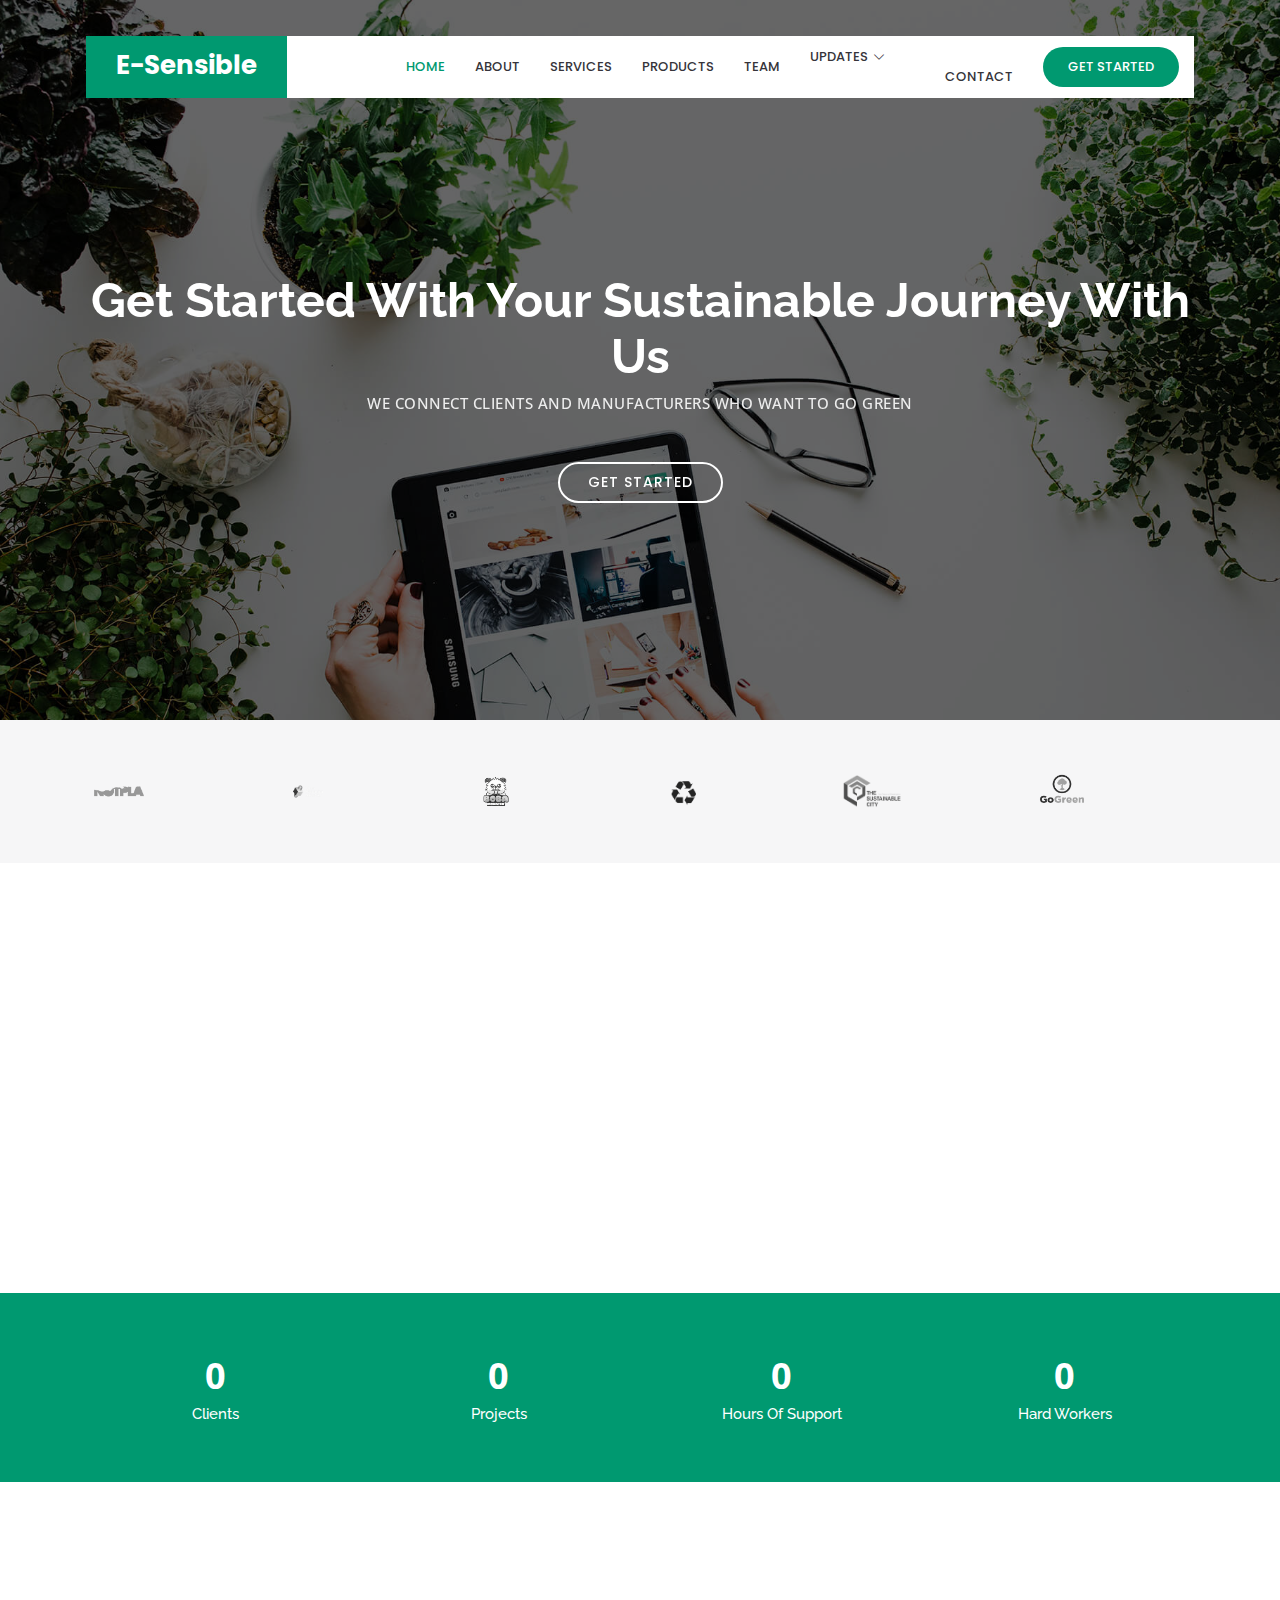
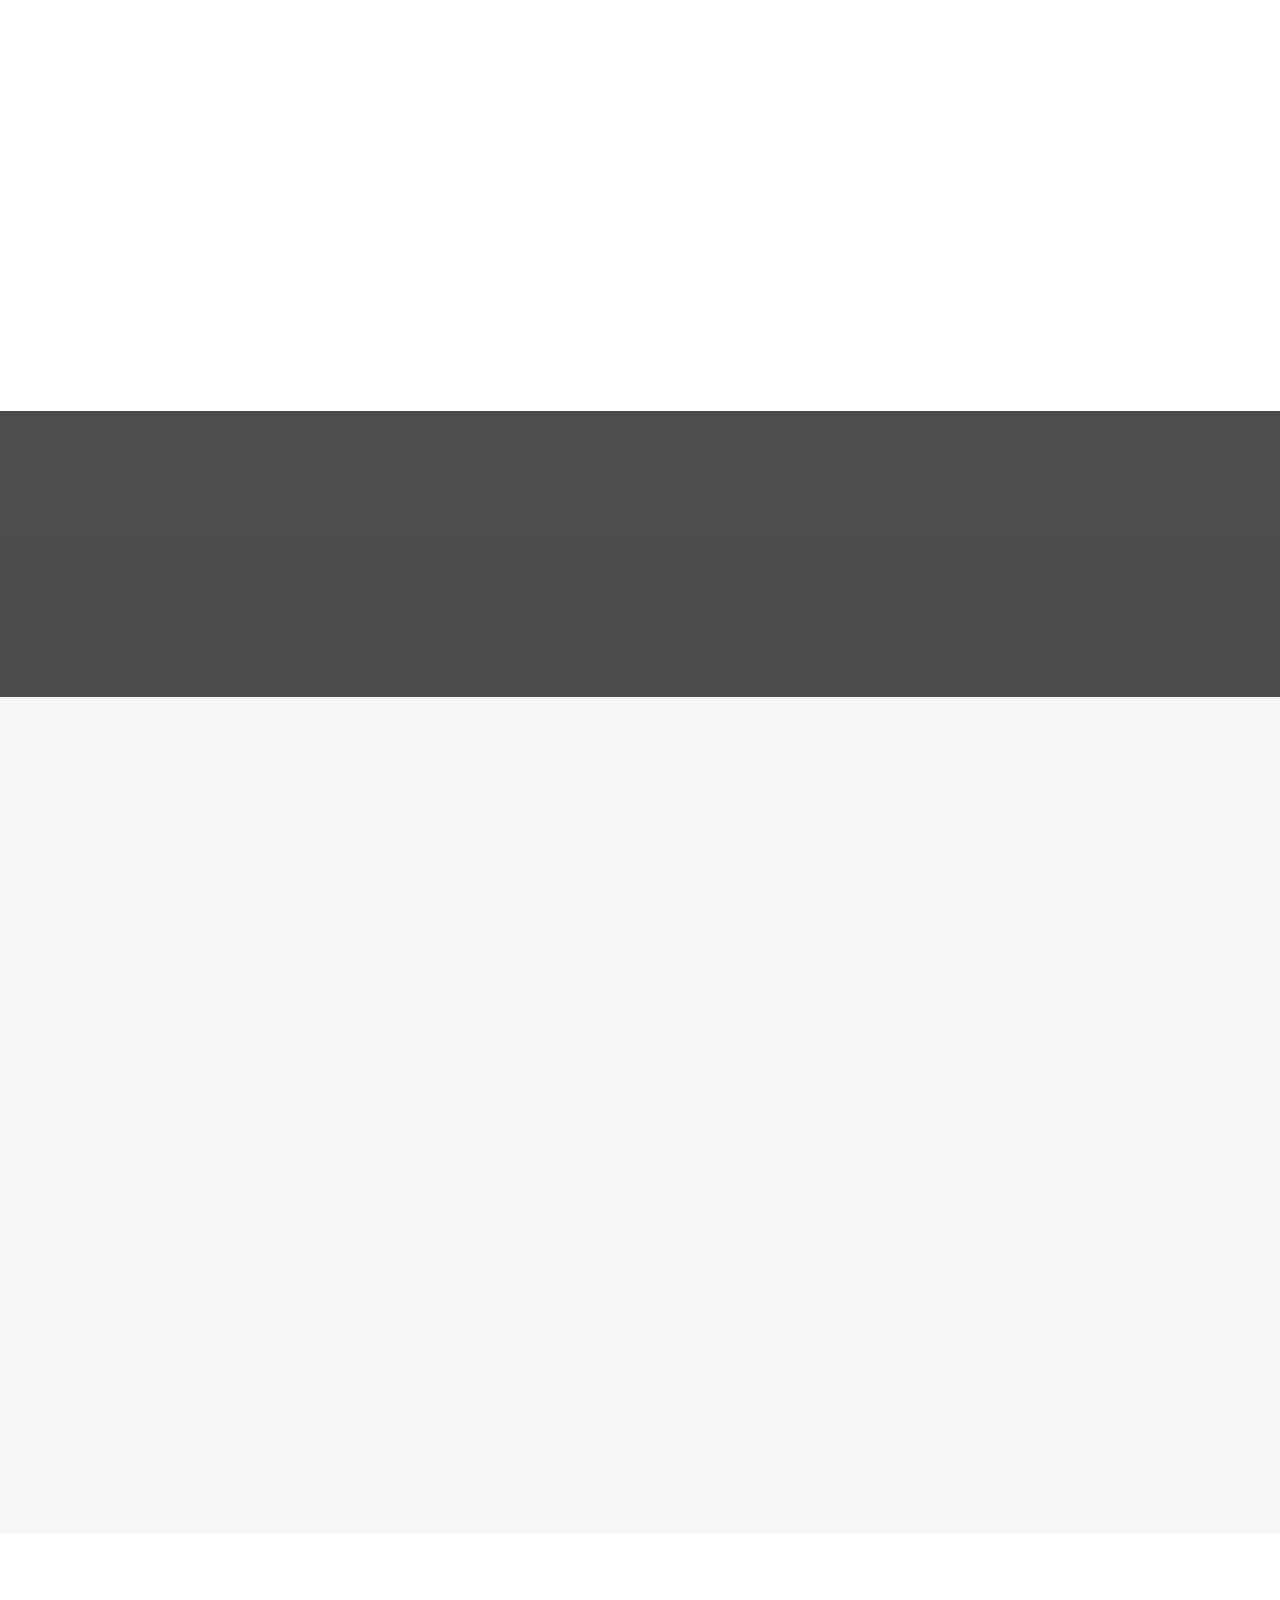
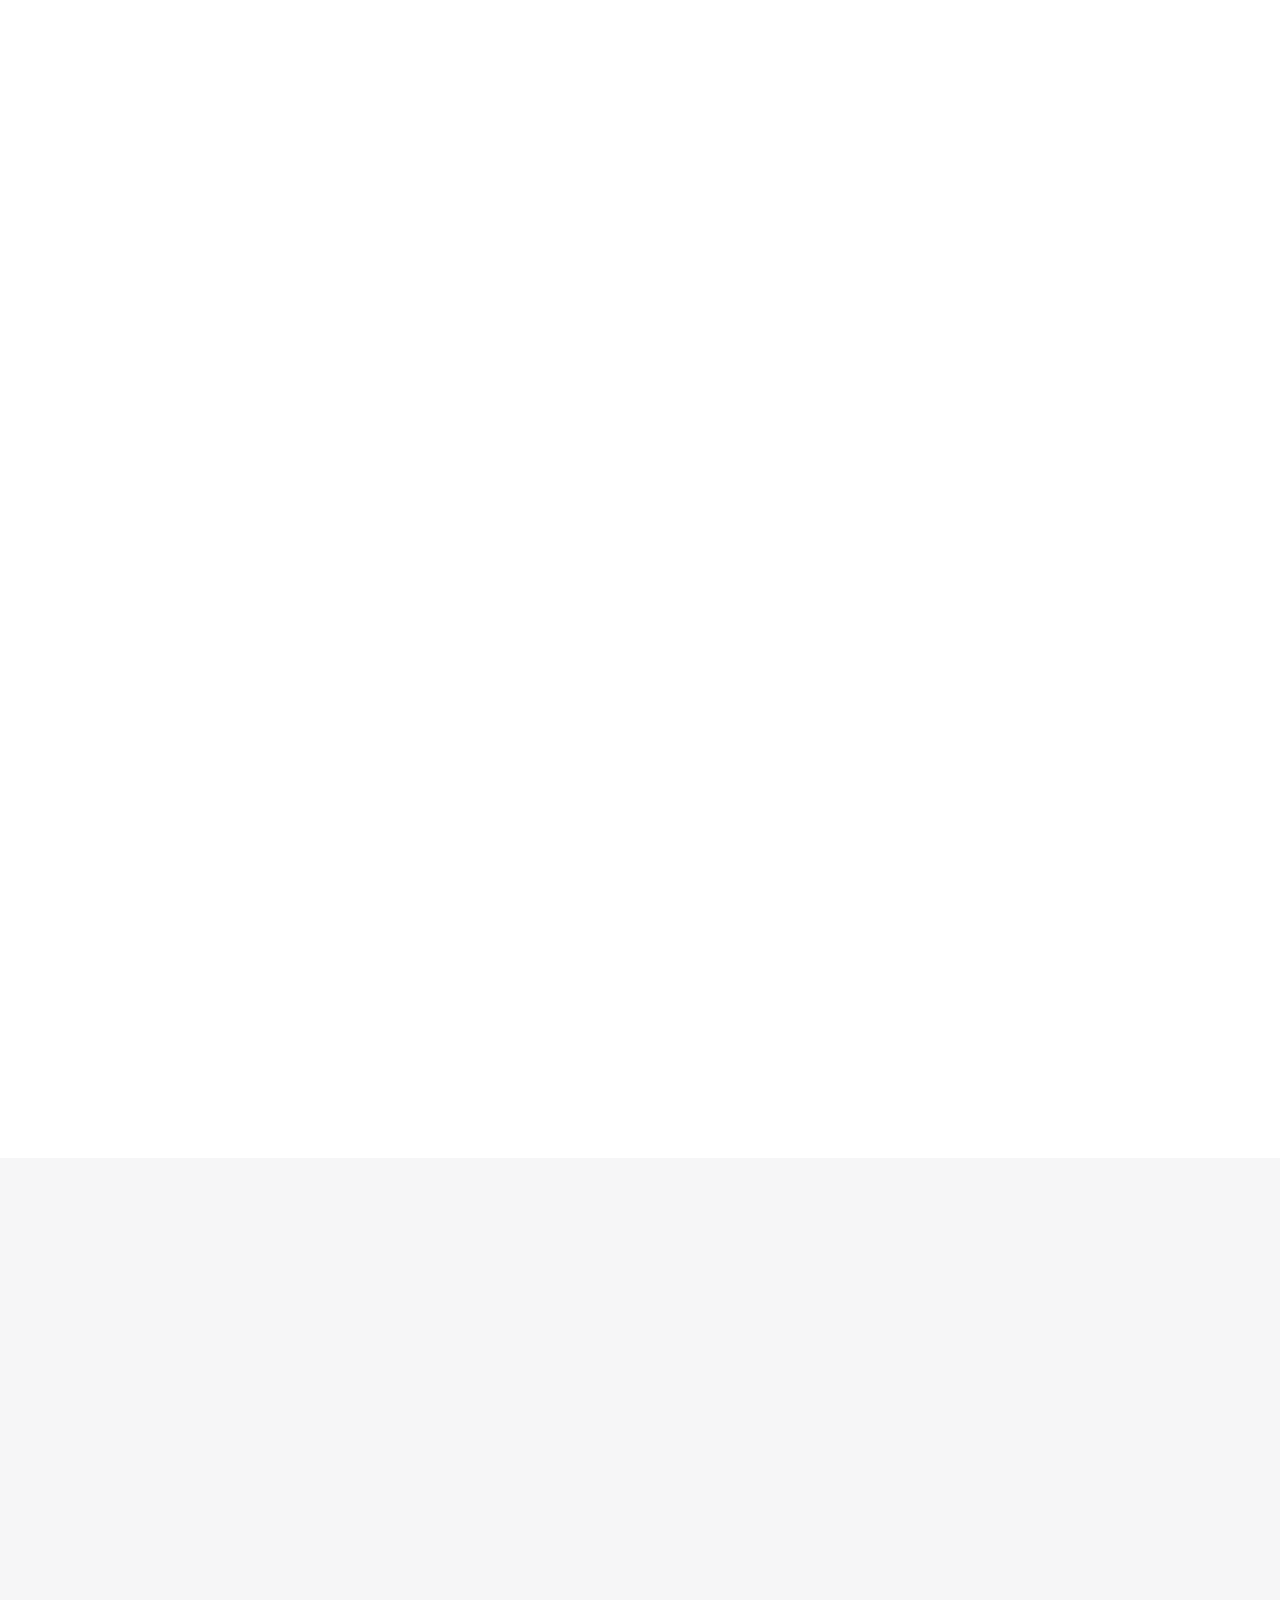
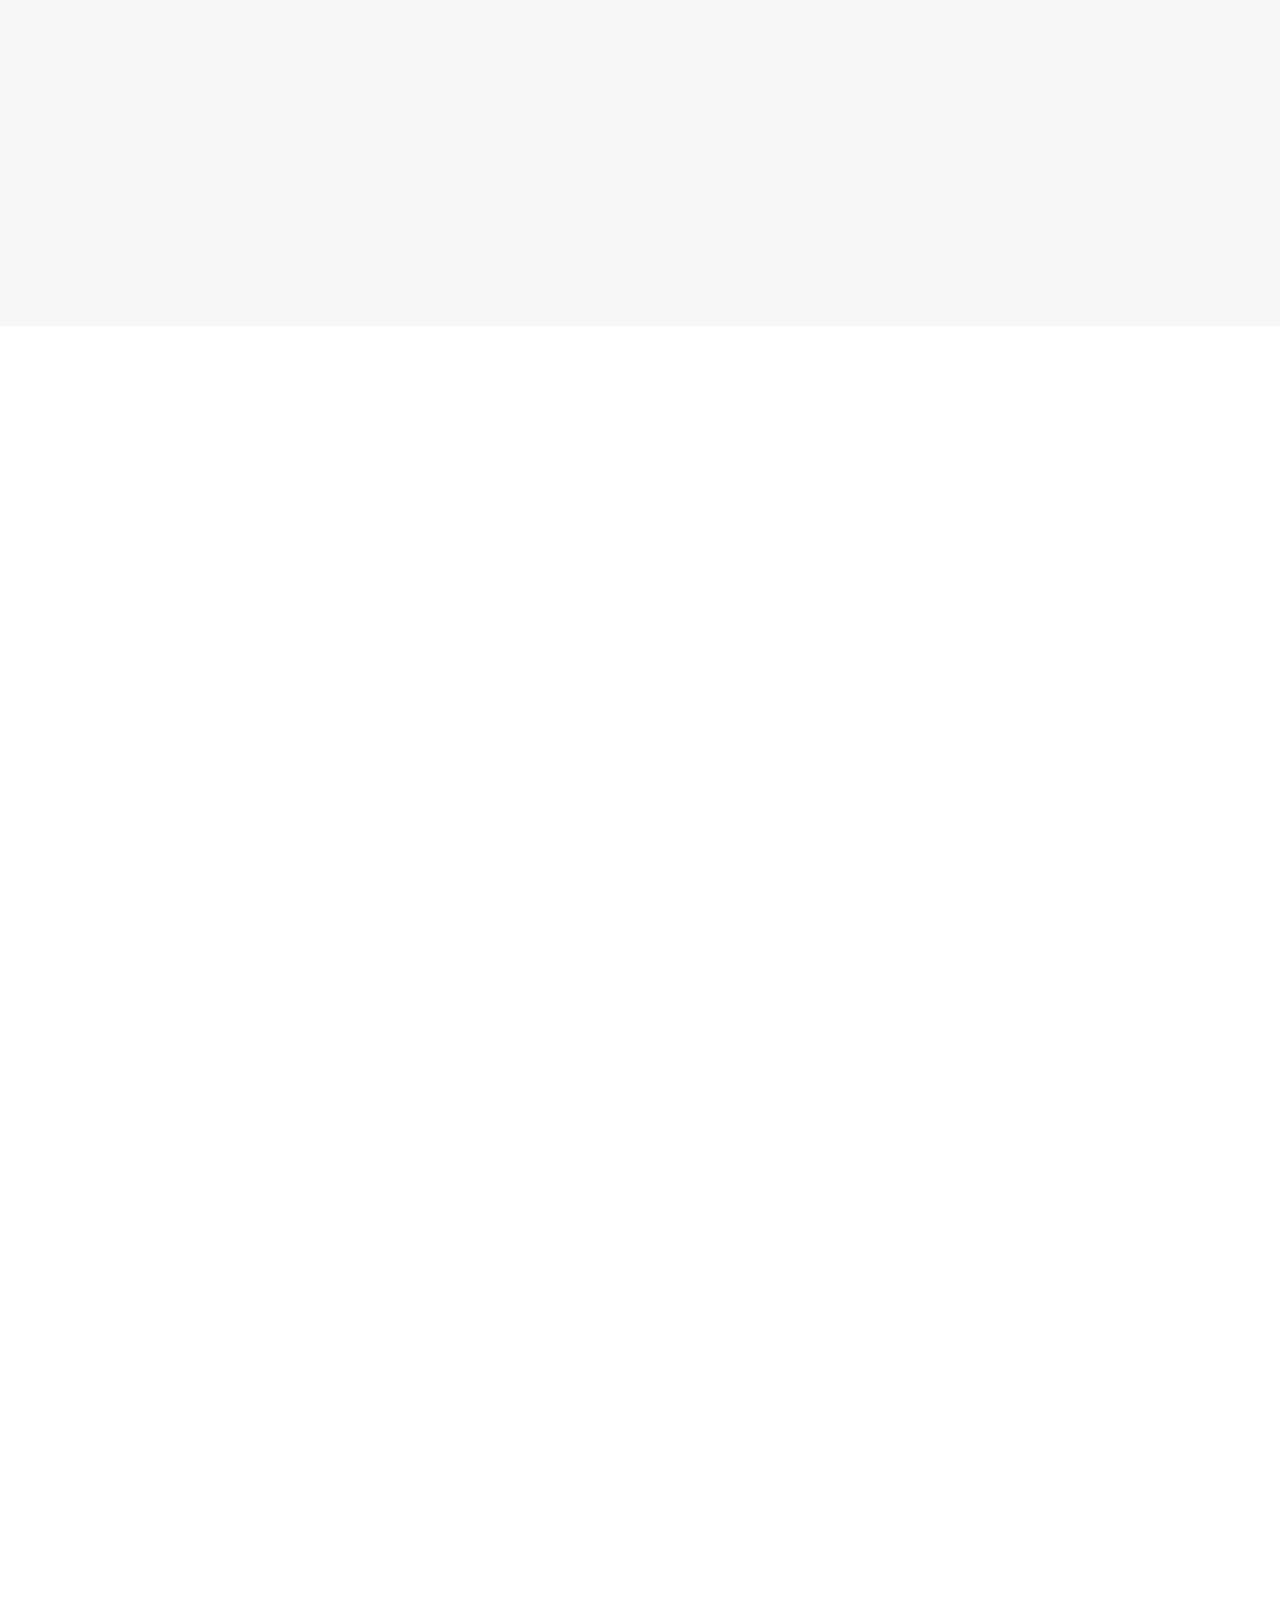
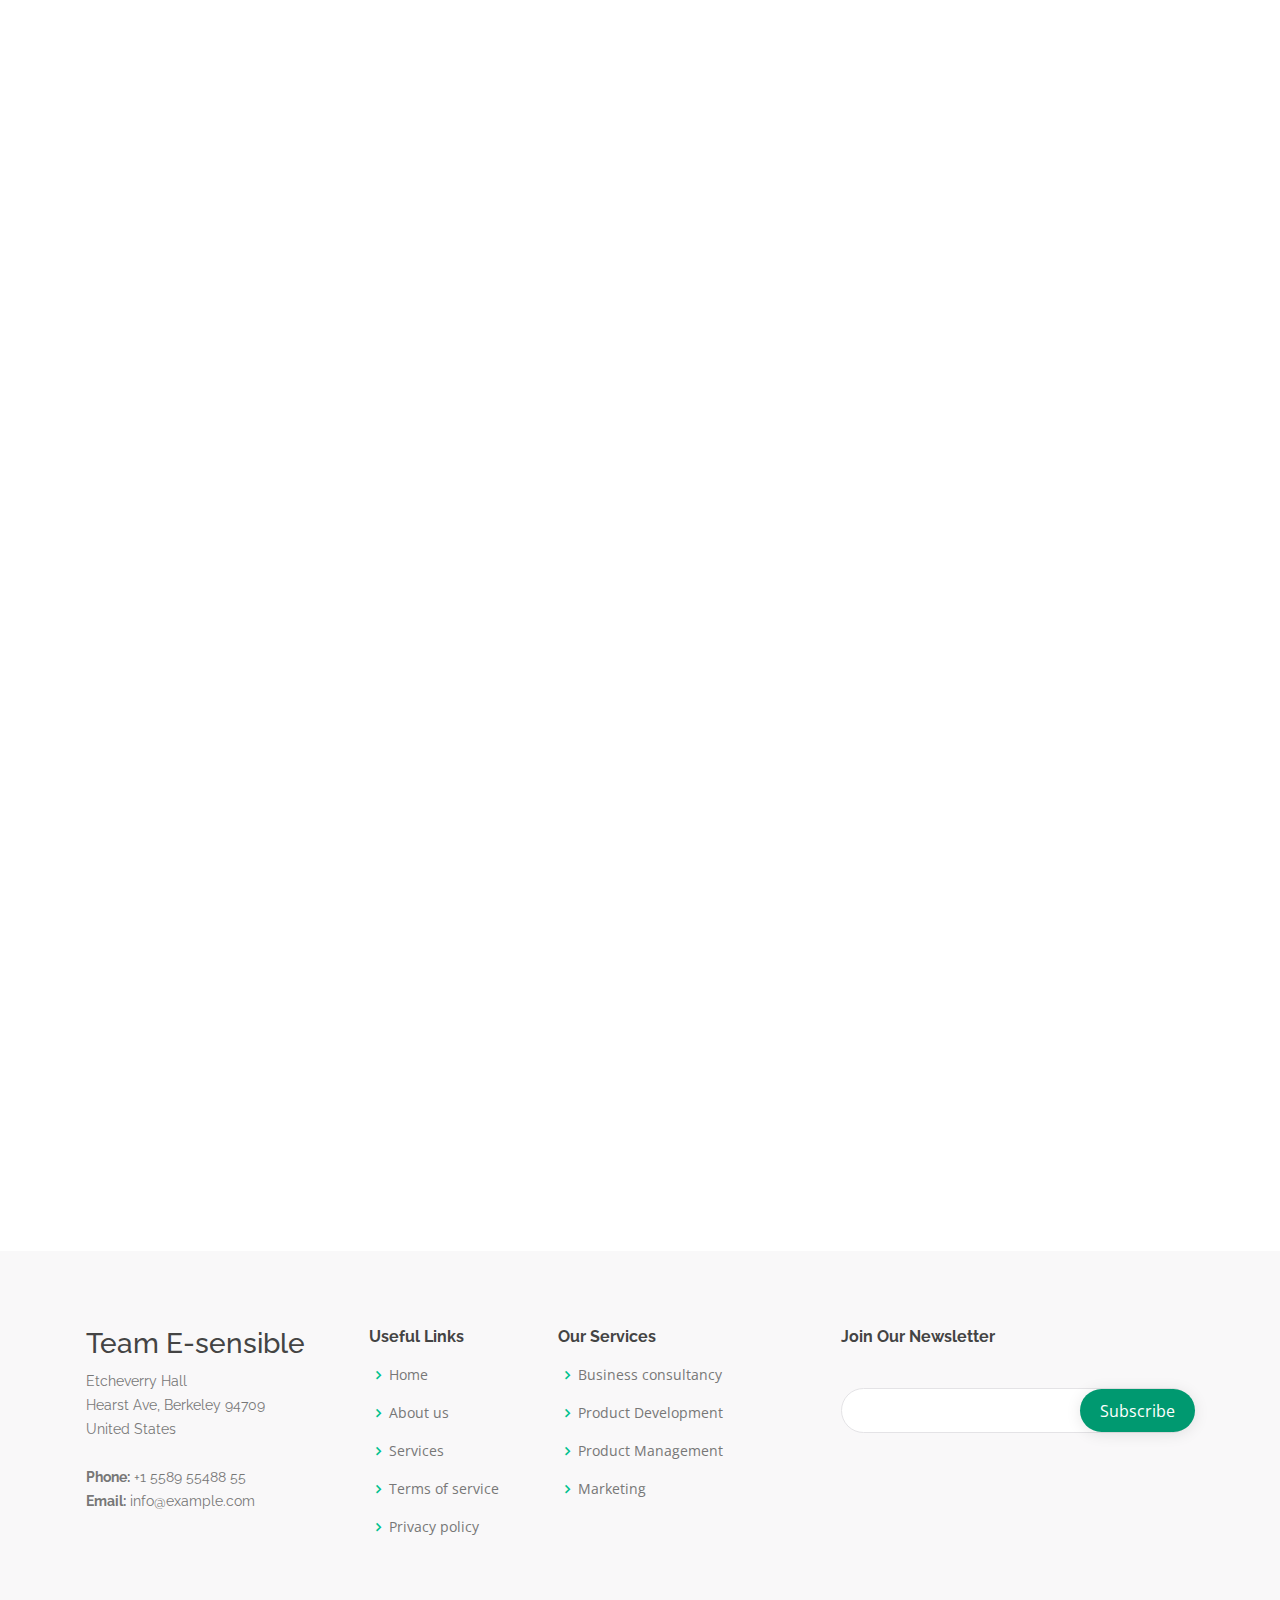
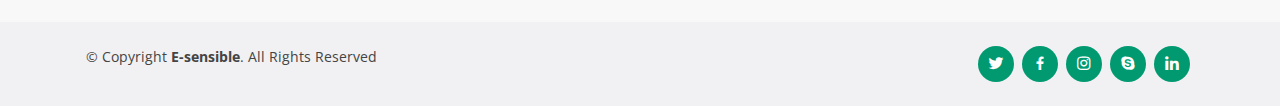
<file: index.html>
<!DOCTYPE html>
<html lang="en">

<head>
  <meta charset="utf-8">
  <meta content="width=device-width, initial-scale=1.0" name="viewport">

  <title>E-Sensible Bootstrap Template - Index</title>
  <meta content="" name="description">
  <meta content="" name="keywords">

  <!-- Favicons -->
  <link href="assets/img/favicon.png" rel="icon">
  <link href="assets/img/apple-touch-icon.png" rel="apple-touch-icon">

  <!-- Google Fonts -->
  <link href="https://fonts.googleapis.com/css?family=Open+Sans:300,300i,400,400i,600,600i,700,700i|Raleway:300,300i,400,400i,500,500i,600,600i,700,700i|Poppins:300,300i,400,400i,500,500i,600,600i,700,700i" rel="stylesheet">

  <!-- Vendor CSS Files -->
  <link href="assets/vendor/aos/aos.css" rel="stylesheet">
  <link href="assets/vendor/bootstrap/css/bootstrap.min.css" rel="stylesheet">
  <link href="assets/vendor/bootstrap-icons/bootstrap-icons.css" rel="stylesheet">
  <link href="assets/vendor/boxicons/css/boxicons.min.css" rel="stylesheet">
  <link href="assets/vendor/glightbox/css/glightbox.min.css" rel="stylesheet">
  <link href="assets/vendor/remixicon/remixicon.css" rel="stylesheet">
  <link href="assets/vendor/swiper/swiper-bundle.min.css" rel="stylesheet">

  <!-- Template Main CSS File -->
  <link href="assets/css/style.css" rel="stylesheet">

  
</head>

<body>

  <!-- ======= Header ======= -->
  <header id="header" class="fixed-top d-flex align-items-center">
    <div class="container">
      <div class="header-container d-flex align-items-center justify-content-between">
        <div class="logo">
          <h1 class="text-light"><a href="index.html"><span>E-Sensible</span></a></h1>
          <!-- Uncomment below if you prefer to use an image logo -->
          <!-- <a href="index.html"><img src="assets/img/logo.png" alt="" class="img-fluid"></a>-->
        </div>

        <nav id="navbar" class="navbar">
          <ul>
            <li><a class="nav-link scrollto active" href="#hero">Home</a></li>
            <li><a class="nav-link scrollto" href="#about">About</a></li>
            <li><a class="nav-link scrollto" href="#services">Services</a></li>
            <li><a class="nav-link scrollto " href="#portfolio">Products</a></li>
            <li><a class="nav-link scrollto" href="#team">Team</a></li>
            <li class="dropdown"><a href="#"><span>Updates</span> <i class="bi bi-chevron-down"></i></a>
              <ul>
                <li><a href="#">Latest</a></li>
                <li class="dropdown"><a href="#"><span>This Year</span> <i class="bi bi-chevron-right"></i></a>
                  <ul>
                    <li><a href="#">Jan - Apr</a></li>
                    <li><a href="#">May - Aug</a></li>
                    <li><a href="#">Sep - Dec</a></li>
                    
                  </ul>
                </li>
                <li><a href="#">2021</a></li>
                <li><a href="#">2020</a></li>
                <li><a href="#">2019</li>
              </ul>
            </li>
            <li><a class="nav-link scrollto" href="#contact">Contact</a></li>
            <li><a class="getstarted scrollto" href="get_started.html">Get Started</a></li>
          </ul>
          <i class="bi bi-list mobile-nav-toggle"></i>
        </nav><!-- .navbar -->

      </div><!-- End Header Container -->
    </div>
  </header><!-- End Header -->

  <!-- ======= Hero Section ======= -->
  <section id="hero" class="d-flex align-items-center">
    <div class="container text-center position-relative" data-aos="fade-in" data-aos-delay="200">
      <h1>Get Started With Your Sustainable Journey With Us</h1>
      <h2>We connect clients and manufacturers who want to go green</h2>
      <a href="#about" class="btn-get-started scrollto">Get Started</a>
    </div>
  </section><!-- End Hero -->

  <main id="main">

    <!-- ======= Clients Section ======= -->
    <section id="clients" class="clients">
      <div class="container">

        <div class="row">

          <div class="col-lg-2 col-md-4 col-6 d-flex align-items-center" data-aos="zoom-in" data-aos-delay="100">
            <img src="assets/img/clients/client-1.png" class="img-fluid" alt="">
          </div>

          <div class="col-lg-2 col-md-4 col-6 d-flex align-items-center" data-aos="zoom-in" data-aos-delay="200">
            <img src="assets/img/clients/client-2.png" class="img-fluid" alt="">
          </div>

          <div class="col-lg-2 col-md-4 col-6 d-flex align-items-center" data-aos="zoom-in" data-aos-delay="300">
            <img src="assets/img/clients/client-3.png" class="img-fluid" alt="">
          </div>

          <div class="col-lg-2 col-md-4 col-6 d-flex align-items-center" data-aos="zoom-in" data-aos-delay="400">
            <img src="assets/img/clients/client-4.png" class="img-fluid" alt="">
          </div>

          <div class="col-lg-2 col-md-4 col-6 d-flex align-items-center" data-aos="zoom-in" data-aos-delay="500">
            <img src="assets/img/clients/client-5.png" class="img-fluid" alt="">
          </div>

          <div class="col-lg-2 col-md-4 col-6 d-flex align-items-center" data-aos="zoom-in" data-aos-delay="600">
            <img src="assets/img/clients/client-6.png" class="img-fluid" alt="">
          </div>

        </div>

      </div>
    </section><!-- End Clients Section -->

    <!-- ======= About Section ======= -->
    <section id="about" class="about">
      <div class="container">

        <div class="row content">
          <div class="col-lg-6" data-aos="fade-right" data-aos-delay="100">
            <h2>Our Vision</h2>
            <h3></h3>
          </div>
          <div class="col-lg-6 pt-4 pt-lg-0" data-aos="fade-left" data-aos-delay="200">
            <p>
              For restaurant operators who want to make environmentally sustainable packaging decisions , 
              our service connects sellers of sustainable packaging products with restaurants and food delivery 
              apps that provide greener alternatives to plastics. Unlike current solutions, we offer comparisons
              based on cost and sustainability for packaging unique to the restaurants and their food.

            </p>
            <ul>
              <li><i class="ri-check-double-line"></i> Sustainable packaging for healthier consumption.</li>
              <li><i class="ri-check-double-line"></i> Target audience on a single platform.</li>
              <li><i class="ri-check-double-line"></i> Our vision takes us in a journey where our lifes are plastic free.</li>
            </ul>
            
          </div>
        </div>

      </div>
    </section><!-- End About Section -->

    <!-- ======= Counts Section ======= -->
    <section id="counts" class="counts">
      <div class="container">

        <div class="row counters">

          <div class="col-lg-3 col-6 text-center">
            <span data-purecounter-start="0" data-purecounter-end="232" data-purecounter-duration="1" class="purecounter"></span>
            <p>Clients</p>
          </div>

          <div class="col-lg-3 col-6 text-center">
            <span data-purecounter-start="0" data-purecounter-end="521" data-purecounter-duration="1" class="purecounter"></span>
            <p>Projects</p>
          </div>

          <div class="col-lg-3 col-6 text-center">
            <span data-purecounter-start="0" data-purecounter-end="1463" data-purecounter-duration="1" class="purecounter"></span>
            <p>Hours Of Support</p>
          </div>

          <div class="col-lg-3 col-6 text-center">
            <span data-purecounter-start="0" data-purecounter-end="15" data-purecounter-duration="1" class="purecounter"></span>
            <p>Hard Workers</p>
          </div>

        </div>

      </div>
    </section><!-- End Counts Section -->

    <!-- ======= Why Us Section ======= -->
    <section id="why-us" class="why-us">
      <div class="container">

        <div class="row">
          <div class="col-lg-4 d-flex align-items-stretch" data-aos="fade-right">
            <div class="content">
              <h3>Why Choose E-Sensible</h3>
              <p>
                E-Sensible is the best all in one market place for sustainable products and packaging options. 
              </p>
              <div class="text-center">
                <a href="#" class="more-btn">Learn More <i class="bx bx-chevron-right"></i></a>
              </div>
            </div>
          </div>
          <div class="col-lg-8 d-flex align-items-stretch">
            <div class="icon-boxes d-flex flex-column justify-content-center">
              <div class="row">
                <div class="col-xl-4 d-flex align-items-stretch" data-aos="zoom-in" data-aos-delay="100">
                  <div class="icon-box mt-4 mt-xl-0">
                    <i class="bx bx-receipt"></i>
                    <h4>Subscription based plans</h4>
                    <p>Personalised and affordable plans for everyone </p>
                  </div>
                </div>
                <div class="col-xl-4 d-flex align-items-stretch" data-aos="zoom-in" data-aos-delay="200">
                  <div class="icon-box mt-4 mt-xl-0">
                    <i class="bx bx-cube-alt"></i>
                    <h4>Our Products</h4>
                    <p>All products in E-sensible are verified sustainable according to regulations</p>
                  </div>
                </div>
                <div class="col-xl-4 d-flex align-items-stretch" data-aos="zoom-in" data-aos-delay="300">
                  <div class="icon-box mt-4 mt-xl-0">
                    <i class="bx bx-images"></i>
                    <h4>Collaboratives</h4>
                    <p>By generating ideas, participating in working groups, and lending expertise, E-sensible members play an integral role in our collaboratives.</p>
                  </div>
                </div>
              </div>
            </div><!-- End .content-->
          </div>
        </div>

      </div>
    </section><!-- End Why Us Section -->

    <!-- ======= Cta Section ======= -->
    <section id="cta" class="cta">
      <div class="container">

        <div class="text-center" data-aos="zoom-in">
          <h3>Business Consultancy</h3>
          <p>We help small businesses communicate the value of their products so that they have more time to develop their profits.</p>
          <a class="cta-btn" href="#">Call To Action</a>
        </div>

      </div>
    </section><!-- End Cta Section -->

    <!-- ======= Services Section ======= -->
    <section id="services" class="services section-bg">
      <div class="container">

        <div class="row">
          <div class="col-lg-4">
            <div class="section-title" data-aos="fade-right">
              <h2>Services</h2>
              <p>E-Sensible is a leading market place for sustaible packaging products. 
                We help your business grow without compromise, because "Good for business"  
                should also mean "Good for customer".</p>
            </div>
          </div>
          <div class="col-lg-8">
            <div class="row">
              <div class="col-md-6 d-flex align-items-stretch">
                <div class="icon-box" data-aos="zoom-in" data-aos-delay="100">
                  <div class="icon"><i class="bx bxl-dribbble"></i></div>
                  <h4><a href="">Restaurants/Beverage shops</a></h4>
                  <p>- Filtered packaging options customized to the restaurant's needs.
                     -Cost comparison between the products.
                     -Featured packaging from suppliers that shows the most sustainable options.
                  </p>
                </div>
              </div>

              <div class="col-md-6 d-flex align-items-stretch mt-4 mt-lg-0">
                <div class="icon-box" data-aos="zoom-in" data-aos-delay="200">
                  <div class="icon"><i class="bx bx-file"></i></div>
                  <h4><a href="">Packing manufacturers</a></h4>
                  <p>-We deliver the right target customer.
                     -Demand of their products.
                     -Top buyers of the packaging.

                  </p>
                </div>
              </div>

              <div class="col-md-6 d-flex align-items-stretch mt-4">
                <div class="icon-box" data-aos="zoom-in" data-aos-delay="300">
                  <div class="icon"><i class="bx bx-tachometer"></i></div>
                  <h4><a href="">Analytics</a></h4>
                  <p>Manufacturers get the real time analytics of their target cutomer purchases. Customers get 
                    information regarding the most sold products in their vicinity.
                  </p>
                </div>
              </div>

              <div class="col-md-6 d-flex align-items-stretch mt-4">
                <div class="icon-box" data-aos="zoom-in" data-aos-delay="400">
                  <div class="icon"><i class="bx bx-world"></i></div>
                  <h4><a href="">Connecting recyclers</a></h4>
                  <p>Nothing goes waste, we connect recycling vendors to the owners of restaurants so that they get their waste recycles for good cause</p>
                </div>
              </div>

            </div>
          </div>
        </div>

      </div>
    </section><!-- End Services Section -->

    <!-- ======= Portfolio Section ======= -->
    <section id="portfolio" class="portfolio">
      <div class="container">

        <div class="section-title" data-aos="fade-left">
          <h2>Products we offer</h2>
          <p>Start your journey with E-sensible and get access to all the products.</p>
        </div>

        <div class="row" data-aos="fade-up" data-aos-delay="100">
          <div class="col-lg-12 d-flex justify-content-center">
            <ul id="portfolio-flters">
              <li data-filter="*" class="filter-active">All</li>
              <li data-filter=".filter-app">Packaging</li>
              <li data-filter=".filter-card">Accessories</li>
              <li data-filter=".filter-web">Wholesale</li>
            </ul>
          </div>
        </div>

        <div class="row portfolio-container" data-aos="fade-up" data-aos-delay="200">

          <div class="col-lg-4 col-md-6 portfolio-item filter-app">
            <div class="portfolio-wrap">
              <img src="assets/img/portfolio/portfolio-1.jpg" class="img-fluid" alt="">
              <div class="portfolio-info">
                <h4>Packing 1</h4>
                <p>Packing</p>
                <div class="portfolio-links">
                  <a href="assets/img/portfolio/portfolio-1.jpg" data-gallery="portfolioGallery" class="portfolio-lightbox" title="App 1"><i class="bx bx-plus"></i></a>
                  <a href="portfolio-details.html" title="More Details"><i class="bx bx-link"></i></a>
                </div>
              </div>
            </div>
          </div>

          <div class="col-lg-4 col-md-6 portfolio-item filter-web">
            <div class="portfolio-wrap">
              <img src="assets/img/portfolio/portfolio-2.jpg" class="img-fluid" alt="">
              <div class="portfolio-info">
                <h4>Accessories 3</h4>
                <p>Accessories</p>
                <div class="portfolio-links">
                  <a href="assets/img/portfolio/portfolio-2.jpg" data-gallery="portfolioGallery" class="portfolio-lightbox" title="Web 3"><i class="bx bx-plus"></i></a>
                  <a href="portfolio-details.html" title="More Details"><i class="bx bx-link"></i></a>
                </div>
              </div>
            </div>
          </div>

          <div class="col-lg-4 col-md-6 portfolio-item filter-app">
            <div class="portfolio-wrap">
              <img src="assets/img/portfolio/portfolio-3.jpg" class="img-fluid" alt="">
              <div class="portfolio-info">
                <h4>Packaging 2</h4>
                <p>Packaging</p>
                <div class="portfolio-links">
                  <a href="assets/img/portfolio/portfolio-3.jpg" data-gallery="portfolioGallery" class="portfolio-lightbox" title="App 2"><i class="bx bx-plus"></i></a>
                  <a href="portfolio-details.html" title="More Details"><i class="bx bx-link"></i></a>
                </div>
              </div>
            </div>
          </div>

          <div class="col-lg-4 col-md-6 portfolio-item filter-card">
            <div class="portfolio-wrap">
              <img src="assets/img/portfolio/portfolio-4.jpg" class="img-fluid" alt="">
              <div class="portfolio-info">
                <h4>Wholesale 2</h4>
                <p>Wholesale</p>
                <div class="portfolio-links">
                  <a href="assets/img/portfolio/portfolio-4.jpg" data-gallery="portfolioGallery" class="portfolio-lightbox" title="Card 2"><i class="bx bx-plus"></i></a>
                  <a href="portfolio-details.html" title="More Details"><i class="bx bx-link"></i></a>
                </div>
              </div>
            </div>
          </div>

          <div class="col-lg-4 col-md-6 portfolio-item filter-web">
            <div class="portfolio-wrap">
              <img src="assets/img/portfolio/portfolio-5.jpg" class="img-fluid" alt="">
              <div class="portfolio-info">
                <h4>Accessories 2</h4>
                <p>Accessories</p>
                <div class="portfolio-links">
                  <a href="assets/img/portfolio/portfolio-5.jpg" data-gallery="portfolioGallery" class="portfolio-lightbox" title="Web 2"><i class="bx bx-plus"></i></a>
                  <a href="portfolio-details.html" title="More Details"><i class="bx bx-link"></i></a>
                </div>
              </div>
            </div>
          </div>

          <div class="col-lg-4 col-md-6 portfolio-item filter-app">
            <div class="portfolio-wrap">
              <img src="assets/img/portfolio/portfolio-6.jpg" class="img-fluid" alt="">
              <div class="portfolio-info">
                <h4>Packaging 3</h4>
                <p>Packaging</p>
                <div class="portfolio-links">
                  <a href="assets/img/portfolio/portfolio-6.jpg" data-gallery="portfolioGallery" class="portfolio-lightbox" title="App 3"><i class="bx bx-plus"></i></a>
                  <a href="portfolio-details.html" title="More Details"><i class="bx bx-link"></i></a>
                </div>
              </div>
            </div>
          </div>

          <div class="col-lg-4 col-md-6 portfolio-item filter-card">
            <div class="portfolio-wrap">
              <img src="assets/img/portfolio/portfolio-7.jpg" class="img-fluid" alt="">
              <div class="portfolio-info">
                <h4>Wholesale 1</h4>
                <p>Wholesale</p>
                <div class="portfolio-links">
                  <a href="assets/img/portfolio/portfolio-7.jpg" data-gallery="portfolioGallery" class="portfolio-lightbox" title="Card 1"><i class="bx bx-plus"></i></a>
                  <a href="portfolio-details.html" title="More Details"><i class="bx bx-link"></i></a>
                </div>
              </div>
            </div>
          </div>

          <div class="col-lg-4 col-md-6 portfolio-item filter-card">
            <div class="portfolio-wrap">
              <img src="assets/img/portfolio/portfolio-8.jpg" class="img-fluid" alt="">
              <div class="portfolio-info">
                <h4>Wholesale 3</h4>
                <p>Wholesale</p>
                <div class="portfolio-links">
                  <a href="assets/img/portfolio/portfolio-8.jpg" data-gallery="portfolioGallery" class="portfolio-lightbox" title="Card 3"><i class="bx bx-plus"></i></a>
                  <a href="portfolio-details.html" title="More Details"><i class="bx bx-link"></i></a>
                </div>
              </div>
            </div>
          </div>

          <div class="col-lg-4 col-md-6 portfolio-item filter-web">
            <div class="portfolio-wrap">
              <img src="assets/img/portfolio/portfolio-9.jpg" class="img-fluid" alt="">
              <div class="portfolio-info">
                <h4>Accessories 3</h4>
                <p>Accessories</p>
                <div class="portfolio-links">
                  <a href="assets/img/portfolio/portfolio-9.jpg" data-gallery="portfolioGallery" class="portfolio-lightbox" title="Web 3"><i class="bx bx-plus"></i></a>
                  <a href="portfolio-details.html" title="More Details"><i class="bx bx-link"></i></a>
                </div>
              </div>
            </div>
          </div>

        </div>

      </div>
    </section><!-- End Portfolio Section -->

    <!-- ======= Testimonials Section ======= -->
    <section id="testimonials" class="testimonials section-bg">
      <div class="container">

        <div class="row">
          <div class="col-lg-4">
            <div class="section-title" data-aos="fade-right">
              <h2>Personas</h2>
            </div>
          </div>
          <div class="col-lg-8" data-aos="fade-up" data-aos-delay="100">

            <div class="testimonials-slider swiper" data-aos="fade-up" data-aos-delay="100">
              <div class="swiper-wrapper">

                <div class="swiper-slide">
                  <div class="testimonial-item">
                    <p>
                      <i class="bx bxs-quote-alt-left quote-icon-left"></i>
                      My cafe values providing quality service and a good product to their customers. I always think ways to generate profits and cut costs as a business owner. I mostly care about running an ethically positive business while enjoying time off of work when I have that luxury.
                      <i class="bx bxs-quote-alt-right quote-icon-right"></i>
                    </p>
                    <img src="assets/img/testimonials/testimonials-1.jpg" class="testimonial-img" alt="">
                    <h3>Jhon</h3>
                    <h4>Business Owner</h4>
                  </div>
                </div><!-- End testimonial item -->

                <div class="swiper-slide">
                  <div class="testimonial-item">
                    <p>
                      <i class="bx bxs-quote-alt-left quote-icon-left"></i>
                      We believe that providing an exciting unboxing experience shouldn’t be solely reserved for large retailers who have the resources and space to stock bulk orders. With The Packaging Company as your partner you can choose from a wide selection of products, sizes and styles to get the quantity you need, when you need it.                      <i class="bx bxs-quote-alt-right quote-icon-right"></i>
                    </p>
                    <img src="assets/img/testimonials/testimonials-2.jpg" class="testimonial-img" alt="">
                    <h3>Sarah</h3>
                    <h4>Manufacturer</h4>
                  </div>
                </div><!-- End testimonial item -->

                <div class="swiper-slide">
                  <div class="testimonial-item">
                    <p>
                      <i class="bx bxs-quote-alt-left quote-icon-left"></i>
                      Alex cares about sustainability and the environment. She tries to reduce plastic usage and recycle food packaging as much as possible. She wants convenience and accessibility in being able to be a part of a sustainability initiative. “Because of how much takeout food I get, I can see the issue of increasing plastic waste and feel that restaurants/drink shops need to do offer more sustainable packaging and have a recyclable packaging system”
                      <i class="bx bxs-quote-alt-right quote-icon-right"></i>
                    </p>
                    <img src="assets/img/testimonials/testimonials-3.jpg" class="testimonial-img" alt="">
                    <h3>Alex</h3>
                    <h4>Customer at Berkeley Bowl</h4>
                  </div>
                </div><!-- End testimonial item -->

              </div>
              <div class="swiper-pagination"></div>
            </div>
          </div>
        </div>

      </div>
    </section><!-- End Testimonials Section -->

    <!-- ======= Team Section ======= -->
    <section id="team" class="team">
      <div class="container">

        <div class="row">
          <div class="col-lg-4">
            <div class="section-title" data-aos="fade-right">
              <h2>Team</h2>
            </div>
          </div>
          <div class="col-lg-8">
            <div class="row">

              <div class="col-lg-6">
                <div class="member" data-aos="zoom-in" data-aos-delay="100">
                  <div class="pic"><img src="assets/img/team/team-1.jpg" class="img-fluid" alt=""></div>
                  <div class="member-info">
                    <h4>Carter Sun</h4>
                    <span></span>
                    <p></p>
                    <div class="social">
                      <a href=""><i class="ri-twitter-fill"></i></a>
                      <a href=""><i class="ri-facebook-fill"></i></a>
                      <a href=""><i class="ri-instagram-fill"></i></a>
                      <a href=""> <i class="ri-linkedin-box-fill"></i> </a>
                    </div>
                  </div>
                </div>
              </div>

              <div class="col-lg-6 mt-4 mt-lg-0">
                <div class="member" data-aos="zoom-in" data-aos-delay="200">
                  <div class="pic"><img src="assets/img/team/team-2.jpg" class="img-fluid" alt=""></div>
                  <div class="member-info">
                    <h4>Pranav Khetan</h4>
                    <span></span>
                    <p></p>
                    <div class="social">
                      <a href=""><i class="ri-twitter-fill"></i></a>
                      <a href=""><i class="ri-facebook-fill"></i></a>
                      <a href=""><i class="ri-instagram-fill"></i></a>
                      <a href=""> <i class="ri-linkedin-box-fill"></i> </a>
                    </div>
                  </div>
                </div>
              </div>

              <div class="col-lg-6 mt-4">
                <div class="member" data-aos="zoom-in" data-aos-delay="300">
                  <div class="pic"><img src="assets/img/team/team-3.jpg" class="img-fluid" alt=""></div>
                  <div class="member-info">
                    <h4>Sudev Bhatia
                    </h4>
                    <span></span>
                    <p></p>
                    <div class="social">
                      <a href=""><i class="ri-twitter-fill"></i></a>
                      <a href=""><i class="ri-facebook-fill"></i></a>
                      <a href=""><i class="ri-instagram-fill"></i></a>
                      <a href=""> <i class="ri-linkedin-box-fill"></i> </a>
                    </div>
                  </div>
                </div>
              </div>

              <div class="col-lg-6 mt-4">
                <div class="member" data-aos="zoom-in" data-aos-delay="400">
                  <div class="pic"><img src="assets/img/team/team-4.jpg" class="img-fluid" alt=""></div>
                  <div class="member-info">
                    <h4>Tara Kumar
                    </h4>
                    <span></span>
                    <p></p>
                    <div class="social">
                      <a href=""><i class="ri-twitter-fill"></i></a>
                      <a href=""><i class="ri-facebook-fill"></i></a>
                      <a href=""><i class="ri-instagram-fill"></i></a>
                      <a href=""> <i class="ri-linkedin-box-fill"></i> </a>
                    </div>
                  </div>
                </div>
              </div>

              <div class="col-lg-6 mt-4">
                <div class="member" data-aos="zoom-in" data-aos-delay="500">
                  <div class="pic"><img src="assets/img/team/team-5.jpg" class="img-fluid" alt=""></div>
                  <div class="member-info">
                    <h4>Shanmukh Rachakunta
                    </h4>
                    <span></span>
                    <p></p>
                    <div class="social">
                      <a href=""><i class="ri-twitter-fill"></i></a>
                      <a href=""><i class="ri-facebook-fill"></i></a>
                      <a href=""><i class="ri-instagram-fill"></i></a>
                      <a href=""> <i class="ri-linkedin-box-fill"></i> </a>
                    </div>
                  </div>
                </div>
              </div>

              <div class="col-lg-6 mt-4">
                <div class="member" data-aos="zoom-in" data-aos-delay="600">
                  <div class="pic"><img src="assets/img/team/team-6.jpg" class="img-fluid" alt=""></div>
                  <div class="member-info">
                    <h4>Austin Yee

                    </h4>
                    <span></span>
                    <p></p>
                    <div class="social">
                      <a href=""><i class="ri-twitter-fill"></i></a>
                      <a href=""><i class="ri-facebook-fill"></i></a>
                      <a href=""><i class="ri-instagram-fill"></i></a>
                      <a href=""> <i class="ri-linkedin-box-fill"></i> </a>
                    </div>
                  </div>
                </div>
              </div>

            </div>

          </div>
        </div>

      </div>
    </section><!-- End Team Section -->

    <!-- ======= Contact Section ======= -->
    <section id="contact" class="contact">
      <div class="container">
        <div class="row">
          <div class="col-lg-4" data-aos="fade-right">
            <div class="section-title">
              <h2>Contact</h2>
            </div>
          </div>

          <div class="col-lg-8" data-aos="fade-up" data-aos-delay="100">
            <iframe style="border:0; width: 100%; height: 270px;" src="https://www.google.com/maps/embed?pb=!1m14!1m8!1m3!1d12097.433213460943!2d-74.0062269!3d40.7101282!3m2!1i1024!2i768!4f13.1!3m3!1m2!1s0x0%3A0xb89d1fe6bc499443!2sDowntown+Conference+Center!5e0!3m2!1smk!2sbg!4v1539943755621" frameborder="0" allowfullscreen></iframe>
            <div class="info mt-4">
              <i class="bi bi-geo-alt"></i>
              <h4>Location:</h4>
              <p>Etcheverry Hall, Hearst Ave, Berkeley, CA 94709</p>
            </div>
            <div class="row">
              <div class="col-lg-6 mt-4">
                <div class="info">
                  <i class="bi bi-envelope"></i>
                  <h4>Email:</h4>
                  <p>info@example.com</p>
                </div>
              </div>
              <div class="col-lg-6">
                <div class="info w-100 mt-4">
                  <i class="bi bi-phone"></i>
                  <h4>Call:</h4>
                  <p>+1 5589 55488 55s</p>
                </div>
              </div>
            </div>

            <form action="forms/contact.php" method="post" role="form" class="php-email-form mt-4">
              <div class="row">
                <div class="col-md-6 form-group">
                  <input type="text" name="name" class="form-control" id="name" placeholder="Your Name" required>
                </div>
                <div class="col-md-6 form-group mt-3 mt-md-0">
                  <input type="email" class="form-control" name="email" id="email" placeholder="Your Email" required>
                </div>
              </div>
              <div class="form-group mt-3">
                <input type="text" class="form-control" name="subject" id="subject" placeholder="Subject" required>
              </div>
              <div class="form-group mt-3">
                <textarea class="form-control" name="message" rows="5" placeholder="Message" required></textarea>
              </div>
              <div class="my-3">
                <div class="loading">Loading</div>
                <div class="error-message"></div>
                <div class="sent-message">Your message has been sent. Thank you!</div>
              </div>
              <div class="text-center"><button type="submit">Send Message</button></div>
            </form>
          </div>
        </div>

      </div>
    </section><!-- End Contact Section -->

  </main><!-- End #main -->

  <!-- ======= Footer ======= -->
  <footer id="footer">

    <div class="footer-top">
      <div class="container">
        <div class="row">

          <div class="col-lg-3 col-md-6 footer-contact">
            <h3>Team E-sensible</h3>
            <p>
              Etcheverry Hall <br>
              Hearst Ave, Berkeley 94709<br>
              United States <br><br>
              <strong>Phone:</strong> +1 5589 55488 55<br>
              <strong>Email:</strong> info@example.com<br>
            </p>
          </div>

          <div class="col-lg-2 col-md-6 footer-links">
            <h4>Useful Links</h4>
            <ul>
              <li><i class="bx bx-chevron-right"></i> <a href="#">Home</a></li>
              <li><i class="bx bx-chevron-right"></i> <a href="#">About us</a></li>
              <li><i class="bx bx-chevron-right"></i> <a href="#">Services</a></li>
              <li><i class="bx bx-chevron-right"></i> <a href="#">Terms of service</a></li>
              <li><i class="bx bx-chevron-right"></i> <a href="#">Privacy policy</a></li>
            </ul>
          </div>

          <div class="col-lg-3 col-md-6 footer-links">
            <h4>Our Services</h4>
            <ul>
              <li><i class="bx bx-chevron-right"></i> <a href="#">Business consultancy</a></li>
              <li><i class="bx bx-chevron-right"></i> <a href="#">Product Development</a></li>
              <li><i class="bx bx-chevron-right"></i> <a href="#">Product Management</a></li>
              <li><i class="bx bx-chevron-right"></i> <a href="#">Marketing</a></li>
            </ul>
          </div>

          <div class="col-lg-4 col-md-6 footer-newsletter">
            <h4>Join Our Newsletter</h4>
            <p></p>
            <form action="" method="post">
              <input type="email" name="email"><input type="submit" value="Subscribe">
            </form>
          </div>

        </div>
      </div>
    </div>

    <div class="container d-md-flex py-4">

      <div class="me-md-auto text-center text-md-start">
        <div class="copyright">
          &copy; Copyright <strong><span>E-sensible</span></strong>. All Rights Reserved
        </div>
        <div class="credits">
        </div>
      </div>
      <div class="social-links text-center text-md-right pt-3 pt-md-0">
        <a href="#" class="twitter"><i class="bx bxl-twitter"></i></a>
        <a href="#" class="facebook"><i class="bx bxl-facebook"></i></a>
        <a href="#" class="instagram"><i class="bx bxl-instagram"></i></a>
        <a href="#" class="google-plus"><i class="bx bxl-skype"></i></a>
        <a href="#" class="linkedin"><i class="bx bxl-linkedin"></i></a>
      </div>
    </div>
  </footer><!-- End Footer -->

  <a href="#" class="back-to-top d-flex align-items-center justify-content-center"><i class="bi bi-arrow-up-short"></i></a>

  <!-- Vendor JS Files -->
  <script src="assets/vendor/purecounter/purecounter.js"></script>
  <script src="assets/vendor/aos/aos.js"></script>
  <script src="assets/vendor/bootstrap/js/bootstrap.bundle.min.js"></script>
  <script src="assets/vendor/glightbox/js/glightbox.min.js"></script>
  <script src="assets/vendor/isotope-layout/isotope.pkgd.min.js"></script>
  <script src="assets/vendor/swiper/swiper-bundle.min.js"></script>
  <script src="assets/vendor/php-email-form/validate.js"></script>

  <!-- Template Main JS File -->
  <script src="assets/js/main.js"></script>

</body>

</html>
</file>
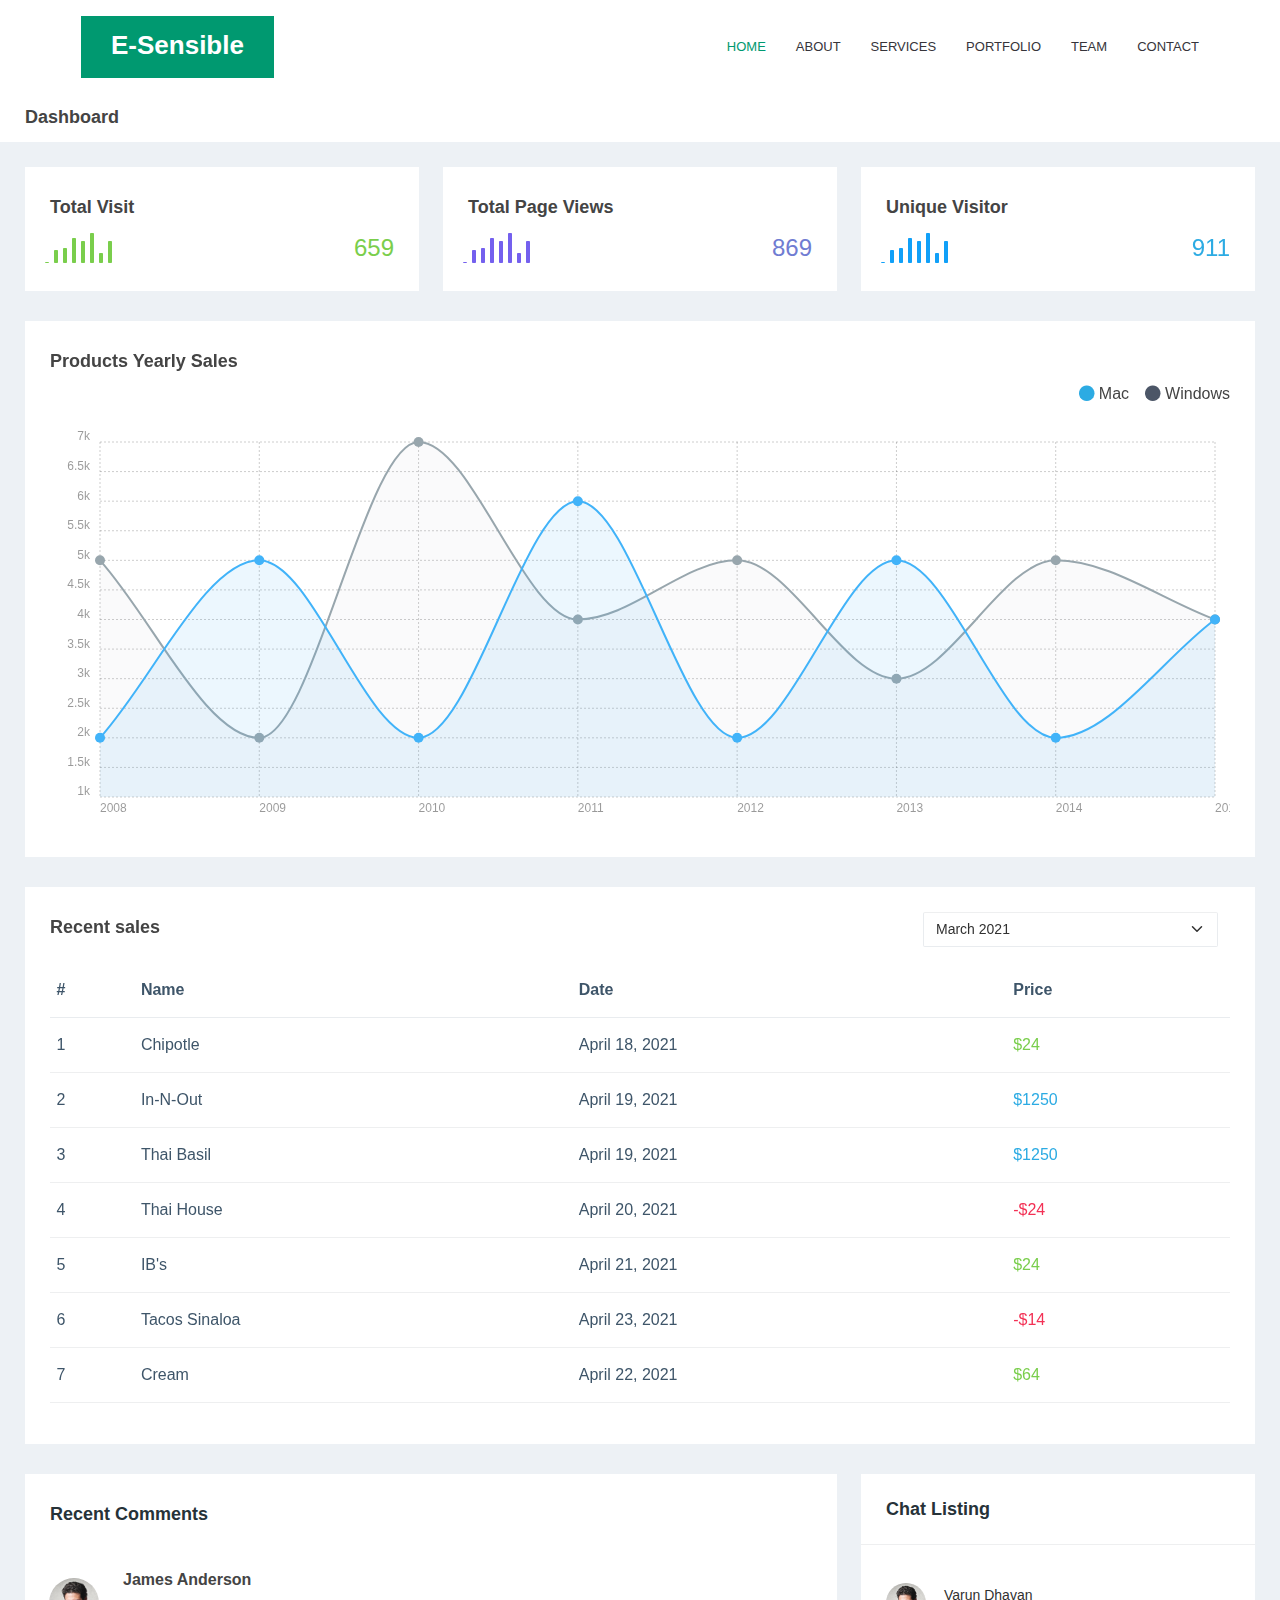
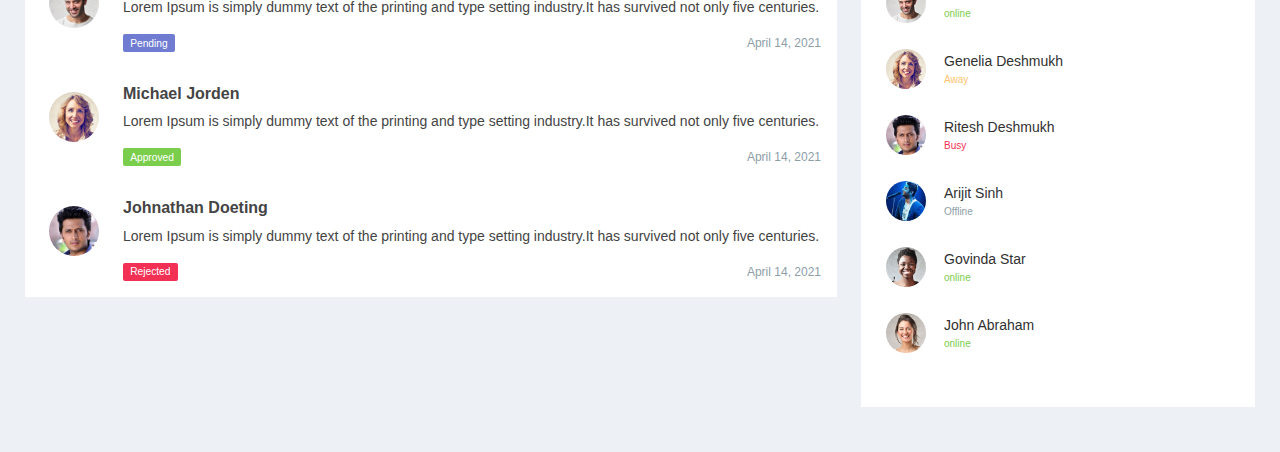
<file: ample-admin-lite-master/ample-admin-lite-master/html/index.html>
<!DOCTYPE html>
<html dir="ltr" lang="en">
  <head>
    <meta charset="utf-8" />
    <meta http-equiv="X-UA-Compatible" content="IE=edge" />
    <!-- Tell the browser to be responsive to screen width -->
    <meta name="viewport" content="width=device-width, initial-scale=1" />
    <meta
      name="keywords"
      content="wrappixel, admin dashboard, html css dashboard, web dashboard, bootstrap 5 admin, bootstrap 5, css3 dashboard, bootstrap 5 dashboard, Ample lite admin bootstrap 5 dashboard, frontend, responsive bootstrap 5 admin template, Ample admin lite dashboard bootstrap 5 dashboard template"
    />
    <meta
      name="description"
      content="Ample Admin Lite is powerful and clean admin dashboard template, inpired from Bootstrap Framework"
    />
    <meta name="robots" content="noindex,nofollow" />
    <title>Ample Admin Lite Template by WrapPixel</title>
    <link
      rel="canonical"
      href="https://www.wrappixel.com/templates/ample-admin-lite/"
    />
    <!-- Favicon icon -->
    <link
      rel="icon"
      type="image/png"
      sizes="16x16"
      href="plugins/images/favicon.png"
    />
    <!-- Custom CSS -->
    <link
      href="plugins/bower_components/chartist/dist/chartist.min.css"
      rel="stylesheet"
    />
    <link
      rel="stylesheet"
      href="plugins/bower_components/chartist-plugin-tooltips/dist/chartist-plugin-tooltip.css"
    />
    <!-- Custom CSS -->
    <link href="css/style.min.css" rel="stylesheet" />
    <link href="css/style.min.css" rel="stylesheet" />
    <link href="../../../assets/css/style.css" rel="stylesheet">
  </head>

  <body>
    <!-- ============================================================== -->
    <!-- Preloader - style you can find in spinners.css -->
    <!-- ============================================================== -->
    <div class="preloader">
      <div class="lds-ripple">
        <div class="lds-pos"></div>
        <div class="lds-pos"></div>
      </div>
    </div>
    <!-- ============================================================== -->
    <!-- Main wrapper - style you can find in pages.scss -->
    <!-- ============================================================== -->
    <div
      id="main-wrapper"
      data-layout="vertical"
      data-navbarbg="skin5"
      data-sidebartype="full"
      data-sidebar-position="absolute"
      data-header-position="absolute"
      data-boxed-layout="full"
    >
      <!-- ============================================================== -->
      <!-- Topbar header - style you can find in pages.scss -->
      <!-- ============================================================== -->
      <header id="header">
        <div class="container">
          <div class="header-container d-flex align-items-center justify-content-between">
            <div class="logo">
              <h1 class="text-light"><a href="../../../index.html"><span>E-Sensible</span></a></h1>
              <!-- Uncomment below if you prefer to use an image logo -->
              <!-- <a href="index.html"><img src="assets/img/logo.png" alt="" class="img-fluid"></a>-->
            </div>

            <nav id="navbar" class="navbar">
              <ul class="toolbar">
                <li><a class="nav-link scrollto active" href="#hero">Home</a></li>
                <li><a class="nav-link scrollto" href="#about">About</a></li>
                <li><a class="nav-link scrollto" href="#services">Services</a></li>
                <li><a class="nav-link scrollto " href="#portfolio">Portfolio</a></li>
                <li><a class="nav-link scrollto" href="#team">Team</a></li>

                <li><a class="nav-link scrollto" href="#contact">Contact</a></li>

              </ul>
              <i class="bi bi-list mobile-nav-toggle"></i>
            </nav><!-- .navbar -->

          </div><!-- End Header Container -->
        </div>
      </header><!-- End Header -->
      <!-- ============================================================== -->
      <!-- ============================================================== -->

        </div>
        <!-- End Sidebar scroll-->
      </aside>
      <!-- ============================================================== -->
      <!-- End Left Sidebar - style you can find in sidebar.scss  -->
      <!-- ============================================================== -->
      <!-- ============================================================== -->
      <!-- Page wrapper  -->
      <!-- ============================================================== -->
      <div class="page-wrapper">
        <!-- ============================================================== -->
        <!-- Bread crumb and right sidebar toggle -->
        <!-- ============================================================== -->
        <div class="page-breadcrumb bg-white">
          <div class="row align-items-center">
            <div class="col-lg-3 col-md-4 col-sm-4 col-xs-12">
              <h4 class="page-title">Dashboard</h4>
            </div>

          </div>
          <!-- /.col-lg-12 -->
        </div>
        <!-- ============================================================== -->
        <!-- End Bread crumb and right sidebar toggle -->
        <!-- ============================================================== -->
        <!-- ============================================================== -->
        <!-- Container fluid  -->
        <!-- ============================================================== -->
        <div class="container-fluid">
          <!-- ============================================================== -->
          <!-- Three charts -->
          <!-- ============================================================== -->
          <div class="row justify-content-center">
            <div class="col-lg-4 col-md-12">
              <div class="white-box analytics-info">
                <h3 class="box-title">Total Visit</h3>
                <ul class="list-inline two-part d-flex align-items-center mb-0">
                  <li>
                    <div id="sparklinedash">
                      <canvas
                        width="67"
                        height="30"
                        style="
                          display: inline-block;
                          width: 67px;
                          height: 30px;
                          vertical-align: top;
                        "
                      ></canvas>
                    </div>
                  </li>
                  <li class="ms-auto">
                    <span class="counter text-success">659</span>
                  </li>
                </ul>
              </div>
            </div>
            <div class="col-lg-4 col-md-12">
              <div class="white-box analytics-info">
                <h3 class="box-title">Total Page Views</h3>
                <ul class="list-inline two-part d-flex align-items-center mb-0">
                  <li>
                    <div id="sparklinedash2">
                      <canvas
                        width="67"
                        height="30"
                        style="
                          display: inline-block;
                          width: 67px;
                          height: 30px;
                          vertical-align: top;
                        "
                      ></canvas>
                    </div>
                  </li>
                  <li class="ms-auto">
                    <span class="counter text-purple">869</span>
                  </li>
                </ul>
              </div>
            </div>
            <div class="col-lg-4 col-md-12">
              <div class="white-box analytics-info">
                <h3 class="box-title">Unique Visitor</h3>
                <ul class="list-inline two-part d-flex align-items-center mb-0">
                  <li>
                    <div id="sparklinedash3">
                      <canvas
                        width="67"
                        height="30"
                        style="
                          display: inline-block;
                          width: 67px;
                          height: 30px;
                          vertical-align: top;
                        "
                      ></canvas>
                    </div>
                  </li>
                  <li class="ms-auto">
                    <span class="counter text-info">911</span>
                  </li>
                </ul>
              </div>
            </div>
          </div>
          <!-- ============================================================== -->
          <!-- PRODUCTS YEARLY SALES -->
          <!-- ============================================================== -->
          <div class="row">
            <div class="col-md-12 col-lg-12 col-sm-12 col-xs-12">
              <div class="white-box">
                <h3 class="box-title">Products Yearly Sales</h3>
                <div class="d-md-flex">
                  <ul class="list-inline d-flex ms-auto">
                    <li class="ps-3">
                      <h5><i class="fa fa-circle me-1 text-info"></i>Mac</h5>
                    </li>
                    <li class="ps-3">
                      <h5>
                        <i class="fa fa-circle me-1 text-inverse"></i>Windows
                      </h5>
                    </li>
                  </ul>
                </div>
                <div id="ct-visits" style="height: 405px">
                  <div class="chartist-tooltip" style="top: -17px; left: -12px">
                    <span class="chartist-tooltip-value">6</span>
                  </div>
                </div>
              </div>
            </div>
          </div>
          <!-- ============================================================== -->
          <!-- RECENT SALES -->
          <!-- ============================================================== -->
          <div class="row">
            <div class="col-md-12 col-lg-12 col-sm-12">
              <div class="white-box">
                <div class="d-md-flex mb-3">
                  <h3 class="box-title mb-0">Recent sales</h3>
                  <div class="col-md-3 col-sm-4 col-xs-6 ms-auto">
                    <select class="form-select shadow-none row border-top">
                      <option>March 2021</option>
                      <option>April 2021</option>
                      <option>May 2021</option>
                      <option>June 2021</option>
                      <option>July 2021</option>
                    </select>
                  </div>
                </div>
                <div class="table-responsive">
                  <table class="table no-wrap">
                    <thead>
                      <tr>
                        <th class="border-top-0">#</th>
                        <th class="border-top-0">Name</th>

                        <th class="border-top-0">Date</th>
                        <th class="border-top-0">Price</th>
                      </tr>
                    </thead>
                    <tbody>
                      <tr>
                        <td>1</td>
                        <td class="txt-oflo">Chipotle</td>

                        <td class="txt-oflo">April 18, 2021</td>
                        <td><span class="text-success">$24</span></td>
                      </tr>
                      <tr>
                        <td>2</td>
                        <td class="txt-oflo">In-N-Out</td>

                        <td class="txt-oflo">April 19, 2021</td>
                        <td><span class="text-info">$1250</span></td>
                      </tr>
                      <tr>
                        <td>3</td>
                        <td class="txt-oflo">Thai Basil</td>

                        <td class="txt-oflo">April 19, 2021</td>
                        <td><span class="text-info">$1250</span></td>
                      </tr>
                      <tr>
                        <td>4</td>
                        <td class="txt-oflo">Thai House</td>

                        <td class="txt-oflo">April 20, 2021</td>
                        <td><span class="text-danger">-$24</span></td>
                      </tr>
                      <tr>
                        <td>5</td>
                        <td class="txt-oflo">IB's</td>

                        <td class="txt-oflo">April 21, 2021</td>
                        <td><span class="text-success">$24</span></td>
                      </tr>
                      <tr>
                        <td>6</td>
                        <td class="txt-oflo">Tacos Sinaloa</td>

                        <td class="txt-oflo">April 23, 2021</td>
                        <td><span class="text-danger">-$14</span></td>
                      </tr>
                      <tr>
                        <td>7</td>
                        <td class="txt-oflo">Cream</td>

                        <td class="txt-oflo">April 22, 2021</td>
                        <td><span class="text-success">$64</span></td>
                      </tr>
                    </tbody>
                  </table>
                </div>
              </div>
            </div>
          </div>
          <!-- ============================================================== -->
          <!-- Recent Comments -->
          <!-- ============================================================== -->
          <div class="row">
            <!-- .col -->
            <div class="col-md-12 col-lg-8 col-sm-12">
              <div class="card white-box p-0">
                <div class="card-body">
                  <h3 class="box-title mb-0">Recent Comments</h3>
                </div>
                <div class="comment-widgets">
                  <!-- Comment Row -->
                  <div class="d-flex flex-row comment-row p-3 mt-0">
                    <div class="p-2">
                      <img
                        src="plugins/images/users/varun.jpg"
                        alt="user"
                        width="50"
                        class="rounded-circle"
                      />
                    </div>
                    <div class="comment-text ps-2 ps-md-3 w-100">
                      <h5 class="font-medium">James Anderson</h5>
                      <span class="mb-3 d-block"
                        >Lorem Ipsum is simply dummy text of the printing and
                        type setting industry.It has survived not only five
                        centuries.
                      </span>
                      <div class="comment-footer d-md-flex align-items-center">
                        <span class="badge bg-primary rounded">Pending</span>

                        <div class="text-muted fs-2 ms-auto mt-2 mt-md-0">
                          April 14, 2021
                        </div>
                      </div>
                    </div>
                  </div>
                  <!-- Comment Row -->
                  <div class="d-flex flex-row comment-row p-3">
                    <div class="p-2">
                      <img
                        src="plugins/images/users/genu.jpg"
                        alt="user"
                        width="50"
                        class="rounded-circle"
                      />
                    </div>
                    <div class="comment-text ps-2 ps-md-3 active w-100">
                      <h5 class="font-medium">Michael Jorden</h5>
                      <span class="mb-3 d-block"
                        >Lorem Ipsum is simply dummy text of the printing and
                        type setting industry.It has survived not only five
                        centuries.
                      </span>
                      <div class="comment-footer d-md-flex align-items-center">
                        <span class="badge bg-success rounded">Approved</span>

                        <div class="text-muted fs-2 ms-auto mt-2 mt-md-0">
                          April 14, 2021
                        </div>
                      </div>
                    </div>
                  </div>
                  <!-- Comment Row -->
                  <div class="d-flex flex-row comment-row p-3">
                    <div class="p-2">
                      <img
                        src="plugins/images/users/ritesh.jpg"
                        alt="user"
                        width="50"
                        class="rounded-circle"
                      />
                    </div>
                    <div class="comment-text ps-2 ps-md-3 w-100">
                      <h5 class="font-medium">Johnathan Doeting</h5>
                      <span class="mb-3 d-block"
                        >Lorem Ipsum is simply dummy text of the printing and
                        type setting industry.It has survived not only five
                        centuries.
                      </span>
                      <div class="comment-footer d-md-flex align-items-center">
                        <span class="badge rounded bg-danger">Rejected</span>

                        <div class="text-muted fs-2 ms-auto mt-2 mt-md-0">
                          April 14, 2021
                        </div>
                      </div>
                    </div>
                  </div>
                </div>
              </div>
            </div>
            <div class="col-lg-4 col-md-12 col-sm-12">
              <div class="card white-box p-0">
                <div class="card-heading">
                  <h3 class="box-title mb-0">Chat Listing</h3>
                </div>
                <div class="card-body">
                  <ul class="chatonline">
                    <li>
                      <div class="call-chat">
                        <button
                          class="btn btn-success text-white btn-circle btn"
                          type="button"
                        >
                          <i class="fas fa-phone"></i>
                        </button>
                        <button
                          class="btn btn-info btn-circle btn"
                          type="button"
                        >
                          <i class="far fa-comments text-white"></i>
                        </button>
                      </div>
                      <a
                        href="javascript:void(0)"
                        class="d-flex align-items-center"
                        ><img
                          src="plugins/images/users/varun.jpg"
                          alt="user-img"
                          class="img-circle"
                        />
                        <div class="ms-2">
                          <span class="text-dark"
                            >Varun Dhavan
                            <small class="d-block text-success d-block"
                              >online</small
                            ></span
                          >
                        </div>
                      </a>
                    </li>
                    <li>
                      <div class="call-chat">
                        <button
                          class="btn btn-success text-white btn-circle btn"
                          type="button"
                        >
                          <i class="fas fa-phone"></i>
                        </button>
                        <button
                          class="btn btn-info btn-circle btn"
                          type="button"
                        >
                          <i class="far fa-comments text-white"></i>
                        </button>
                      </div>
                      <a
                        href="javascript:void(0)"
                        class="d-flex align-items-center"
                        ><img
                          src="plugins/images/users/genu.jpg"
                          alt="user-img"
                          class="img-circle"
                        />
                        <div class="ms-2">
                          <span class="text-dark"
                            >Genelia Deshmukh
                            <small class="d-block text-warning"
                              >Away</small
                            ></span
                          >
                        </div>
                      </a>
                    </li>
                    <li>
                      <div class="call-chat">
                        <button
                          class="btn btn-success text-white btn-circle btn"
                          type="button"
                        >
                          <i class="fas fa-phone"></i>
                        </button>
                        <button
                          class="btn btn-info btn-circle btn"
                          type="button"
                        >
                          <i class="far fa-comments text-white"></i>
                        </button>
                      </div>
                      <a
                        href="javascript:void(0)"
                        class="d-flex align-items-center"
                        ><img
                          src="plugins/images/users/ritesh.jpg"
                          alt="user-img"
                          class="img-circle"
                        />
                        <div class="ms-2">
                          <span class="text-dark"
                            >Ritesh Deshmukh
                            <small class="d-block text-danger"
                              >Busy</small
                            ></span
                          >
                        </div>
                      </a>
                    </li>
                    <li>
                      <div class="call-chat">
                        <button
                          class="btn btn-success text-white btn-circle btn"
                          type="button"
                        >
                          <i class="fas fa-phone"></i>
                        </button>
                        <button
                          class="btn btn-info btn-circle btn"
                          type="button"
                        >
                          <i class="far fa-comments text-white"></i>
                        </button>
                      </div>
                      <a
                        href="javascript:void(0)"
                        class="d-flex align-items-center"
                        ><img
                          src="plugins/images/users/arijit.jpg"
                          alt="user-img"
                          class="img-circle"
                        />
                        <div class="ms-2">
                          <span class="text-dark"
                            >Arijit Sinh
                            <small class="d-block text-muted"
                              >Offline</small
                            ></span
                          >
                        </div>
                      </a>
                    </li>
                    <li>
                      <div class="call-chat">
                        <button
                          class="btn btn-success text-white btn-circle btn"
                          type="button"
                        >
                          <i class="fas fa-phone"></i>
                        </button>
                        <button
                          class="btn btn-info btn-circle btn"
                          type="button"
                        >
                          <i class="far fa-comments text-white"></i>
                        </button>
                      </div>
                      <a
                        href="javascript:void(0)"
                        class="d-flex align-items-center"
                        ><img
                          src="plugins/images/users/govinda.jpg"
                          alt="user-img"
                          class="img-circle"
                        />
                        <div class="ms-2">
                          <span class="text-dark"
                            >Govinda Star
                            <small class="d-block text-success"
                              >online</small
                            ></span
                          >
                        </div>
                      </a>
                    </li>
                    <li>
                      <div class="call-chat">
                        <button
                          class="btn btn-success text-white btn-circle btn"
                          type="button"
                        >
                          <i class="fas fa-phone"></i>
                        </button>
                        <button
                          class="btn btn-info btn-circle btn"
                          type="button"
                        >
                          <i class="far fa-comments text-white"></i>
                        </button>
                      </div>
                      <a
                        href="javascript:void(0)"
                        class="d-flex align-items-center"
                        ><img
                          src="plugins/images/users/hritik.jpg"
                          alt="user-img"
                          class="img-circle"
                        />
                        <div class="ms-2">
                          <span class="text-dark"
                            >John Abraham<small class="d-block text-success"
                              >online</small
                            ></span
                          >
                        </div>
                      </a>
                    </li>
                  </ul>
                </div>
              </div>
            </div>
            <!-- /.col -->
          </div>
        </div>
        <!-- ============================================================== -->
        <!-- End Container fluid  -->
        <!-- ============================================================== -->
        <!-- ============================================================== -->
        <!-- footer -->
        <!-- ============================================================== -->

        <!-- ============================================================== -->
        <!-- End footer -->
        <!-- ============================================================== -->
      </div>
      <!-- ============================================================== -->
      <!-- End Page wrapper  -->
      <!-- ============================================================== -->
    </div>
    <!-- ============================================================== -->
    <!-- End Wrapper -->
    <!-- ============================================================== -->
    <!-- ============================================================== -->
    <!-- All Jquery -->
    <!-- ============================================================== -->
    <script src="plugins/bower_components/jquery/dist/jquery.min.js"></script>
    <!-- Bootstrap tether Core JavaScript -->
    <script src="bootstrap/dist/js/bootstrap.bundle.min.js"></script>
    <script src="js/app-style-switcher.js"></script>
    <script src="plugins/bower_components/jquery-sparkline/jquery.sparkline.min.js"></script>
    <!--Wave Effects -->
    <script src="js/waves.js"></script>
    <!--Menu sidebar -->
    <script src="js/sidebarmenu.js"></script>
    <!--Custom JavaScript -->
    <script src="js/custom.js"></script>
    <!--This page JavaScript -->
    <!--chartis chart-->
    <script src="plugins/bower_components/chartist/dist/chartist.min.js"></script>
    <script src="plugins/bower_components/chartist-plugin-tooltips/dist/chartist-plugin-tooltip.min.js"></script>
    <script src="js/pages/dashboards/dashboard1.js"></script>
  </body>
</html>
</file>
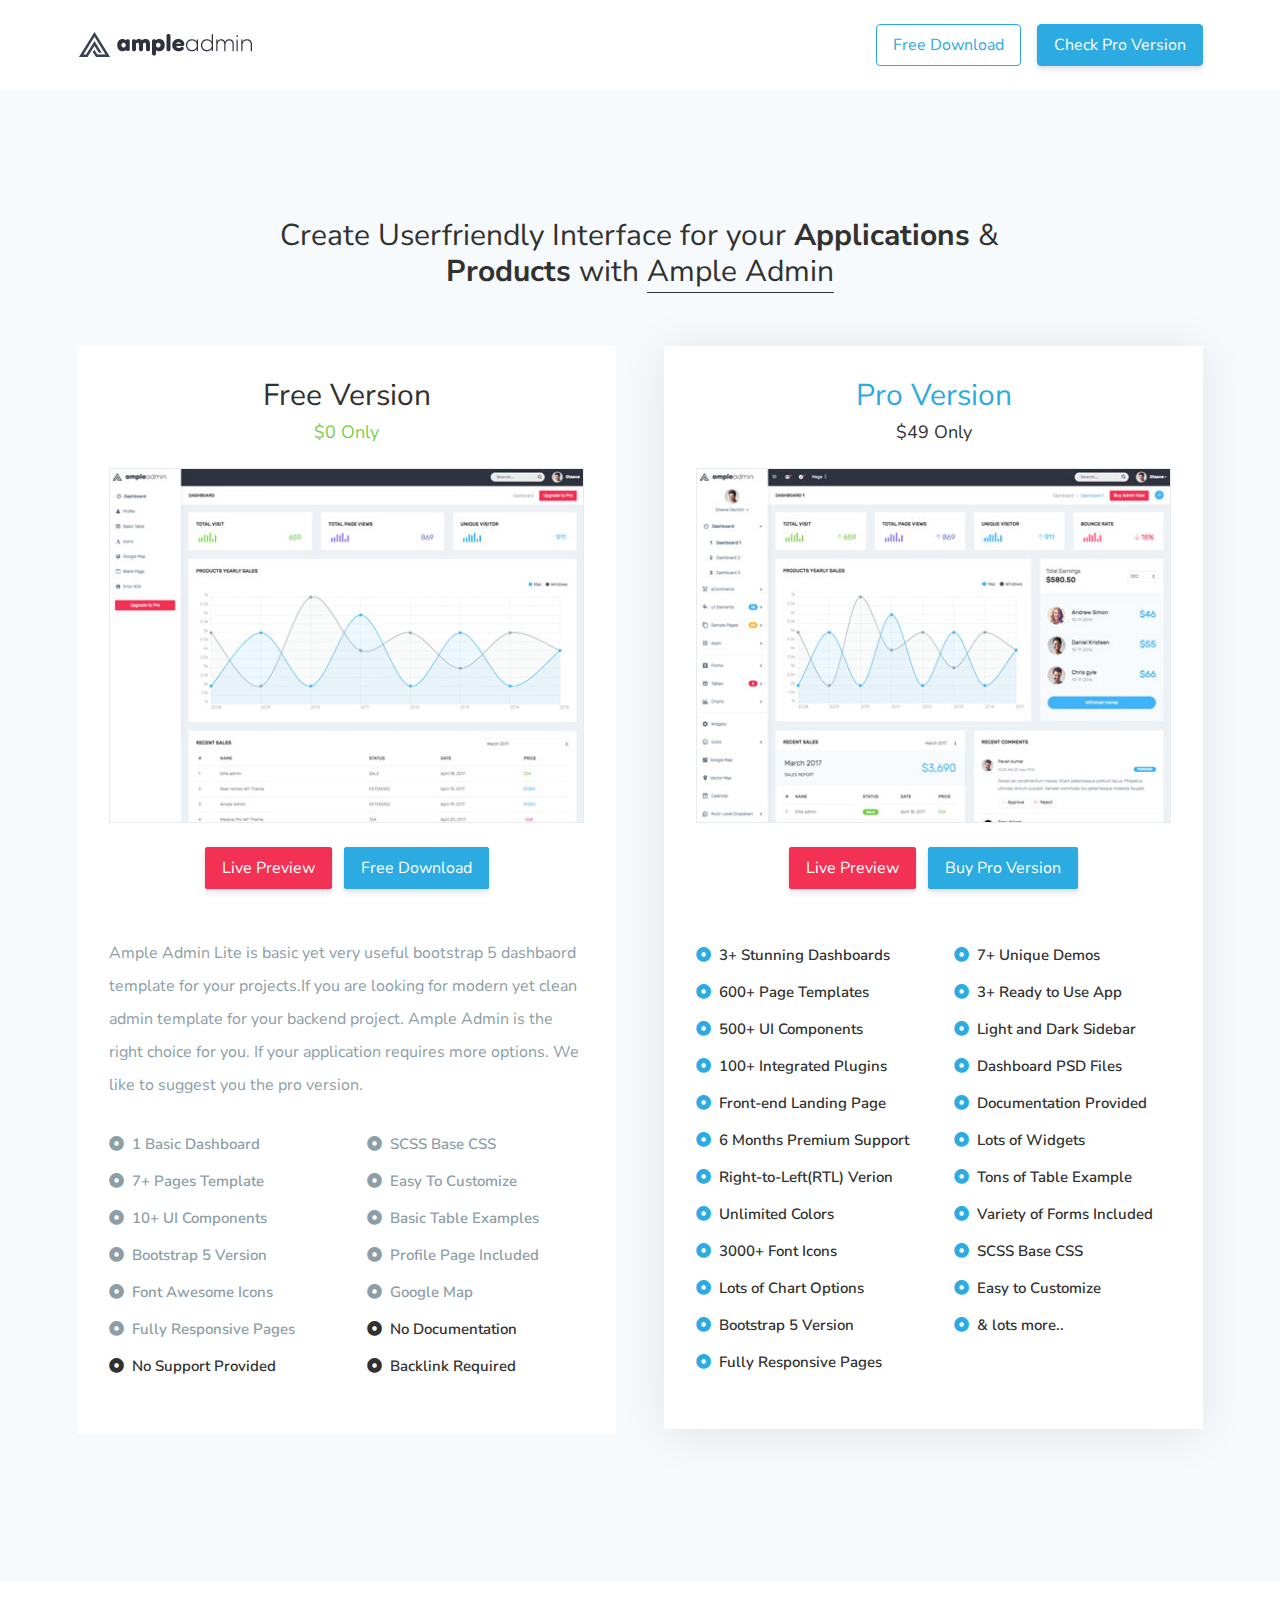
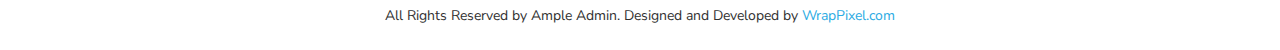
<file: ample-admin-lite-master/ample-admin-lite-master/landingpage/index.html>
<!DOCTYPE html>
<html lang="en">
  <head>
    <meta charset="utf-8" />
    <meta http-equiv="X-UA-Compatible" content="IE=edge" />
    <!-- Tell the browser to be responsive to screen width -->
    <meta name="viewport" content="width=device-width, initial-scale=1" />
    <meta
      name="keywords"
      content="wrappixel, admin dashboard, html css dashboard, web dashboard, bootstrap 5 admin, bootstrap 5, css3 dashboard, bootstrap 5 dashboard, Ample lite admin bootstrap 5 dashboard, frontend, responsive bootstrap 5 admin template, Ample admin lite dashboard bootstrap 5 dashboard template"
    />
    <meta
      name="description"
      content="Ample Admin Lite is powerful and clean admin dashboard template, inpired from Bootstrap Framework"
    />
    <meta name="robots" content="noindex,nofollow" />
    <title>Ample Template by WrapPixel</title>
    <link
      rel="canonical"
      href="https://www.wrappixel.com/templates/ample-admin-lite/"
    />
    <!-- Favicon icon -->
    <link
      rel="icon"
      type="image/png"
      sizes="16x16"
      href="../html/plugins/images/favicon.png"
    />
    <!-- Custom CSS -->
    <link href="../html/css/style.min.css" rel="stylesheet" />
    <!-- HTML5 Shim and Respond.js IE8 support of HTML5 elements and media queries -->
    <!-- WARNING: Respond.js doesn't work if you view the page via file:// -->
    <!--[if lt IE 9]>
      <script src="https://oss.maxcdn.com/libs/html5shiv/3.7.0/html5shiv.js"></script>
      <script src="https://oss.maxcdn.com/libs/respond.js/1.4.2/respond.min.js"></script>
    <![endif]-->
  </head>

  <body class="lp-custom-row">
    <!-- ============================================================== -->
    <!-- Main wrapper -->
    <!-- ============================================================== -->
    <div id="main-wrapper">
      <!-- ============================================================== -->
      <!-- Header part -->
      <!-- ============================================================== -->
      <header class="py-3 bg-white">
        <div class="container">
          <!-- Start Header -->
          <div class="header">
            <nav class="navbar navbar-expand-md navbar-light px-0">
              <a class="navbar-brand" href="#">
                <img src="../html/plugins/images/logo-icon.png" alt="logo" />
                <span>
                  <img src="../html/plugins/images/logo-text.png" alt="logo" />
                </span>
              </a>
              <button
                class="navbar-toggler"
                type="button"
                data-toggle="collapse"
                data-target="#navbarSupportedContent"
                aria-controls="navbarSupportedContent"
                aria-expanded="false"
                aria-label="Toggle navigation"
              >
                <span class="navbar-toggler-icon"></span>
              </button>
              <div class="collapse navbar-collapse" id="navbarSupportedContent">
                <ul class="navbar-nav ms-auto">
                  <li class="nav-item pe-3">
                    <a
                      href="https://wrappixel.com/templates/ample-admin-lite/"
                      class="btn btn-custom btn-outline-info btn-lg"
                      target="_blank"
                      >Free Download</a
                    >
                  </li>
                  <li class="nav-item">
                    <a
                      href="https://www.wrappixel.com/templates/ampleadmin/?ref=33"
                      class="btn btn-custom btn-info btn-lg"
                      target="_blank"
                      >Check Pro Version</a
                    >
                  </li>
                </ul>
              </div>
            </nav>
          </div>
          <!-- End Header -->
        </div>
      </header>
      <!-- ============================================================== -->
      <!-- Header part -->
      <!-- ============================================================== -->

      <!-- ============================================================== -->
      <!-- Page wrapper part -->
      <!-- ============================================================== -->
      <div class="content-wrapper">
        <!-- ============================================================== -->
        <!-- Demos part -->
        <!-- ============================================================== -->
        <section class="spacer bg-light">
          <div class="container">
            <div class="row justify-content-md-center pt-5">
              <div class="col-md-8 text-center">
                <h2 class="text-dark">
                  Create Userfriendly Interface for your
                  <span class="fw-bold">Applications</span> &
                  <span class="fw-bold">Products</span> with
                  <span class="border-bottom border-dark"> Ample Admin</span>
                </h2>
              </div>
            </div>
            <div class="row py-5">
              <!-- ============================================================== -->
              <!-- Lite Demo -->
              <!-- ============================================================== -->
              <div class="col-md-6">
                <div class="card p-2 me-1">
                  <div class="card-body p-4">
                    <div class="text-center">
                      <h2 class="text-dark font-weight-medium">Free Version</h2>
                      <h4 class="text-success">$0 Only</h4>
                    </div>
                    <div class="live-box text-center mt-4">
                      <img
                        class="img-fluid"
                        src="images/free-demo.jpg"
                        alt="Free version"
                      />
                    </div>
                    <div class="text-center mt-4">
                      <a
                          class="btn btn-danger btn-custom mb-2 mb-md-0"
                          href="https://demos.wrappixel.com/free-admin-templates/bootstrap/ample-bootstrap-free/html/index.html"
                          target="_blank"
                          >Live Preview</a
                        >
                      <a
                        href="https://wrappixel.com/templates/ample-admin-lite/#comparison"
                        class="btn btn-custom btn-info ms-2"
                        target="_blank"
                        >Free Download</a
                      >
                    </div>
                    <p class="text-muted mt-5 line-h33 font-16">
                      Ample Admin Lite is basic yet very useful bootstrap 5
                      dashbaord template for your projects.If you are looking
                      for modern yet clean admin template for your backend
                      project. Ample Admin is the right choice for you. If your
                      application requires more options. We like to suggest you
                      the pro version.
                    </p>
                    <div class="row text-muted mt-4">
                      <div class="col-md-6">
                        <ul class="list-unstyled listing">
                          <li>
                            <i class="fas fa-dot-circle font-15 me-2"></i>1
                            Basic Dashboard
                          </li>
                          <li>
                            <i class="fas fa-dot-circle font-15 me-2"></i>7+
                            Pages Template
                          </li>
                          <li>
                            <i class="fas fa-dot-circle font-15 me-2"></i>10+ UI
                            Components
                          </li>
                          <li>
                            <i class="fas fa-dot-circle font-15 me-2"></i
                            >Bootstrap 5 Version
                          </li>
                          <li>
                            <i class="fas fa-dot-circle font-15 me-2"></i>Font
                            Awesome Icons
                          </li>
                          <li>
                            <i class="fas fa-dot-circle font-15 me-2"></i>Fully
                            Responsive Pages
                          </li>
                          <li class="text-dark">
                            <i class="fas fa-dot-circle font-15 me-2"></i>No
                            Support Provided
                          </li>
                        </ul>
                      </div>
                      <div class="col-md-6">
                        <ul class="list-unstyled listing">
                          <li>
                            <i class="fas fa-dot-circle font-15 me-2"></i>SCSS
                            Base CSS
                          </li>
                          <li>
                            <i class="fas fa-dot-circle font-15 me-2"></i>Easy
                            To Customize
                          </li>
                          <li>
                            <i class="fas fa-dot-circle font-15 me-2"></i>Basic
                            Table Examples
                          </li>
                          <li>
                            <i class="fas fa-dot-circle font-15 me-2"></i
                            >Profile Page Included
                          </li>
                          <li>
                            <i class="fas fa-dot-circle font-15 me-2"></i>Google
                            Map
                          </li>
                          <li class="text-dark">
                            <i class="fas fa-dot-circle font-15 me-2"></i>No
                            Documentation
                          </li>
                          <li class="text-dark">
                            <i class="fas fa-dot-circle font-15 me-2"></i
                            >Backlink Required
                          </li>
                        </ul>
                      </div>
                    </div>
                  </div>
                </div>
              </div>
              <!-- ============================================================== -->
              <!-- Pro Demo -->
              <!-- ============================================================== -->
              <div class="col-md-6">
                <div class="card pro-demo p-2 ms-1">
                  <div class="card-body p-4">
                    <div class="text-center">
                      <h2 class="text-info font-weight-medium">Pro Version</h2>
                      <h4 class="text-dark">$49 Only</h4>
                    </div>
                    <div class="live-box text-center mt-4">
                      <img
                        class="img-fluid"
                        src="images/pro-demo.jpg"
                        alt="Pro version"
                      />
                    </div>
                    <div class="text-center mt-4">
                      <a
                          class="btn btn-danger btn-custom mb-2 mb-md-0"
                          href="https://www.wrappixel.com/templates/ampleadmin/?ref33#demos"
                          target="_blank"
                          >Live Preview</a
                        >
                      <a
                        href="https://www.wrappixel.com/templates/ampleadmin/?ref=33"
                        class="btn btn-custom btn-info ms-2"
                        target="_blank"
                        >Buy Pro Version</a
                      >
                    </div>
                    <div class="row text-dark mt-5">
                      <div class="col-md-6">
                        <ul class="list-unstyled listing">
                          <li>
                            <i
                              class="fas fa-dot-circle font-15 me-2 text-info"
                            ></i
                            >3+ Stunning Dashboards
                          </li>
                          <li>
                            <i
                              class="fas fa-dot-circle font-15 me-2 text-info"
                            ></i
                            >600+ Page Templates
                          </li>
                          <li>
                            <i
                              class="fas fa-dot-circle font-15 me-2 text-info"
                            ></i
                            >500+ UI Components
                          </li>
                          <li>
                            <i
                              class="fas fa-dot-circle font-15 me-2 text-info"
                            ></i
                            >100+ Integrated Plugins
                          </li>
                          <li>
                            <i
                              class="fas fa-dot-circle font-15 me-2 text-info"
                            ></i
                            >Front-end Landing Page
                          </li>
                          <li>
                            <i
                              class="fas fa-dot-circle font-15 me-2 text-info"
                            ></i
                            >6 Months Premium Support
                          </li>
                          <li>
                            <i
                              class="fas fa-dot-circle font-15 me-2 text-info"
                            ></i
                            >Right-to-Left(RTL) Verion
                          </li>
                          <li>
                            <i
                              class="fas fa-dot-circle font-15 me-2 text-info"
                            ></i
                            >Unlimited Colors
                          </li>
                          <li>
                            <i
                              class="fas fa-dot-circle font-15 me-2 text-info"
                            ></i
                            >3000+ Font Icons
                          </li>
                          <li>
                            <i
                              class="fas fa-dot-circle font-15 me-2 text-info"
                            ></i
                            >Lots of Chart Options
                          </li>
                          <li>
                            <i
                              class="fas fa-dot-circle font-15 me-2 text-info"
                            ></i
                            >Bootstrap 5 Version
                          </li>
                          <li>
                            <i
                              class="fas fa-dot-circle font-15 me-2 text-info"
                            ></i
                            >Fully Responsive Pages
                          </li>
                        </ul>
                      </div>
                      <div class="col-md-6">
                        <ul class="list-unstyled listing">
                          <li>
                            <i
                              class="fas fa-dot-circle font-15 me-2 text-info"
                            ></i
                            >7+ Unique Demos
                          </li>
                          <li>
                            <i
                              class="fas fa-dot-circle font-15 me-2 text-info"
                            ></i
                            >3+ Ready to Use App
                          </li>
                          <li>
                            <i
                              class="fas fa-dot-circle font-15 me-2 text-info"
                            ></i
                            >Light and Dark Sidebar
                          </li>
                          <li>
                            <i
                              class="fas fa-dot-circle font-15 me-2 text-info"
                            ></i
                            >Dashboard PSD Files
                          </li>
                          <li>
                            <i
                              class="fas fa-dot-circle font-15 me-2 text-info"
                            ></i
                            >Documentation Provided
                          </li>
                          <li>
                            <i
                              class="fas fa-dot-circle font-15 me-2 text-info"
                            ></i
                            >Lots of Widgets
                          </li>
                          <li>
                            <i
                              class="fas fa-dot-circle font-15 me-2 text-info"
                            ></i
                            >Tons of Table Example
                          </li>
                          <li>
                            <i
                              class="fas fa-dot-circle font-15 me-2 text-info"
                            ></i
                            >Variety of Forms Included
                          </li>
                          <li>
                            <i
                              class="fas fa-dot-circle font-15 me-2 text-info"
                            ></i
                            >SCSS Base CSS
                          </li>
                          <li>
                            <i
                              class="fas fa-dot-circle font-15 me-2 text-info"
                            ></i
                            >Easy to Customize
                          </li>
                          <li>
                            <i
                              class="fas fa-dot-circle font-15 me-2 text-info"
                            ></i
                            >& lots more..
                          </li>
                        </ul>
                      </div>
                    </div>
                  </div>
                </div>
              </div>
            </div>
          </div>
        </section>
      </div>
      <!-- ============================================================== -->
      <!-- End page wrapperHeader part -->
      <!-- ============================================================== -->
      <footer class="text-center p-4">
        All Rights Reserved by Ample Admin. Designed and Developed by
        <a href="https://wrappixel.com">WrapPixel.com</a>
      </footer>
    </div>
  </body>
  <!-- ============================================================== -->
  <!-- All Jquery -->
  <!-- ============================================================== -->
  <script src="../html/plugins/bower_components/jquery/dist/jquery.min.js"></script>
  <!-- Bootstrap tether Core JavaScript -->
  <script src="../html/bootstrap/dist/js/bootstrap.bundle.min.js"></script>
</html>
</file>
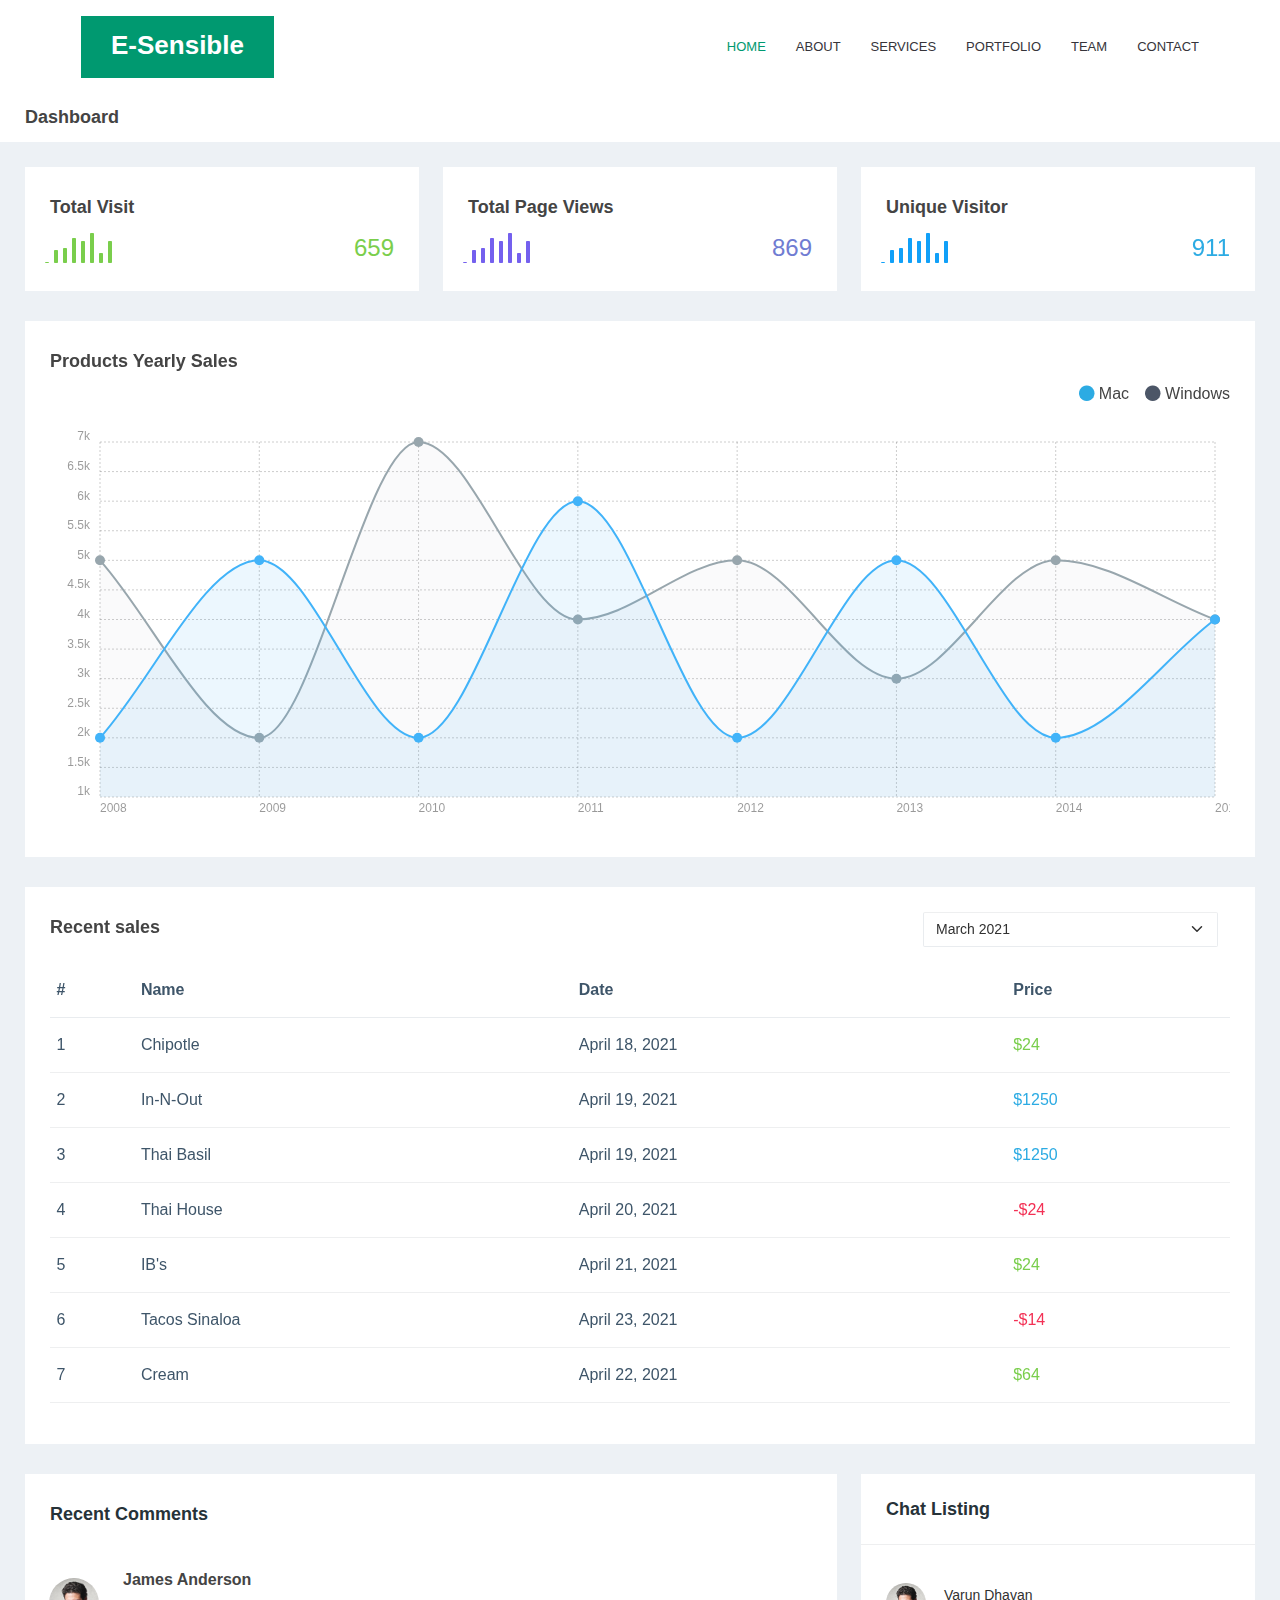
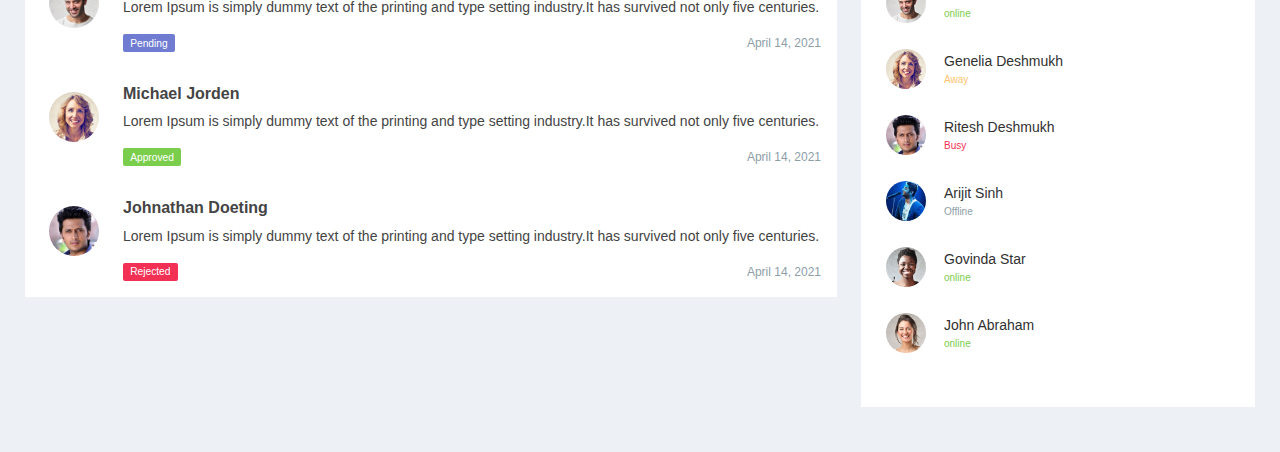
<file: manufacturer_or_admin/ample-admin-lite-master/html/index.html>
<!DOCTYPE html>
<html dir="ltr" lang="en">
  <head>
    <meta charset="utf-8" />
    <meta http-equiv="X-UA-Compatible" content="IE=edge" />
    <!-- Tell the browser to be responsive to screen width -->
    <meta name="viewport" content="width=device-width, initial-scale=1" />
    <meta
      name="keywords"
      content="wrappixel, admin dashboard, html css dashboard, web dashboard, bootstrap 5 admin, bootstrap 5, css3 dashboard, bootstrap 5 dashboard, Ample lite admin bootstrap 5 dashboard, frontend, responsive bootstrap 5 admin template, Ample admin lite dashboard bootstrap 5 dashboard template"
    />
    <meta
      name="description"
      content="Ample Admin Lite is powerful and clean admin dashboard template, inpired from Bootstrap Framework"
    />
    <meta name="robots" content="noindex,nofollow" />
    <title>Ample Admin Lite Template by WrapPixel</title>
    <link
      rel="canonical"
      href="https://www.wrappixel.com/templates/ample-admin-lite/"
    />
    <!-- Favicon icon -->

    <!-- Custom CSS -->
    <link
      href="plugins/bower_components/chartist/dist/chartist.min.css"
      rel="stylesheet"
    />
    <link
      rel="stylesheet"
      href="plugins/bower_components/chartist-plugin-tooltips/dist/chartist-plugin-tooltip.css"
    />
    <!-- Custom CSS -->
    <link href="css/style.min.css" rel="stylesheet" />
    <link href="css/style.min.css" rel="stylesheet" />
    <link href="../../../assets/css/style.css" rel="stylesheet">
  </head>

  <body>
    <!-- ============================================================== -->
    <!-- Preloader - style you can find in spinners.css -->
    <!-- ============================================================== -->
    <div class="preloader">
      <div class="lds-ripple">
        <div class="lds-pos"></div>
        <div class="lds-pos"></div>
      </div>
    </div>
    <!-- ============================================================== -->
    <!-- Main wrapper - style you can find in pages.scss -->
    <!-- ============================================================== -->
    <div
      id="main-wrapper"
      data-layout="vertical"
      data-navbarbg="skin5"
      data-sidebartype="full"
      data-sidebar-position="absolute"
      data-header-position="absolute"
      data-boxed-layout="full"
    >
      <!-- ============================================================== -->
      <!-- Topbar header - style you can find in pages.scss -->
      <!-- ============================================================== -->
      <header id="header">
        <div class="container">
          <div class="header-container d-flex align-items-center justify-content-between">
            <div class="logo">
              <h1 class="text-light"><a href="../../../index.html"><span>E-Sensible</span></a></h1>
              <!-- Uncomment below if you prefer to use an image logo -->
              <!-- <a href="index.html"><img src="assets/img/logo.png" alt="" class="img-fluid"></a>-->
            </div>

            <nav id="navbar" class="navbar">
              <ul class="toolbar">
                <li><a class="nav-link scrollto active" href="#hero">Home</a></li>
                <li><a class="nav-link scrollto" href="#about">About</a></li>
                <li><a class="nav-link scrollto" href="#services">Services</a></li>
                <li><a class="nav-link scrollto " href="#portfolio">Portfolio</a></li>
                <li><a class="nav-link scrollto" href="#team">Team</a></li>

                <li><a class="nav-link scrollto" href="#contact">Contact</a></li>

              </ul>
              <i class="bi bi-list mobile-nav-toggle"></i>
            </nav><!-- .navbar -->

          </div><!-- End Header Container -->
        </div>
      </header><!-- End Header -->
      <!-- ============================================================== -->
      <!-- ============================================================== -->

        </div>
        <!-- End Sidebar scroll-->
      </aside>
      <!-- ============================================================== -->
      <!-- End Left Sidebar - style you can find in sidebar.scss  -->
      <!-- ============================================================== -->
      <!-- ============================================================== -->
      <!-- Page wrapper  -->
      <!-- ============================================================== -->
      <div class="page-wrapper">
        <!-- ============================================================== -->
        <!-- Bread crumb and right sidebar toggle -->
        <!-- ============================================================== -->
        <div class="page-breadcrumb bg-white">
          <div class="row align-items-center">
            <div class="col-lg-3 col-md-4 col-sm-4 col-xs-12">
              <h4 class="page-title">Dashboard</h4>
            </div>

          </div>
          <!-- /.col-lg-12 -->
        </div>
        <!-- ============================================================== -->
        <!-- End Bread crumb and right sidebar toggle -->
        <!-- ============================================================== -->
        <!-- ============================================================== -->
        <!-- Container fluid  -->
        <!-- ============================================================== -->
        <div class="container-fluid">
          <!-- ============================================================== -->
          <!-- Three charts -->
          <!-- ============================================================== -->
          <div class="row justify-content-center">
            <div class="col-lg-4 col-md-12">
              <div class="white-box analytics-info">
                <h3 class="box-title">Total Visit</h3>
                <ul class="list-inline two-part d-flex align-items-center mb-0">
                  <li>
                    <div id="sparklinedash">
                      <canvas
                        width="67"
                        height="30"
                        style="
                          display: inline-block;
                          width: 67px;
                          height: 30px;
                          vertical-align: top;
                        "
                      ></canvas>
                    </div>
                  </li>
                  <li class="ms-auto">
                    <span class="counter text-success">659</span>
                  </li>
                </ul>
              </div>
            </div>
            <div class="col-lg-4 col-md-12">
              <div class="white-box analytics-info">
                <h3 class="box-title">Total Page Views</h3>
                <ul class="list-inline two-part d-flex align-items-center mb-0">
                  <li>
                    <div id="sparklinedash2">
                      <canvas
                        width="67"
                        height="30"
                        style="
                          display: inline-block;
                          width: 67px;
                          height: 30px;
                          vertical-align: top;
                        "
                      ></canvas>
                    </div>
                  </li>
                  <li class="ms-auto">
                    <span class="counter text-purple">869</span>
                  </li>
                </ul>
              </div>
            </div>
            <div class="col-lg-4 col-md-12">
              <div class="white-box analytics-info">
                <h3 class="box-title">Unique Visitor</h3>
                <ul class="list-inline two-part d-flex align-items-center mb-0">
                  <li>
                    <div id="sparklinedash3">
                      <canvas
                        width="67"
                        height="30"
                        style="
                          display: inline-block;
                          width: 67px;
                          height: 30px;
                          vertical-align: top;
                        "
                      ></canvas>
                    </div>
                  </li>
                  <li class="ms-auto">
                    <span class="counter text-info">911</span>
                  </li>
                </ul>
              </div>
            </div>
          </div>
          <!-- ============================================================== -->
          <!-- PRODUCTS YEARLY SALES -->
          <!-- ============================================================== -->
          <div class="row">
            <div class="col-md-12 col-lg-12 col-sm-12 col-xs-12">
              <div class="white-box">
                <h3 class="box-title">Products Yearly Sales</h3>
                <div class="d-md-flex">
                  <ul class="list-inline d-flex ms-auto">
                    <li class="ps-3">
                      <h5><i class="fa fa-circle me-1 text-info"></i>Mac</h5>
                    </li>
                    <li class="ps-3">
                      <h5>
                        <i class="fa fa-circle me-1 text-inverse"></i>Windows
                      </h5>
                    </li>
                  </ul>
                </div>
                <div id="ct-visits" style="height: 405px">
                  <div class="chartist-tooltip" style="top: -17px; left: -12px">
                    <span class="chartist-tooltip-value">6</span>
                  </div>
                </div>
              </div>
            </div>
          </div>
          <!-- ============================================================== -->
          <!-- RECENT SALES -->
          <!-- ============================================================== -->
          <div class="row">
            <div class="col-md-12 col-lg-12 col-sm-12">
              <div class="white-box">
                <div class="d-md-flex mb-3">
                  <h3 class="box-title mb-0">Recent sales</h3>
                  <div class="col-md-3 col-sm-4 col-xs-6 ms-auto">
                    <select class="form-select shadow-none row border-top">
                      <option>March 2021</option>
                      <option>April 2021</option>
                      <option>May 2021</option>
                      <option>June 2021</option>
                      <option>July 2021</option>
                    </select>
                  </div>
                </div>
                <div class="table-responsive">
                  <table class="table no-wrap">
                    <thead>
                      <tr>
                        <th class="border-top-0">#</th>
                        <th class="border-top-0">Name</th>

                        <th class="border-top-0">Date</th>
                        <th class="border-top-0">Price</th>
                      </tr>
                    </thead>
                    <tbody>
                      <tr>
                        <td>1</td>
                        <td class="txt-oflo">Chipotle</td>

                        <td class="txt-oflo">April 18, 2021</td>
                        <td><span class="text-success">$24</span></td>
                      </tr>
                      <tr>
                        <td>2</td>
                        <td class="txt-oflo">In-N-Out</td>

                        <td class="txt-oflo">April 19, 2021</td>
                        <td><span class="text-info">$1250</span></td>
                      </tr>
                      <tr>
                        <td>3</td>
                        <td class="txt-oflo">Thai Basil</td>

                        <td class="txt-oflo">April 19, 2021</td>
                        <td><span class="text-info">$1250</span></td>
                      </tr>
                      <tr>
                        <td>4</td>
                        <td class="txt-oflo">Thai House</td>

                        <td class="txt-oflo">April 20, 2021</td>
                        <td><span class="text-danger">-$24</span></td>
                      </tr>
                      <tr>
                        <td>5</td>
                        <td class="txt-oflo">IB's</td>

                        <td class="txt-oflo">April 21, 2021</td>
                        <td><span class="text-success">$24</span></td>
                      </tr>
                      <tr>
                        <td>6</td>
                        <td class="txt-oflo">Tacos Sinaloa</td>

                        <td class="txt-oflo">April 23, 2021</td>
                        <td><span class="text-danger">-$14</span></td>
                      </tr>
                      <tr>
                        <td>7</td>
                        <td class="txt-oflo">Cream</td>

                        <td class="txt-oflo">April 22, 2021</td>
                        <td><span class="text-success">$64</span></td>
                      </tr>
                    </tbody>
                  </table>
                </div>
              </div>
            </div>
          </div>
          <!-- ============================================================== -->
          <!-- Recent Comments -->
          <!-- ============================================================== -->
          <div class="row">
            <!-- .col -->
            <div class="col-md-12 col-lg-8 col-sm-12">
              <div class="card white-box p-0">
                <div class="card-body">
                  <h3 class="box-title mb-0">Recent Comments</h3>
                </div>
                <div class="comment-widgets">
                  <!-- Comment Row -->
                  <div class="d-flex flex-row comment-row p-3 mt-0">
                    <div class="p-2">
                      <img
                        src="plugins/images/users/varun.jpg"
                        alt="user"
                        width="50"
                        class="rounded-circle"
                      />
                    </div>
                    <div class="comment-text ps-2 ps-md-3 w-100">
                      <h5 class="font-medium">James Anderson</h5>
                      <span class="mb-3 d-block"
                        >Lorem Ipsum is simply dummy text of the printing and
                        type setting industry.It has survived not only five
                        centuries.
                      </span>
                      <div class="comment-footer d-md-flex align-items-center">
                        <span class="badge bg-primary rounded">Pending</span>

                        <div class="text-muted fs-2 ms-auto mt-2 mt-md-0">
                          April 14, 2021
                        </div>
                      </div>
                    </div>
                  </div>
                  <!-- Comment Row -->
                  <div class="d-flex flex-row comment-row p-3">
                    <div class="p-2">
                      <img
                        src="plugins/images/users/genu.jpg"
                        alt="user"
                        width="50"
                        class="rounded-circle"
                      />
                    </div>
                    <div class="comment-text ps-2 ps-md-3 active w-100">
                      <h5 class="font-medium">Michael Jorden</h5>
                      <span class="mb-3 d-block"
                        >Lorem Ipsum is simply dummy text of the printing and
                        type setting industry.It has survived not only five
                        centuries.
                      </span>
                      <div class="comment-footer d-md-flex align-items-center">
                        <span class="badge bg-success rounded">Approved</span>

                        <div class="text-muted fs-2 ms-auto mt-2 mt-md-0">
                          April 14, 2021
                        </div>
                      </div>
                    </div>
                  </div>
                  <!-- Comment Row -->
                  <div class="d-flex flex-row comment-row p-3">
                    <div class="p-2">
                      <img
                        src="plugins/images/users/ritesh.jpg"
                        alt="user"
                        width="50"
                        class="rounded-circle"
                      />
                    </div>
                    <div class="comment-text ps-2 ps-md-3 w-100">
                      <h5 class="font-medium">Johnathan Doeting</h5>
                      <span class="mb-3 d-block"
                        >Lorem Ipsum is simply dummy text of the printing and
                        type setting industry.It has survived not only five
                        centuries.
                      </span>
                      <div class="comment-footer d-md-flex align-items-center">
                        <span class="badge rounded bg-danger">Rejected</span>

                        <div class="text-muted fs-2 ms-auto mt-2 mt-md-0">
                          April 14, 2021
                        </div>
                      </div>
                    </div>
                  </div>
                </div>
              </div>
            </div>
            <div class="col-lg-4 col-md-12 col-sm-12">
              <div class="card white-box p-0">
                <div class="card-heading">
                  <h3 class="box-title mb-0">Chat Listing</h3>
                </div>
                <div class="card-body">
                  <ul class="chatonline">
                    <li>
                      <div class="call-chat">
                        <button
                          class="btn btn-success text-white btn-circle btn"
                          type="button"
                        >
                          <i class="fas fa-phone"></i>
                        </button>
                        <button
                          class="btn btn-info btn-circle btn"
                          type="button"
                        >
                          <i class="far fa-comments text-white"></i>
                        </button>
                      </div>
                      <a
                        href="javascript:void(0)"
                        class="d-flex align-items-center"
                        ><img
                          src="plugins/images/users/varun.jpg"
                          alt="user-img"
                          class="img-circle"
                        />
                        <div class="ms-2">
                          <span class="text-dark"
                            >Varun Dhavan
                            <small class="d-block text-success d-block"
                              >online</small
                            ></span
                          >
                        </div>
                      </a>
                    </li>
                    <li>
                      <div class="call-chat">
                        <button
                          class="btn btn-success text-white btn-circle btn"
                          type="button"
                        >
                          <i class="fas fa-phone"></i>
                        </button>
                        <button
                          class="btn btn-info btn-circle btn"
                          type="button"
                        >
                          <i class="far fa-comments text-white"></i>
                        </button>
                      </div>
                      <a
                        href="javascript:void(0)"
                        class="d-flex align-items-center"
                        ><img
                          src="plugins/images/users/genu.jpg"
                          alt="user-img"
                          class="img-circle"
                        />
                        <div class="ms-2">
                          <span class="text-dark"
                            >Genelia Deshmukh
                            <small class="d-block text-warning"
                              >Away</small
                            ></span
                          >
                        </div>
                      </a>
                    </li>
                    <li>
                      <div class="call-chat">
                        <button
                          class="btn btn-success text-white btn-circle btn"
                          type="button"
                        >
                          <i class="fas fa-phone"></i>
                        </button>
                        <button
                          class="btn btn-info btn-circle btn"
                          type="button"
                        >
                          <i class="far fa-comments text-white"></i>
                        </button>
                      </div>
                      <a
                        href="javascript:void(0)"
                        class="d-flex align-items-center"
                        ><img
                          src="plugins/images/users/ritesh.jpg"
                          alt="user-img"
                          class="img-circle"
                        />
                        <div class="ms-2">
                          <span class="text-dark"
                            >Ritesh Deshmukh
                            <small class="d-block text-danger"
                              >Busy</small
                            ></span
                          >
                        </div>
                      </a>
                    </li>
                    <li>
                      <div class="call-chat">
                        <button
                          class="btn btn-success text-white btn-circle btn"
                          type="button"
                        >
                          <i class="fas fa-phone"></i>
                        </button>
                        <button
                          class="btn btn-info btn-circle btn"
                          type="button"
                        >
                          <i class="far fa-comments text-white"></i>
                        </button>
                      </div>
                      <a
                        href="javascript:void(0)"
                        class="d-flex align-items-center"
                        ><img
                          src="plugins/images/users/arijit.jpg"
                          alt="user-img"
                          class="img-circle"
                        />
                        <div class="ms-2">
                          <span class="text-dark"
                            >Arijit Sinh
                            <small class="d-block text-muted"
                              >Offline</small
                            ></span
                          >
                        </div>
                      </a>
                    </li>
                    <li>
                      <div class="call-chat">
                        <button
                          class="btn btn-success text-white btn-circle btn"
                          type="button"
                        >
                          <i class="fas fa-phone"></i>
                        </button>
                        <button
                          class="btn btn-info btn-circle btn"
                          type="button"
                        >
                          <i class="far fa-comments text-white"></i>
                        </button>
                      </div>
                      <a
                        href="javascript:void(0)"
                        class="d-flex align-items-center"
                        ><img
                          src="plugins/images/users/govinda.jpg"
                          alt="user-img"
                          class="img-circle"
                        />
                        <div class="ms-2">
                          <span class="text-dark"
                            >Govinda Star
                            <small class="d-block text-success"
                              >online</small
                            ></span
                          >
                        </div>
                      </a>
                    </li>
                    <li>
                      <div class="call-chat">
                        <button
                          class="btn btn-success text-white btn-circle btn"
                          type="button"
                        >
                          <i class="fas fa-phone"></i>
                        </button>
                        <button
                          class="btn btn-info btn-circle btn"
                          type="button"
                        >
                          <i class="far fa-comments text-white"></i>
                        </button>
                      </div>
                      <a
                        href="javascript:void(0)"
                        class="d-flex align-items-center"
                        ><img
                          src="plugins/images/users/hritik.jpg"
                          alt="user-img"
                          class="img-circle"
                        />
                        <div class="ms-2">
                          <span class="text-dark"
                            >John Abraham<small class="d-block text-success"
                              >online</small
                            ></span
                          >
                        </div>
                      </a>
                    </li>
                  </ul>
                </div>
              </div>
            </div>
            <!-- /.col -->
          </div>
        </div>
        <!-- ============================================================== -->
        <!-- End Container fluid  -->
        <!-- ============================================================== -->
        <!-- ============================================================== -->
        <!-- footer -->
        <!-- ============================================================== -->

        <!-- ============================================================== -->
        <!-- End footer -->
        <!-- ============================================================== -->
      </div>
      <!-- ============================================================== -->
      <!-- End Page wrapper  -->
      <!-- ============================================================== -->
    </div>
    <!-- ============================================================== -->
    <!-- End Wrapper -->
    <!-- ============================================================== -->
    <!-- ============================================================== -->
    <!-- All Jquery -->
    <!-- ============================================================== -->
    <script src="plugins/bower_components/jquery/dist/jquery.min.js"></script>
    <!-- Bootstrap tether Core JavaScript -->
    <script src="bootstrap/dist/js/bootstrap.bundle.min.js"></script>
    <script src="js/app-style-switcher.js"></script>
    <script src="plugins/bower_components/jquery-sparkline/jquery.sparkline.min.js"></script>
    <!--Wave Effects -->
    <script src="js/waves.js"></script>
    <!--Menu sidebar -->
    <script src="js/sidebarmenu.js"></script>
    <!--Custom JavaScript -->
    <script src="js/custom.js"></script>
    <!--This page JavaScript -->
    <!--chartis chart-->
    <script src="plugins/bower_components/chartist/dist/chartist.min.js"></script>
    <script src="plugins/bower_components/chartist-plugin-tooltips/dist/chartist-plugin-tooltip.min.js"></script>
    <script src="js/pages/dashboards/dashboard1.js"></script>
  </body>
</html>
</file>
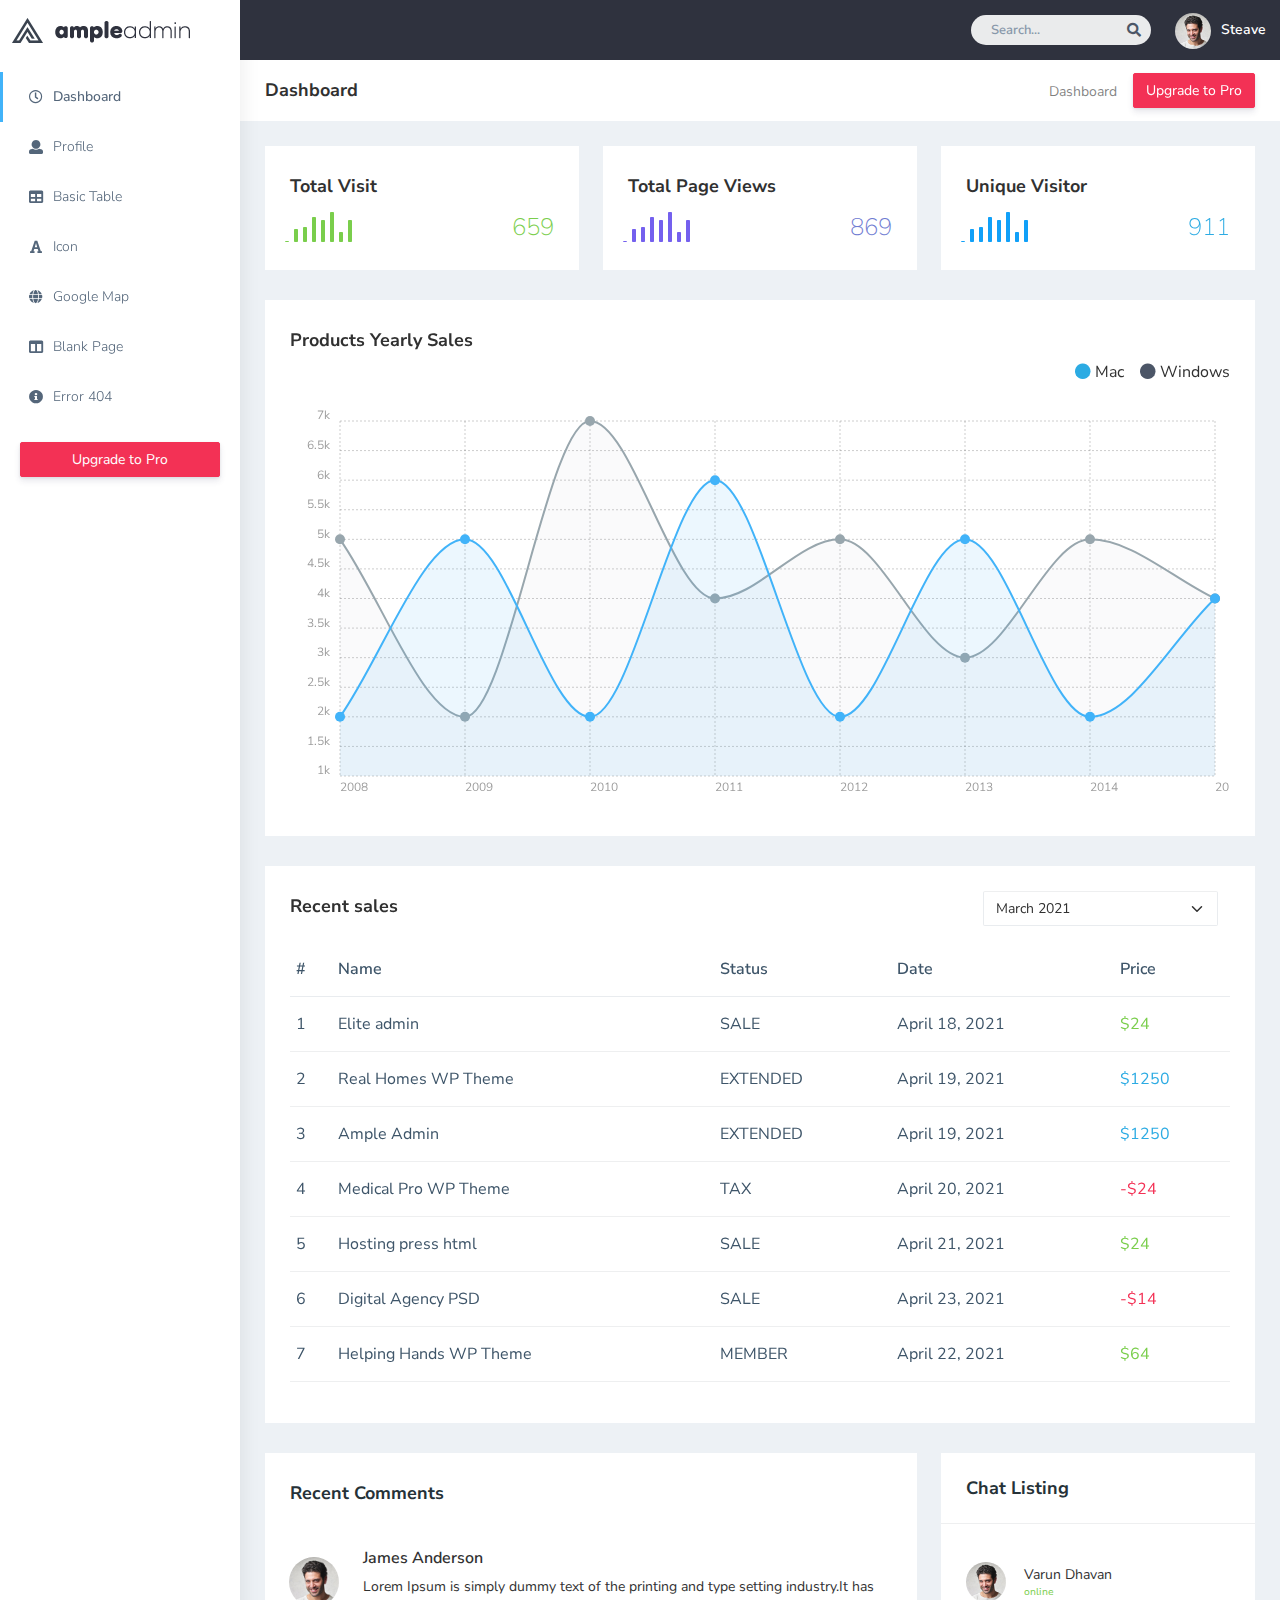
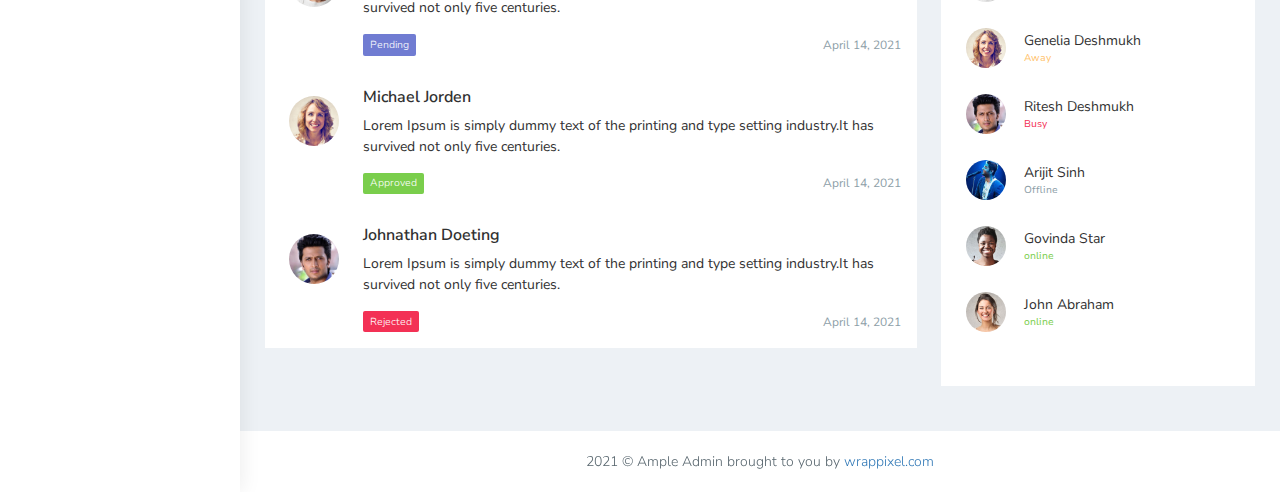
<file: forms/ample-admin-lite-master/ample-admin-lite-master/html/index.html>
<!DOCTYPE html>
<html dir="ltr" lang="en">
  <head>
    <meta charset="utf-8" />
    <meta http-equiv="X-UA-Compatible" content="IE=edge" />
    <!-- Tell the browser to be responsive to screen width -->
    <meta name="viewport" content="width=device-width, initial-scale=1" />
    <meta
      name="keywords"
      content="wrappixel, admin dashboard, html css dashboard, web dashboard, bootstrap 5 admin, bootstrap 5, css3 dashboard, bootstrap 5 dashboard, Ample lite admin bootstrap 5 dashboard, frontend, responsive bootstrap 5 admin template, Ample admin lite dashboard bootstrap 5 dashboard template"
    />
    <meta
      name="description"
      content="Ample Admin Lite is powerful and clean admin dashboard template, inpired from Bootstrap Framework"
    />
    <meta name="robots" content="noindex,nofollow" />
    <title>Ample Admin Lite Template by WrapPixel</title>
    <link
      rel="canonical"
      href="https://www.wrappixel.com/templates/ample-admin-lite/"
    />
    <!-- Favicon icon -->
    <link
      rel="icon"
      type="image/png"
      sizes="16x16"
      href="plugins/images/favicon.png"
    />
    <!-- Custom CSS -->
    <link
      href="plugins/bower_components/chartist/dist/chartist.min.css"
      rel="stylesheet"
    />
    <link
      rel="stylesheet"
      href="plugins/bower_components/chartist-plugin-tooltips/dist/chartist-plugin-tooltip.css"
    />
    <!-- Custom CSS -->
    <link href="css/style.min.css" rel="stylesheet" />
  </head>

  <body>
    <!-- ============================================================== -->
    <!-- Preloader - style you can find in spinners.css -->
    <!-- ============================================================== -->
    <div class="preloader">
      <div class="lds-ripple">
        <div class="lds-pos"></div>
        <div class="lds-pos"></div>
      </div>
    </div>
    <!-- ============================================================== -->
    <!-- Main wrapper - style you can find in pages.scss -->
    <!-- ============================================================== -->
    <div
      id="main-wrapper"
      data-layout="vertical"
      data-navbarbg="skin5"
      data-sidebartype="full"
      data-sidebar-position="absolute"
      data-header-position="absolute"
      data-boxed-layout="full"
    >
      <!-- ============================================================== -->
      <!-- Topbar header - style you can find in pages.scss -->
      <!-- ============================================================== -->
      <header class="topbar" data-navbarbg="skin5">
        <nav class="navbar top-navbar navbar-expand-md navbar-dark">
          <div class="navbar-header" data-logobg="skin6">
            <!-- ============================================================== -->
            <!-- Logo -->
            <!-- ============================================================== -->
            <a class="navbar-brand" href="index.html">
              <!-- Logo icon -->
              <b class="logo-icon">
                <!-- Dark Logo icon -->
                <img src="plugins/images/logo-icon.png" alt="homepage" />
              </b>
              <!--End Logo icon -->
              <!-- Logo text -->
              <span class="logo-text">
                <!-- dark Logo text -->
                <img src="plugins/images/logo-text.png" alt="homepage" />
              </span>
            </a>
            <!-- ============================================================== -->
            <!-- End Logo -->
            <!-- ============================================================== -->
            <!-- ============================================================== -->
            <!-- toggle and nav items -->
            <!-- ============================================================== -->
            <a
              class="
                nav-toggler
                waves-effect waves-light
                text-dark
                d-block d-md-none
              "
              href="javascript:void(0)"
              ><i class="ti-menu ti-close"></i
            ></a>
          </div>
          <!-- ============================================================== -->
          <!-- End Logo -->
          <!-- ============================================================== -->
          <div
            class="navbar-collapse collapse"
            id="navbarSupportedContent"
            data-navbarbg="skin5"
          >
            <!-- ============================================================== -->
            <!-- Right side toggle and nav items -->
            <!-- ============================================================== -->
            <ul class="navbar-nav ms-auto d-flex align-items-center">
              <!-- ============================================================== -->
              <!-- Search -->
              <!-- ============================================================== -->
              <li class="in">
                <form role="search" class="app-search d-none d-md-block me-3">
                  <input
                    type="text"
                    placeholder="Search..."
                    class="form-control mt-0"
                  />
                  <a href="" class="active">
                    <i class="fa fa-search"></i>
                  </a>
                </form>
              </li>
              <!-- ============================================================== -->
              <!-- User profile and search -->
              <!-- ============================================================== -->
              <li>
                <a class="profile-pic" href="#">
                  <img
                    src="plugins/images/users/varun.jpg"
                    alt="user-img"
                    width="36"
                    class="img-circle"
                  /><span class="text-white font-medium">Steave</span></a
                >
              </li>
              <!-- ============================================================== -->
              <!-- User profile and search -->
              <!-- ============================================================== -->
            </ul>
          </div>
        </nav>
      </header>
      <!-- ============================================================== -->
      <!-- End Topbar header -->
      <!-- ============================================================== -->
      <!-- ============================================================== -->
      <!-- Left Sidebar - style you can find in sidebar.scss  -->
      <!-- ============================================================== -->
      <aside class="left-sidebar" data-sidebarbg="skin6">
        <!-- Sidebar scroll-->
        <div class="scroll-sidebar">
          <!-- Sidebar navigation-->
          <nav class="sidebar-nav">
            <ul id="sidebarnav">
              <!-- User Profile-->
              <li class="sidebar-item pt-2">
                <a
                  class="sidebar-link waves-effect waves-dark sidebar-link"
                  href="index.html"
                  aria-expanded="false"
                >
                  <i class="far fa-clock" aria-hidden="true"></i>
                  <span class="hide-menu">Dashboard</span>
                </a>
              </li>
              <li class="sidebar-item">
                <a
                  class="sidebar-link waves-effect waves-dark sidebar-link"
                  href="profile.html"
                  aria-expanded="false"
                >
                  <i class="fa fa-user" aria-hidden="true"></i>
                  <span class="hide-menu">Profile</span>
                </a>
              </li>
              <li class="sidebar-item">
                <a
                  class="sidebar-link waves-effect waves-dark sidebar-link"
                  href="basic-table.html"
                  aria-expanded="false"
                >
                  <i class="fa fa-table" aria-hidden="true"></i>
                  <span class="hide-menu">Basic Table</span>
                </a>
              </li>
              <li class="sidebar-item">
                <a
                  class="sidebar-link waves-effect waves-dark sidebar-link"
                  href="fontawesome.html"
                  aria-expanded="false"
                >
                  <i class="fa fa-font" aria-hidden="true"></i>
                  <span class="hide-menu">Icon</span>
                </a>
              </li>
              <li class="sidebar-item">
                <a
                  class="sidebar-link waves-effect waves-dark sidebar-link"
                  href="map-google.html"
                  aria-expanded="false"
                >
                  <i class="fa fa-globe" aria-hidden="true"></i>
                  <span class="hide-menu">Google Map</span>
                </a>
              </li>
              <li class="sidebar-item">
                <a
                  class="sidebar-link waves-effect waves-dark sidebar-link"
                  href="blank.html"
                  aria-expanded="false"
                >
                  <i class="fa fa-columns" aria-hidden="true"></i>
                  <span class="hide-menu">Blank Page</span>
                </a>
              </li>
              <li class="sidebar-item">
                <a
                  class="sidebar-link waves-effect waves-dark sidebar-link"
                  href="404.html"
                  aria-expanded="false"
                >
                  <i class="fa fa-info-circle" aria-hidden="true"></i>
                  <span class="hide-menu">Error 404</span>
                </a>
              </li>
              <li class="text-center p-20 upgrade-btn">
                <a
                  href="https://www.wrappixel.com/templates/ampleadmin/"
                  class="btn d-grid btn-danger text-white"
                  target="_blank"
                >
                  Upgrade to Pro</a
                >
              </li>
            </ul>
          </nav>
          <!-- End Sidebar navigation -->
        </div>
        <!-- End Sidebar scroll-->
      </aside>
      <!-- ============================================================== -->
      <!-- End Left Sidebar - style you can find in sidebar.scss  -->
      <!-- ============================================================== -->
      <!-- ============================================================== -->
      <!-- Page wrapper  -->
      <!-- ============================================================== -->
      <div class="page-wrapper">
        <!-- ============================================================== -->
        <!-- Bread crumb and right sidebar toggle -->
        <!-- ============================================================== -->
        <div class="page-breadcrumb bg-white">
          <div class="row align-items-center">
            <div class="col-lg-3 col-md-4 col-sm-4 col-xs-12">
              <h4 class="page-title">Dashboard</h4>
            </div>
            <div class="col-lg-9 col-sm-8 col-md-8 col-xs-12">
              <div class="d-md-flex">
                <ol class="breadcrumb ms-auto">
                  <li><a href="#" class="fw-normal">Dashboard</a></li>
                </ol>
                <a
                  href="https://www.wrappixel.com/templates/ampleadmin/"
                  target="_blank"
                  class="
                    btn btn-danger
                    d-none d-md-block
                    pull-right
                    ms-3
                    hidden-xs hidden-sm
                    waves-effect waves-light
                    text-white
                  "
                  >Upgrade to Pro</a
                >
              </div>
            </div>
          </div>
          <!-- /.col-lg-12 -->
        </div>
        <!-- ============================================================== -->
        <!-- End Bread crumb and right sidebar toggle -->
        <!-- ============================================================== -->
        <!-- ============================================================== -->
        <!-- Container fluid  -->
        <!-- ============================================================== -->
        <div class="container-fluid">
          <!-- ============================================================== -->
          <!-- Three charts -->
          <!-- ============================================================== -->
          <div class="row justify-content-center">
            <div class="col-lg-4 col-md-12">
              <div class="white-box analytics-info">
                <h3 class="box-title">Total Visit</h3>
                <ul class="list-inline two-part d-flex align-items-center mb-0">
                  <li>
                    <div id="sparklinedash">
                      <canvas
                        width="67"
                        height="30"
                        style="
                          display: inline-block;
                          width: 67px;
                          height: 30px;
                          vertical-align: top;
                        "
                      ></canvas>
                    </div>
                  </li>
                  <li class="ms-auto">
                    <span class="counter text-success">659</span>
                  </li>
                </ul>
              </div>
            </div>
            <div class="col-lg-4 col-md-12">
              <div class="white-box analytics-info">
                <h3 class="box-title">Total Page Views</h3>
                <ul class="list-inline two-part d-flex align-items-center mb-0">
                  <li>
                    <div id="sparklinedash2">
                      <canvas
                        width="67"
                        height="30"
                        style="
                          display: inline-block;
                          width: 67px;
                          height: 30px;
                          vertical-align: top;
                        "
                      ></canvas>
                    </div>
                  </li>
                  <li class="ms-auto">
                    <span class="counter text-purple">869</span>
                  </li>
                </ul>
              </div>
            </div>
            <div class="col-lg-4 col-md-12">
              <div class="white-box analytics-info">
                <h3 class="box-title">Unique Visitor</h3>
                <ul class="list-inline two-part d-flex align-items-center mb-0">
                  <li>
                    <div id="sparklinedash3">
                      <canvas
                        width="67"
                        height="30"
                        style="
                          display: inline-block;
                          width: 67px;
                          height: 30px;
                          vertical-align: top;
                        "
                      ></canvas>
                    </div>
                  </li>
                  <li class="ms-auto">
                    <span class="counter text-info">911</span>
                  </li>
                </ul>
              </div>
            </div>
          </div>
          <!-- ============================================================== -->
          <!-- PRODUCTS YEARLY SALES -->
          <!-- ============================================================== -->
          <div class="row">
            <div class="col-md-12 col-lg-12 col-sm-12 col-xs-12">
              <div class="white-box">
                <h3 class="box-title">Products Yearly Sales</h3>
                <div class="d-md-flex">
                  <ul class="list-inline d-flex ms-auto">
                    <li class="ps-3">
                      <h5><i class="fa fa-circle me-1 text-info"></i>Mac</h5>
                    </li>
                    <li class="ps-3">
                      <h5>
                        <i class="fa fa-circle me-1 text-inverse"></i>Windows
                      </h5>
                    </li>
                  </ul>
                </div>
                <div id="ct-visits" style="height: 405px">
                  <div class="chartist-tooltip" style="top: -17px; left: -12px">
                    <span class="chartist-tooltip-value">6</span>
                  </div>
                </div>
              </div>
            </div>
          </div>
          <!-- ============================================================== -->
          <!-- RECENT SALES -->
          <!-- ============================================================== -->
          <div class="row">
            <div class="col-md-12 col-lg-12 col-sm-12">
              <div class="white-box">
                <div class="d-md-flex mb-3">
                  <h3 class="box-title mb-0">Recent sales</h3>
                  <div class="col-md-3 col-sm-4 col-xs-6 ms-auto">
                    <select class="form-select shadow-none row border-top">
                      <option>March 2021</option>
                      <option>April 2021</option>
                      <option>May 2021</option>
                      <option>June 2021</option>
                      <option>July 2021</option>
                    </select>
                  </div>
                </div>
                <div class="table-responsive">
                  <table class="table no-wrap">
                    <thead>
                      <tr>
                        <th class="border-top-0">#</th>
                        <th class="border-top-0">Name</th>
                        <th class="border-top-0">Status</th>
                        <th class="border-top-0">Date</th>
                        <th class="border-top-0">Price</th>
                      </tr>
                    </thead>
                    <tbody>
                      <tr>
                        <td>1</td>
                        <td class="txt-oflo">Elite admin</td>
                        <td>SALE</td>
                        <td class="txt-oflo">April 18, 2021</td>
                        <td><span class="text-success">$24</span></td>
                      </tr>
                      <tr>
                        <td>2</td>
                        <td class="txt-oflo">Real Homes WP Theme</td>
                        <td>EXTENDED</td>
                        <td class="txt-oflo">April 19, 2021</td>
                        <td><span class="text-info">$1250</span></td>
                      </tr>
                      <tr>
                        <td>3</td>
                        <td class="txt-oflo">Ample Admin</td>
                        <td>EXTENDED</td>
                        <td class="txt-oflo">April 19, 2021</td>
                        <td><span class="text-info">$1250</span></td>
                      </tr>
                      <tr>
                        <td>4</td>
                        <td class="txt-oflo">Medical Pro WP Theme</td>
                        <td>TAX</td>
                        <td class="txt-oflo">April 20, 2021</td>
                        <td><span class="text-danger">-$24</span></td>
                      </tr>
                      <tr>
                        <td>5</td>
                        <td class="txt-oflo">Hosting press html</td>
                        <td>SALE</td>
                        <td class="txt-oflo">April 21, 2021</td>
                        <td><span class="text-success">$24</span></td>
                      </tr>
                      <tr>
                        <td>6</td>
                        <td class="txt-oflo">Digital Agency PSD</td>
                        <td>SALE</td>
                        <td class="txt-oflo">April 23, 2021</td>
                        <td><span class="text-danger">-$14</span></td>
                      </tr>
                      <tr>
                        <td>7</td>
                        <td class="txt-oflo">Helping Hands WP Theme</td>
                        <td>MEMBER</td>
                        <td class="txt-oflo">April 22, 2021</td>
                        <td><span class="text-success">$64</span></td>
                      </tr>
                    </tbody>
                  </table>
                </div>
              </div>
            </div>
          </div>
          <!-- ============================================================== -->
          <!-- Recent Comments -->
          <!-- ============================================================== -->
          <div class="row">
            <!-- .col -->
            <div class="col-md-12 col-lg-8 col-sm-12">
              <div class="card white-box p-0">
                <div class="card-body">
                  <h3 class="box-title mb-0">Recent Comments</h3>
                </div>
                <div class="comment-widgets">
                  <!-- Comment Row -->
                  <div class="d-flex flex-row comment-row p-3 mt-0">
                    <div class="p-2">
                      <img
                        src="plugins/images/users/varun.jpg"
                        alt="user"
                        width="50"
                        class="rounded-circle"
                      />
                    </div>
                    <div class="comment-text ps-2 ps-md-3 w-100">
                      <h5 class="font-medium">James Anderson</h5>
                      <span class="mb-3 d-block"
                        >Lorem Ipsum is simply dummy text of the printing and
                        type setting industry.It has survived not only five
                        centuries.
                      </span>
                      <div class="comment-footer d-md-flex align-items-center">
                        <span class="badge bg-primary rounded">Pending</span>

                        <div class="text-muted fs-2 ms-auto mt-2 mt-md-0">
                          April 14, 2021
                        </div>
                      </div>
                    </div>
                  </div>
                  <!-- Comment Row -->
                  <div class="d-flex flex-row comment-row p-3">
                    <div class="p-2">
                      <img
                        src="plugins/images/users/genu.jpg"
                        alt="user"
                        width="50"
                        class="rounded-circle"
                      />
                    </div>
                    <div class="comment-text ps-2 ps-md-3 active w-100">
                      <h5 class="font-medium">Michael Jorden</h5>
                      <span class="mb-3 d-block"
                        >Lorem Ipsum is simply dummy text of the printing and
                        type setting industry.It has survived not only five
                        centuries.
                      </span>
                      <div class="comment-footer d-md-flex align-items-center">
                        <span class="badge bg-success rounded">Approved</span>

                        <div class="text-muted fs-2 ms-auto mt-2 mt-md-0">
                          April 14, 2021
                        </div>
                      </div>
                    </div>
                  </div>
                  <!-- Comment Row -->
                  <div class="d-flex flex-row comment-row p-3">
                    <div class="p-2">
                      <img
                        src="plugins/images/users/ritesh.jpg"
                        alt="user"
                        width="50"
                        class="rounded-circle"
                      />
                    </div>
                    <div class="comment-text ps-2 ps-md-3 w-100">
                      <h5 class="font-medium">Johnathan Doeting</h5>
                      <span class="mb-3 d-block"
                        >Lorem Ipsum is simply dummy text of the printing and
                        type setting industry.It has survived not only five
                        centuries.
                      </span>
                      <div class="comment-footer d-md-flex align-items-center">
                        <span class="badge rounded bg-danger">Rejected</span>

                        <div class="text-muted fs-2 ms-auto mt-2 mt-md-0">
                          April 14, 2021
                        </div>
                      </div>
                    </div>
                  </div>
                </div>
              </div>
            </div>
            <div class="col-lg-4 col-md-12 col-sm-12">
              <div class="card white-box p-0">
                <div class="card-heading">
                  <h3 class="box-title mb-0">Chat Listing</h3>
                </div>
                <div class="card-body">
                  <ul class="chatonline">
                    <li>
                      <div class="call-chat">
                        <button
                          class="btn btn-success text-white btn-circle btn"
                          type="button"
                        >
                          <i class="fas fa-phone"></i>
                        </button>
                        <button
                          class="btn btn-info btn-circle btn"
                          type="button"
                        >
                          <i class="far fa-comments text-white"></i>
                        </button>
                      </div>
                      <a
                        href="javascript:void(0)"
                        class="d-flex align-items-center"
                        ><img
                          src="plugins/images/users/varun.jpg"
                          alt="user-img"
                          class="img-circle"
                        />
                        <div class="ms-2">
                          <span class="text-dark"
                            >Varun Dhavan
                            <small class="d-block text-success d-block"
                              >online</small
                            ></span
                          >
                        </div>
                      </a>
                    </li>
                    <li>
                      <div class="call-chat">
                        <button
                          class="btn btn-success text-white btn-circle btn"
                          type="button"
                        >
                          <i class="fas fa-phone"></i>
                        </button>
                        <button
                          class="btn btn-info btn-circle btn"
                          type="button"
                        >
                          <i class="far fa-comments text-white"></i>
                        </button>
                      </div>
                      <a
                        href="javascript:void(0)"
                        class="d-flex align-items-center"
                        ><img
                          src="plugins/images/users/genu.jpg"
                          alt="user-img"
                          class="img-circle"
                        />
                        <div class="ms-2">
                          <span class="text-dark"
                            >Genelia Deshmukh
                            <small class="d-block text-warning"
                              >Away</small
                            ></span
                          >
                        </div>
                      </a>
                    </li>
                    <li>
                      <div class="call-chat">
                        <button
                          class="btn btn-success text-white btn-circle btn"
                          type="button"
                        >
                          <i class="fas fa-phone"></i>
                        </button>
                        <button
                          class="btn btn-info btn-circle btn"
                          type="button"
                        >
                          <i class="far fa-comments text-white"></i>
                        </button>
                      </div>
                      <a
                        href="javascript:void(0)"
                        class="d-flex align-items-center"
                        ><img
                          src="plugins/images/users/ritesh.jpg"
                          alt="user-img"
                          class="img-circle"
                        />
                        <div class="ms-2">
                          <span class="text-dark"
                            >Ritesh Deshmukh
                            <small class="d-block text-danger"
                              >Busy</small
                            ></span
                          >
                        </div>
                      </a>
                    </li>
                    <li>
                      <div class="call-chat">
                        <button
                          class="btn btn-success text-white btn-circle btn"
                          type="button"
                        >
                          <i class="fas fa-phone"></i>
                        </button>
                        <button
                          class="btn btn-info btn-circle btn"
                          type="button"
                        >
                          <i class="far fa-comments text-white"></i>
                        </button>
                      </div>
                      <a
                        href="javascript:void(0)"
                        class="d-flex align-items-center"
                        ><img
                          src="plugins/images/users/arijit.jpg"
                          alt="user-img"
                          class="img-circle"
                        />
                        <div class="ms-2">
                          <span class="text-dark"
                            >Arijit Sinh
                            <small class="d-block text-muted"
                              >Offline</small
                            ></span
                          >
                        </div>
                      </a>
                    </li>
                    <li>
                      <div class="call-chat">
                        <button
                          class="btn btn-success text-white btn-circle btn"
                          type="button"
                        >
                          <i class="fas fa-phone"></i>
                        </button>
                        <button
                          class="btn btn-info btn-circle btn"
                          type="button"
                        >
                          <i class="far fa-comments text-white"></i>
                        </button>
                      </div>
                      <a
                        href="javascript:void(0)"
                        class="d-flex align-items-center"
                        ><img
                          src="plugins/images/users/govinda.jpg"
                          alt="user-img"
                          class="img-circle"
                        />
                        <div class="ms-2">
                          <span class="text-dark"
                            >Govinda Star
                            <small class="d-block text-success"
                              >online</small
                            ></span
                          >
                        </div>
                      </a>
                    </li>
                    <li>
                      <div class="call-chat">
                        <button
                          class="btn btn-success text-white btn-circle btn"
                          type="button"
                        >
                          <i class="fas fa-phone"></i>
                        </button>
                        <button
                          class="btn btn-info btn-circle btn"
                          type="button"
                        >
                          <i class="far fa-comments text-white"></i>
                        </button>
                      </div>
                      <a
                        href="javascript:void(0)"
                        class="d-flex align-items-center"
                        ><img
                          src="plugins/images/users/hritik.jpg"
                          alt="user-img"
                          class="img-circle"
                        />
                        <div class="ms-2">
                          <span class="text-dark"
                            >John Abraham<small class="d-block text-success"
                              >online</small
                            ></span
                          >
                        </div>
                      </a>
                    </li>
                  </ul>
                </div>
              </div>
            </div>
            <!-- /.col -->
          </div>
        </div>
        <!-- ============================================================== -->
        <!-- End Container fluid  -->
        <!-- ============================================================== -->
        <!-- ============================================================== -->
        <!-- footer -->
        <!-- ============================================================== -->
        <footer class="footer text-center">
          2021 © Ample Admin brought to you by
          <a href="https://www.wrappixel.com/">wrappixel.com</a>
        </footer>
        <!-- ============================================================== -->
        <!-- End footer -->
        <!-- ============================================================== -->
      </div>
      <!-- ============================================================== -->
      <!-- End Page wrapper  -->
      <!-- ============================================================== -->
    </div>
    <!-- ============================================================== -->
    <!-- End Wrapper -->
    <!-- ============================================================== -->
    <!-- ============================================================== -->
    <!-- All Jquery -->
    <!-- ============================================================== -->
    <script src="plugins/bower_components/jquery/dist/jquery.min.js"></script>
    <!-- Bootstrap tether Core JavaScript -->
    <script src="bootstrap/dist/js/bootstrap.bundle.min.js"></script>
    <script src="js/app-style-switcher.js"></script>
    <script src="plugins/bower_components/jquery-sparkline/jquery.sparkline.min.js"></script>
    <!--Wave Effects -->
    <script src="js/waves.js"></script>
    <!--Menu sidebar -->
    <script src="js/sidebarmenu.js"></script>
    <!--Custom JavaScript -->
    <script src="js/custom.js"></script>
    <!--This page JavaScript -->
    <!--chartis chart-->
    <script src="plugins/bower_components/chartist/dist/chartist.min.js"></script>
    <script src="plugins/bower_components/chartist-plugin-tooltips/dist/chartist-plugin-tooltip.min.js"></script>
    <script src="js/pages/dashboards/dashboard1.js"></script>
  </body>
</html>
</file>
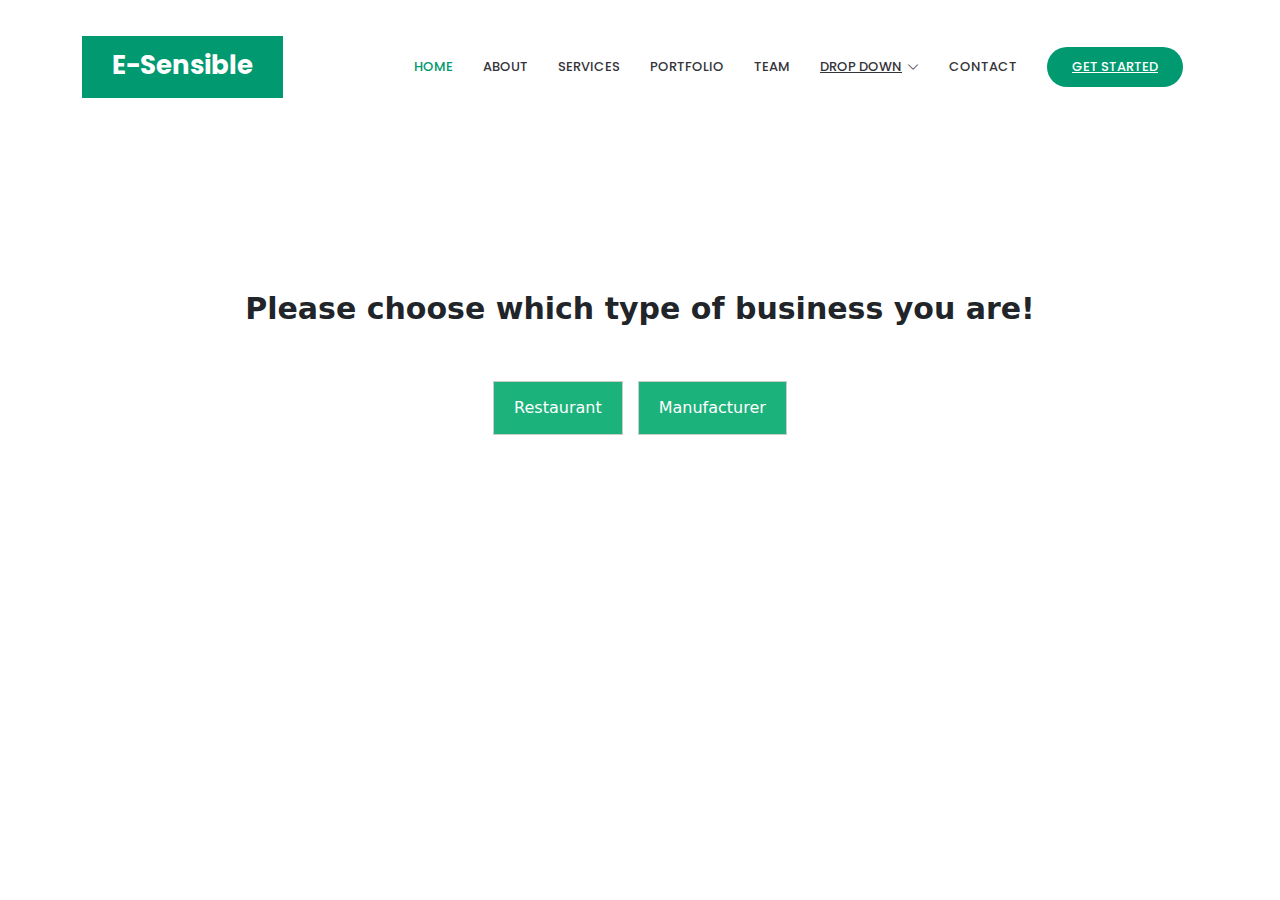
<file: choose_business.html>
<!DOCTYPE html>
<html lang="en">
<head>
    <meta charset="UTF-8">
    <title> Select Business Type </title>
    <link href="assets/css/get_started.css" rel="stylesheet">
    <link href="assets/css/style.css" rel="stylesheet">
    <!-- Favicons -->
    <link href="assets/img/favicon.png" rel="icon">
    <link href="assets/img/apple-touch-icon.png" rel="apple-touch-icon">

    <!-- Google Fonts -->
    <link href="https://fonts.googleapis.com/css?family=Open+Sans:300,300i,400,400i,600,600i,700,700i|Raleway:300,300i,400,400i,500,500i,600,600i,700,700i|Poppins:300,300i,400,400i,500,500i,600,600i,700,700i" rel="stylesheet">

    <!-- Vendor CSS Files -->
    <link href="assets/vendor/aos/aos.css" rel="stylesheet">
    <link href="assets/vendor/bootstrap/css/bootstrap.min.css" rel="stylesheet">
    <link href="assets/vendor/bootstrap-icons/bootstrap-icons.css" rel="stylesheet">
    <link href="assets/vendor/boxicons/css/boxicons.min.css" rel="stylesheet">
    <link href="assets/vendor/glightbox/css/glightbox.min.css" rel="stylesheet">
    <link href="assets/vendor/remixicon/remixicon.css" rel="stylesheet">
    <link href="assets/vendor/swiper/swiper-bundle.min.css" rel="stylesheet">
</head>
<body class="page">




    <!-- ======= Header ======= -->
    <header id="header" class="fixed-top d-flex align-items-center">
        <div class="container">
            <div class="header-container d-flex align-items-center justify-content-between">
                <div class="logo">
                    <h1 class="text-light"><a href="index.html"><span>E-Sensible</span></a></h1>
                    <!-- Uncomment below if you prefer to use an image logo -->
                    <!-- <a href="index.html"><img src="assets/img/logo.png" alt="" class="img-fluid"></a>-->
                </div>

                <nav id="navbar" class="navbar">
                    <ul>
                        <li><a class="nav-link scrollto active" href="#hero">Home</a></li>
                        <li><a class="nav-link scrollto" href="#about">About</a></li>
                        <li><a class="nav-link scrollto" href="#services">Services</a></li>
                        <li><a class="nav-link scrollto " href="#portfolio">Portfolio</a></li>
                        <li><a class="nav-link scrollto" href="#team">Team</a></li>
                        <li class="dropdown"><a href="#"><span>Drop Down</span> <i class="bi bi-chevron-down"></i></a>
                            <ul>
                                <li><a href="#">Drop Down 1</a></li>
                                <li class="dropdown"><a href="#"><span>Deep Drop Down</span> <i class="bi bi-chevron-right"></i></a>
                                    <ul>
                                        <li><a href="#">Deep Drop Down 1</a></li>
                                        <li><a href="#">Deep Drop Down 2</a></li>
                                        <li><a href="#">Deep Drop Down 3</a></li>
                                        <li><a href="#">Deep Drop Down 4</a></li>
                                        <li><a href="#">Deep Drop Down 5</a></li>
                                    </ul>
                                </li>
                                <li><a href="#">Drop Down 2</a></li>
                                <li><a href="#">Drop Down 3</a></li>
                                <li><a href="#">Drop Down 4</a></li>
                            </ul>
                        </li>
                        <li><a class="nav-link scrollto" href="#contact">Contact</a></li>
                        <li><a class="getstarted scrollto" href="get_started.html">Get Started</a></li>
                    </ul>
                    <i class="bi bi-list mobile-nav-toggle"></i>
                </nav><!-- .navbar -->

            </div><!-- End Header Container -->
        </div>
    </header><!-- End Header -->


    <strong class="choose"> Please choose which type of business you are! </strong>

    <div class="content">

        <form action="restaurant.html" style="border:1px solid #ccc">
            <button type="submit">Restaurant</button>
        </form>

        <form action="manufacturer.html" style="border:1px solid #ccc">
            <button type="submit">Manufacturer</button>
        </form>
    </div>







</body>
</html>
</file>
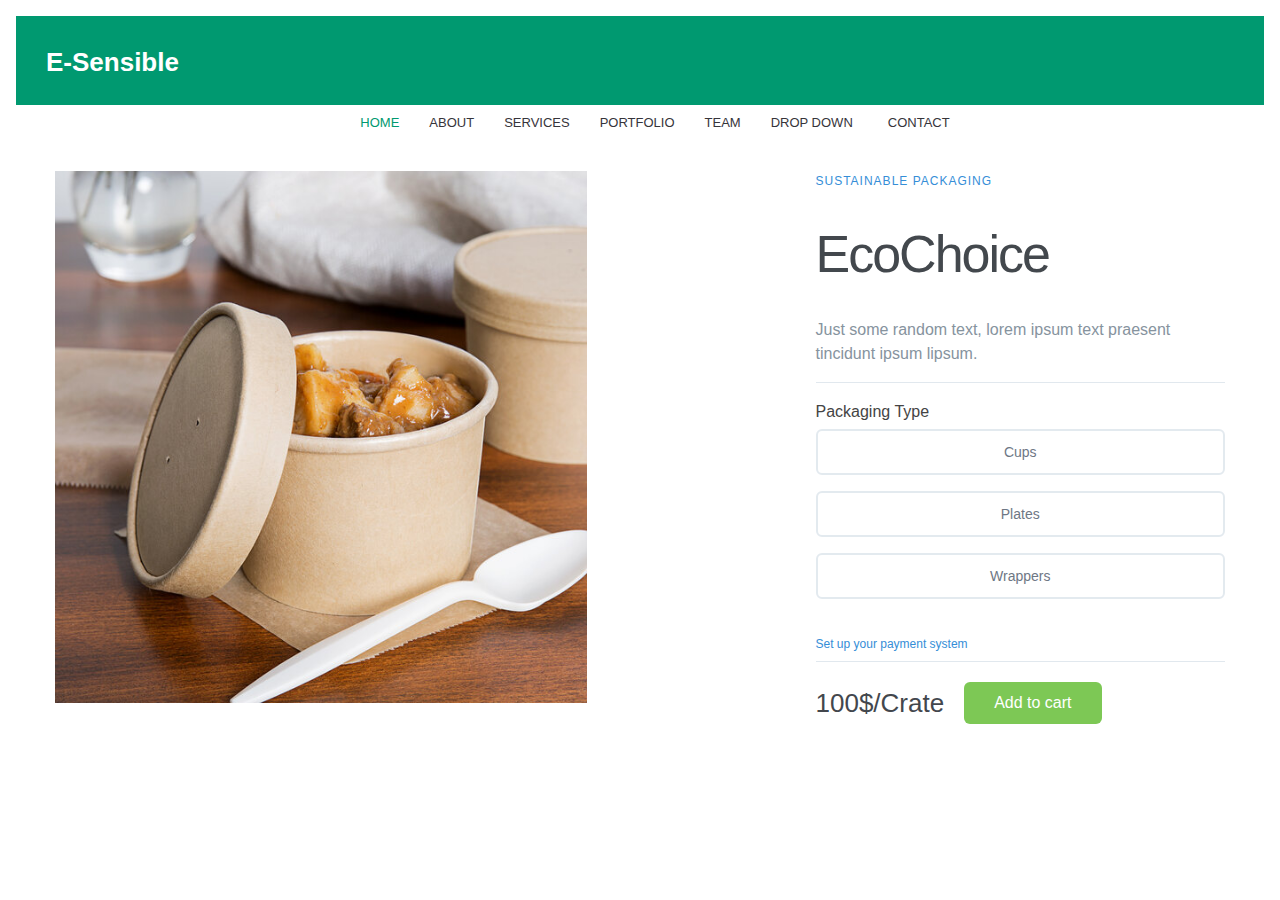
<file: ecochoice.html>
<!DOCTYPE html>
<html lang="en">
<head>
    <meta charset="UTF-8">
    <title>Title</title>
    <link href="assets/css/ecochoice.css" rel="stylesheet">
    <link href="assets/css/style.css" rel="stylesheet">
</head>
<body>

<!-- ======= Header ======= -->
<header id="header" class="fixed-top d-flex align-items-center">
    <div class="container">
        <div class="header-container d-flex align-items-center justify-content-between">
            <div class="logo">
                <h1 class="text-light"><a href="index.html"><span>E-Sensible</span></a></h1>
                <!-- Uncomment below if you prefer to use an image logo -->
                <!-- <a href="index.html"><img src="assets/img/logo.png" alt="" class="img-fluid"></a>-->
            </div>

            <nav id="navbar" class="navbar">
                <ul class="toolbar">
                    <li><a class="nav-link scrollto active" href="#hero">Home</a></li>
                    <li><a class="nav-link scrollto" href="#about">About</a></li>
                    <li><a class="nav-link scrollto" href="#services">Services</a></li>
                    <li><a class="nav-link scrollto " href="#portfolio">Portfolio</a></li>
                    <li><a class="nav-link scrollto" href="#team">Team</a></li>
                    <li class="dropdown"><a href="#"><span>Drop Down</span> <i class="bi bi-chevron-down"></i></a>
                        <ul>
                            <li><a href="#">Drop Down 1</a></li>
                            <li class="dropdown"><a href="#"><span>Deep Drop Down</span> <i class="bi bi-chevron-right"></i></a>
                                <ul>
                                    <li><a href="#">Deep Drop Down 1</a></li>
                                    <li><a href="#">Deep Drop Down 2</a></li>
                                    <li><a href="#">Deep Drop Down 3</a></li>
                                    <li><a href="#">Deep Drop Down 4</a></li>
                                    <li><a href="#">Deep Drop Down 5</a></li>
                                </ul>
                            </li>
                            <li><a href="#">Drop Down 2</a></li>
                            <li><a href="#">Drop Down 3</a></li>
                            <li><a href="#">Drop Down 4</a></li>
                        </ul>
                    </li>
                    <li><a class="nav-link scrollto" href="#contact">Contact</a></li>
                </ul>
                <i class="bi bi-list mobile-nav-toggle"></i>
            </nav><!-- .navbar -->

        </div><!-- End Header Container -->
    </div>
</header><!-- End Header -->

<main class="containers">

    <!-- Left Column / Headphones Image -->
    <div class="left-column">
        <img data-image="black" src="assets/img/restaurant_side/Choice.jpg" alt="" style="width:70%">
        <img data-image="blue" src="assets/img/restaurant_side/Visions.jpg" alt="" style="width:70%">
        <img data-image="red" class="active" src="assets/img/restaurant_side/ecochoice_cup.jpg" alt="" style="width:70%">
    </div>


    <!-- Right Column -->
    <div class="right-column">

        <!-- Product Description -->
        <div class="product-description">
            <span>Sustainable Packaging</span>
            <h1> EcoChoice </h1>
            <p>Just some random text, lorem ipsum text praesent tincidunt ipsum lipsum.</p>
        </div>

        <!-- Product Configuration -->
        <div class="product-configuration">

            <!-- Item Configuration -->
            <div class="cable-config">
                <span>Packaging Type</span>

                <div class="cable-choose">
                    <button>Cups</button>
                    <button>Plates</button>
                    <button>Wrappers</button>
                </div>

                <a href="#">Set up your payment system</a>
            </div>
        </div>

        <!-- Product Pricing -->
        <div class="product-price">
            <span>100$/Crate</span>
            <a href="#" class="cart-btn">Add to cart</a>
        </div>
    </div>
</main>
</body>
</html>
</file>
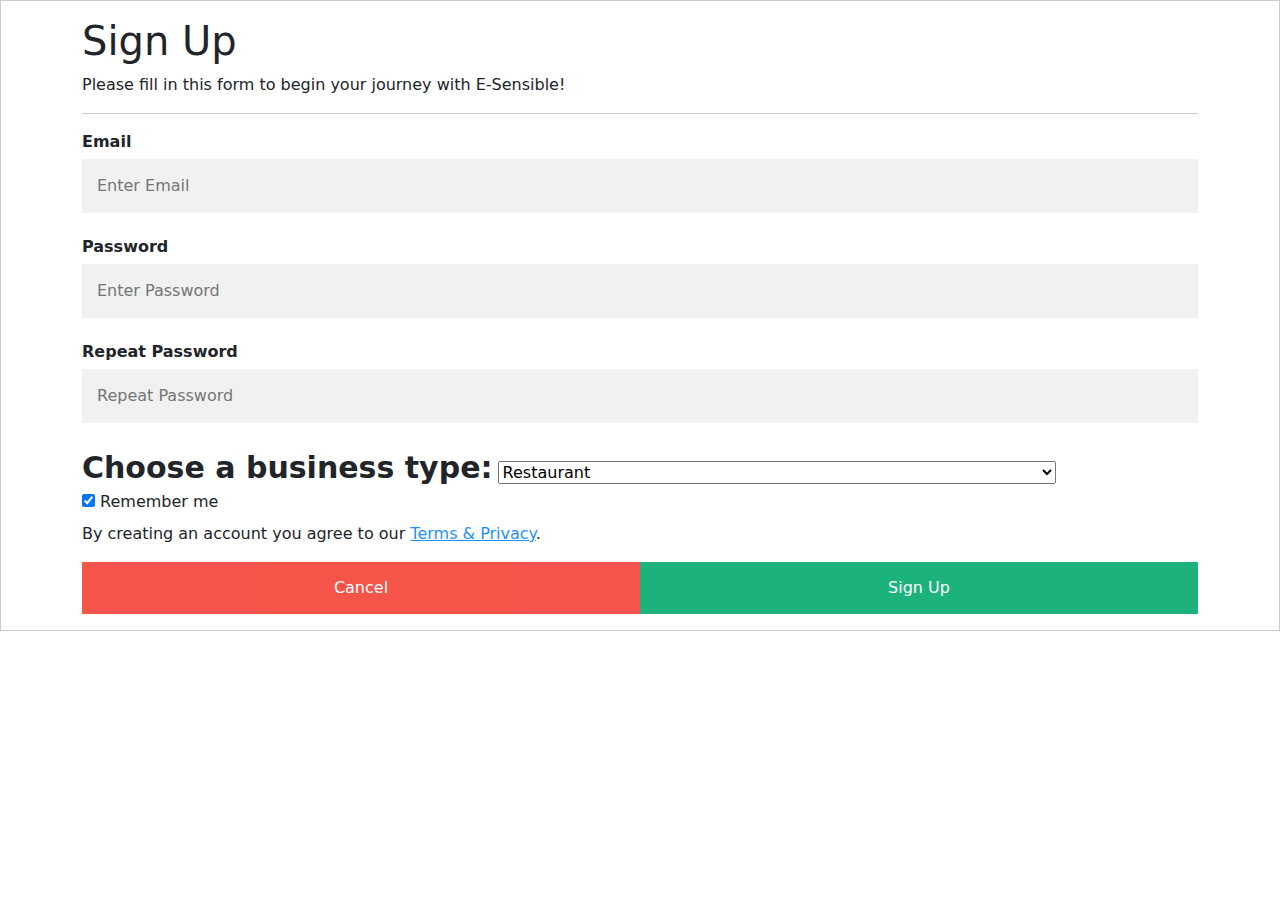
<file: get_started.html>
<!DOCTYPE html>
<html lang="en">
<head>
    <meta charset="UTF-8">
    <title>Title</title>
    <link href="assets/css/get_started.css" rel="stylesheet">

    <!-- Favicons -->
    <link href="assets/img/favicon.png" rel="icon">
    <link href="assets/img/apple-touch-icon.png" rel="apple-touch-icon">

    <!-- Google Fonts -->
    <link href="https://fonts.googleapis.com/css?family=Open+Sans:300,300i,400,400i,600,600i,700,700i|Raleway:300,300i,400,400i,500,500i,600,600i,700,700i|Poppins:300,300i,400,400i,500,500i,600,600i,700,700i" rel="stylesheet">

    <!-- Vendor CSS Files -->
    <link href="assets/vendor/aos/aos.css" rel="stylesheet">
    <link href="assets/vendor/bootstrap/css/bootstrap.min.css" rel="stylesheet">
    <link href="assets/vendor/bootstrap-icons/bootstrap-icons.css" rel="stylesheet">
    <link href="assets/vendor/boxicons/css/boxicons.min.css" rel="stylesheet">
    <link href="assets/vendor/glightbox/css/glightbox.min.css" rel="stylesheet">
    <link href="assets/vendor/remixicon/remixicon.css" rel="stylesheet">
    <link href="assets/vendor/swiper/swiper-bundle.min.css" rel="stylesheet">
</head>
<body>
<form action="choose_business.html" style="border:1px solid #ccc">
    <div class="container">
        <h1>Sign Up</h1>
        <p>Please fill in this form to begin your journey with E-Sensible!</p>
        <hr>




        <label for="email"><b>Email</b></label>
        <input type="text" placeholder="Enter Email" name="email" required>

        <label for="psw"><b>Password</b></label>
        <input type="password" placeholder="Enter Password" name="psw" required>

        <label for="psw-repeat"><b>Repeat Password</b></label>
        <input type="password" placeholder="Repeat Password" name="psw-repeat" required>

        <label for="business", class="choose">Choose a business type:</label>

        <select name="business_type" id="business", style="margin-right:15px">
            <option value="restaurant">Restaurant</option>
            <option value="manufacturer">Manufacturer</option>
        </select>



        <label>
            <input type="checkbox" checked="checked" name="remember" style="margin-bottom:15px"> Remember me
        </label>

        <p>By creating an account you agree to our <a href="#" style="color:dodgerblue">Terms & Privacy</a>.</p>

        <div class="clearfix">
            <button type="button" class="cancelbtn">Cancel</button>
            <button type="submit" class="signupbtn" value="inner-page.html">Sign Up</button>
        </div>
    </div>
</form>

</body>
</html>
</file>
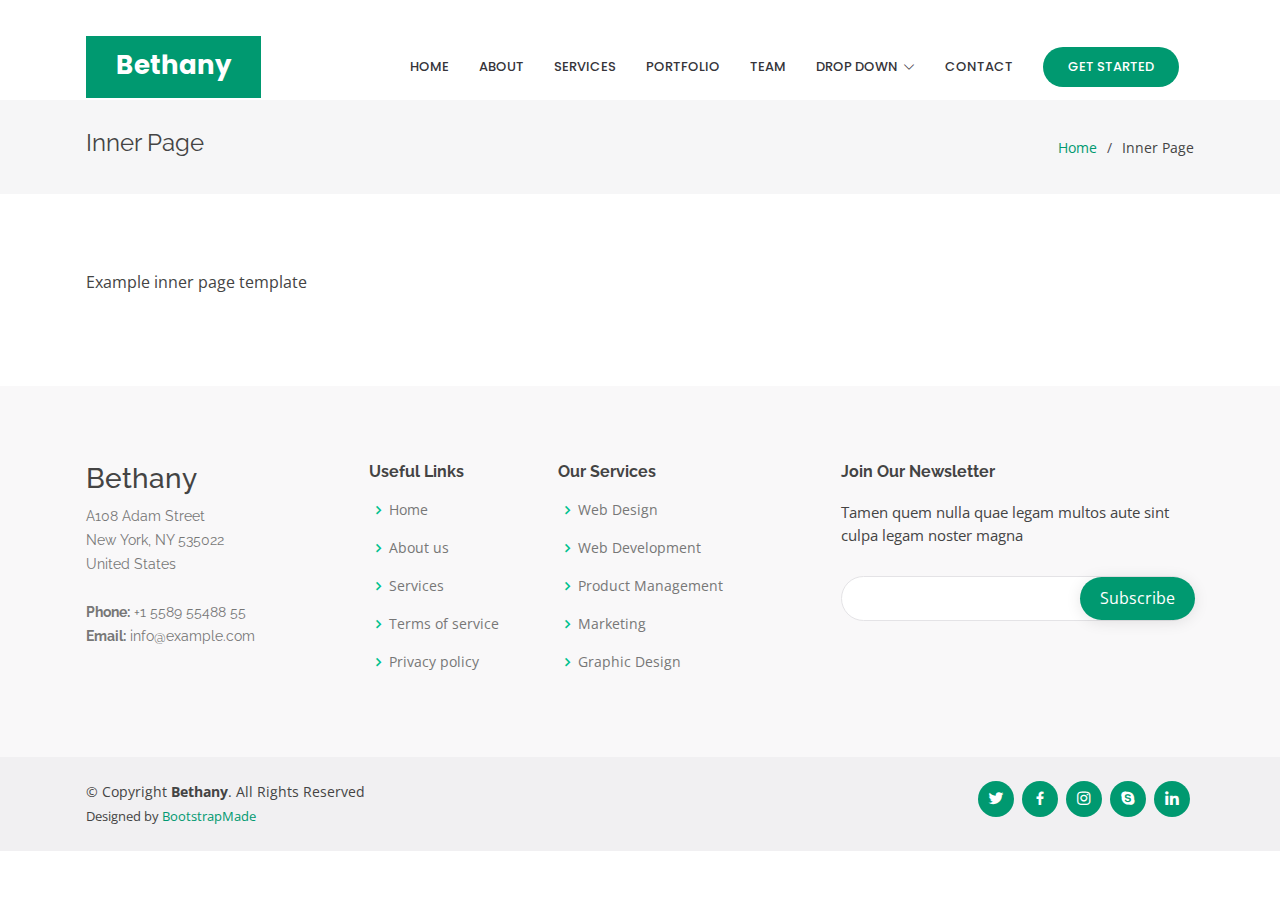
<file: inner-page.html>
<!DOCTYPE html>
<html lang="en">

<head>
  <meta charset="utf-8">
  <meta content="width=device-width, initial-scale=1.0" name="viewport">

  <title>Inner Page - Bethany Bootstrap Template</title>
  <meta content="" name="description">
  <meta content="" name="keywords">

  <!-- Favicons -->
  <link href="assets/img/favicon.png" rel="icon">
  <link href="assets/img/apple-touch-icon.png" rel="apple-touch-icon">

  <!-- Google Fonts -->
  <link href="https://fonts.googleapis.com/css?family=Open+Sans:300,300i,400,400i,600,600i,700,700i|Raleway:300,300i,400,400i,500,500i,600,600i,700,700i|Poppins:300,300i,400,400i,500,500i,600,600i,700,700i" rel="stylesheet">

  <!-- Vendor CSS Files -->
  <link href="assets/vendor/aos/aos.css" rel="stylesheet">
  <link href="assets/vendor/bootstrap/css/bootstrap.min.css" rel="stylesheet">
  <link href="assets/vendor/bootstrap-icons/bootstrap-icons.css" rel="stylesheet">
  <link href="assets/vendor/boxicons/css/boxicons.min.css" rel="stylesheet">
  <link href="assets/vendor/glightbox/css/glightbox.min.css" rel="stylesheet">
  <link href="assets/vendor/remixicon/remixicon.css" rel="stylesheet">
  <link href="assets/vendor/swiper/swiper-bundle.min.css" rel="stylesheet">

  <!-- Template Main CSS File -->
  <link href="assets/css/style.css" rel="stylesheet">

  <!-- =======================================================
  * Template Name: Bethany - v4.7.0
  * Template URL: https://bootstrapmade.com/bethany-free-onepage-bootstrap-theme/
  * Author: BootstrapMade.com
  * License: https://bootstrapmade.com/license/
  ======================================================== -->
</head>

<body>

  <!-- ======= Header ======= -->
  <header id="header" class="fixed-top d-flex align-items-center">
    <div class="container">
      <div class="header-container d-flex align-items-center justify-content-between">
        <div class="logo">
          <h1 class="text-light"><a href="index.html"><span>Bethany</span></a></h1>
          <!-- Uncomment below if you prefer to use an image logo -->
          <!-- <a href="index.html"><img src="assets/img/logo.png" alt="" class="img-fluid"></a>-->
        </div>

        <nav id="navbar" class="navbar">
          <ul>
            <li><a class="nav-link scrollto " href="#hero">Home</a></li>
            <li><a class="nav-link scrollto" href="#about">About</a></li>
            <li><a class="nav-link scrollto" href="#services">Services</a></li>
            <li><a class="nav-link scrollto " href="#portfolio">Portfolio</a></li>
            <li><a class="nav-link scrollto" href="#team">Team</a></li>
            <li class="dropdown"><a href="#"><span>Drop Down</span> <i class="bi bi-chevron-down"></i></a>
              <ul>
                <li><a href="#">Drop Down 1</a></li>
                <li class="dropdown"><a href="#"><span>Deep Drop Down</span> <i class="bi bi-chevron-right"></i></a>
                  <ul>
                    <li><a href="#">Deep Drop Down 1</a></li>
                    <li><a href="#">Deep Drop Down 2</a></li>
                    <li><a href="#">Deep Drop Down 3</a></li>
                    <li><a href="#">Deep Drop Down 4</a></li>
                    <li><a href="#">Deep Drop Down 5</a></li>
                  </ul>
                </li>
                <li><a href="#">Drop Down 2</a></li>
                <li><a href="#">Drop Down 3</a></li>
                <li><a href="#">Drop Down 4</a></li>
              </ul>
            </li>
            <li><a class="nav-link scrollto" href="#contact">Contact</a></li>
            <li><a class="getstarted scrollto" href="#about">Get Started</a></li>
          </ul>
          <i class="bi bi-list mobile-nav-toggle"></i>
        </nav><!-- .navbar -->

      </div><!-- End Header Container -->
    </div>
  </header><!-- End Header -->

  <main id="main">

    <!-- ======= Breadcrumbs ======= -->
    <section class="breadcrumbs">
      <div class="container">

        <div class="d-flex justify-content-between align-items-center">
          <h2>Inner Page</h2>
          <ol>
            <li><a href="index.html">Home</a></li>
            <li>Inner Page</li>
          </ol>
        </div>

      </div>
    </section><!-- End Breadcrumbs -->

    <section class="inner-page">
      <div class="container">
        <p>
          Example inner page template
        </p>
      </div>
    </section>

  </main><!-- End #main -->

  <!-- ======= Footer ======= -->
  <footer id="footer">

    <div class="footer-top">
      <div class="container">
        <div class="row">

          <div class="col-lg-3 col-md-6 footer-contact">
            <h3>Bethany</h3>
            <p>
              A108 Adam Street <br>
              New York, NY 535022<br>
              United States <br><br>
              <strong>Phone:</strong> +1 5589 55488 55<br>
              <strong>Email:</strong> info@example.com<br>
            </p>
          </div>

          <div class="col-lg-2 col-md-6 footer-links">
            <h4>Useful Links</h4>
            <ul>
              <li><i class="bx bx-chevron-right"></i> <a href="#">Home</a></li>
              <li><i class="bx bx-chevron-right"></i> <a href="#">About us</a></li>
              <li><i class="bx bx-chevron-right"></i> <a href="#">Services</a></li>
              <li><i class="bx bx-chevron-right"></i> <a href="#">Terms of service</a></li>
              <li><i class="bx bx-chevron-right"></i> <a href="#">Privacy policy</a></li>
            </ul>
          </div>

          <div class="col-lg-3 col-md-6 footer-links">
            <h4>Our Services</h4>
            <ul>
              <li><i class="bx bx-chevron-right"></i> <a href="#">Web Design</a></li>
              <li><i class="bx bx-chevron-right"></i> <a href="#">Web Development</a></li>
              <li><i class="bx bx-chevron-right"></i> <a href="#">Product Management</a></li>
              <li><i class="bx bx-chevron-right"></i> <a href="#">Marketing</a></li>
              <li><i class="bx bx-chevron-right"></i> <a href="#">Graphic Design</a></li>
            </ul>
          </div>

          <div class="col-lg-4 col-md-6 footer-newsletter">
            <h4>Join Our Newsletter</h4>
            <p>Tamen quem nulla quae legam multos aute sint culpa legam noster magna</p>
            <form action="" method="post">
              <input type="email" name="email"><input type="submit" value="Subscribe">
            </form>
          </div>

        </div>
      </div>
    </div>

    <div class="container d-md-flex py-4">

      <div class="me-md-auto text-center text-md-start">
        <div class="copyright">
          &copy; Copyright <strong><span>Bethany</span></strong>. All Rights Reserved
        </div>
        <div class="credits">
          <!-- All the links in the footer should remain intact. -->
          <!-- You can delete the links only if you purchased the pro version. -->
          <!-- Licensing information: https://bootstrapmade.com/license/ -->
          <!-- Purchase the pro version with working PHP/AJAX contact form: https://bootstrapmade.com/bethany-free-onepage-bootstrap-theme/ -->
          Designed by <a href="https://bootstrapmade.com/">BootstrapMade</a>
        </div>
      </div>
      <div class="social-links text-center text-md-right pt-3 pt-md-0">
        <a href="#" class="twitter"><i class="bx bxl-twitter"></i></a>
        <a href="#" class="facebook"><i class="bx bxl-facebook"></i></a>
        <a href="#" class="instagram"><i class="bx bxl-instagram"></i></a>
        <a href="#" class="google-plus"><i class="bx bxl-skype"></i></a>
        <a href="#" class="linkedin"><i class="bx bxl-linkedin"></i></a>
      </div>
    </div>
  </footer><!-- End Footer -->

  <a href="#" class="back-to-top d-flex align-items-center justify-content-center"><i class="bi bi-arrow-up-short"></i></a>

  <!-- Vendor JS Files -->
  <script src="assets/vendor/purecounter/purecounter.js"></script>
  <script src="assets/vendor/aos/aos.js"></script>
  <script src="assets/vendor/bootstrap/js/bootstrap.bundle.min.js"></script>
  <script src="assets/vendor/glightbox/js/glightbox.min.js"></script>
  <script src="assets/vendor/isotope-layout/isotope.pkgd.min.js"></script>
  <script src="assets/vendor/swiper/swiper-bundle.min.js"></script>
  <script src="assets/vendor/php-email-form/validate.js"></script>

  <!-- Template Main JS File -->
  <script src="assets/js/main.js"></script>

</body>

</html>
</file>
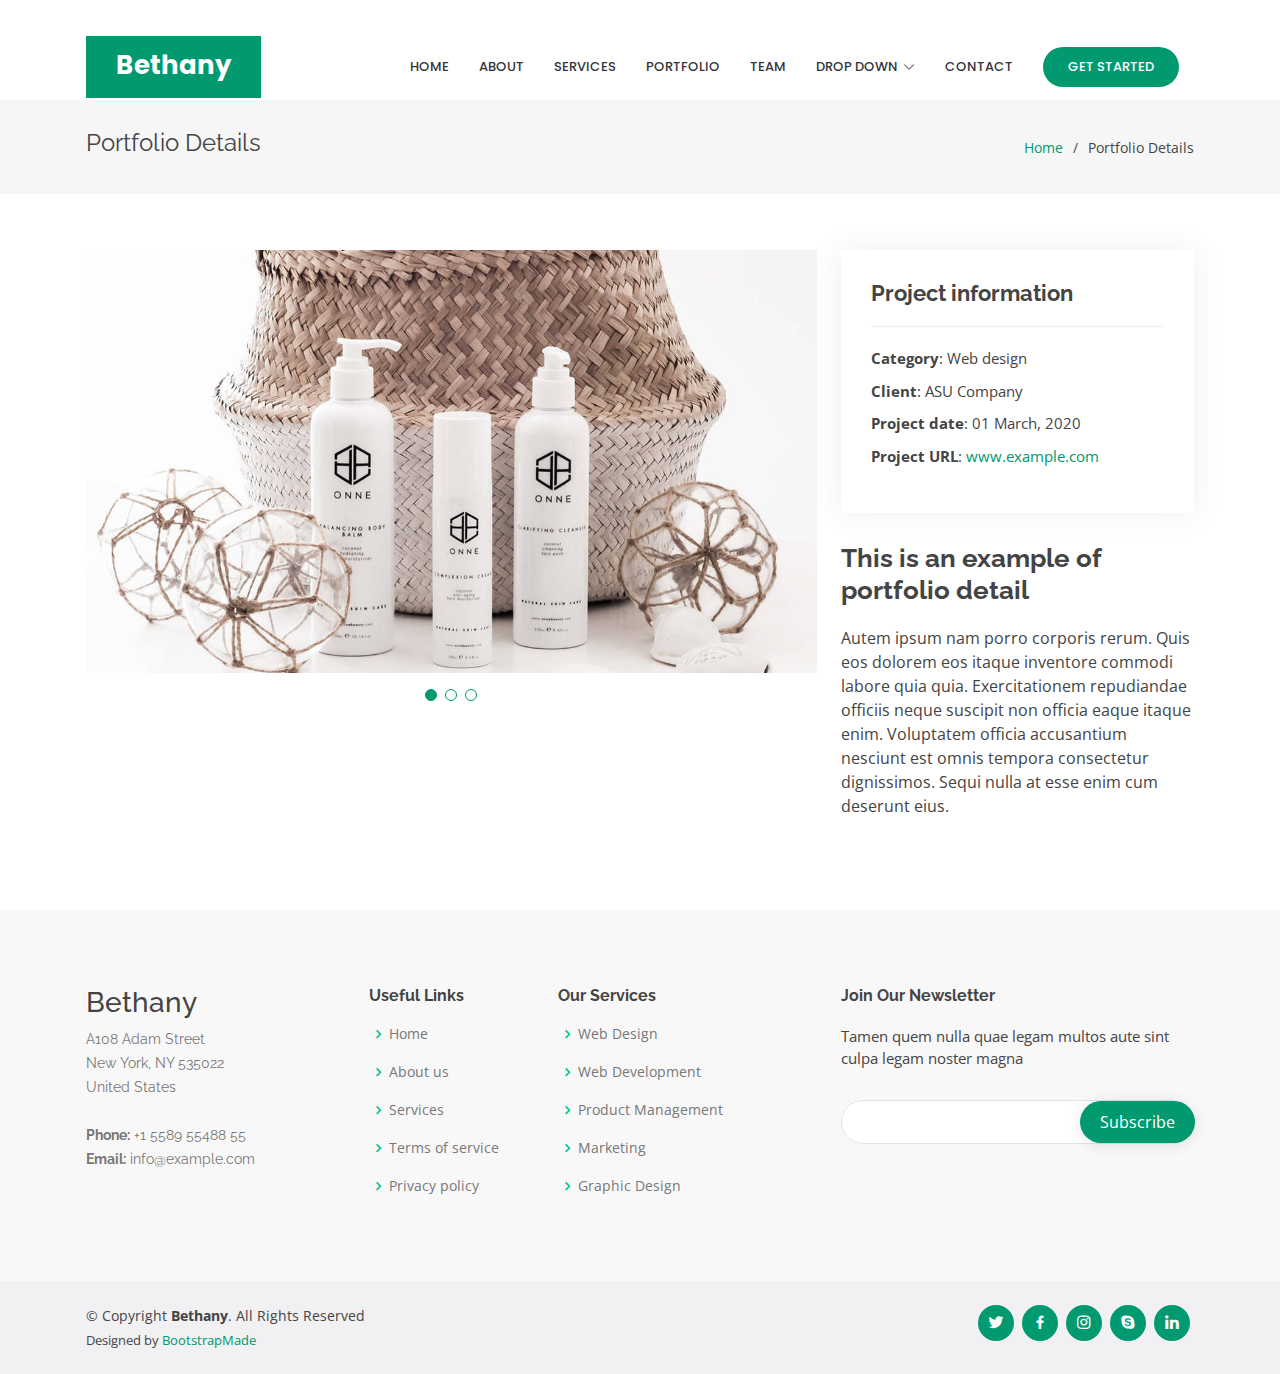
<file: portfolio-details.html>
<!DOCTYPE html>
<html lang="en">

<head>
  <meta charset="utf-8">
  <meta content="width=device-width, initial-scale=1.0" name="viewport">

  <title>Portfolio Details - Bethany Bootstrap Template</title>
  <meta content="" name="description">
  <meta content="" name="keywords">

  <!-- Favicons -->
  <link href="assets/img/favicon.png" rel="icon">
  <link href="assets/img/apple-touch-icon.png" rel="apple-touch-icon">

  <!-- Google Fonts -->
  <link href="https://fonts.googleapis.com/css?family=Open+Sans:300,300i,400,400i,600,600i,700,700i|Raleway:300,300i,400,400i,500,500i,600,600i,700,700i|Poppins:300,300i,400,400i,500,500i,600,600i,700,700i" rel="stylesheet">

  <!-- Vendor CSS Files -->
  <link href="assets/vendor/aos/aos.css" rel="stylesheet">
  <link href="assets/vendor/bootstrap/css/bootstrap.min.css" rel="stylesheet">
  <link href="assets/vendor/bootstrap-icons/bootstrap-icons.css" rel="stylesheet">
  <link href="assets/vendor/boxicons/css/boxicons.min.css" rel="stylesheet">
  <link href="assets/vendor/glightbox/css/glightbox.min.css" rel="stylesheet">
  <link href="assets/vendor/remixicon/remixicon.css" rel="stylesheet">
  <link href="assets/vendor/swiper/swiper-bundle.min.css" rel="stylesheet">

  <!-- Template Main CSS File -->
  <link href="assets/css/style.css" rel="stylesheet">

  <!-- =======================================================
  * Template Name: Bethany - v4.7.0
  * Template URL: https://bootstrapmade.com/bethany-free-onepage-bootstrap-theme/
  * Author: BootstrapMade.com
  * License: https://bootstrapmade.com/license/
  ======================================================== -->
</head>

<body>

  <!-- ======= Header ======= -->
  <header id="header" class="fixed-top d-flex align-items-center">
    <div class="container">
      <div class="header-container d-flex align-items-center justify-content-between">
        <div class="logo">
          <h1 class="text-light"><a href="index.html"><span>Bethany</span></a></h1>
          <!-- Uncomment below if you prefer to use an image logo -->
          <!-- <a href="index.html"><img src="assets/img/logo.png" alt="" class="img-fluid"></a>-->
        </div>

        <nav id="navbar" class="navbar">
          <ul>
            <li><a class="nav-link scrollto " href="#hero">Home</a></li>
            <li><a class="nav-link scrollto" href="#about">About</a></li>
            <li><a class="nav-link scrollto" href="#services">Services</a></li>
            <li><a class="nav-link scrollto " href="#portfolio">Portfolio</a></li>
            <li><a class="nav-link scrollto" href="#team">Team</a></li>
            <li class="dropdown"><a href="#"><span>Drop Down</span> <i class="bi bi-chevron-down"></i></a>
              <ul>
                <li><a href="#">Drop Down 1</a></li>
                <li class="dropdown"><a href="#"><span>Deep Drop Down</span> <i class="bi bi-chevron-right"></i></a>
                  <ul>
                    <li><a href="#">Deep Drop Down 1</a></li>
                    <li><a href="#">Deep Drop Down 2</a></li>
                    <li><a href="#">Deep Drop Down 3</a></li>
                    <li><a href="#">Deep Drop Down 4</a></li>
                    <li><a href="#">Deep Drop Down 5</a></li>
                  </ul>
                </li>
                <li><a href="#">Drop Down 2</a></li>
                <li><a href="#">Drop Down 3</a></li>
                <li><a href="#">Drop Down 4</a></li>
              </ul>
            </li>
            <li><a class="nav-link scrollto" href="#contact">Contact</a></li>
            <li><a class="getstarted scrollto" href="#about">Get Started</a></li>
          </ul>
          <i class="bi bi-list mobile-nav-toggle"></i>
        </nav><!-- .navbar -->

      </div><!-- End Header Container -->
    </div>
  </header><!-- End Header -->

  <main id="main">

    <!-- ======= Breadcrumbs ======= -->
    <section id="breadcrumbs" class="breadcrumbs">
      <div class="container">

        <div class="d-flex justify-content-between align-items-center">
          <h2>Portfolio Details</h2>
          <ol>
            <li><a href="index.html">Home</a></li>
            <li>Portfolio Details</li>
          </ol>
        </div>

      </div>
    </section><!-- End Breadcrumbs -->

    <!-- ======= Portfolio Details Section ======= -->
    <section id="portfolio-details" class="portfolio-details">
      <div class="container">

        <div class="row gy-4">

          <div class="col-lg-8">
            <div class="portfolio-details-slider swiper">
              <div class="swiper-wrapper align-items-center">

                <div class="swiper-slide">
                  <img src="assets/img/portfolio/portfolio-details-1.jpg" alt="">
                </div>

                <div class="swiper-slide">
                  <img src="assets/img/portfolio/portfolio-details-2.jpg" alt="">
                </div>

                <div class="swiper-slide">
                  <img src="assets/img/portfolio/portfolio-details-3.jpg" alt="">
                </div>

              </div>
              <div class="swiper-pagination"></div>
            </div>
          </div>

          <div class="col-lg-4">
            <div class="portfolio-info">
              <h3>Project information</h3>
              <ul>
                <li><strong>Category</strong>: Web design</li>
                <li><strong>Client</strong>: ASU Company</li>
                <li><strong>Project date</strong>: 01 March, 2020</li>
                <li><strong>Project URL</strong>: <a href="#">www.example.com</a></li>
              </ul>
            </div>
            <div class="portfolio-description">
              <h2>This is an example of portfolio detail</h2>
              <p>
                Autem ipsum nam porro corporis rerum. Quis eos dolorem eos itaque inventore commodi labore quia quia. Exercitationem repudiandae officiis neque suscipit non officia eaque itaque enim. Voluptatem officia accusantium nesciunt est omnis tempora consectetur dignissimos. Sequi nulla at esse enim cum deserunt eius.
              </p>
            </div>
          </div>

        </div>

      </div>
    </section><!-- End Portfolio Details Section -->

  </main><!-- End #main -->

  <!-- ======= Footer ======= -->
  <footer id="footer">

    <div class="footer-top">
      <div class="container">
        <div class="row">

          <div class="col-lg-3 col-md-6 footer-contact">
            <h3>Bethany</h3>
            <p>
              A108 Adam Street <br>
              New York, NY 535022<br>
              United States <br><br>
              <strong>Phone:</strong> +1 5589 55488 55<br>
              <strong>Email:</strong> info@example.com<br>
            </p>
          </div>

          <div class="col-lg-2 col-md-6 footer-links">
            <h4>Useful Links</h4>
            <ul>
              <li><i class="bx bx-chevron-right"></i> <a href="#">Home</a></li>
              <li><i class="bx bx-chevron-right"></i> <a href="#">About us</a></li>
              <li><i class="bx bx-chevron-right"></i> <a href="#">Services</a></li>
              <li><i class="bx bx-chevron-right"></i> <a href="#">Terms of service</a></li>
              <li><i class="bx bx-chevron-right"></i> <a href="#">Privacy policy</a></li>
            </ul>
          </div>

          <div class="col-lg-3 col-md-6 footer-links">
            <h4>Our Services</h4>
            <ul>
              <li><i class="bx bx-chevron-right"></i> <a href="#">Web Design</a></li>
              <li><i class="bx bx-chevron-right"></i> <a href="#">Web Development</a></li>
              <li><i class="bx bx-chevron-right"></i> <a href="#">Product Management</a></li>
              <li><i class="bx bx-chevron-right"></i> <a href="#">Marketing</a></li>
              <li><i class="bx bx-chevron-right"></i> <a href="#">Graphic Design</a></li>
            </ul>
          </div>

          <div class="col-lg-4 col-md-6 footer-newsletter">
            <h4>Join Our Newsletter</h4>
            <p>Tamen quem nulla quae legam multos aute sint culpa legam noster magna</p>
            <form action="" method="post">
              <input type="email" name="email"><input type="submit" value="Subscribe">
            </form>
          </div>

        </div>
      </div>
    </div>

    <div class="container d-md-flex py-4">

      <div class="me-md-auto text-center text-md-start">
        <div class="copyright">
          &copy; Copyright <strong><span>Bethany</span></strong>. All Rights Reserved
        </div>
        <div class="credits">
          <!-- All the links in the footer should remain intact. -->
          <!-- You can delete the links only if you purchased the pro version. -->
          <!-- Licensing information: https://bootstrapmade.com/license/ -->
          <!-- Purchase the pro version with working PHP/AJAX contact form: https://bootstrapmade.com/bethany-free-onepage-bootstrap-theme/ -->
          Designed by <a href="https://bootstrapmade.com/">BootstrapMade</a>
        </div>
      </div>
      <div class="social-links text-center text-md-right pt-3 pt-md-0">
        <a href="#" class="twitter"><i class="bx bxl-twitter"></i></a>
        <a href="#" class="facebook"><i class="bx bxl-facebook"></i></a>
        <a href="#" class="instagram"><i class="bx bxl-instagram"></i></a>
        <a href="#" class="google-plus"><i class="bx bxl-skype"></i></a>
        <a href="#" class="linkedin"><i class="bx bxl-linkedin"></i></a>
      </div>
    </div>
  </footer><!-- End Footer -->

  <a href="#" class="back-to-top d-flex align-items-center justify-content-center"><i class="bi bi-arrow-up-short"></i></a>

  <!-- Vendor JS Files -->
  <script src="assets/vendor/purecounter/purecounter.js"></script>
  <script src="assets/vendor/aos/aos.js"></script>
  <script src="assets/vendor/bootstrap/js/bootstrap.bundle.min.js"></script>
  <script src="assets/vendor/glightbox/js/glightbox.min.js"></script>
  <script src="assets/vendor/isotope-layout/isotope.pkgd.min.js"></script>
  <script src="assets/vendor/swiper/swiper-bundle.min.js"></script>
  <script src="assets/vendor/php-email-form/validate.js"></script>

  <!-- Template Main JS File -->
  <script src="assets/js/main.js"></script>

</body>

</html>
</file>
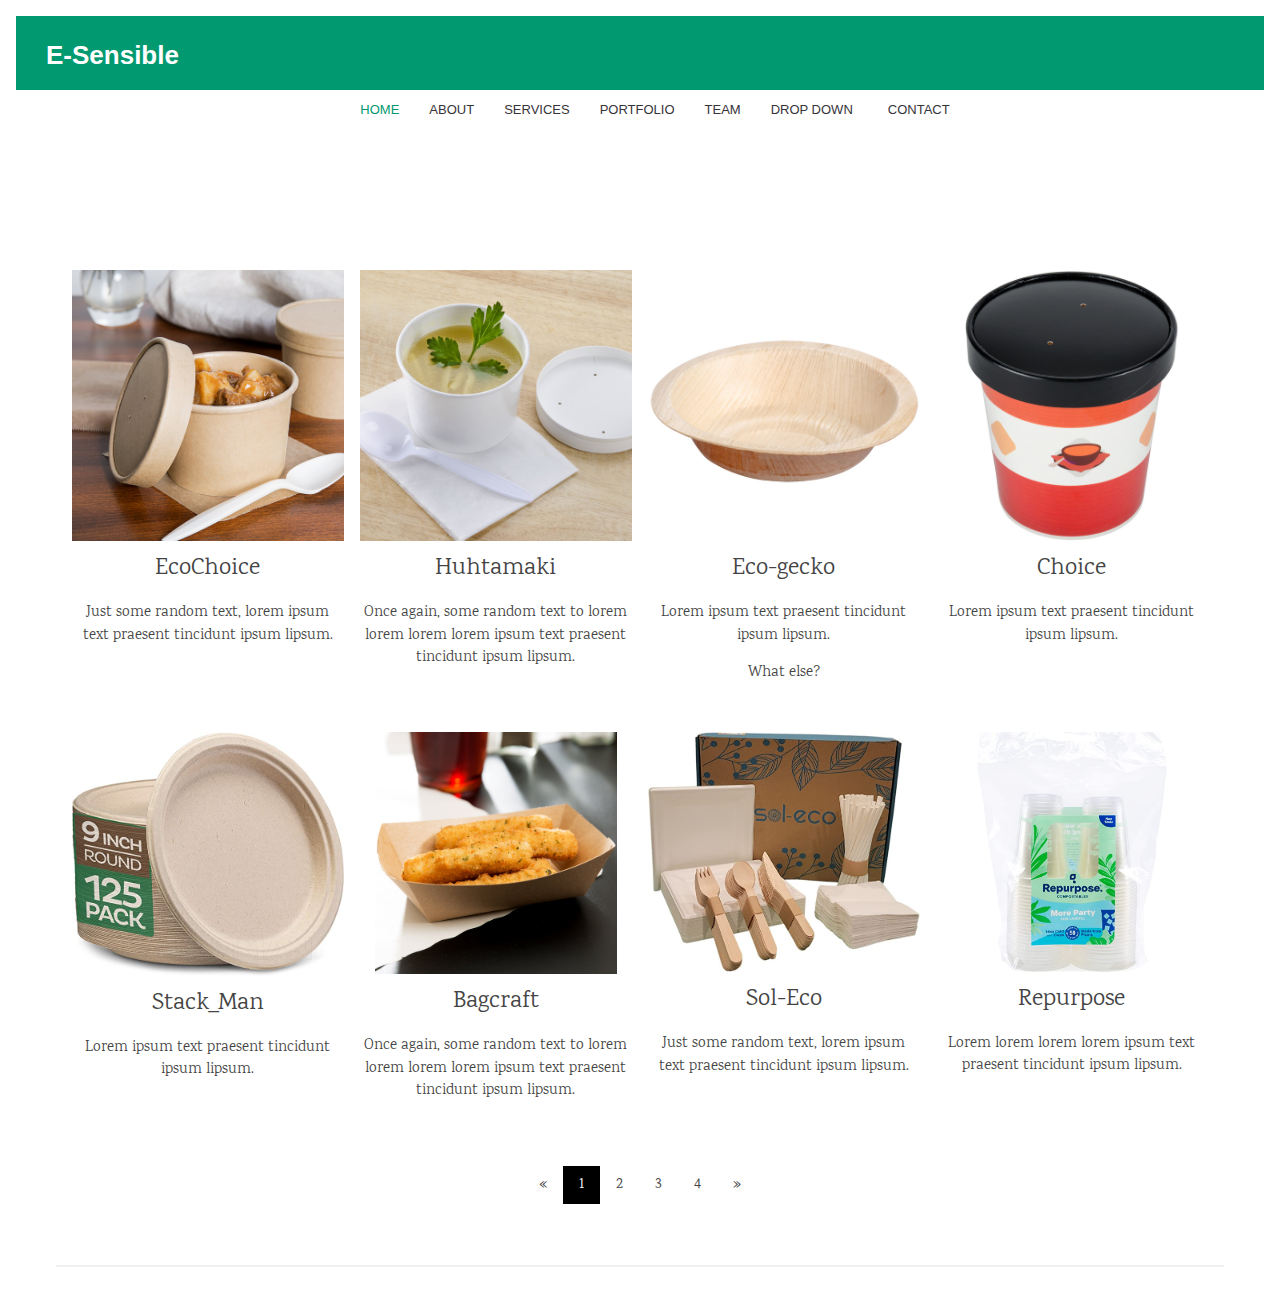
<file: restaurant.html>
<!DOCTYPE html>
<html>
<head>
    <title>W3.CSS Template</title>
    <meta charset="UTF-8">
    <meta name="viewport" content="width=device-width, initial-scale=1">
    <link rel="stylesheet" href="https://www.w3schools.com/w3css/4/w3.css">
    <link rel="stylesheet" href="https://fonts.googleapis.com/css?family=Karma">
    <link href="assets/css/style.css" rel="stylesheet">
    <style>
body,h1,h2,h3,h4,h5,h6 {font-family: "Karma", sans-serif}
.w3-bar-block .w3-bar-item {padding:20px}
</style>
</head>
<body>

<!-- Sidebar (hidden by default) -->
<nav class="w3-sidebar w3-bar-block w3-card w3-top w3-xlarge w3-animate-left" style="display:none;z-index:2;width:40%;min-width:300px" id="mySidebar">
    <a href="javascript:void(0)" onclick="w3_close()"
       class="w3-bar-item w3-button">Close Menu</a>
    <a href="#food" onclick="w3_close()" class="w3-bar-item w3-button">Food</a>
    <a href="#about" onclick="w3_close()" class="w3-bar-item w3-button">About</a>
</nav>

<!-- ======= Header ======= -->
<header id="header" class="fixed-top d-flex align-items-center">
    <div class="container">
        <div class="header-container d-flex align-items-center justify-content-between">
            <div class="logo">
                <h1 class="text-light"><a href="index.html"><span>E-Sensible</span></a></h1>
                <!-- Uncomment below if you prefer to use an image logo -->
                <!-- <a href="index.html"><img src="assets/img/logo.png" alt="" class="img-fluid"></a>-->
            </div>

            <nav id="navbar" class="navbar">
                <ul class="toolbar">
                    <li><a class="nav-link scrollto active" href="#hero">Home</a></li>
                    <li><a class="nav-link scrollto" href="#about">About</a></li>
                    <li><a class="nav-link scrollto" href="#services">Services</a></li>
                    <li><a class="nav-link scrollto " href="#portfolio">Portfolio</a></li>
                    <li><a class="nav-link scrollto" href="#team">Team</a></li>
                    <li class="dropdown"><a href="#"><span>Drop Down</span> <i class="bi bi-chevron-down"></i></a>
                        <ul>
                            <li><a href="#">Drop Down 1</a></li>
                            <li class="dropdown"><a href="#"><span>Deep Drop Down</span> <i class="bi bi-chevron-right"></i></a>
                                <ul>
                                    <li><a href="#">Deep Drop Down 1</a></li>
                                    <li><a href="#">Deep Drop Down 2</a></li>
                                    <li><a href="#">Deep Drop Down 3</a></li>
                                    <li><a href="#">Deep Drop Down 4</a></li>
                                    <li><a href="#">Deep Drop Down 5</a></li>
                                </ul>
                            </li>
                            <li><a href="#">Drop Down 2</a></li>
                            <li><a href="#">Drop Down 3</a></li>
                            <li><a href="#">Drop Down 4</a></li>
                        </ul>
                    </li>
                    <li><a class="nav-link scrollto" href="#contact">Contact</a></li>

                </ul>
                <i class="bi bi-list mobile-nav-toggle"></i>
            </nav><!-- .navbar -->

        </div><!-- End Header Container -->
    </div>
</header><!-- End Header -->

<!-- !PAGE CONTENT! -->
<div class="w3-main w3-content w3-padding" style="max-width:1200px;margin-top:100px">

    <!-- First Photo Grid-->
    <div class="w3-row-padding w3-padding-16 w3-center" id="food">
        <div class="w3-quarter">
            <!-- Cickable image, should be done for the others too, but for later. -->
            <a href="get_started.html">
                <img src="assets/img/restaurant_side/ecochoice_cup.jpg" alt="Sandwich" style="width:100%">
            </a>
            <h3> EcoChoice </h3>
            <p>Just some random text, lorem ipsum text praesent tincidunt ipsum lipsum.</p>
        </div>
        <div class="w3-quarter">
            <img src="assets/img/restaurant_side/Huhtamaki.jpg" alt="Steak" style="width:100%">
            <h3> Huhtamaki </h3>
            <p>Once again, some random text to lorem lorem lorem lorem ipsum text praesent tincidunt ipsum lipsum.</p>
        </div>
        <div class="w3-quarter">
            <img src="assets/img/restaurant_side/Eco-gecko.jpg" alt="Cherries" style="width:100%">
            <h3> Eco-gecko </h3>
            <p>Lorem ipsum text praesent tincidunt ipsum lipsum.</p>
            <p>What else?</p>
        </div>
        <div class="w3-quarter">
            <img src="assets/img/restaurant_side/Choice.jpg" alt="Pasta and Wine" style="width:100%">
            <h3> Choice </h3>
            <p>Lorem ipsum text praesent tincidunt ipsum lipsum.</p>
        </div>
    </div>

    <!-- Second Photo Grid-->
    <div class="w3-row-padding w3-padding-16 w3-center">
        <div class="w3-quarter">
            <img src="assets/img/restaurant_side/Stack_Man.jpg" alt="Popsicle" style="width:100%">
            <h3> Stack_Man </h3>
            <p>Lorem ipsum text praesent tincidunt ipsum lipsum.</p>
        </div>
        <div class="w3-quarter">
            <img src="assets/img/restaurant_side/Bagcraft.jpg" alt="Salmon" style="width:89%">
            <h3> Bagcraft </h3>
            <p>Once again, some random text to lorem lorem lorem lorem ipsum text praesent tincidunt ipsum lipsum.</p>
        </div>
        <div class="w3-quarter">
            <img src="assets/img/restaurant_side/sol_eco.jpg" alt="Sandwich" style="width:100%">
            <h3> Sol-Eco </h3>
            <p>Just some random text, lorem ipsum text praesent tincidunt ipsum lipsum.</p>
        </div>
        <div class="w3-quarter">
            <img src="assets/img/restaurant_side/Repurpose.jpg" alt="Croissant" style="width:70%">
            <h3> Repurpose </h3>
            <p>Lorem lorem lorem lorem ipsum text praesent tincidunt ipsum lipsum.</p>
        </div>
    </div>

    <!-- Pagination -->
    <div class="w3-center w3-padding-32">
        <div class="w3-bar">
            <a href="#" class="w3-bar-item w3-button w3-hover-black">«</a>
            <a href="#" class="w3-bar-item w3-black w3-button">1</a>
            <a href="#" class="w3-bar-item w3-button w3-hover-black">2</a>
            <a href="#" class="w3-bar-item w3-button w3-hover-black">3</a>
            <a href="#" class="w3-bar-item w3-button w3-hover-black">4</a>
            <a href="#" class="w3-bar-item w3-button w3-hover-black">»</a>
        </div>
    </div>

    <hr id="about">


    <!-- End page content -->
</div>

<script>
// Script to open and close sidebar
function w3_open() {
  document.getElementById("mySidebar").style.display = "block";
}

function w3_close() {
  document.getElementById("mySidebar").style.display = "none";
}
</script>

</body>
</html>
</file>
<file: ample-admin-lite-master/ample-admin-lite-master/html/plugins/bower_components/chartist-plugin-tooltips/dist/chartist-plugin-tooltip.css>
.chartist-tooltip {
  position: absolute;
  display: inline-block;
  opacity: 0;
  min-width: 5em;
  padding: .5em;
  background: #F4C63D;
  color: #453D3F;
  font-family: Oxygen,Helvetica,Arial,sans-serif;
  font-weight: 700;
  text-align: center;
  pointer-events: none;
  z-index: 1;
  -webkit-transition: opacity .2s linear;
  -moz-transition: opacity .2s linear;
  -o-transition: opacity .2s linear;
  transition: opacity .2s linear; }
  .chartist-tooltip:before {
    content: "";
    position: absolute;
    top: 100%;
    left: 50%;
    width: 0;
    height: 0;
    margin-left: -15px;
    border: 15px solid transparent;
    border-top-color: #F4C63D; }
  .chartist-tooltip.tooltip-show {
    opacity: 1; }

.ct-area, .ct-line {
  pointer-events: none; }

/*# sourceMappingURL=chartist-plugin-tooltip.css.map */
</file>
<file: manufacturer_or_admin/ample-admin-lite-master/html/plugins/bower_components/chartist-plugin-tooltips/dist/chartist-plugin-tooltip.css>
.chartist-tooltip {
  position: absolute;
  display: inline-block;
  opacity: 0;
  min-width: 5em;
  padding: .5em;
  background: #F4C63D;
  color: #453D3F;
  font-family: Oxygen,Helvetica,Arial,sans-serif;
  font-weight: 700;
  text-align: center;
  pointer-events: none;
  z-index: 1;
  -webkit-transition: opacity .2s linear;
  -moz-transition: opacity .2s linear;
  -o-transition: opacity .2s linear;
  transition: opacity .2s linear; }
  .chartist-tooltip:before {
    content: "";
    position: absolute;
    top: 100%;
    left: 50%;
    width: 0;
    height: 0;
    margin-left: -15px;
    border: 15px solid transparent;
    border-top-color: #F4C63D; }
  .chartist-tooltip.tooltip-show {
    opacity: 1; }

.ct-area, .ct-line {
  pointer-events: none; }

/*# sourceMappingURL=chartist-plugin-tooltip.css.map */
</file>
<file: forms/ample-admin-lite-master/ample-admin-lite-master/html/plugins/bower_components/chartist-plugin-tooltips/dist/chartist-plugin-tooltip.css>
.chartist-tooltip {
  position: absolute;
  display: inline-block;
  opacity: 0;
  min-width: 5em;
  padding: .5em;
  background: #F4C63D;
  color: #453D3F;
  font-family: Oxygen,Helvetica,Arial,sans-serif;
  font-weight: 700;
  text-align: center;
  pointer-events: none;
  z-index: 1;
  -webkit-transition: opacity .2s linear;
  -moz-transition: opacity .2s linear;
  -o-transition: opacity .2s linear;
  transition: opacity .2s linear; }
  .chartist-tooltip:before {
    content: "";
    position: absolute;
    top: 100%;
    left: 50%;
    width: 0;
    height: 0;
    margin-left: -15px;
    border: 15px solid transparent;
    border-top-color: #F4C63D; }
  .chartist-tooltip.tooltip-show {
    opacity: 1; }

.ct-area, .ct-line {
  pointer-events: none; }

/*# sourceMappingURL=chartist-plugin-tooltip.css.map */
</file>
<file: assets/css/get_started.css>
* {box-sizing: border-box}

/* Full-width input fields */
  input[type=text], input[type=password] {
  width: 100%;
  padding: 15px;
  margin: 5px 0 22px 0;
  display: inline-block;
  border: none;
  background: #f1f1f1;
}

input[type=text]:focus, input[type=password]:focus {
  background-color: #ddd;
  outline: none;
}

hr {
  border: 1px solid #f1f1f1;
  margin-bottom: 25px;
}

/* Set a style for all buttons */
button {
  background-color: #04AA6D;
  color: white;
  padding: 14px 20px;
  margin: 8px 0;
  border: none;
  cursor: pointer;
  width: 100%;
  opacity: 0.9;
}

button:hover {
  opacity:1;
}

/* Extra styles for the cancel button */
.cancelbtn {
  padding: 14px 20px;
  background-color: #f44336;
}

/* Float cancel and signup buttons and add an equal width */
.cancelbtn, .signupbtn {
  float: left;
  width: 50%;
}

/* Add padding to container elements */
.container {
  padding: 16px;
}

/* Clear floats */
.clearfix::after {
  content: "";
  clear: both;
  display: table;
}

/* Change styles for cancel button and signup button on extra small screens */
@media screen and (max-width: 300px) {
  .cancelbtn, .signupbtn {
    width: 100%;
  }
}

#business {
    width:50%;
}

.choose {
    font-weight: bold;
}



.page {
    display: flex;
    flex-direction: column;
    align-items: center;
    justify-content: center;
    height: 80vh;
    gap: 50px;

}

.content {
    display: flex;
    align-items: center;
    justify-content: center;
    gap: 15px;
}

.choose {
    font-size: 30px;
}
</file>
<file: assets/css/ecochoice.css>
/* Basic Styling */
html, body {
  height: 100%;
  width: 100%;
  margin: 0;
  font-family: 'Roboto', sans-serif;
}

.containers {
  max-width: 1200px;
  margin: 0 auto;
  padding: 15px;
  display: flex;
}

/* Columns */
.left-column {
  width: 65%;
  position: relative;
}

.right-column {
  width: 35%;
  margin-top: 0px;
}

/* Left Column */
.left-column img {
  width: 100%;
  position: absolute;
  left: 0;
  top: 0;
  opacity: 0;
  transition: all 0.3s ease;
}

.left-column img.active {
  opacity: 1;
}

/* Product Description */
.product-description {
  border-bottom: 1px solid #E1E8EE;
  margin-bottom: 20px;
}
.product-description span {
  font-size: 12px;
  color: #358ED7;
  letter-spacing: 1px;
  text-transform: uppercase;
  text-decoration: none;
}
.product-description h1 {
  font-weight: 300;
  font-size: 52px;
  color: #43484D;
  letter-spacing: -2px;
}
.product-description p {
  font-size: 16px;
  font-weight: 300;
  color: #86939E;
  line-height: 24px;
}

/* Product Color */
.product-color {
  margin-bottom: 30px;
}

.color-choose div {
  display: inline-block;
}

.color-choose input[type=&amp;quot;radio&amp;quot;] {
  display: none;
}

.color-choose input[type=&amp;quot;radio&amp;quot;] + label span {
  display: inline-block;
  width: 40px;
  height: 40px;
  margin: -1px 4px 0 0;
  vertical-align: middle;
  cursor: pointer;
  border-radius: 50%;
}

.color-choose input[type=&amp;quot;radio&amp;quot;] + label span {
  border: 2px solid #FFFFFF;
  box-shadow: 0 1px 3px 0 rgba(0,0,0,0.33);
}

.color-choose input[type=&amp;quot;radio&amp;quot;]#red + label span {
  background-color: #C91524;
}
.color-choose input[type=&amp;quot;radio&amp;quot;]#blue + label span {
  background-color: #314780;
}
.color-choose input[type=&amp;quot;radio&amp;quot;]#black + label span {
  background-color: #323232;
}

.color-choose input[type=&amp;quot;radio&amp;quot;]:checked + label span {
  background-image: url(images/check-icn.svg);
  background-repeat: no-repeat;
  background-position: center;
}

/* Cable Configuration */
.cable-choose {
  margin-bottom: 20px;
}

.cable-choose button {
  border: 2px solid #E1E8EE;
  border-radius: 6px;
  padding: 13px 20px;
  font-size: 14px;
  color: #5E6977;
  background-color: #fff;
  cursor: pointer;
  transition: all .5s;
}

.cable-choose button:hover,
.cable-choose button:active,
.cable-choose button:focus {
  border: 2px solid #86939E;
  outline: none;
}

.cable-config {
  border-bottom: 1px solid #E1E8EE;
  margin-bottom: 20px;
}

.cable-config a {
  color: #358ED7;
  text-decoration: none;
  font-size: 12px;
  position: relative;
  margin: 10px 0;
  display: inline-block;
}
.cable-config a:before {
  content: &amp;quot;?&amp;quot;;
  height: 15px;
  width: 15px;
  border-radius: 50%;
  border: 2px solid rgba(53, 142, 215, 0.5);
  display: inline-block;
  text-align: center;
  line-height: 16px;
  opacity: 0.5;
  margin-right: 5px;
}

/* Product Price */
.product-price {
  display: flex;
  align-items: center;
}

.product-price span {
  font-size: 26px;
  font-weight: 300;
  color: #43474D;
  margin-right: 20px;
}

.cart-btn {
  display: inline-block;
  background-color: #7DC855;
  border-radius: 6px;
  font-size: 16px;
  color: #FFFFFF;
  text-decoration: none;
  padding: 12px 30px;
  transition: all .5s;
}
.cart-btn:hover {
  background-color: #64af3d;
}

/* Responsive */
@media (max-width: 940px) {
  .containers {
    flex-direction: column;
    margin-top: 60px;
  }

  .left-column,
  .right-column {
    width: 100%;
  }

  .left-column img {
    width: 300px;
    right: 0;
    top: -65px;
    left: initial;
  }
}

@media (max-width: 535px) {
  .left-column img {
    width: 220px;
    top: -85px;
  }
}
</file>
<file: assets/css/style.css>
/**
* Template Name: Bethany - v4.7.0
* Template URL: https://bootstrapmade.com/bethany-free-onepage-bootstrap-theme/
* Author: BootstrapMade.com
* License: https://bootstrapmade.com/license/
*/

/*--------------------------------------------------------------
# General
--------------------------------------------------------------*/
body {
  font-family: "Open Sans", sans-serif;
  color: #444444;
}

a {
  color: #009970;
  text-decoration: none;
}

a:hover {
  color: #00cc95;
  text-decoration: none;
}

h1, h2, h3, h4, h5, h6 {
  font-family: "Raleway", sans-serif;
}

/*--------------------------------------------------------------
# Back to top button
--------------------------------------------------------------*/
.back-to-top {
  position: fixed;
  visibility: hidden;
  opacity: 0;
  right: 15px;
  bottom: 15px;
  z-index: 996;
  background: #009970;
  width: 40px;
  height: 40px;
  border-radius: 50px;
  transition: all 0.4s;
}
.back-to-top i {
  font-size: 28px;
  color: #fff;
  line-height: 0;
}
.back-to-top:hover {
  background: #00c28e;
  color: #fff;
}
.back-to-top.active {
  visibility: visible;
  opacity: 1;
}

/*--------------------------------------------------------------
# Disable AOS delay on mobile
--------------------------------------------------------------*/
@media screen and (max-width: 768px) {
  [data-aos-delay] {
    transition-delay: 0 !important;
  }
}
/*--------------------------------------------------------------
# Header
--------------------------------------------------------------*/
#header {
  transition: all 0.5s;
  z-index: 997;
  transition: all 0.5s;
  top: 20px;
}
#header .header-container {
  background: #fff;
}
#header.header-scrolled {
  background: #fff;
  box-shadow: 0px 2px 15px rgba(0, 0, 0, 0.1);
  top: 0;
}
#header .logo {
  overflow: hidden;
  padding: 16px 30px 12px 30px;
  background: #009970;
}
#header .logo h1 {
  font-size: 26px;
  padding: 0;
  line-height: 1;
  font-weight: 700;
  font-family: "Poppins", sans-serif;
}
#header .logo h1 a, #header .logo h1 a:hover {
  color: #fff;
  text-decoration: none;
}
#header .logo img {
  padding: 0;
  margin: 0;
  max-height: 40px;
}
@media (max-width: 992px) {
  #header {
    box-shadow: 0px 2px 15px rgba(0, 0, 0, 0.1);
    top: 0;
    background: #009970;
  }
  #header.header-scrolled, #header .header-container {
    background: #009970;
  }
  #header .logo {
    padding-left: 0;
  }
  #header .logo h1 {
    font-size: 24px;
  }
}

/*--------------------------------------------------------------
# Navigation Menu
--------------------------------------------------------------*/
/**
* Desktop Navigation 
*/
.navbar {
  padding: 0;
}
.navbar ul {
  margin: 0;
  padding: 0;
  display: flex;
  list-style: none;
  align-items: center;
}
.navbar li {
  position: relative;
}
.navbar a, .navbar a:focus {
  display: flex;
  align-items: center;
  justify-content: space-between;
  padding: 10px 0 10px 30px;
  color: #36343a;
  transition: 0.3s;
  font-size: 13px;
  font-weight: 500;
  text-transform: uppercase;
  font-family: "Poppins", sans-serif;
  white-space: nowrap;
  transition: 0.3s;
}
.navbar a i, .navbar a:focus i {
  font-size: 12px;
  line-height: 0;
  margin-left: 5px;
}
.navbar a:hover, .navbar .active, .navbar .active:focus, .navbar li:hover > a {
  color: #009970;
}
.navbar .getstarted, .navbar .getstarted:focus {
  background: #009970;
  padding: 10px 25px;
  margin-left: 30px;
  margin-right: 15px;
  border-radius: 50px;
  color: #fff;
}
.navbar .getstarted:hover, .navbar .getstarted:focus:hover {
  color: #fff;
  background: #00b383;
}
.navbar .dropdown ul {
  display: block;
  position: absolute;
  left: 14px;
  top: calc(100% + 30px);
  margin: 0;
  padding: 10px 0;
  z-index: 99;
  opacity: 0;
  visibility: hidden;
  background: #fff;
  box-shadow: 0px 0px 30px rgba(127, 137, 161, 0.25);
  transition: 0.3s;
}
.navbar .dropdown ul li {
  min-width: 200px;
}
.navbar .dropdown ul a {
  padding: 10px 20px;
  text-transform: none;
  font-weight: 500;
}
.navbar .dropdown ul a i {
  font-size: 12px;
}
.navbar .dropdown ul a:hover, .navbar .dropdown ul .active:hover, .navbar .dropdown ul li:hover > a {
  color: #009970;
}
.navbar .dropdown:hover > ul {
  opacity: 1;
  top: 100%;
  visibility: visible;
}
.navbar .dropdown .dropdown ul {
  top: 0;
  left: calc(100% - 30px);
  visibility: hidden;
}
.navbar .dropdown .dropdown:hover > ul {
  opacity: 1;
  top: 0;
  left: 100%;
  visibility: visible;
}
@media (max-width: 1366px) {
  .navbar .dropdown .dropdown ul {
    left: -90%;
  }
  .navbar .dropdown .dropdown:hover > ul {
    left: -100%;
  }
}

/**
* Mobile Navigation 
*/
.mobile-nav-toggle {
  color: #fff;
  font-size: 28px;
  cursor: pointer;
  display: none;
  line-height: 0;
  transition: 0.5s;
}

@media (max-width: 991px) {
  .mobile-nav-toggle {
    display: block;
  }

  .navbar ul {
    display: none;
  }
}
.navbar-mobile {
  position: fixed;
  overflow: hidden;
  top: 0;
  right: 0;
  left: 0;
  bottom: 0;
  background: rgba(29, 28, 31, 0.9);
  transition: 0.3s;
  z-index: 999;
}
.navbar-mobile .mobile-nav-toggle {
  position: absolute;
  top: 15px;
  right: 15px;
}
.navbar-mobile ul {
  display: block;
  position: absolute;
  top: 55px;
  right: 15px;
  bottom: 15px;
  left: 15px;
  padding: 10px 0;
  background-color: #fff;
  overflow-y: auto;
  transition: 0.3s;
}
.navbar-mobile a, .navbar-mobile a:focus {
  padding: 10px 20px;
  font-size: 15px;
  color: #36343a;
}
.navbar-mobile a:hover, .navbar-mobile .active, .navbar-mobile li:hover > a {
  color: #009970;
}
.navbar-mobile .getstarted, .navbar-mobile .getstarted:focus {
  margin: 15px;
}
.navbar-mobile .dropdown ul {
  position: static;
  display: none;
  margin: 10px 20px;
  padding: 10px 0;
  z-index: 99;
  opacity: 1;
  visibility: visible;
  background: #fff;
  box-shadow: 0px 0px 30px rgba(127, 137, 161, 0.25);
}
.navbar-mobile .dropdown ul li {
  min-width: 200px;
}
.navbar-mobile .dropdown ul a {
  padding: 10px 20px;
}
.navbar-mobile .dropdown ul a i {
  font-size: 12px;
}
.navbar-mobile .dropdown ul a:hover, .navbar-mobile .dropdown ul .active:hover, .navbar-mobile .dropdown ul li:hover > a {
  color: #009970;
}
.navbar-mobile .dropdown > .dropdown-active {
  display: block;
}

/*--------------------------------------------------------------
# Hero Section
--------------------------------------------------------------*/
#hero {
  width: 100%;
  height: 80vh;
  background: url("../img/hero-bg.jpg") center center;
  background-size: cover;
  position: relative;
}
#hero .container {
  padding-top: 80px;
}
#hero:before {
  content: "";
  background: rgba(0, 0, 0, 0.6);
  position: absolute;
  bottom: 0;
  top: 0;
  left: 0;
  right: 0;
}
#hero h1 {
  margin: 0 0 10px 0;
  font-size: 48px;
  font-weight: 700;
  line-height: 56px;
  color: #fff;
}
#hero h2 {
  color: #eee;
  margin-bottom: 40px;
  font-size: 15px;
  font-weight: 500;
  font-family: "Open Sans", sans-serif;
  letter-spacing: 0.5px;
  text-transform: uppercase;
}
#hero .btn-get-started {
  font-family: "Poppins", sans-serif;
  text-transform: uppercase;
  font-weight: 500;
  font-size: 14px;
  letter-spacing: 1px;
  display: inline-block;
  padding: 8px 28px;
  border-radius: 50px;
  transition: 0.5s;
  margin: 10px;
  border: 2px solid #fff;
  color: #fff;
}
#hero .btn-get-started:hover {
  background: #009970;
  border: 2px solid #009970;
}
@media (min-width: 1024px) {
  #hero {
    background-attachment: fixed;
  }
}
@media (max-width: 768px) {
  #hero {
    height: 100vh;
  }
  #hero .container {
    padding-top: 60px;
  }
  #hero h1 {
    font-size: 32px;
    line-height: 36px;
  }
}

/*--------------------------------------------------------------
# Sections General
--------------------------------------------------------------*/
section {
  padding: 60px 0;
  overflow: hidden;
}

.section-bg {
  background-color: #f6f6f7;
}

.section-title {
  padding-bottom: 30px;
}
.section-title h2 {
  font-size: 32px;
  font-weight: bold;
  text-transform: uppercase;
  margin-bottom: 20px;
  padding-bottom: 20px;
  position: relative;
}
.section-title h2::after {
  content: "";
  position: absolute;
  display: block;
  width: 50px;
  height: 3px;
  background: #009970;
  bottom: 0;
  left: 0;
}
.section-title p {
  margin-bottom: 0;
}

/*--------------------------------------------------------------
# Clients
--------------------------------------------------------------*/
.clients {
  background: #f6f6f7;
  text-align: center;
  padding: 5px 0;
}
.clients img {
  width: 40%;
  filter: grayscale(100);
  transition: all 0.4s ease-in-out;
  display: inline-block;
  padding: 15px 0;
}
.clients img:hover {
  filter: none;
  transform: scale(1.1);
}

/*--------------------------------------------------------------
# About
--------------------------------------------------------------*/
.about .content h2 {
  font-weight: 700;
  font-size: 48px;
  line-height: 60px;
  margin-bottom: 20px;
  text-transform: uppercase;
}
.about .content h3 {
  font-weight: 500;
  line-height: 32px;
  font-size: 24px;
}
.about .content ul {
  list-style: none;
  padding: 0;
}
.about .content ul li {
  padding: 10px 0 0 28px;
  position: relative;
}
.about .content ul i {
  left: 0;
  top: 7px;
  position: absolute;
  font-size: 20px;
  color: #009970;
}
.about .content p:last-child {
  margin-bottom: 0;
}

/*--------------------------------------------------------------
# Counts
--------------------------------------------------------------*/
.counts {
  background: #009970;
  padding: 40px 0 20px 0;
  color: #fff;
}
.counts .counters span {
  font-size: 36px;
  display: block;
  font-weight: 700;
}
.counts .counters p {
  padding: 0;
  margin: 0 0 20px 0;
  font-family: "Raleway", sans-serif;
  font-size: 15px;
  font-weight: 500;
}

/*--------------------------------------------------------------
# Why Us
--------------------------------------------------------------*/
.why-us .content {
  padding: 30px;
  background: #009970;
  border-radius: 4px;
  color: #fff;
}
.why-us .content h3 {
  font-weight: 700;
  font-size: 34px;
  margin-bottom: 30px;
}
.why-us .content p {
  margin-bottom: 30px;
}
.why-us .content .more-btn {
  display: inline-block;
  background: rgba(255, 255, 255, 0.1);
  padding: 6px 30px 8px 30px;
  color: #fff;
  border-radius: 50px;
  transition: all ease-in-out 0.4s;
}
.why-us .content .more-btn i {
  font-size: 14px;
}
.why-us .content .more-btn:hover {
  color: #009970;
  background: #fff;
}
.why-us .icon-boxes .icon-box {
  text-align: center;
  border-radius: 10px;
  background: #fff;
  box-shadow: 0px 2px 15px rgba(0, 0, 0, 0.1);
  padding: 40px 30px;
  width: 100%;
  transition: 0.3s;
}
.why-us .icon-boxes .icon-box i {
  font-size: 40px;
  color: #009970;
  margin-bottom: 30px;
}
.why-us .icon-boxes .icon-box h4 {
  font-size: 20px;
  font-weight: 700;
  margin: 0 0 30px 0;
}
.why-us .icon-boxes .icon-box p {
  font-size: 15px;
  color: #848484;
}
.why-us .icon-boxes .icon-box:hover {
  box-shadow: 0px 5px 25px rgba(0, 0, 0, 0.15);
}

/*--------------------------------------------------------------
# Cta
--------------------------------------------------------------*/
.cta {
  background: linear-gradient(rgba(2, 2, 2, 0.7), rgba(0, 0, 0, 0.7)), url("../img/cta-bg.jpg") fixed center center;
  background-size: cover;
  padding: 60px 0;
}
.cta h3 {
  color: #fff;
  font-size: 28px;
  font-weight: 700;
}
.cta p {
  color: #fff;
}
.cta .cta-btn {
  font-family: "Raleway", sans-serif;
  text-transform: uppercase;
  font-weight: 600;
  font-size: 15px;
  letter-spacing: 1px;
  display: inline-block;
  padding: 8px 28px;
  border-radius: 25px;
  transition: 0.5s;
  margin-top: 10px;
  border: 2px solid #fff;
  color: #fff;
}
.cta .cta-btn:hover {
  background: #009970;
  border: 2px solid #009970;
}

/*--------------------------------------------------------------
# Services
--------------------------------------------------------------*/
.services .icon-box {
  text-align: center;
  padding: 40px 20px;
  transition: all ease-in-out 0.3s;
  background: #fff;
}
.services .icon-box .icon {
  margin: 0 auto;
  width: 64px;
  height: 64px;
  border-radius: 50px;
  border: 1px solid #009970;
  display: flex;
  align-items: center;
  justify-content: center;
  margin-bottom: 20px;
  transition: ease-in-out 0.3s;
  color: #009970;
}
.services .icon-box .icon i {
  font-size: 28px;
}
.services .icon-box h4 {
  font-weight: 700;
  margin-bottom: 15px;
  font-size: 24px;
}
.services .icon-box h4 a {
  color: #36343a;
  transition: ease-in-out 0.3s;
}
.services .icon-box p {
  line-height: 24px;
  font-size: 14px;
  margin-bottom: 0;
}
.services .icon-box:hover {
  border-color: #fff;
  box-shadow: 0px 0 25px 0 rgba(0, 0, 0, 0.1);
}
.services .icon-box:hover h4 a {
  color: #009970;
}
.services .icon-box:hover .icon {
  color: #fff;
  background: #009970;
}

/*--------------------------------------------------------------
# Portfolio
--------------------------------------------------------------*/
.portfolio .portfolio-item {
  margin-bottom: 30px;
}
.portfolio #portfolio-flters {
  padding: 0;
  margin: 0 auto 20px auto;
  list-style: none;
  text-align: center;
}
.portfolio #portfolio-flters li {
  cursor: pointer;
  display: inline-block;
  padding: 8px 16px 8px 16px;
  font-size: 14px;
  font-weight: 500;
  line-height: 1;
  text-transform: uppercase;
  color: #444444;
  margin-bottom: 5px;
  transition: all 0.3s ease-in-out;
  border-radius: 50px;
  font-family: "Poppins", sans-serif;
}
.portfolio #portfolio-flters li:hover, .portfolio #portfolio-flters li.filter-active {
  color: #fff;
  background: #009970;
}
.portfolio #portfolio-flters li:last-child {
  margin-right: 0;
}
.portfolio .portfolio-wrap {
  transition: 0.3s;
  position: relative;
  overflow: hidden;
  z-index: 1;
  background: rgba(54, 52, 58, 0.6);
}
.portfolio .portfolio-wrap::before {
  content: "";
  background: rgba(54, 52, 58, 0.6);
  position: absolute;
  left: 0;
  right: 0;
  top: 0;
  bottom: 0;
  transition: all ease-in-out 0.3s;
  z-index: 2;
  opacity: 0;
}
.portfolio .portfolio-wrap img {
  transition: all ease-in-out 0.3s;
}
.portfolio .portfolio-wrap .portfolio-info {
  opacity: 0;
  position: absolute;
  top: 0;
  left: 0;
  right: 0;
  bottom: 0;
  z-index: 3;
  transition: all ease-in-out 0.3s;
  display: flex;
  flex-direction: column;
  justify-content: flex-end;
  align-items: center;
  padding: 20px;
}
.portfolio .portfolio-wrap .portfolio-info h4 {
  font-size: 20px;
  color: #fff;
  font-weight: 600;
}
.portfolio .portfolio-wrap .portfolio-info p {
  color: rgba(255, 255, 255, 0.7);
  font-size: 14px;
  text-transform: uppercase;
  padding: 0;
  margin: 0;
  font-style: italic;
}
.portfolio .portfolio-wrap .portfolio-links {
  text-align: center;
  z-index: 4;
}
.portfolio .portfolio-wrap .portfolio-links a {
  color: #fff;
  margin: 0 5px 0 0;
  font-size: 28px;
  display: inline-block;
  transition: 0.3s;
}
.portfolio .portfolio-wrap .portfolio-links a:hover {
  color: #00cc95;
}
.portfolio .portfolio-wrap:hover::before {
  opacity: 1;
}
.portfolio .portfolio-wrap:hover img {
  transform: scale(1.2);
}
.portfolio .portfolio-wrap:hover .portfolio-info {
  opacity: 1;
}

/*--------------------------------------------------------------
# Portfolio Details
--------------------------------------------------------------*/
.portfolio-details {
  padding-top: 40px;
}
.portfolio-details .portfolio-details-slider img {
  width: 100%;
}
.portfolio-details .portfolio-details-slider .swiper-pagination {
  margin-top: 20px;
  position: relative;
}
.portfolio-details .portfolio-details-slider .swiper-pagination .swiper-pagination-bullet {
  width: 12px;
  height: 12px;
  background-color: #fff;
  opacity: 1;
  border: 1px solid #009970;
}
.portfolio-details .portfolio-details-slider .swiper-pagination .swiper-pagination-bullet-active {
  background-color: #009970;
}
.portfolio-details .portfolio-info {
  padding: 30px;
  box-shadow: 0px 0 30px rgba(54, 52, 58, 0.08);
}
.portfolio-details .portfolio-info h3 {
  font-size: 22px;
  font-weight: 700;
  margin-bottom: 20px;
  padding-bottom: 20px;
  border-bottom: 1px solid #eee;
}
.portfolio-details .portfolio-info ul {
  list-style: none;
  padding: 0;
  font-size: 15px;
}
.portfolio-details .portfolio-info ul li + li {
  margin-top: 10px;
}
.portfolio-details .portfolio-description {
  padding-top: 30px;
}
.portfolio-details .portfolio-description h2 {
  font-size: 26px;
  font-weight: 700;
  margin-bottom: 20px;
}
.portfolio-details .portfolio-description p {
  padding: 0;
}

/*--------------------------------------------------------------
# Testimonials
--------------------------------------------------------------*/
.testimonials .testimonials-carousel, .testimonials .testimonials-slider {
  overflow: hidden;
}
.testimonials .testimonial-item {
  box-sizing: content-box;
  padding: 30px 30px 0 30px;
  margin: 30px 15px;
  text-align: center;
  min-height: 350px;
  box-shadow: 0px 2px 12px rgba(0, 0, 0, 0.08);
  background: #fff;
}
.testimonials .testimonial-item .testimonial-img {
  width: 90px;
  border-radius: 50%;
  border: 4px solid #fff;
  margin: 0 auto;
}
.testimonials .testimonial-item h3 {
  font-size: 18px;
  font-weight: bold;
  margin: 10px 0 5px 0;
  color: #111;
}
.testimonials .testimonial-item h4 {
  font-size: 14px;
  color: #999;
  margin: 0;
}
.testimonials .testimonial-item .quote-icon-left, .testimonials .testimonial-item .quote-icon-right {
  color: #00cc95;
  font-size: 26px;
}
.testimonials .testimonial-item .quote-icon-left {
  display: inline-block;
  left: -5px;
  position: relative;
}
.testimonials .testimonial-item .quote-icon-right {
  display: inline-block;
  right: -5px;
  position: relative;
  top: 10px;
}
.testimonials .testimonial-item p {
  font-style: italic;
  margin: 0 auto 15px auto;
}
.testimonials .swiper-pagination {
  margin-top: 20px;
  position: relative;
}
.testimonials .swiper-pagination .swiper-pagination-bullet {
  width: 12px;
  height: 12px;
  background-color: #fff;
  opacity: 1;
  border: 1px solid #009970;
}
.testimonials .swiper-pagination .swiper-pagination-bullet-active {
  background-color: #009970;
}

/*--------------------------------------------------------------
# Team
--------------------------------------------------------------*/
.team {
  background: #fff;
}
.team .member {
  position: relative;
  box-shadow: 0px 2px 15px rgba(0, 0, 0, 0.1);
  padding: 30px;
  border-radius: 10px;
  text-align: center;
}
.team .member .pic {
  overflow: hidden;
  width: 150px;
  border-radius: 50%;
  margin: 0 auto 20px auto;
}
.team .member .pic img {
  transition: ease-in-out 0.3s;
}
.team .member:hover img {
  transform: scale(1.1);
}
.team .member h4 {
  font-weight: 700;
  margin-bottom: 5px;
  font-size: 20px;
  color: #36343a;
}
.team .member span {
  display: block;
  font-size: 15px;
  padding-bottom: 10px;
  position: relative;
  font-weight: 500;
}
.team .member span::after {
  content: "";
  position: absolute;
  display: block;
  width: 50px;
  height: 1px;
  background: #b5b3ba;
  bottom: 0;
  left: 50%;
  transform: translateX(-50%);
}
.team .member p {
  margin: 10px 0 0 0;
  font-size: 14px;
}
.team .member .social {
  margin-top: 12px;
  display: flex;
  align-items: center;
  justify-content: center;
}
.team .member .social a {
  transition: ease-in-out 0.3s;
  display: flex;
  align-items: center;
  justify-content: center;
  border-radius: 50px;
  width: 32px;
  height: 32px;
  background: #a8a5ae;
}
.team .member .social a i {
  color: #fff;
  font-size: 16px;
  margin: 0 2px;
}
.team .member .social a:hover {
  background: #009970;
}
.team .member .social a + a {
  margin-left: 8px;
}

/*--------------------------------------------------------------
# Contact
--------------------------------------------------------------*/
.contact .info {
  padding: 30px;
  width: 100%;
  background: #fff;
  box-shadow: 0px 2px 15px rgba(0, 0, 0, 0.1);
}
.contact .info i {
  font-size: 20px;
  color: #fff;
  float: left;
  width: 44px;
  height: 44px;
  background: #009970;
  display: flex;
  justify-content: center;
  align-items: center;
  border-radius: 50px;
  transition: all 0.3s ease-in-out;
}
.contact .info h4 {
  padding: 0 0 0 60px;
  font-size: 22px;
  font-weight: 600;
  margin-bottom: 5px;
  color: #36343a;
}
.contact .info p {
  padding: 0 0 0 60px;
  margin-bottom: 0;
  font-size: 14px;
  color: #686470;
}
.contact .php-email-form {
  width: 100%;
  padding: 30px;
  background: #fff;
  box-shadow: 0 0 24px 0 rgba(0, 0, 0, 0.12);
}
.contact .php-email-form .form-group {
  padding-bottom: 8px;
}
.contact .php-email-form .error-message {
  display: none;
  color: #fff;
  background: #ed3c0d;
  text-align: left;
  padding: 15px;
  font-weight: 600;
}
.contact .php-email-form .error-message br + br {
  margin-top: 25px;
}
.contact .php-email-form .sent-message {
  display: none;
  color: #fff;
  background: #18d26e;
  text-align: center;
  padding: 15px;
  font-weight: 600;
}
.contact .php-email-form .loading {
  display: none;
  background: #fff;
  text-align: center;
  padding: 15px;
}
.contact .php-email-form .loading:before {
  content: "";
  display: inline-block;
  border-radius: 50%;
  width: 24px;
  height: 24px;
  margin: 0 10px -6px 0;
  border: 3px solid #18d26e;
  border-top-color: #eee;
  -webkit-animation: animate-loading 1s linear infinite;
  animation: animate-loading 1s linear infinite;
}
.contact .php-email-form input, .contact .php-email-form textarea {
  border-radius: 0;
  box-shadow: none;
  font-size: 14px;
}
.contact .php-email-form input {
  height: 44px;
}
.contact .php-email-form textarea {
  padding: 10px 12px;
}
.contact .php-email-form button[type=submit] {
  background: #009970;
  border: 0;
  padding: 10px 30px;
  color: #fff;
  transition: 0.4s;
  border-radius: 50px;
}
.contact .php-email-form button[type=submit]:hover {
  background: #00805d;
}
@-webkit-keyframes animate-loading {
  0% {
    transform: rotate(0deg);
  }
  100% {
    transform: rotate(360deg);
  }
}
@keyframes animate-loading {
  0% {
    transform: rotate(0deg);
  }
  100% {
    transform: rotate(360deg);
  }
}

/*--------------------------------------------------------------
# Breadcrumbs
--------------------------------------------------------------*/
.breadcrumbs {
  padding: 15px 0;
  background: #f6f6f7;
  margin-top: 100px;
}
.breadcrumbs h2 {
  font-size: 24px;
  line-height: 1;
  font-weight: 400;
}
.breadcrumbs ol {
  display: flex;
  flex-wrap: wrap;
  list-style: none;
  padding: 0;
  margin: 0;
  font-size: 14px;
}
.breadcrumbs ol li + li {
  padding-left: 10px;
}
.breadcrumbs ol li + li::before {
  display: inline-block;
  padding-right: 10px;
  color: #4f4c55;
  content: "/";
}
@media (max-width: 768px) {
  .breadcrumbs .d-flex {
    display: block !important;
  }
  .breadcrumbs ol {
    display: block;
  }
  .breadcrumbs ol li {
    display: inline-block;
  }
}

/*--------------------------------------------------------------
# Footer
--------------------------------------------------------------*/
#footer {
  color: #444444;
  font-size: 14px;
  background: #f1f0f2;
}
#footer .footer-top {
  padding: 60px 0 30px 0;
  background: #f9f8f9;
}
#footer .footer-top .footer-contact {
  margin-bottom: 30px;
}
#footer .footer-top .footer-contact h4 {
  font-size: 22px;
  margin: 0 0 30px 0;
  padding: 2px 0 2px 0;
  line-height: 1;
  font-weight: 700;
}
#footer .footer-top .footer-contact p {
  font-size: 14px;
  line-height: 24px;
  margin-bottom: 0;
  font-family: "Raleway", sans-serif;
  color: #777777;
}
#footer .footer-top h4 {
  font-size: 16px;
  font-weight: bold;
  color: #444444;
  position: relative;
  padding-bottom: 12px;
}
#footer .footer-top .footer-links {
  margin-bottom: 30px;
}
#footer .footer-top .footer-links ul {
  list-style: none;
  padding: 0;
  margin: 0;
}
#footer .footer-top .footer-links ul i {
  padding-right: 2px;
  color: #00c28e;
  font-size: 18px;
  line-height: 1;
}
#footer .footer-top .footer-links ul li {
  padding: 10px 0;
  display: flex;
  align-items: center;
}
#footer .footer-top .footer-links ul li:first-child {
  padding-top: 0;
}
#footer .footer-top .footer-links ul a {
  color: #777777;
  transition: 0.3s;
  display: inline-block;
  line-height: 1;
}
#footer .footer-top .footer-links ul a:hover {
  text-decoration: none;
  color: #009970;
}
#footer .footer-newsletter {
  font-size: 15px;
}
#footer .footer-newsletter h4 {
  font-size: 16px;
  font-weight: bold;
  color: #444444;
  position: relative;
  padding-bottom: 12px;
}
#footer .footer-newsletter form {
  margin-top: 30px;
  background: #fff;
  padding: 6px 10px;
  position: relative;
  border-radius: 50px;
  text-align: left;
  border: 1px solid #e4e3e6;
}
#footer .footer-newsletter form input[type=email] {
  border: 0;
  padding: 4px 8px;
  width: calc(100% - 100px);
}
#footer .footer-newsletter form input[type=submit] {
  position: absolute;
  top: 0;
  right: -2px;
  bottom: 0;
  border: 0;
  background: none;
  font-size: 16px;
  padding: 0 20px;
  background: #009970;
  color: #fff;
  transition: 0.3s;
  border-radius: 50px;
  box-shadow: 0px 2px 15px rgba(0, 0, 0, 0.1);
}
#footer .footer-newsletter form input[type=submit]:hover {
  background: #00664b;
}
#footer .credits {
  padding-top: 5px;
  font-size: 13px;
  color: #444444;
}
#footer .social-links a {
  font-size: 18px;
  display: inline-block;
  background: #009970;
  color: #fff;
  line-height: 1;
  padding: 8px 0;
  margin-right: 4px;
  border-radius: 50%;
  text-align: center;
  width: 36px;
  height: 36px;
  transition: 0.3s;
}
#footer .social-links a:hover {
  background: #00805d;
  color: #fff;
  text-decoration: none;
}











* {box-sizing: border-box}

/* Full-width input fields */
  input[type=text], input[type=password] {
  width: 100%;
  padding: 15px;
  margin: 5px 0 22px 0;
  display: inline-block;
  border: none;
  background: #f1f1f1;
}

input[type=text]:focus, input[type=password]:focus {
  background-color: #ddd;
  outline: none;
}

hr {
  border: 1px solid #f1f1f1;
  margin-bottom: 25px;
}

/* Set a style for all buttons */
button {
  background-color: #04AA6D;
  color: white;
  padding: 14px 20px;
  margin: 8px 0;
  border: none;
  cursor: pointer;
  width: 100%;
  opacity: 0.9;
}

button:hover {
  opacity:1;
}

/* Extra styles for the cancel button */
.cancelbtn {
  padding: 14px 20px;
  background-color: #f44336;
}

/* Float cancel and signup buttons and add an equal width */
.cancelbtn, .signupbtn {
  float: left;
  width: 50%;
}

/* Add padding to container elements */
.container {
  padding: 16px;
}

/* Clear floats */
.clearfix::after {
  content: "";
  clear: both;
  display: table;
}

/* Change styles for cancel button and signup button on extra small screens */
@media screen and (max-width: 300px) {
  .cancelbtn, .signupbtn {
    width: 100%;
  }
}

.toolbar {
    display: flex;
    flex-direction: row;
    justify-content: center;

}
</file>
<file: ample-admin-lite-master/ample-admin-lite-master/html/plugins/bower_components/chartist/dist/chartist.min.css>
.ct-double-octave:after,.ct-major-eleventh:after,.ct-major-second:after,.ct-major-seventh:after,.ct-major-sixth:after,.ct-major-tenth:after,.ct-major-third:after,.ct-major-twelfth:after,.ct-minor-second:after,.ct-minor-seventh:after,.ct-minor-sixth:after,.ct-minor-third:after,.ct-octave:after,.ct-perfect-fifth:after,.ct-perfect-fourth:after,.ct-square:after{content:"";clear:both}.ct-label{fill:rgba(0,0,0,.4);color:rgba(0,0,0,.4);font-size:.75rem;line-height:1}.ct-grid-background,.ct-line{fill:none}.ct-chart-bar .ct-label,.ct-chart-line .ct-label{display:block;display:-webkit-box;display:-moz-box;display:-ms-flexbox;display:-webkit-flex;display:flex}.ct-chart-donut .ct-label,.ct-chart-pie .ct-label{dominant-baseline:central}.ct-label.ct-horizontal.ct-start{-webkit-box-align:flex-end;-webkit-align-items:flex-end;-ms-flex-align:flex-end;align-items:flex-end;-webkit-box-pack:flex-start;-webkit-justify-content:flex-start;-ms-flex-pack:flex-start;justify-content:flex-start;text-align:left;text-anchor:start}.ct-label.ct-horizontal.ct-end{-webkit-box-align:flex-start;-webkit-align-items:flex-start;-ms-flex-align:flex-start;align-items:flex-start;-webkit-box-pack:flex-start;-webkit-justify-content:flex-start;-ms-flex-pack:flex-start;justify-content:flex-start;text-align:left;text-anchor:start}.ct-label.ct-vertical.ct-start{-webkit-box-align:flex-end;-webkit-align-items:flex-end;-ms-flex-align:flex-end;align-items:flex-end;-webkit-box-pack:flex-end;-webkit-justify-content:flex-end;-ms-flex-pack:flex-end;justify-content:flex-end;text-align:right;text-anchor:end}.ct-label.ct-vertical.ct-end{-webkit-box-align:flex-end;-webkit-align-items:flex-end;-ms-flex-align:flex-end;align-items:flex-end;-webkit-box-pack:flex-start;-webkit-justify-content:flex-start;-ms-flex-pack:flex-start;justify-content:flex-start;text-align:left;text-anchor:start}.ct-chart-bar .ct-label.ct-horizontal.ct-start{-webkit-box-align:flex-end;-webkit-align-items:flex-end;-ms-flex-align:flex-end;align-items:flex-end;-webkit-box-pack:center;-webkit-justify-content:center;-ms-flex-pack:center;justify-content:center;text-align:center;text-anchor:start}.ct-chart-bar .ct-label.ct-horizontal.ct-end{-webkit-box-align:flex-start;-webkit-align-items:flex-start;-ms-flex-align:flex-start;align-items:flex-start;-webkit-box-pack:center;-webkit-justify-content:center;-ms-flex-pack:center;justify-content:center;text-align:center;text-anchor:start}.ct-chart-bar.ct-horizontal-bars .ct-label.ct-horizontal.ct-start{-webkit-box-align:flex-end;-webkit-align-items:flex-end;-ms-flex-align:flex-end;align-items:flex-end;-webkit-box-pack:flex-start;-webkit-justify-content:flex-start;-ms-flex-pack:flex-start;justify-content:flex-start;text-align:left;text-anchor:start}.ct-chart-bar.ct-horizontal-bars .ct-label.ct-horizontal.ct-end{-webkit-box-align:flex-start;-webkit-align-items:flex-start;-ms-flex-align:flex-start;align-items:flex-start;-webkit-box-pack:flex-start;-webkit-justify-content:flex-start;-ms-flex-pack:flex-start;justify-content:flex-start;text-align:left;text-anchor:start}.ct-chart-bar.ct-horizontal-bars .ct-label.ct-vertical.ct-start{-webkit-box-align:center;-webkit-align-items:center;-ms-flex-align:center;align-items:center;-webkit-box-pack:flex-end;-webkit-justify-content:flex-end;-ms-flex-pack:flex-end;justify-content:flex-end;text-align:right;text-anchor:end}.ct-chart-bar.ct-horizontal-bars .ct-label.ct-vertical.ct-end{-webkit-box-align:center;-webkit-align-items:center;-ms-flex-align:center;align-items:center;-webkit-box-pack:flex-start;-webkit-justify-content:flex-start;-ms-flex-pack:flex-start;justify-content:flex-start;text-align:left;text-anchor:end}.ct-grid{stroke:rgba(0,0,0,.2);stroke-width:1px;stroke-dasharray:2px}.ct-point{stroke-width:10px;stroke-linecap:round}.ct-line{stroke-width:4px}.ct-area{stroke:none;fill-opacity:.1}.ct-bar{fill:none;stroke-width:10px}.ct-slice-donut{fill:none;stroke-width:60px}.ct-series-a .ct-bar,.ct-series-a .ct-line,.ct-series-a .ct-point,.ct-series-a .ct-slice-donut{stroke:#d70206}.ct-series-a .ct-area,.ct-series-a .ct-slice-donut-solid,.ct-series-a .ct-slice-pie{fill:#d70206}.ct-series-b .ct-bar,.ct-series-b .ct-line,.ct-series-b .ct-point,.ct-series-b .ct-slice-donut{stroke:#f05b4f}.ct-series-b .ct-area,.ct-series-b .ct-slice-donut-solid,.ct-series-b .ct-slice-pie{fill:#f05b4f}.ct-series-c .ct-bar,.ct-series-c .ct-line,.ct-series-c .ct-point,.ct-series-c .ct-slice-donut{stroke:#f4c63d}.ct-series-c .ct-area,.ct-series-c .ct-slice-donut-solid,.ct-series-c .ct-slice-pie{fill:#f4c63d}.ct-series-d .ct-bar,.ct-series-d .ct-line,.ct-series-d .ct-point,.ct-series-d .ct-slice-donut{stroke:#d17905}.ct-series-d .ct-area,.ct-series-d .ct-slice-donut-solid,.ct-series-d .ct-slice-pie{fill:#d17905}.ct-series-e .ct-bar,.ct-series-e .ct-line,.ct-series-e .ct-point,.ct-series-e .ct-slice-donut{stroke:#453d3f}.ct-series-e .ct-area,.ct-series-e .ct-slice-donut-solid,.ct-series-e .ct-slice-pie{fill:#453d3f}.ct-series-f .ct-bar,.ct-series-f .ct-line,.ct-series-f .ct-point,.ct-series-f .ct-slice-donut{stroke:#59922b}.ct-series-f .ct-area,.ct-series-f .ct-slice-donut-solid,.ct-series-f .ct-slice-pie{fill:#59922b}.ct-series-g .ct-bar,.ct-series-g .ct-line,.ct-series-g .ct-point,.ct-series-g .ct-slice-donut{stroke:#0544d3}.ct-series-g .ct-area,.ct-series-g .ct-slice-donut-solid,.ct-series-g .ct-slice-pie{fill:#0544d3}.ct-series-h .ct-bar,.ct-series-h .ct-line,.ct-series-h .ct-point,.ct-series-h .ct-slice-donut{stroke:#6b0392}.ct-series-h .ct-area,.ct-series-h .ct-slice-donut-solid,.ct-series-h .ct-slice-pie{fill:#6b0392}.ct-series-i .ct-bar,.ct-series-i .ct-line,.ct-series-i .ct-point,.ct-series-i .ct-slice-donut{stroke:#f05b4f}.ct-series-i .ct-area,.ct-series-i .ct-slice-donut-solid,.ct-series-i .ct-slice-pie{fill:#f05b4f}.ct-series-j .ct-bar,.ct-series-j .ct-line,.ct-series-j .ct-point,.ct-series-j .ct-slice-donut{stroke:#dda458}.ct-series-j .ct-area,.ct-series-j .ct-slice-donut-solid,.ct-series-j .ct-slice-pie{fill:#dda458}.ct-series-k .ct-bar,.ct-series-k .ct-line,.ct-series-k .ct-point,.ct-series-k .ct-slice-donut{stroke:#eacf7d}.ct-series-k .ct-area,.ct-series-k .ct-slice-donut-solid,.ct-series-k .ct-slice-pie{fill:#eacf7d}.ct-series-l .ct-bar,.ct-series-l .ct-line,.ct-series-l .ct-point,.ct-series-l .ct-slice-donut{stroke:#86797d}.ct-series-l .ct-area,.ct-series-l .ct-slice-donut-solid,.ct-series-l .ct-slice-pie{fill:#86797d}.ct-series-m .ct-bar,.ct-series-m .ct-line,.ct-series-m .ct-point,.ct-series-m .ct-slice-donut{stroke:#b2c326}.ct-series-m .ct-area,.ct-series-m .ct-slice-donut-solid,.ct-series-m .ct-slice-pie{fill:#b2c326}.ct-series-n .ct-bar,.ct-series-n .ct-line,.ct-series-n .ct-point,.ct-series-n .ct-slice-donut{stroke:#6188e2}.ct-series-n .ct-area,.ct-series-n .ct-slice-donut-solid,.ct-series-n .ct-slice-pie{fill:#6188e2}.ct-series-o .ct-bar,.ct-series-o .ct-line,.ct-series-o .ct-point,.ct-series-o .ct-slice-donut{stroke:#a748ca}.ct-series-o .ct-area,.ct-series-o .ct-slice-donut-solid,.ct-series-o .ct-slice-pie{fill:#a748ca}.ct-square{display:block;position:relative;width:100%}.ct-square:before{display:block;float:left;content:"";width:0;height:0;padding-bottom:100%}.ct-square:after{display:table}.ct-square>svg{display:block;position:absolute;top:0;left:0}.ct-minor-second{display:block;position:relative;width:100%}.ct-minor-second:before{display:block;float:left;content:"";width:0;height:0;padding-bottom:93.75%}.ct-minor-second:after{display:table}.ct-minor-second>svg{display:block;position:absolute;top:0;left:0}.ct-major-second{display:block;position:relative;width:100%}.ct-major-second:before{display:block;float:left;content:"";width:0;height:0;padding-bottom:88.8888888889%}.ct-major-second:after{display:table}.ct-major-second>svg{display:block;position:absolute;top:0;left:0}.ct-minor-third{display:block;position:relative;width:100%}.ct-minor-third:before{display:block;float:left;content:"";width:0;height:0;padding-bottom:83.3333333333%}.ct-minor-third:after{display:table}.ct-minor-third>svg{display:block;position:absolute;top:0;left:0}.ct-major-third{display:block;position:relative;width:100%}.ct-major-third:before{display:block;float:left;content:"";width:0;height:0;padding-bottom:80%}.ct-major-third:after{display:table}.ct-major-third>svg{display:block;position:absolute;top:0;left:0}.ct-perfect-fourth{display:block;position:relative;width:100%}.ct-perfect-fourth:before{display:block;float:left;content:"";width:0;height:0;padding-bottom:75%}.ct-perfect-fourth:after{display:table}.ct-perfect-fourth>svg{display:block;position:absolute;top:0;left:0}.ct-perfect-fifth{display:block;position:relative;width:100%}.ct-perfect-fifth:before{display:block;float:left;content:"";width:0;height:0;padding-bottom:66.6666666667%}.ct-perfect-fifth:after{display:table}.ct-perfect-fifth>svg{display:block;position:absolute;top:0;left:0}.ct-minor-sixth{display:block;position:relative;width:100%}.ct-minor-sixth:before{display:block;float:left;content:"";width:0;height:0;padding-bottom:62.5%}.ct-minor-sixth:after{display:table}.ct-minor-sixth>svg{display:block;position:absolute;top:0;left:0}.ct-golden-section{display:block;position:relative;width:100%}.ct-golden-section:before{display:block;float:left;content:"";width:0;height:0;padding-bottom:61.804697157%}.ct-golden-section:after{content:"";display:table;clear:both}.ct-golden-section>svg{display:block;position:absolute;top:0;left:0}.ct-major-sixth{display:block;position:relative;width:100%}.ct-major-sixth:before{display:block;float:left;content:"";width:0;height:0;padding-bottom:60%}.ct-major-sixth:after{display:table}.ct-major-sixth>svg{display:block;position:absolute;top:0;left:0}.ct-minor-seventh{display:block;position:relative;width:100%}.ct-minor-seventh:before{display:block;float:left;content:"";width:0;height:0;padding-bottom:56.25%}.ct-minor-seventh:after{display:table}.ct-minor-seventh>svg{display:block;position:absolute;top:0;left:0}.ct-major-seventh{display:block;position:relative;width:100%}.ct-major-seventh:before{display:block;float:left;content:"";width:0;height:0;padding-bottom:53.3333333333%}.ct-major-seventh:after{display:table}.ct-major-seventh>svg{display:block;position:absolute;top:0;left:0}.ct-octave{display:block;position:relative;width:100%}.ct-octave:before{display:block;float:left;content:"";width:0;height:0;padding-bottom:50%}.ct-octave:after{display:table}.ct-octave>svg{display:block;position:absolute;top:0;left:0}.ct-major-tenth{display:block;position:relative;width:100%}.ct-major-tenth:before{display:block;float:left;content:"";width:0;height:0;padding-bottom:40%}.ct-major-tenth:after{display:table}.ct-major-tenth>svg{display:block;position:absolute;top:0;left:0}.ct-major-eleventh{display:block;position:relative;width:100%}.ct-major-eleventh:before{display:block;float:left;content:"";width:0;height:0;padding-bottom:37.5%}.ct-major-eleventh:after{display:table}.ct-major-eleventh>svg{display:block;position:absolute;top:0;left:0}.ct-major-twelfth{display:block;position:relative;width:100%}.ct-major-twelfth:before{display:block;float:left;content:"";width:0;height:0;padding-bottom:33.3333333333%}.ct-major-twelfth:after{display:table}.ct-major-twelfth>svg{display:block;position:absolute;top:0;left:0}.ct-double-octave{display:block;position:relative;width:100%}.ct-double-octave:before{display:block;float:left;content:"";width:0;height:0;padding-bottom:25%}.ct-double-octave:after{display:table}.ct-double-octave>svg{display:block;position:absolute;top:0;left:0}
</file>
<file: ample-admin-lite-master/ample-admin-lite-master/html/css/style.min.css>
@charset "UTF-8";@import url(https://fonts.googleapis.com/css?family=Nunito+Sans:300,400,600,700,800);@import "icons/font-awesome/css/fontawesome-all.min.css";.search-box .app-search .form-control{border-radius:0px}.topbar .dropdown-menu .with-arrow>span{transform:rotate(45deg);-ms-transform:rotate(45deg);-webkit-transform:rotate(45deg);-o-transform:rotate(45deg);-moz-transform:rotate(45deg)}

/*!
 * Bootstrap v5.0.0-beta1 (https://getbootstrap.com/)
 * Copyright 2011-2020 The Bootstrap Authors
 * Copyright 2011-2020 Twitter, Inc.
 * Licensed under MIT (https://github.com/twbs/bootstrap/blob/main/LICENSE)
 */:root{--bs-blue:#0d6efd;--bs-indigo:#6610f2;--bs-purple:#6f42c1;--bs-pink:#d63384;--bs-red:#f33155;--bs-orange:#fd7e14;--bs-yellow:#ffc107;--bs-green:#7ace4c;--bs-teal:#20c997;--bs-cyan:#4fc3f7;--bs-white:#fff;--bs-gray:#8898aa;--bs-gray-dark:#313131;--bs-primary:#707cd2;--bs-secondary:#8898aa;--bs-success:#7ace4c;--bs-info:#2cabe3;--bs-warning:#ffc36d;--bs-danger:#f33155;--bs-light:#f7fafc;--bs-dark:#313131;--bs-cyan:#4fc3f7;--bs-orange:#ffc36d;--bs-purple:#707cd2;--bs-inverse:#4c5667;--bs-font-sans-serif:"Nunito Sans",sans-serif;--bs-font-monospace:SFMono-Regular,Menlo,Monaco,Consolas,"Liberation Mono","Courier New",monospace;--bs-gradient:linear-gradient(180deg,rgba(255,255,255,0.15),rgba(255,255,255,0))}*,:after,:before{-webkit-box-sizing:border-box;box-sizing:border-box}@media (prefers-reduced-motion:no-preference){:root{scroll-behavior:smooth}}body{margin:0;font-family:var(--bs-font-sans-serif);font-size:0.875rem;font-weight:400;line-height:1.5;color:#313131;background-color:#edf1f5;-webkit-text-size-adjust:100%;-webkit-tap-highlight-color:rgba(0,0,0,0)}[tabindex="-1"]:focus:not(:focus-visible){outline:0!important}hr{margin:1rem 0;color:inherit;background-color:currentColor;border:0;opacity:0.25}hr:not([size]){height:1px}.h1,.h2,.h3,.h4,.h5,.h6,h1,h2,h3,h4,h5,h6{margin-top:0;margin-bottom:0.5rem;font-weight:400;line-height:1.2;color:inherit}.h1,h1{font-size:calc(1.35rem + 1.2vw)}@media (min-width:1200px){.h1,h1{font-size:2.25rem}}.h2,h2{font-size:calc(1.3125rem + 0.75vw)}@media (min-width:1200px){.h2,h2{font-size:1.875rem}}.h3,h3{font-size:calc(1.275rem + 0.3vw)}@media (min-width:1200px){.h3,h3{font-size:1.5rem}}.h4,h4{font-size:1.125rem}.h5,h5{font-size:1rem}.h6,h6{font-size:0.875rem}p{margin-top:0;margin-bottom:1rem}abbr[data-bs-original-title],abbr[title]{text-decoration:underline;-webkit-text-decoration:underline dotted;text-decoration:underline dotted;cursor:help;-webkit-text-decoration-skip-ink:none;text-decoration-skip-ink:none}address{margin-bottom:1rem;font-style:normal;line-height:inherit}ol,ul{padding-left:2rem}dl,ol,ul{margin-top:0;margin-bottom:1rem}ol ol,ol ul,ul ol,ul ul{margin-bottom:0}dt{font-weight:700}dd{margin-bottom:0.5rem;margin-left:0}blockquote{margin:0 0 1rem}b,strong{font-weight:bolder}.small,small{font-size:0.875em}.mark,mark{padding:0.2em;background-color:#fcf8e3}sub,sup{position:relative;font-size:0.75em;line-height:0;vertical-align:baseline}sub{bottom:-0.25em}sup{top:-0.5em}a{color:#0d6efd;text-decoration:underline}a:hover{color:#0a58ca;text-decoration:none}a:not([href]):not([class]),a:not([href]):not([class]):hover{color:inherit;text-decoration:none}code,kbd,pre,samp{font-family:var(--bs-font-monospace);font-size:1em;direction:ltr;unicode-bidi:bidi-override}pre{display:block;margin-top:0;margin-bottom:1rem;overflow:auto;font-size:0.875em}pre code{font-size:inherit;color:inherit;word-break:normal}code{font-size:0.875em;color:#d63384;word-wrap:break-word}a>code{color:inherit}kbd{padding:0.2rem 0.4rem;font-size:0.875em;color:#fff;background-color:#3e5569;border-radius:1px}kbd kbd{padding:0;font-size:1em;font-weight:700}figure{margin:0 0 1rem}img,svg{vertical-align:middle}table{caption-side:bottom;border-collapse:collapse}caption{padding-top:0.5rem;padding-bottom:0.5rem;color:#8898aa;text-align:left}th{text-align:inherit;text-align:-webkit-match-parent}tbody,td,tfoot,th,thead,tr{border-color:inherit;border-style:solid;border-width:0}label{display:inline-block}button{border-radius:0}button:focus{outline:dotted 1px;outline:-webkit-focus-ring-color auto 5px}button,input,optgroup,select,textarea{margin:0;font-family:inherit;font-size:inherit;line-height:inherit}button,select{text-transform:none}[role=button]{cursor:pointer}select{word-wrap:normal}[list]::-webkit-calendar-picker-indicator{display:none}[type=button],[type=reset],[type=submit],button{-webkit-appearance:button}[type=button]:not(:disabled),[type=reset]:not(:disabled),[type=submit]:not(:disabled),button:not(:disabled){cursor:pointer}::-moz-focus-inner{padding:0;border-style:none}textarea{resize:vertical}fieldset{min-width:0;padding:0;margin:0;border:0}legend{float:left;width:100%;padding:0;margin-bottom:0.5rem;font-size:calc(1.275rem + 0.3vw);line-height:inherit}@media (min-width:1200px){legend{font-size:1.5rem}}legend+*{clear:left}::-webkit-datetime-edit-day-field,::-webkit-datetime-edit-fields-wrapper,::-webkit-datetime-edit-hour-field,::-webkit-datetime-edit-minute,::-webkit-datetime-edit-month-field,::-webkit-datetime-edit-text,::-webkit-datetime-edit-year-field{padding:0}::-webkit-inner-spin-button{height:auto}[type=search]{outline-offset:-2px;-webkit-appearance:textfield}::-webkit-search-decoration{-webkit-appearance:none}::-webkit-color-swatch-wrapper{padding:0}::file-selector-button{font:inherit}::-webkit-file-upload-button{font:inherit;-webkit-appearance:button}output{display:inline-block}iframe{border:0}summary{display:list-item;cursor:pointer}progress{vertical-align:baseline}[hidden]{display:none!important}.lead{font-size:1.09375rem;font-weight:300}.display-1{font-size:calc(1.625rem + 4.5vw);font-weight:300;line-height:1.2}@media (min-width:1200px){.display-1{font-size:5rem}}.display-2{font-size:calc(1.575rem + 3.9vw);font-weight:300;line-height:1.2}@media (min-width:1200px){.display-2{font-size:4.5rem}}.display-3{font-size:calc(1.525rem + 3.3vw);font-weight:300;line-height:1.2}@media (min-width:1200px){.display-3{font-size:4rem}}.display-4{font-size:calc(1.475rem + 2.7vw);font-weight:300;line-height:1.2}@media (min-width:1200px){.display-4{font-size:3.5rem}}.display-5{font-size:calc(1.425rem + 2.1vw);font-weight:300;line-height:1.2}@media (min-width:1200px){.display-5{font-size:3rem}}.display-6{font-size:calc(1.375rem + 1.5vw);font-weight:300;line-height:1.2}@media (min-width:1200px){.display-6{font-size:2.5rem}}.list-unstyled{padding-left:0;list-style:none}.list-inline{padding-left:0;list-style:none}.list-inline-item{display:inline-block}.list-inline-item:not(:last-child){margin-right:0.5rem}.initialism{font-size:0.875em;text-transform:uppercase}.blockquote{margin-bottom:1rem;font-size:1.09375rem}.blockquote>:last-child{margin-bottom:0}.blockquote-footer{margin-top:-1rem;margin-bottom:1rem;font-size:0.875em;color:#8898aa}.blockquote-footer:before{content:"— "}.img-fluid{max-width:100%;height:auto}.img-thumbnail{padding:0.25rem;background-color:#edf1f5;border:1px solid #e4e7ea;border-radius:2px;-webkit-box-shadow:0 0.125rem 0.25rem rgba(0,0,0,0.075);box-shadow:0 0.125rem 0.25rem rgba(0,0,0,0.075);max-width:100%;height:auto}.figure{display:inline-block}.figure-img{margin-bottom:0.5rem;line-height:1}.figure-caption{font-size:0.875em;color:#8898aa}.container,.container-fluid,.container-lg,.container-md,.container-sm,.container-xl,.container-xxl{width:100%;padding-right:var(--bs-gutter-x,0.75rem);padding-left:var(--bs-gutter-x,0.75rem);margin-right:auto;margin-left:auto}@media (min-width:576px){.container,.container-sm{max-width:540px}}@media (min-width:768px){.container,.container-md,.container-sm{max-width:720px}}@media (min-width:992px){.container,.container-lg,.container-md,.container-sm{max-width:960px}}@media (min-width:1200px){.container,.container-lg,.container-md,.container-sm,.container-xl{max-width:1140px}}.container,.container-lg,.container-md,.container-sm,.container-xlg,.container-xl{max-width:1150px}.row{--bs-gutter-x:1.5rem;--bs-gutter-y:0;display:-webkit-box;display:-ms-flexbox;display:flex;-ms-flex-wrap:wrap;flex-wrap:wrap;margin-top:calc(var(--bs-gutter-y) * -1);margin-right:calc(var(--bs-gutter-x) / -2);margin-left:calc(var(--bs-gutter-x) / -2)}.row>*{-ms-flex-negative:0;flex-shrink:0;width:100%;max-width:100%;padding-right:calc(var(--bs-gutter-x) / 2);padding-left:calc(var(--bs-gutter-x) / 2);margin-top:var(--bs-gutter-y)}.col{-webkit-box-flex:1;-ms-flex:1 0 0%;flex:1 0 0%}.row-cols-auto>*{-webkit-box-flex:0;-ms-flex:0 0 auto;flex:0 0 auto;width:auto}.row-cols-1>*{-webkit-box-flex:0;-ms-flex:0 0 auto;flex:0 0 auto;width:100%}.row-cols-2>*{-webkit-box-flex:0;-ms-flex:0 0 auto;flex:0 0 auto;width:50%}.row-cols-3>*{-webkit-box-flex:0;-ms-flex:0 0 auto;flex:0 0 auto;width:33.3333333333%}.row-cols-4>*{-webkit-box-flex:0;-ms-flex:0 0 auto;flex:0 0 auto;width:25%}.row-cols-5>*{-webkit-box-flex:0;-ms-flex:0 0 auto;flex:0 0 auto;width:20%}.row-cols-6>*{-webkit-box-flex:0;-ms-flex:0 0 auto;flex:0 0 auto;width:16.6666666667%}.col-auto{-webkit-box-flex:0;-ms-flex:0 0 auto;flex:0 0 auto;width:auto}.col-1{-webkit-box-flex:0;-ms-flex:0 0 auto;flex:0 0 auto;width:8.3333333333%}.col-2{-webkit-box-flex:0;-ms-flex:0 0 auto;flex:0 0 auto;width:16.6666666667%}.col-3{-webkit-box-flex:0;-ms-flex:0 0 auto;flex:0 0 auto;width:25%}.col-4{-webkit-box-flex:0;-ms-flex:0 0 auto;flex:0 0 auto;width:33.3333333333%}.col-5{-webkit-box-flex:0;-ms-flex:0 0 auto;flex:0 0 auto;width:41.6666666667%}.col-6{-webkit-box-flex:0;-ms-flex:0 0 auto;flex:0 0 auto;width:50%}.col-7{-webkit-box-flex:0;-ms-flex:0 0 auto;flex:0 0 auto;width:58.3333333333%}.col-8{-webkit-box-flex:0;-ms-flex:0 0 auto;flex:0 0 auto;width:66.6666666667%}.col-9{-webkit-box-flex:0;-ms-flex:0 0 auto;flex:0 0 auto;width:75%}.col-10{-webkit-box-flex:0;-ms-flex:0 0 auto;flex:0 0 auto;width:83.3333333333%}.col-11{-webkit-box-flex:0;-ms-flex:0 0 auto;flex:0 0 auto;width:91.6666666667%}.col-12{-webkit-box-flex:0;-ms-flex:0 0 auto;flex:0 0 auto;width:100%}.offset-1{margin-left:8.3333333333%}.offset-2{margin-left:16.6666666667%}.offset-3{margin-left:25%}.offset-4{margin-left:33.3333333333%}.offset-5{margin-left:41.6666666667%}.offset-6{margin-left:50%}.offset-7{margin-left:58.3333333333%}.offset-8{margin-left:66.6666666667%}.offset-9{margin-left:75%}.offset-10{margin-left:83.3333333333%}.offset-11{margin-left:91.6666666667%}.g-0,.gx-0{--bs-gutter-x:0}.g-0,.gy-0{--bs-gutter-y:0}.g-1,.gx-1{--bs-gutter-x:0.25rem}.g-1,.gy-1{--bs-gutter-y:0.25rem}.g-2,.gx-2{--bs-gutter-x:0.5rem}.g-2,.gy-2{--bs-gutter-y:0.5rem}.g-3,.gx-3{--bs-gutter-x:1rem}.g-3,.gy-3{--bs-gutter-y:1rem}.g-4,.gx-4{--bs-gutter-x:1.5rem}.g-4,.gy-4{--bs-gutter-y:1.5rem}.g-5,.gx-5{--bs-gutter-x:3rem}.g-5,.gy-5{--bs-gutter-y:3rem}@media (min-width:576px){.col-sm{-webkit-box-flex:1;-ms-flex:1 0 0%;flex:1 0 0%}.row-cols-sm-auto>*{-webkit-box-flex:0;-ms-flex:0 0 auto;flex:0 0 auto;width:auto}.row-cols-sm-1>*{-webkit-box-flex:0;-ms-flex:0 0 auto;flex:0 0 auto;width:100%}.row-cols-sm-2>*{-webkit-box-flex:0;-ms-flex:0 0 auto;flex:0 0 auto;width:50%}.row-cols-sm-3>*{-webkit-box-flex:0;-ms-flex:0 0 auto;flex:0 0 auto;width:33.3333333333%}.row-cols-sm-4>*{-webkit-box-flex:0;-ms-flex:0 0 auto;flex:0 0 auto;width:25%}.row-cols-sm-5>*{-webkit-box-flex:0;-ms-flex:0 0 auto;flex:0 0 auto;width:20%}.row-cols-sm-6>*{-webkit-box-flex:0;-ms-flex:0 0 auto;flex:0 0 auto;width:16.6666666667%}.col-sm-auto{-webkit-box-flex:0;-ms-flex:0 0 auto;flex:0 0 auto;width:auto}.col-sm-1{-webkit-box-flex:0;-ms-flex:0 0 auto;flex:0 0 auto;width:8.3333333333%}.col-sm-2{-webkit-box-flex:0;-ms-flex:0 0 auto;flex:0 0 auto;width:16.6666666667%}.col-sm-3{-webkit-box-flex:0;-ms-flex:0 0 auto;flex:0 0 auto;width:25%}.col-sm-4{-webkit-box-flex:0;-ms-flex:0 0 auto;flex:0 0 auto;width:33.3333333333%}.col-sm-5{-webkit-box-flex:0;-ms-flex:0 0 auto;flex:0 0 auto;width:41.6666666667%}.col-sm-6{-webkit-box-flex:0;-ms-flex:0 0 auto;flex:0 0 auto;width:50%}.col-sm-7{-webkit-box-flex:0;-ms-flex:0 0 auto;flex:0 0 auto;width:58.3333333333%}.col-sm-8{-webkit-box-flex:0;-ms-flex:0 0 auto;flex:0 0 auto;width:66.6666666667%}.col-sm-9{-webkit-box-flex:0;-ms-flex:0 0 auto;flex:0 0 auto;width:75%}.col-sm-10{-webkit-box-flex:0;-ms-flex:0 0 auto;flex:0 0 auto;width:83.3333333333%}.col-sm-11{-webkit-box-flex:0;-ms-flex:0 0 auto;flex:0 0 auto;width:91.6666666667%}.col-sm-12{-webkit-box-flex:0;-ms-flex:0 0 auto;flex:0 0 auto;width:100%}.offset-sm-0{margin-left:0}.offset-sm-1{margin-left:8.3333333333%}.offset-sm-2{margin-left:16.6666666667%}.offset-sm-3{margin-left:25%}.offset-sm-4{margin-left:33.3333333333%}.offset-sm-5{margin-left:41.6666666667%}.offset-sm-6{margin-left:50%}.offset-sm-7{margin-left:58.3333333333%}.offset-sm-8{margin-left:66.6666666667%}.offset-sm-9{margin-left:75%}.offset-sm-10{margin-left:83.3333333333%}.offset-sm-11{margin-left:91.6666666667%}.g-sm-0,.gx-sm-0{--bs-gutter-x:0}.g-sm-0,.gy-sm-0{--bs-gutter-y:0}.g-sm-1,.gx-sm-1{--bs-gutter-x:0.25rem}.g-sm-1,.gy-sm-1{--bs-gutter-y:0.25rem}.g-sm-2,.gx-sm-2{--bs-gutter-x:0.5rem}.g-sm-2,.gy-sm-2{--bs-gutter-y:0.5rem}.g-sm-3,.gx-sm-3{--bs-gutter-x:1rem}.g-sm-3,.gy-sm-3{--bs-gutter-y:1rem}.g-sm-4,.gx-sm-4{--bs-gutter-x:1.5rem}.g-sm-4,.gy-sm-4{--bs-gutter-y:1.5rem}.g-sm-5,.gx-sm-5{--bs-gutter-x:3rem}.g-sm-5,.gy-sm-5{--bs-gutter-y:3rem}}@media (min-width:768px){.col-md{-webkit-box-flex:1;-ms-flex:1 0 0%;flex:1 0 0%}.row-cols-md-auto>*{-webkit-box-flex:0;-ms-flex:0 0 auto;flex:0 0 auto;width:auto}.row-cols-md-1>*{-webkit-box-flex:0;-ms-flex:0 0 auto;flex:0 0 auto;width:100%}.row-cols-md-2>*{-webkit-box-flex:0;-ms-flex:0 0 auto;flex:0 0 auto;width:50%}.row-cols-md-3>*{-webkit-box-flex:0;-ms-flex:0 0 auto;flex:0 0 auto;width:33.3333333333%}.row-cols-md-4>*{-webkit-box-flex:0;-ms-flex:0 0 auto;flex:0 0 auto;width:25%}.row-cols-md-5>*{-webkit-box-flex:0;-ms-flex:0 0 auto;flex:0 0 auto;width:20%}.row-cols-md-6>*{-webkit-box-flex:0;-ms-flex:0 0 auto;flex:0 0 auto;width:16.6666666667%}.col-md-auto{-webkit-box-flex:0;-ms-flex:0 0 auto;flex:0 0 auto;width:auto}.col-md-1{-webkit-box-flex:0;-ms-flex:0 0 auto;flex:0 0 auto;width:8.3333333333%}.col-md-2{-webkit-box-flex:0;-ms-flex:0 0 auto;flex:0 0 auto;width:16.6666666667%}.col-md-3{-webkit-box-flex:0;-ms-flex:0 0 auto;flex:0 0 auto;width:25%}.col-md-4{-webkit-box-flex:0;-ms-flex:0 0 auto;flex:0 0 auto;width:33.3333333333%}.col-md-5{-webkit-box-flex:0;-ms-flex:0 0 auto;flex:0 0 auto;width:41.6666666667%}.col-md-6{-webkit-box-flex:0;-ms-flex:0 0 auto;flex:0 0 auto;width:50%}.col-md-7{-webkit-box-flex:0;-ms-flex:0 0 auto;flex:0 0 auto;width:58.3333333333%}.col-md-8{-webkit-box-flex:0;-ms-flex:0 0 auto;flex:0 0 auto;width:66.6666666667%}.col-md-9{-webkit-box-flex:0;-ms-flex:0 0 auto;flex:0 0 auto;width:75%}.col-md-10{-webkit-box-flex:0;-ms-flex:0 0 auto;flex:0 0 auto;width:83.3333333333%}.col-md-11{-webkit-box-flex:0;-ms-flex:0 0 auto;flex:0 0 auto;width:91.6666666667%}.col-md-12{-webkit-box-flex:0;-ms-flex:0 0 auto;flex:0 0 auto;width:100%}.offset-md-0{margin-left:0}.offset-md-1{margin-left:8.3333333333%}.offset-md-2{margin-left:16.6666666667%}.offset-md-3{margin-left:25%}.offset-md-4{margin-left:33.3333333333%}.offset-md-5{margin-left:41.6666666667%}.offset-md-6{margin-left:50%}.offset-md-7{margin-left:58.3333333333%}.offset-md-8{margin-left:66.6666666667%}.offset-md-9{margin-left:75%}.offset-md-10{margin-left:83.3333333333%}.offset-md-11{margin-left:91.6666666667%}.g-md-0,.gx-md-0{--bs-gutter-x:0}.g-md-0,.gy-md-0{--bs-gutter-y:0}.g-md-1,.gx-md-1{--bs-gutter-x:0.25rem}.g-md-1,.gy-md-1{--bs-gutter-y:0.25rem}.g-md-2,.gx-md-2{--bs-gutter-x:0.5rem}.g-md-2,.gy-md-2{--bs-gutter-y:0.5rem}.g-md-3,.gx-md-3{--bs-gutter-x:1rem}.g-md-3,.gy-md-3{--bs-gutter-y:1rem}.g-md-4,.gx-md-4{--bs-gutter-x:1.5rem}.g-md-4,.gy-md-4{--bs-gutter-y:1.5rem}.g-md-5,.gx-md-5{--bs-gutter-x:3rem}.g-md-5,.gy-md-5{--bs-gutter-y:3rem}}@media (min-width:992px){.col-lg{-webkit-box-flex:1;-ms-flex:1 0 0%;flex:1 0 0%}.row-cols-lg-auto>*{-webkit-box-flex:0;-ms-flex:0 0 auto;flex:0 0 auto;width:auto}.row-cols-lg-1>*{-webkit-box-flex:0;-ms-flex:0 0 auto;flex:0 0 auto;width:100%}.row-cols-lg-2>*{-webkit-box-flex:0;-ms-flex:0 0 auto;flex:0 0 auto;width:50%}.row-cols-lg-3>*{-webkit-box-flex:0;-ms-flex:0 0 auto;flex:0 0 auto;width:33.3333333333%}.row-cols-lg-4>*{-webkit-box-flex:0;-ms-flex:0 0 auto;flex:0 0 auto;width:25%}.row-cols-lg-5>*{-webkit-box-flex:0;-ms-flex:0 0 auto;flex:0 0 auto;width:20%}.row-cols-lg-6>*{-webkit-box-flex:0;-ms-flex:0 0 auto;flex:0 0 auto;width:16.6666666667%}.col-lg-auto{-webkit-box-flex:0;-ms-flex:0 0 auto;flex:0 0 auto;width:auto}.col-lg-1{-webkit-box-flex:0;-ms-flex:0 0 auto;flex:0 0 auto;width:8.3333333333%}.col-lg-2{-webkit-box-flex:0;-ms-flex:0 0 auto;flex:0 0 auto;width:16.6666666667%}.col-lg-3{-webkit-box-flex:0;-ms-flex:0 0 auto;flex:0 0 auto;width:25%}.col-lg-4{-webkit-box-flex:0;-ms-flex:0 0 auto;flex:0 0 auto;width:33.3333333333%}.col-lg-5{-webkit-box-flex:0;-ms-flex:0 0 auto;flex:0 0 auto;width:41.6666666667%}.col-lg-6{-webkit-box-flex:0;-ms-flex:0 0 auto;flex:0 0 auto;width:50%}.col-lg-7{-webkit-box-flex:0;-ms-flex:0 0 auto;flex:0 0 auto;width:58.3333333333%}.col-lg-8{-webkit-box-flex:0;-ms-flex:0 0 auto;flex:0 0 auto;width:66.6666666667%}.col-lg-9{-webkit-box-flex:0;-ms-flex:0 0 auto;flex:0 0 auto;width:75%}.col-lg-10{-webkit-box-flex:0;-ms-flex:0 0 auto;flex:0 0 auto;width:83.3333333333%}.col-lg-11{-webkit-box-flex:0;-ms-flex:0 0 auto;flex:0 0 auto;width:91.6666666667%}.col-lg-12{-webkit-box-flex:0;-ms-flex:0 0 auto;flex:0 0 auto;width:100%}.offset-lg-0{margin-left:0}.offset-lg-1{margin-left:8.3333333333%}.offset-lg-2{margin-left:16.6666666667%}.offset-lg-3{margin-left:25%}.offset-lg-4{margin-left:33.3333333333%}.offset-lg-5{margin-left:41.6666666667%}.offset-lg-6{margin-left:50%}.offset-lg-7{margin-left:58.3333333333%}.offset-lg-8{margin-left:66.6666666667%}.offset-lg-9{margin-left:75%}.offset-lg-10{margin-left:83.3333333333%}.offset-lg-11{margin-left:91.6666666667%}.g-lg-0,.gx-lg-0{--bs-gutter-x:0}.g-lg-0,.gy-lg-0{--bs-gutter-y:0}.g-lg-1,.gx-lg-1{--bs-gutter-x:0.25rem}.g-lg-1,.gy-lg-1{--bs-gutter-y:0.25rem}.g-lg-2,.gx-lg-2{--bs-gutter-x:0.5rem}.g-lg-2,.gy-lg-2{--bs-gutter-y:0.5rem}.g-lg-3,.gx-lg-3{--bs-gutter-x:1rem}.g-lg-3,.gy-lg-3{--bs-gutter-y:1rem}.g-lg-4,.gx-lg-4{--bs-gutter-x:1.5rem}.g-lg-4,.gy-lg-4{--bs-gutter-y:1.5rem}.g-lg-5,.gx-lg-5{--bs-gutter-x:3rem}.g-lg-5,.gy-lg-5{--bs-gutter-y:3rem}}@media (min-width:1200px){.col-xl{-webkit-box-flex:1;-ms-flex:1 0 0%;flex:1 0 0%}.row-cols-xl-auto>*{-webkit-box-flex:0;-ms-flex:0 0 auto;flex:0 0 auto;width:auto}.row-cols-xl-1>*{-webkit-box-flex:0;-ms-flex:0 0 auto;flex:0 0 auto;width:100%}.row-cols-xl-2>*{-webkit-box-flex:0;-ms-flex:0 0 auto;flex:0 0 auto;width:50%}.row-cols-xl-3>*{-webkit-box-flex:0;-ms-flex:0 0 auto;flex:0 0 auto;width:33.3333333333%}.row-cols-xl-4>*{-webkit-box-flex:0;-ms-flex:0 0 auto;flex:0 0 auto;width:25%}.row-cols-xl-5>*{-webkit-box-flex:0;-ms-flex:0 0 auto;flex:0 0 auto;width:20%}.row-cols-xl-6>*{-webkit-box-flex:0;-ms-flex:0 0 auto;flex:0 0 auto;width:16.6666666667%}.col-xl-auto{-webkit-box-flex:0;-ms-flex:0 0 auto;flex:0 0 auto;width:auto}.col-xl-1{-webkit-box-flex:0;-ms-flex:0 0 auto;flex:0 0 auto;width:8.3333333333%}.col-xl-2{-webkit-box-flex:0;-ms-flex:0 0 auto;flex:0 0 auto;width:16.6666666667%}.col-xl-3{-webkit-box-flex:0;-ms-flex:0 0 auto;flex:0 0 auto;width:25%}.col-xl-4{-webkit-box-flex:0;-ms-flex:0 0 auto;flex:0 0 auto;width:33.3333333333%}.col-xl-5{-webkit-box-flex:0;-ms-flex:0 0 auto;flex:0 0 auto;width:41.6666666667%}.col-xl-6{-webkit-box-flex:0;-ms-flex:0 0 auto;flex:0 0 auto;width:50%}.col-xl-7{-webkit-box-flex:0;-ms-flex:0 0 auto;flex:0 0 auto;width:58.3333333333%}.col-xl-8{-webkit-box-flex:0;-ms-flex:0 0 auto;flex:0 0 auto;width:66.6666666667%}.col-xl-9{-webkit-box-flex:0;-ms-flex:0 0 auto;flex:0 0 auto;width:75%}.col-xl-10{-webkit-box-flex:0;-ms-flex:0 0 auto;flex:0 0 auto;width:83.3333333333%}.col-xl-11{-webkit-box-flex:0;-ms-flex:0 0 auto;flex:0 0 auto;width:91.6666666667%}.col-xl-12{-webkit-box-flex:0;-ms-flex:0 0 auto;flex:0 0 auto;width:100%}.offset-xl-0{margin-left:0}.offset-xl-1{margin-left:8.3333333333%}.offset-xl-2{margin-left:16.6666666667%}.offset-xl-3{margin-left:25%}.offset-xl-4{margin-left:33.3333333333%}.offset-xl-5{margin-left:41.6666666667%}.offset-xl-6{margin-left:50%}.offset-xl-7{margin-left:58.3333333333%}.offset-xl-8{margin-left:66.6666666667%}.offset-xl-9{margin-left:75%}.offset-xl-10{margin-left:83.3333333333%}.offset-xl-11{margin-left:91.6666666667%}.g-xl-0,.gx-xl-0{--bs-gutter-x:0}.g-xl-0,.gy-xl-0{--bs-gutter-y:0}.g-xl-1,.gx-xl-1{--bs-gutter-x:0.25rem}.g-xl-1,.gy-xl-1{--bs-gutter-y:0.25rem}.g-xl-2,.gx-xl-2{--bs-gutter-x:0.5rem}.g-xl-2,.gy-xl-2{--bs-gutter-y:0.5rem}.g-xl-3,.gx-xl-3{--bs-gutter-x:1rem}.g-xl-3,.gy-xl-3{--bs-gutter-y:1rem}.g-xl-4,.gx-xl-4{--bs-gutter-x:1.5rem}.g-xl-4,.gy-xl-4{--bs-gutter-y:1.5rem}.g-xl-5,.gx-xl-5{--bs-gutter-x:3rem}.g-xl-5,.gy-xl-5{--bs-gutter-y:3rem}}@media (min-width:1600px){.col-xlg{-webkit-box-flex:1;-ms-flex:1 0 0%;flex:1 0 0%}.row-cols-xlg-auto>*{-webkit-box-flex:0;-ms-flex:0 0 auto;flex:0 0 auto;width:auto}.row-cols-xlg-1>*{-webkit-box-flex:0;-ms-flex:0 0 auto;flex:0 0 auto;width:100%}.row-cols-xlg-2>*{-webkit-box-flex:0;-ms-flex:0 0 auto;flex:0 0 auto;width:50%}.row-cols-xlg-3>*{-webkit-box-flex:0;-ms-flex:0 0 auto;flex:0 0 auto;width:33.3333333333%}.row-cols-xlg-4>*{-webkit-box-flex:0;-ms-flex:0 0 auto;flex:0 0 auto;width:25%}.row-cols-xlg-5>*{-webkit-box-flex:0;-ms-flex:0 0 auto;flex:0 0 auto;width:20%}.row-cols-xlg-6>*{-webkit-box-flex:0;-ms-flex:0 0 auto;flex:0 0 auto;width:16.6666666667%}.col-xlg-auto{-webkit-box-flex:0;-ms-flex:0 0 auto;flex:0 0 auto;width:auto}.col-xlg-1{-webkit-box-flex:0;-ms-flex:0 0 auto;flex:0 0 auto;width:8.3333333333%}.col-xlg-2{-webkit-box-flex:0;-ms-flex:0 0 auto;flex:0 0 auto;width:16.6666666667%}.col-xlg-3{-webkit-box-flex:0;-ms-flex:0 0 auto;flex:0 0 auto;width:25%}.col-xlg-4{-webkit-box-flex:0;-ms-flex:0 0 auto;flex:0 0 auto;width:33.3333333333%}.col-xlg-5{-webkit-box-flex:0;-ms-flex:0 0 auto;flex:0 0 auto;width:41.6666666667%}.col-xlg-6{-webkit-box-flex:0;-ms-flex:0 0 auto;flex:0 0 auto;width:50%}.col-xlg-7{-webkit-box-flex:0;-ms-flex:0 0 auto;flex:0 0 auto;width:58.3333333333%}.col-xlg-8{-webkit-box-flex:0;-ms-flex:0 0 auto;flex:0 0 auto;width:66.6666666667%}.col-xlg-9{-webkit-box-flex:0;-ms-flex:0 0 auto;flex:0 0 auto;width:75%}.col-xlg-10{-webkit-box-flex:0;-ms-flex:0 0 auto;flex:0 0 auto;width:83.3333333333%}.col-xlg-11{-webkit-box-flex:0;-ms-flex:0 0 auto;flex:0 0 auto;width:91.6666666667%}.col-xlg-12{-webkit-box-flex:0;-ms-flex:0 0 auto;flex:0 0 auto;width:100%}.offset-xlg-0{margin-left:0}.offset-xlg-1{margin-left:8.3333333333%}.offset-xlg-2{margin-left:16.6666666667%}.offset-xlg-3{margin-left:25%}.offset-xlg-4{margin-left:33.3333333333%}.offset-xlg-5{margin-left:41.6666666667%}.offset-xlg-6{margin-left:50%}.offset-xlg-7{margin-left:58.3333333333%}.offset-xlg-8{margin-left:66.6666666667%}.offset-xlg-9{margin-left:75%}.offset-xlg-10{margin-left:83.3333333333%}.offset-xlg-11{margin-left:91.6666666667%}.g-xlg-0,.gx-xlg-0{--bs-gutter-x:0}.g-xlg-0,.gy-xlg-0{--bs-gutter-y:0}.g-xlg-1,.gx-xlg-1{--bs-gutter-x:0.25rem}.g-xlg-1,.gy-xlg-1{--bs-gutter-y:0.25rem}.g-xlg-2,.gx-xlg-2{--bs-gutter-x:0.5rem}.g-xlg-2,.gy-xlg-2{--bs-gutter-y:0.5rem}.g-xlg-3,.gx-xlg-3{--bs-gutter-x:1rem}.g-xlg-3,.gy-xlg-3{--bs-gutter-y:1rem}.g-xlg-4,.gx-xlg-4{--bs-gutter-x:1.5rem}.g-xlg-4,.gy-xlg-4{--bs-gutter-y:1.5rem}.g-xlg-5,.gx-xlg-5{--bs-gutter-x:3rem}.g-xlg-5,.gy-xlg-5{--bs-gutter-y:3rem}}.table{--bs-table-bg:transparent;--bs-table-striped-color:#313131;--bs-table-striped-bg:rgba(0,0,0,0.05);--bs-table-active-color:#313131;--bs-table-active-bg:rgba(0,0,0,0.1);--bs-table-hover-color:#313131;--bs-table-hover-bg:rgba(0,0,0,0.075);width:100%;margin-bottom:1rem;color:#313131;vertical-align:top;border-color:rgba(120,130,140,0.13)}.table>:not(caption)>*>*{padding:0.5rem 0.5rem;background-color:var(--bs-table-bg);background-image:-webkit-gradient(linear,left top,left bottom,from(var(--bs-table-accent-bg)),to(var(--bs-table-accent-bg)));background-image:linear-gradient(var(--bs-table-accent-bg),var(--bs-table-accent-bg));border-bottom-width:1px}.table>tbody{vertical-align:inherit}.table>thead{vertical-align:bottom}.table>:not(:last-child)>:last-child>*{border-bottom-color:currentColor}.caption-top{caption-side:top}.table-sm>:not(caption)>*>*{padding:0.25rem 0.25rem}.table-bordered>:not(caption)>*{border-width:1px 0}.table-bordered>:not(caption)>*>*{border-width:0 1px}.table-borderless>:not(caption)>*>*{border-bottom-width:0}.table-striped>tbody>tr:nth-of-type(odd){--bs-table-accent-bg:var(
    --bs-table-striped-bg
  );color:var(--bs-table-striped-color)}.table-active{--bs-table-accent-bg:var(
    --bs-table-active-bg
  );color:var(--bs-table-active-color)}.table-hover>tbody>tr:hover{--bs-table-accent-bg:var(
    --bs-table-hover-bg
  );color:var(--bs-table-hover-color)}.table-primary{--bs-table-bg:#cfe2ff;--bs-table-striped-bg:#c5d7f2;--bs-table-striped-color:#000;--bs-table-active-bg:#bacbe6;--bs-table-active-color:#000;--bs-table-hover-bg:#bfd1ec;--bs-table-hover-color:#000;color:#000;border-color:#bacbe6}.table-secondary{--bs-table-bg:#e7eaee;--bs-table-striped-bg:#dbdee2;--bs-table-striped-color:#000;--bs-table-active-bg:#d0d3d6;--bs-table-active-color:#000;--bs-table-hover-bg:#d6d8dc;--bs-table-hover-color:#000;color:#000;border-color:#d0d3d6}.table-success{--bs-table-bg:#e4f5db;--bs-table-striped-bg:#d9e9d0;--bs-table-striped-color:#000;--bs-table-active-bg:#cdddc5;--bs-table-active-color:#000;--bs-table-hover-bg:#d3e3cb;--bs-table-hover-color:#000;color:#000;border-color:#cdddc5}.table-info{--bs-table-bg:#d5eef9;--bs-table-striped-bg:#cae2ed;--bs-table-striped-color:#000;--bs-table-active-bg:#c0d6e0;--bs-table-active-color:#000;--bs-table-hover-bg:#c5dce6;--bs-table-hover-color:#000;color:#000;border-color:#c0d6e0}.table-warning{--bs-table-bg:#fff3cd;--bs-table-striped-bg:#f2e7c3;--bs-table-striped-color:#000;--bs-table-active-bg:#e6dbb9;--bs-table-active-color:#000;--bs-table-hover-bg:#ece1be;--bs-table-hover-color:#000;color:#000;border-color:#e6dbb9}.table-danger{--bs-table-bg:#fdd6dd;--bs-table-striped-bg:#f0cbd2;--bs-table-striped-color:#000;--bs-table-active-bg:#e4c1c7;--bs-table-active-color:#000;--bs-table-hover-bg:#eac6cc;--bs-table-hover-color:#000;color:#000;border-color:#e4c1c7}.table-light{--bs-table-bg:#f7fafc;--bs-table-striped-bg:#ebeeef;--bs-table-striped-color:#000;--bs-table-active-bg:#dee1e3;--bs-table-active-color:#000;--bs-table-hover-bg:#e4e7e9;--bs-table-hover-color:#000;color:#000;border-color:#dee1e3}.table-dark{--bs-table-bg:#3e5569;--bs-table-striped-bg:#485e71;--bs-table-striped-color:#fff;--bs-table-active-bg:#516678;--bs-table-active-color:#fff;--bs-table-hover-bg:#4c6274;--bs-table-hover-color:#fff;color:#fff;border-color:#516678}.table-responsive{overflow-x:auto;-webkit-overflow-scrolling:touch}@media (max-width:575.98px){.table-responsive-sm{overflow-x:auto;-webkit-overflow-scrolling:touch}}@media (max-width:767.98px){.table-responsive-md{overflow-x:auto;-webkit-overflow-scrolling:touch}}@media (max-width:991.98px){.table-responsive-lg{overflow-x:auto;-webkit-overflow-scrolling:touch}}@media (max-width:1199.98px){.table-responsive-xl{overflow-x:auto;-webkit-overflow-scrolling:touch}}@media (max-width:1599.98px){.table-responsive-xlg{overflow-x:auto;-webkit-overflow-scrolling:touch}}.form-label{margin-bottom:0.5rem}.col-form-label{padding-top:calc(0.375rem + 1px);padding-bottom:calc(0.375rem + 1px);margin-bottom:0;font-size:inherit;line-height:1.5}.col-form-label-lg{padding-top:calc(0.5rem + 1px);padding-bottom:calc(0.5rem + 1px);font-size:1.09375rem}.col-form-label-sm{padding-top:calc(0.25rem + 1px);padding-bottom:calc(0.25rem + 1px);font-size:0.765625rem}.form-text{margin-top:0.25rem;font-size:0.875em;color:#8898aa}.form-control{display:block;width:100%;padding:0.375rem 0.75rem;font-size:0.875rem;font-weight:400;line-height:1.5;color:#313131;background-color:#fff;background-clip:padding-box;border:1px solid #e9ecef;-webkit-appearance:none;-moz-appearance:none;appearance:none;border-radius:2px;-webkit-box-shadow:none;box-shadow:none;-webkit-transition:border-color 0.15s ease-in-out,-webkit-box-shadow 0.15s ease-in-out;transition:border-color 0.15s ease-in-out,-webkit-box-shadow 0.15s ease-in-out;transition:border-color 0.15s ease-in-out,box-shadow 0.15s ease-in-out;transition:border-color 0.15s ease-in-out,box-shadow 0.15s ease-in-out,-webkit-box-shadow 0.15s ease-in-out}@media (prefers-reduced-motion:reduce){.form-control{-webkit-transition:none;transition:none}}.form-control[type=file]{overflow:hidden}.form-control[type=file]:not(:disabled):not([readonly]){cursor:pointer}.form-control:focus{color:#313131;background-color:#fff;border-color:rgba(0,0,0,0.25);outline:0;-webkit-box-shadow:none,none;box-shadow:none,none}.form-control::-webkit-date-and-time-value{height:1.5em}.form-control::-webkit-input-placeholder{color:#8898aa;opacity:1}.form-control::-moz-placeholder{color:#8898aa;opacity:1}.form-control:-ms-input-placeholder{color:#8898aa;opacity:1}.form-control::-ms-input-placeholder{color:#8898aa;opacity:1}.form-control::placeholder{color:#8898aa;opacity:1}.form-control:disabled,.form-control[readonly]{background-color:#e9ecef;opacity:1}.form-control::file-selector-button{padding:0.375rem 0.75rem;margin:-0.375rem -0.75rem;-webkit-margin-end:0.75rem;margin-inline-end:0.75rem;color:#313131;background-color:#f7fafc;pointer-events:none;border-color:inherit;border-style:solid;border-width:0;border-inline-end-width:1px;border-radius:0;-webkit-transition:color 0.15s ease-in-out,background-color 0.15s ease-in-out,border-color 0.15s ease-in-out,-webkit-box-shadow 0.15s ease-in-out;transition:color 0.15s ease-in-out,background-color 0.15s ease-in-out,border-color 0.15s ease-in-out,-webkit-box-shadow 0.15s ease-in-out;transition:color 0.15s ease-in-out,background-color 0.15s ease-in-out,border-color 0.15s ease-in-out,box-shadow 0.15s ease-in-out;transition:color 0.15s ease-in-out,background-color 0.15s ease-in-out,border-color 0.15s ease-in-out,box-shadow 0.15s ease-in-out,-webkit-box-shadow 0.15s ease-in-out}@media (prefers-reduced-motion:reduce){.form-control::file-selector-button{-webkit-transition:none;transition:none}}.form-control:hover:not(:disabled):not([readonly])::file-selector-button{background-color:#ebeeef}.form-control::-webkit-file-upload-button{padding:0.375rem 0.75rem;margin:-0.375rem -0.75rem;-webkit-margin-end:0.75rem;margin-inline-end:0.75rem;color:#313131;background-color:#f7fafc;pointer-events:none;border-color:inherit;border-style:solid;border-width:0;border-inline-end-width:1px;border-radius:0;-webkit-transition:color 0.15s ease-in-out,background-color 0.15s ease-in-out,border-color 0.15s ease-in-out,-webkit-box-shadow 0.15s ease-in-out;transition:color 0.15s ease-in-out,background-color 0.15s ease-in-out,border-color 0.15s ease-in-out,-webkit-box-shadow 0.15s ease-in-out;transition:color 0.15s ease-in-out,background-color 0.15s ease-in-out,border-color 0.15s ease-in-out,box-shadow 0.15s ease-in-out;transition:color 0.15s ease-in-out,background-color 0.15s ease-in-out,border-color 0.15s ease-in-out,box-shadow 0.15s ease-in-out,-webkit-box-shadow 0.15s ease-in-out}@media (prefers-reduced-motion:reduce){.form-control::-webkit-file-upload-button{-webkit-transition:none;transition:none}}.form-control:hover:not(:disabled):not([readonly])::-webkit-file-upload-button{background-color:#ebeeef}.form-control-plaintext{display:block;width:100%;padding:0.375rem 0;margin-bottom:0;line-height:1.5;color:#313131;background-color:transparent;border:solid transparent;border-width:1px 0}.form-control-plaintext.form-control-lg,.form-control-plaintext.form-control-sm{padding-right:0;padding-left:0}.form-control-sm{min-height:calc(1.5em + 0.5rem + 2px);padding:0.25rem 0.5rem;font-size:0.765625rem;border-radius:1px}.form-control-sm::file-selector-button{padding:0.25rem 0.5rem;margin:-0.25rem -0.5rem;-webkit-margin-end:0.5rem;margin-inline-end:0.5rem}.form-control-sm::-webkit-file-upload-button{padding:0.25rem 0.5rem;margin:-0.25rem -0.5rem;-webkit-margin-end:0.5rem;margin-inline-end:0.5rem}.form-control-lg{min-height:calc(1.5em + 1rem + 2px);padding:0.5rem 1rem;font-size:1.09375rem;border-radius:4px}.form-control-lg::file-selector-button{padding:0.5rem 1rem;margin:-0.5rem -1rem;-webkit-margin-end:1rem;margin-inline-end:1rem}.form-control-lg::-webkit-file-upload-button{padding:0.5rem 1rem;margin:-0.5rem -1rem;-webkit-margin-end:1rem;margin-inline-end:1rem}textarea.form-control{min-height:calc(1.5em + 0.75rem + 2px)}textarea.form-control-sm{min-height:calc(1.5em + 0.5rem + 2px)}textarea.form-control-lg{min-height:calc(1.5em + 1rem + 2px)}.form-control-color{max-width:3rem;height:auto;padding:0.375rem}.form-control-color:not(:disabled):not([readonly]){cursor:pointer}.form-control-color::-moz-color-swatch{height:1.5em;border-radius:2px}.form-control-color::-webkit-color-swatch{height:1.5em;border-radius:2px}.form-select{display:block;width:100%;padding:0.375rem 1.75rem 0.375rem 0.75rem;font-size:0.875rem;font-weight:400;line-height:1.5;color:#313131;vertical-align:middle;background-color:#fff;background-image:url("data:image/svg+xml,%3csvg xmlns='http://www.w3.org/2000/svg' viewBox='0 0 16 16'%3e%3cpath fill='none' stroke='%23313131' stroke-linecap='round' stroke-linejoin='round' stroke-width='2' d='M2 5l6 6 6-6'/%3e%3c/svg%3e");background-repeat:no-repeat;background-position:right 0.75rem center;background-size:16px 12px;border:1px solid #e9ecef;border-radius:2px;-webkit-box-shadow:inset 0 1px 2px rgba(0,0,0,0.075);box-shadow:inset 0 1px 2px rgba(0,0,0,0.075);-webkit-appearance:none;-moz-appearance:none;appearance:none}.form-select:focus{border-color:rgba(0,0,0,0.25);outline:0;-webkit-box-shadow:inset 0 1px 2px rgba(0,0,0,0.075),0 0 0 0.25rem rgba(0,0,0,0.25);box-shadow:inset 0 1px 2px rgba(0,0,0,0.075),0 0 0 0.25rem rgba(0,0,0,0.25)}.form-select[multiple],.form-select[size]:not([size="1"]){padding-right:0.75rem;background-image:none}.form-select:disabled{color:#8898aa;background-color:#e9ecef}.form-select:-moz-focusring{color:transparent;text-shadow:0 0 0 #313131}.form-select-sm{padding-top:0.25rem;padding-bottom:0.25rem;padding-left:0.5rem;font-size:0.765625rem}.form-select-lg{padding-top:0.5rem;padding-bottom:0.5rem;padding-left:1rem;font-size:1.09375rem}.form-check{display:block;min-height:1.3125rem;padding-left:1.5em;margin-bottom:0.125rem}.form-check .form-check-input{float:left;margin-left:-1.5em}.form-check-input{width:1em;height:1em;margin-top:0.25em;vertical-align:top;background-color:#edf1f5;background-repeat:no-repeat;background-position:center;background-size:contain;border:1px solid rgba(0,0,0,0.25);-webkit-appearance:none;-moz-appearance:none;appearance:none;-webkit-print-color-adjust:exact;color-adjust:exact;-webkit-transition:background-color 0.15s ease-in-out,background-position 0.15s ease-in-out,border-color 0.15s ease-in-out,-webkit-box-shadow 0.15s ease-in-out;transition:background-color 0.15s ease-in-out,background-position 0.15s ease-in-out,border-color 0.15s ease-in-out,-webkit-box-shadow 0.15s ease-in-out;transition:background-color 0.15s ease-in-out,background-position 0.15s ease-in-out,border-color 0.15s ease-in-out,box-shadow 0.15s ease-in-out;transition:background-color 0.15s ease-in-out,background-position 0.15s ease-in-out,border-color 0.15s ease-in-out,box-shadow 0.15s ease-in-out,-webkit-box-shadow 0.15s ease-in-out}@media (prefers-reduced-motion:reduce){.form-check-input{-webkit-transition:none;transition:none}}.form-check-input[type=checkbox]{border-radius:0.25em}.form-check-input[type=radio]{border-radius:50%}.form-check-input:active{-webkit-filter:brightness(90%);filter:brightness(90%)}.form-check-input:focus{border-color:rgba(0,0,0,0.25);outline:0;-webkit-box-shadow:none;box-shadow:none}.form-check-input:checked{background-color:#2cabe3;border-color:#2cabe3}.form-check-input:checked[type=checkbox]{background-image:url("data:image/svg+xml,%3csvg xmlns='http://www.w3.org/2000/svg' viewBox='0 0 20 20'%3e%3cpath fill='none' stroke='%23fff' stroke-linecap='round' stroke-linejoin='round' stroke-width='3' d='M6 10l3 3l6-6'/%3e%3c/svg%3e")}.form-check-input:checked[type=radio]{background-image:url("data:image/svg+xml,%3csvg xmlns='http://www.w3.org/2000/svg' viewBox='-4 -4 8 8'%3e%3ccircle r='2' fill='%23fff'/%3e%3c/svg%3e")}.form-check-input[type=checkbox]:indeterminate{background-color:#2cabe3;border-color:#2cabe3;background-image:url("data:image/svg+xml,%3csvg xmlns='http://www.w3.org/2000/svg' viewBox='0 0 20 20'%3e%3cpath fill='none' stroke='%23fff' stroke-linecap='round' stroke-linejoin='round' stroke-width='3' d='M6 10h8'/%3e%3c/svg%3e")}.form-check-input:disabled{pointer-events:none;-webkit-filter:none;filter:none;opacity:0.5}.form-check-input:disabled~.form-check-label,.form-check-input[disabled]~.form-check-label{opacity:0.5}.form-switch{padding-left:2.5em}.form-switch .form-check-input{width:2em;margin-left:-2.5em;background-image:url("data:image/svg+xml,%3csvg xmlns='http://www.w3.org/2000/svg' viewBox='-4 -4 8 8'%3e%3ccircle r='3' fill='rgba%280, 0, 0, 0.25%29'/%3e%3c/svg%3e");background-position:left center;border-radius:2em}.form-switch .form-check-input:focus{background-image:url("data:image/svg+xml,%3csvg xmlns='http://www.w3.org/2000/svg' viewBox='-4 -4 8 8'%3e%3ccircle r='3' fill='rgba%280, 0, 0, 0.25%29'/%3e%3c/svg%3e")}.form-switch .form-check-input:checked{background-position:right center;background-image:url("data:image/svg+xml,%3csvg xmlns='http://www.w3.org/2000/svg' viewBox='-4 -4 8 8'%3e%3ccircle r='3' fill='%23fff'/%3e%3c/svg%3e")}.form-check-inline{display:inline-block;margin-right:1rem}.btn-check{position:absolute;clip:rect(0,0,0,0);pointer-events:none}.btn-check:disabled+.btn,.btn-check[disabled]+.btn{pointer-events:none;-webkit-filter:none;filter:none;opacity:0.65}.form-range{width:100%;height:1.5rem;padding:0;background-color:transparent;-webkit-appearance:none;-moz-appearance:none;appearance:none}.form-range:focus{outline:none}.form-range:focus::-webkit-slider-thumb{-webkit-box-shadow:0 0 0 1px #edf1f5,none;box-shadow:0 0 0 1px #edf1f5,none}.form-range:focus::-moz-range-thumb{box-shadow:0 0 0 1px #edf1f5,none}.form-range::-moz-focus-outer{border:0}.form-range::-webkit-slider-thumb{width:1rem;height:1rem;margin-top:-0.25rem;background-color:#2cabe3;border:0;border-radius:1rem;-webkit-box-shadow:0 0.1rem 0.25rem rgba(0,0,0,0.1);box-shadow:0 0.1rem 0.25rem rgba(0,0,0,0.1);-webkit-transition:background-color 0.15s ease-in-out,border-color 0.15s ease-in-out,-webkit-box-shadow 0.15s ease-in-out;transition:background-color 0.15s ease-in-out,border-color 0.15s ease-in-out,-webkit-box-shadow 0.15s ease-in-out;transition:background-color 0.15s ease-in-out,border-color 0.15s ease-in-out,box-shadow 0.15s ease-in-out;transition:background-color 0.15s ease-in-out,border-color 0.15s ease-in-out,box-shadow 0.15s ease-in-out,-webkit-box-shadow 0.15s ease-in-out;-webkit-appearance:none;appearance:none}@media (prefers-reduced-motion:reduce){.form-range::-webkit-slider-thumb{-webkit-transition:none;transition:none}}.form-range::-webkit-slider-thumb:active{background-color:#c0e6f7}.form-range::-webkit-slider-runnable-track{width:100%;height:0.5rem;color:transparent;cursor:pointer;background-color:#e4e7ea;border-color:transparent;border-radius:1rem;-webkit-box-shadow:inset 0 1px 2px rgba(0,0,0,0.075);box-shadow:inset 0 1px 2px rgba(0,0,0,0.075)}.form-range::-moz-range-thumb{width:1rem;height:1rem;background-color:#2cabe3;border:0;border-radius:1rem;box-shadow:0 0.1rem 0.25rem rgba(0,0,0,0.1);-moz-transition:background-color 0.15s ease-in-out,border-color 0.15s ease-in-out,box-shadow 0.15s ease-in-out;transition:background-color 0.15s ease-in-out,border-color 0.15s ease-in-out,box-shadow 0.15s ease-in-out;-moz-appearance:none;appearance:none}@media (prefers-reduced-motion:reduce){.form-range::-moz-range-thumb{-moz-transition:none;transition:none}}.form-range::-moz-range-thumb:active{background-color:#c0e6f7}.form-range::-moz-range-track{width:100%;height:0.5rem;color:transparent;cursor:pointer;background-color:#e4e7ea;border-color:transparent;border-radius:1rem;box-shadow:inset 0 1px 2px rgba(0,0,0,0.075)}.form-range:disabled{pointer-events:none}.form-range:disabled::-webkit-slider-thumb{background-color:#adb5bd}.form-range:disabled::-moz-range-thumb{background-color:#adb5bd}.form-floating{position:relative}.form-floating>.form-control,.form-floating>.form-select{height:calc(3.5rem + 2px);padding:1rem 0.75rem}.form-floating>label{position:absolute;top:0;left:0;height:100%;padding:1rem 0.75rem;pointer-events:none;border:1px solid transparent;-webkit-transform-origin:0 0;transform-origin:0 0;-webkit-transition:opacity 0.1s ease-in-out,-webkit-transform 0.1s ease-in-out;transition:opacity 0.1s ease-in-out,-webkit-transform 0.1s ease-in-out;transition:opacity 0.1s ease-in-out,transform 0.1s ease-in-out;transition:opacity 0.1s ease-in-out,transform 0.1s ease-in-out,-webkit-transform 0.1s ease-in-out}@media (prefers-reduced-motion:reduce){.form-floating>label{-webkit-transition:none;transition:none}}.form-floating>.form-control::-webkit-input-placeholder{color:transparent}.form-floating>.form-control::-moz-placeholder{color:transparent}.form-floating>.form-control:-ms-input-placeholder{color:transparent}.form-floating>.form-control::-ms-input-placeholder{color:transparent}.form-floating>.form-control::placeholder{color:transparent}.form-floating>.form-control:not(:-moz-placeholder-shown){padding-top:1.625rem;padding-bottom:0.625rem}.form-floating>.form-control:not(:-ms-input-placeholder){padding-top:1.625rem;padding-bottom:0.625rem}.form-floating>.form-control:focus,.form-floating>.form-control:not(:placeholder-shown){padding-top:1.625rem;padding-bottom:0.625rem}.form-floating>.form-control:-webkit-autofill{padding-top:1.625rem;padding-bottom:0.625rem}.form-floating>.form-select{padding-top:1.625rem;padding-bottom:0.625rem}.form-floating>.form-control:not(:-moz-placeholder-shown)~label{opacity:0.65;transform:scale(0.85) translateY(-0.5rem) translateX(0.15rem)}.form-floating>.form-control:not(:-ms-input-placeholder)~label{opacity:0.65;transform:scale(0.85) translateY(-0.5rem) translateX(0.15rem)}.form-floating>.form-control:focus~label,.form-floating>.form-control:not(:placeholder-shown)~label,.form-floating>.form-select~label{opacity:0.65;-webkit-transform:scale(0.85) translateY(-0.5rem) translateX(0.15rem);transform:scale(0.85) translateY(-0.5rem) translateX(0.15rem)}.form-floating>.form-control:-webkit-autofill~label{opacity:0.65;-webkit-transform:scale(0.85) translateY(-0.5rem) translateX(0.15rem);transform:scale(0.85) translateY(-0.5rem) translateX(0.15rem)}.input-group{position:relative;display:-webkit-box;display:-ms-flexbox;display:flex;-ms-flex-wrap:wrap;flex-wrap:wrap;-webkit-box-align:stretch;-ms-flex-align:stretch;align-items:stretch;width:100%}.input-group>.form-control,.input-group>.form-select{position:relative;-webkit-box-flex:1;-ms-flex:1 1 auto;flex:1 1 auto;width:1%;min-width:0}.input-group>.form-control:focus,.input-group>.form-select:focus{z-index:3}.input-group .btn{position:relative;z-index:2}.input-group .btn:focus{z-index:3}.input-group-text{display:-webkit-box;display:-ms-flexbox;display:flex;-webkit-box-align:center;-ms-flex-align:center;align-items:center;padding:0.375rem 0.75rem;font-size:0.875rem;font-weight:400;line-height:1.5;color:#313131;text-align:center;white-space:nowrap;background-color:#f7fafc;border:1px solid #e9ecef;border-radius:2px}.input-group-lg>.btn,.input-group-lg>.form-control,.input-group-lg>.form-select,.input-group-lg>.input-group-text{padding:0.5rem 1rem;font-size:1.09375rem;border-radius:4px}.input-group-sm>.btn,.input-group-sm>.form-control,.input-group-sm>.form-select,.input-group-sm>.input-group-text{padding:0.25rem 0.5rem;font-size:0.765625rem;border-radius:1px}.input-group-lg>.form-select,.input-group-sm>.form-select{padding-right:1.75rem}.input-group:not(.has-validation)>.dropdown-toggle:nth-last-child(n+3),.input-group:not(.has-validation)>:not(:last-child):not(.dropdown-toggle):not(.dropdown-menu){border-top-right-radius:0;border-bottom-right-radius:0}.input-group.has-validation>.dropdown-toggle:nth-last-child(n+4),.input-group.has-validation>:nth-last-child(n+3):not(.dropdown-toggle):not(.dropdown-menu){border-top-right-radius:0;border-bottom-right-radius:0}.input-group>:not(:first-child):not(.dropdown-menu):not(.valid-tooltip):not(.valid-feedback):not(.invalid-tooltip):not(.invalid-feedback){margin-left:-1px;border-top-left-radius:0;border-bottom-left-radius:0}.valid-feedback{display:none;width:100%;margin-top:0.25rem;font-size:0.875em;color:#7ace4c}.valid-tooltip{position:absolute;top:100%;z-index:5;display:none;max-width:100%;padding:0.25rem 0.5rem;margin-top:0.1rem;font-size:0.765625rem;color:#000;background-color:rgba(122,206,76,0.9);border-radius:2px}.is-valid~.valid-feedback,.is-valid~.valid-tooltip,.was-validated :valid~.valid-feedback,.was-validated :valid~.valid-tooltip{display:block}.form-control.is-valid,.was-validated .form-control:valid{border-color:#7ace4c;padding-right:calc(1.5em + 0.75rem);background-image:url("data:image/svg+xml,%3csvg xmlns='http://www.w3.org/2000/svg' viewBox='0 0 8 8'%3e%3cpath fill='%237ace4c' d='M2.3 6.73L.6 4.53c-.4-1.04.46-1.4 1.1-.8l1.1 1.4 3.4-3.8c.6-.63 1.6-.27 1.2.7l-4 4.6c-.43.5-.8.4-1.1.1z'/%3e%3c/svg%3e");background-repeat:no-repeat;background-position:right calc(0.375em + 0.1875rem) center;background-size:calc(0.75em + 0.375rem) calc(0.75em + 0.375rem)}.form-control.is-valid:focus,.was-validated .form-control:valid:focus{border-color:#7ace4c;-webkit-box-shadow:0 0 0 0.25rem rgba(122,206,76,0.25);box-shadow:0 0 0 0.25rem rgba(122,206,76,0.25)}.was-validated textarea.form-control:valid,textarea.form-control.is-valid{padding-right:calc(1.5em + 0.75rem);background-position:top calc(0.375em + 0.1875rem) right calc(0.375em + 0.1875rem)}.form-select.is-valid,.was-validated .form-select:valid{border-color:#7ace4c;padding-right:calc(0.75em + 2.3125rem);background-image:url("data:image/svg+xml,%3csvg xmlns='http://www.w3.org/2000/svg' viewBox='0 0 16 16'%3e%3cpath fill='none' stroke='%23313131' stroke-linecap='round' stroke-linejoin='round' stroke-width='2' d='M2 5l6 6 6-6'/%3e%3c/svg%3e"),url("data:image/svg+xml,%3csvg xmlns='http://www.w3.org/2000/svg' viewBox='0 0 8 8'%3e%3cpath fill='%237ace4c' d='M2.3 6.73L.6 4.53c-.4-1.04.46-1.4 1.1-.8l1.1 1.4 3.4-3.8c.6-.63 1.6-.27 1.2.7l-4 4.6c-.43.5-.8.4-1.1.1z'/%3e%3c/svg%3e");background-position:right 0.75rem center,center right 1.75rem;background-size:16px 12px,calc(0.75em + 0.375rem) calc(0.75em + 0.375rem)}.form-select.is-valid:focus,.was-validated .form-select:valid:focus{border-color:#7ace4c;-webkit-box-shadow:0 0 0 0.25rem rgba(122,206,76,0.25);box-shadow:0 0 0 0.25rem rgba(122,206,76,0.25)}.form-check-input.is-valid,.was-validated .form-check-input:valid{border-color:#7ace4c}.form-check-input.is-valid:checked,.was-validated .form-check-input:valid:checked{background-color:#7ace4c}.form-check-input.is-valid:focus,.was-validated .form-check-input:valid:focus{-webkit-box-shadow:0 0 0 0.25rem rgba(122,206,76,0.25);box-shadow:0 0 0 0.25rem rgba(122,206,76,0.25)}.form-check-input.is-valid~.form-check-label,.was-validated .form-check-input:valid~.form-check-label{color:#7ace4c}.form-check-inline .form-check-input~.valid-feedback{margin-left:0.5em}.invalid-feedback{display:none;width:100%;margin-top:0.25rem;font-size:0.875em;color:#f33155}.invalid-tooltip{position:absolute;top:100%;z-index:5;display:none;max-width:100%;padding:0.25rem 0.5rem;margin-top:0.1rem;font-size:0.765625rem;color:#000;background-color:rgba(243,49,85,0.9);border-radius:2px}.is-invalid~.invalid-feedback,.is-invalid~.invalid-tooltip,.was-validated :invalid~.invalid-feedback,.was-validated :invalid~.invalid-tooltip{display:block}.form-control.is-invalid,.was-validated .form-control:invalid{border-color:#f33155;padding-right:calc(1.5em + 0.75rem);background-image:url("data:image/svg+xml,%3csvg xmlns='http://www.w3.org/2000/svg' viewBox='0 0 12 12' width='12' height='12' fill='none' stroke='%23f33155'%3e%3ccircle cx='6' cy='6' r='4.5'/%3e%3cpath stroke-linejoin='round' d='M5.8 3.6h.4L6 6.5z'/%3e%3ccircle cx='6' cy='8.2' r='.6' fill='%23f33155' stroke='none'/%3e%3c/svg%3e");background-repeat:no-repeat;background-position:right calc(0.375em + 0.1875rem) center;background-size:calc(0.75em + 0.375rem) calc(0.75em + 0.375rem)}.form-control.is-invalid:focus,.was-validated .form-control:invalid:focus{border-color:#f33155;-webkit-box-shadow:0 0 0 0.25rem rgba(243,49,85,0.25);box-shadow:0 0 0 0.25rem rgba(243,49,85,0.25)}.was-validated textarea.form-control:invalid,textarea.form-control.is-invalid{padding-right:calc(1.5em + 0.75rem);background-position:top calc(0.375em + 0.1875rem) right calc(0.375em + 0.1875rem)}.form-select.is-invalid,.was-validated .form-select:invalid{border-color:#f33155;padding-right:calc(0.75em + 2.3125rem);background-image:url("data:image/svg+xml,%3csvg xmlns='http://www.w3.org/2000/svg' viewBox='0 0 16 16'%3e%3cpath fill='none' stroke='%23313131' stroke-linecap='round' stroke-linejoin='round' stroke-width='2' d='M2 5l6 6 6-6'/%3e%3c/svg%3e"),url("data:image/svg+xml,%3csvg xmlns='http://www.w3.org/2000/svg' viewBox='0 0 12 12' width='12' height='12' fill='none' stroke='%23f33155'%3e%3ccircle cx='6' cy='6' r='4.5'/%3e%3cpath stroke-linejoin='round' d='M5.8 3.6h.4L6 6.5z'/%3e%3ccircle cx='6' cy='8.2' r='.6' fill='%23f33155' stroke='none'/%3e%3c/svg%3e");background-position:right 0.75rem center,center right 1.75rem;background-size:16px 12px,calc(0.75em + 0.375rem) calc(0.75em + 0.375rem)}.form-select.is-invalid:focus,.was-validated .form-select:invalid:focus{border-color:#f33155;-webkit-box-shadow:0 0 0 0.25rem rgba(243,49,85,0.25);box-shadow:0 0 0 0.25rem rgba(243,49,85,0.25)}.form-check-input.is-invalid,.was-validated .form-check-input:invalid{border-color:#f33155}.form-check-input.is-invalid:checked,.was-validated .form-check-input:invalid:checked{background-color:#f33155}.form-check-input.is-invalid:focus,.was-validated .form-check-input:invalid:focus{-webkit-box-shadow:0 0 0 0.25rem rgba(243,49,85,0.25);box-shadow:0 0 0 0.25rem rgba(243,49,85,0.25)}.form-check-input.is-invalid~.form-check-label,.was-validated .form-check-input:invalid~.form-check-label{color:#f33155}.form-check-inline .form-check-input~.invalid-feedback{margin-left:0.5em}.btn{display:inline-block;font-weight:400;line-height:1.5;color:#313131;text-align:center;text-decoration:none;vertical-align:middle;cursor:pointer;-webkit-user-select:none;-moz-user-select:none;-ms-user-select:none;user-select:none;background-color:transparent;border:1px solid transparent;padding:0.375rem 0.75rem;font-size:0.875rem;border-radius:2px;-webkit-transition:color 0.15s ease-in-out,background-color 0.15s ease-in-out,border-color 0.15s ease-in-out,-webkit-box-shadow 0.15s ease-in-out;transition:color 0.15s ease-in-out,background-color 0.15s ease-in-out,border-color 0.15s ease-in-out,-webkit-box-shadow 0.15s ease-in-out;transition:color 0.15s ease-in-out,background-color 0.15s ease-in-out,border-color 0.15s ease-in-out,box-shadow 0.15s ease-in-out;transition:color 0.15s ease-in-out,background-color 0.15s ease-in-out,border-color 0.15s ease-in-out,box-shadow 0.15s ease-in-out,-webkit-box-shadow 0.15s ease-in-out}@media (prefers-reduced-motion:reduce){.btn{-webkit-transition:none;transition:none}}.btn:hover{color:#313131}.btn-check:focus+.btn,.btn:focus{outline:0;-webkit-box-shadow:0 7px 14px rgba(50,50,93,0.1),0 3px 6px rgba(0,0,0,0.08);box-shadow:0 7px 14px rgba(50,50,93,0.1),0 3px 6px rgba(0,0,0,0.08)}.btn-check:active+.btn,.btn-check:checked+.btn,.btn.active,.btn:active{-webkit-box-shadow:inset 0 3px 5px rgba(0,0,0,0.125);box-shadow:inset 0 3px 5px rgba(0,0,0,0.125)}.btn-check:active+.btn:focus,.btn-check:checked+.btn:focus,.btn.active:focus,.btn:active:focus{-webkit-box-shadow:0 7px 14px rgba(50,50,93,0.1),0 3px 6px rgba(0,0,0,0.08),inset 0 3px 5px rgba(0,0,0,0.125);box-shadow:0 7px 14px rgba(50,50,93,0.1),0 3px 6px rgba(0,0,0,0.08),inset 0 3px 5px rgba(0,0,0,0.125)}.btn.disabled,.btn:disabled,fieldset:disabled .btn{pointer-events:none;opacity:0.65;-webkit-box-shadow:none;box-shadow:none}.btn-primary{color:#000;background-color:#707cd2;border-color:#707cd2;-webkit-box-shadow:0 4px 6px rgba(50,50,93,0.11),0 1px 3px rgba(0,0,0,0.08);box-shadow:0 4px 6px rgba(50,50,93,0.11),0 1px 3px rgba(0,0,0,0.08)}.btn-primary:hover{color:#000;background-color:#8590d9;border-color:#7e89d7}.btn-check:focus+.btn-primary,.btn-primary:focus{color:#000;background-color:#8590d9;border-color:#7e89d7;-webkit-box-shadow:0 4px 6px rgba(50,50,93,0.11),0 1px 3px rgba(0,0,0,0.08),0 0 0 0.25rem rgba(95,105,179,0.5);box-shadow:0 4px 6px rgba(50,50,93,0.11),0 1px 3px rgba(0,0,0,0.08),0 0 0 0.25rem rgba(95,105,179,0.5)}.btn-check:active+.btn-primary,.btn-check:checked+.btn-primary,.btn-primary.active,.btn-primary:active,.show>.btn-primary.dropdown-toggle{color:#000;background-color:#8d96db;border-color:#7e89d7}.btn-check:active+.btn-primary:focus,.btn-check:checked+.btn-primary:focus,.btn-primary.active:focus,.btn-primary:active:focus,.show>.btn-primary.dropdown-toggle:focus{-webkit-box-shadow:inset 0 3px 5px rgba(0,0,0,0.125),0 0 0 0.25rem rgba(95,105,179,0.5);box-shadow:inset 0 3px 5px rgba(0,0,0,0.125),0 0 0 0.25rem rgba(95,105,179,0.5)}.btn-primary.disabled,.btn-primary:disabled{color:#000;background-color:#707cd2;border-color:#707cd2}.btn-secondary{color:#000;background-color:#8898aa;border-color:#8898aa;-webkit-box-shadow:0 4px 6px rgba(50,50,93,0.11),0 1px 3px rgba(0,0,0,0.08);box-shadow:0 4px 6px rgba(50,50,93,0.11),0 1px 3px rgba(0,0,0,0.08)}.btn-secondary:hover{color:#000;background-color:#9aa7b7;border-color:#94a2b3}.btn-check:focus+.btn-secondary,.btn-secondary:focus{color:#000;background-color:#9aa7b7;border-color:#94a2b3;-webkit-box-shadow:0 4px 6px rgba(50,50,93,0.11),0 1px 3px rgba(0,0,0,0.08),0 0 0 0.25rem rgba(116,129,145,0.5);box-shadow:0 4px 6px rgba(50,50,93,0.11),0 1px 3px rgba(0,0,0,0.08),0 0 0 0.25rem rgba(116,129,145,0.5)}.btn-check:active+.btn-secondary,.btn-check:checked+.btn-secondary,.btn-secondary.active,.btn-secondary:active,.show>.btn-secondary.dropdown-toggle{color:#000;background-color:#a0adbb;border-color:#94a2b3}.btn-check:active+.btn-secondary:focus,.btn-check:checked+.btn-secondary:focus,.btn-secondary.active:focus,.btn-secondary:active:focus,.show>.btn-secondary.dropdown-toggle:focus{-webkit-box-shadow:inset 0 3px 5px rgba(0,0,0,0.125),0 0 0 0.25rem rgba(116,129,145,0.5);box-shadow:inset 0 3px 5px rgba(0,0,0,0.125),0 0 0 0.25rem rgba(116,129,145,0.5)}.btn-secondary.disabled,.btn-secondary:disabled{color:#000;background-color:#8898aa;border-color:#8898aa}.btn-success{color:#000;background-color:#7ace4c;border-color:#7ace4c;-webkit-box-shadow:0 4px 6px rgba(50,50,93,0.11),0 1px 3px rgba(0,0,0,0.08);box-shadow:0 4px 6px rgba(50,50,93,0.11),0 1px 3px rgba(0,0,0,0.08)}.btn-success:hover{color:#000;background-color:#8ed567;border-color:#87d35e}.btn-check:focus+.btn-success,.btn-success:focus{color:#000;background-color:#8ed567;border-color:#87d35e;-webkit-box-shadow:0 4px 6px rgba(50,50,93,0.11),0 1px 3px rgba(0,0,0,0.08),0 0 0 0.25rem rgba(104,175,65,0.5);box-shadow:0 4px 6px rgba(50,50,93,0.11),0 1px 3px rgba(0,0,0,0.08),0 0 0 0.25rem rgba(104,175,65,0.5)}.btn-check:active+.btn-success,.btn-check:checked+.btn-success,.btn-success.active,.btn-success:active,.show>.btn-success.dropdown-toggle{color:#000;background-color:#95d870;border-color:#87d35e}.btn-check:active+.btn-success:focus,.btn-check:checked+.btn-success:focus,.btn-success.active:focus,.btn-success:active:focus,.show>.btn-success.dropdown-toggle:focus{-webkit-box-shadow:inset 0 3px 5px rgba(0,0,0,0.125),0 0 0 0.25rem rgba(104,175,65,0.5);box-shadow:inset 0 3px 5px rgba(0,0,0,0.125),0 0 0 0.25rem rgba(104,175,65,0.5)}.btn-success.disabled,.btn-success:disabled{color:#000;background-color:#7ace4c;border-color:#7ace4c}.btn-info{color:#000;background-color:#2cabe3;border-color:#2cabe3;-webkit-box-shadow:0 4px 6px rgba(50,50,93,0.11),0 1px 3px rgba(0,0,0,0.08);box-shadow:0 4px 6px rgba(50,50,93,0.11),0 1px 3px rgba(0,0,0,0.08)}.btn-info:hover{color:#000;background-color:#4cb8e7;border-color:#41b3e6}.btn-check:focus+.btn-info,.btn-info:focus{color:#000;background-color:#4cb8e7;border-color:#41b3e6;-webkit-box-shadow:0 4px 6px rgba(50,50,93,0.11),0 1px 3px rgba(0,0,0,0.08),0 0 0 0.25rem rgba(37,145,193,0.5);box-shadow:0 4px 6px rgba(50,50,93,0.11),0 1px 3px rgba(0,0,0,0.08),0 0 0 0.25rem rgba(37,145,193,0.5)}.btn-check:active+.btn-info,.btn-check:checked+.btn-info,.btn-info.active,.btn-info:active,.show>.btn-info.dropdown-toggle{color:#000;background-color:#56bce9;border-color:#41b3e6}.btn-check:active+.btn-info:focus,.btn-check:checked+.btn-info:focus,.btn-info.active:focus,.btn-info:active:focus,.show>.btn-info.dropdown-toggle:focus{-webkit-box-shadow:inset 0 3px 5px rgba(0,0,0,0.125),0 0 0 0.25rem rgba(37,145,193,0.5);box-shadow:inset 0 3px 5px rgba(0,0,0,0.125),0 0 0 0.25rem rgba(37,145,193,0.5)}.btn-info.disabled,.btn-info:disabled{color:#000;background-color:#2cabe3;border-color:#2cabe3}.btn-warning{color:#000;background-color:#ffc36d;border-color:#ffc36d;-webkit-box-shadow:0 4px 6px rgba(50,50,93,0.11),0 1px 3px rgba(0,0,0,0.08);box-shadow:0 4px 6px rgba(50,50,93,0.11),0 1px 3px rgba(0,0,0,0.08)}.btn-warning:hover{color:#000;background-color:#ffcc83;border-color:#ffc97c}.btn-check:focus+.btn-warning,.btn-warning:focus{color:#000;background-color:#ffcc83;border-color:#ffc97c;-webkit-box-shadow:0 4px 6px rgba(50,50,93,0.11),0 1px 3px rgba(0,0,0,0.08),0 0 0 0.25rem rgba(217,166,93,0.5);box-shadow:0 4px 6px rgba(50,50,93,0.11),0 1px 3px rgba(0,0,0,0.08),0 0 0 0.25rem rgba(217,166,93,0.5)}.btn-check:active+.btn-warning,.btn-check:checked+.btn-warning,.btn-warning.active,.btn-warning:active,.show>.btn-warning.dropdown-toggle{color:#000;background-color:#ffcf8a;border-color:#ffc97c}.btn-check:active+.btn-warning:focus,.btn-check:checked+.btn-warning:focus,.btn-warning.active:focus,.btn-warning:active:focus,.show>.btn-warning.dropdown-toggle:focus{-webkit-box-shadow:inset 0 3px 5px rgba(0,0,0,0.125),0 0 0 0.25rem rgba(217,166,93,0.5);box-shadow:inset 0 3px 5px rgba(0,0,0,0.125),0 0 0 0.25rem rgba(217,166,93,0.5)}.btn-warning.disabled,.btn-warning:disabled{color:#000;background-color:#ffc36d;border-color:#ffc36d}.btn-danger{color:#000;background-color:#f33155;border-color:#f33155;-webkit-box-shadow:0 4px 6px rgba(50,50,93,0.11),0 1px 3px rgba(0,0,0,0.08);box-shadow:0 4px 6px rgba(50,50,93,0.11),0 1px 3px rgba(0,0,0,0.08)}.btn-danger:hover{color:#000;background-color:#f5506f;border-color:#f44666}.btn-check:focus+.btn-danger,.btn-danger:focus{color:#000;background-color:#f5506f;border-color:#f44666;-webkit-box-shadow:0 4px 6px rgba(50,50,93,0.11),0 1px 3px rgba(0,0,0,0.08),0 0 0 0.25rem rgba(207,42,72,0.5);box-shadow:0 4px 6px rgba(50,50,93,0.11),0 1px 3px rgba(0,0,0,0.08),0 0 0 0.25rem rgba(207,42,72,0.5)}.btn-check:active+.btn-danger,.btn-check:checked+.btn-danger,.btn-danger.active,.btn-danger:active,.show>.btn-danger.dropdown-toggle{color:#000;background-color:#f55a77;border-color:#f44666}.btn-check:active+.btn-danger:focus,.btn-check:checked+.btn-danger:focus,.btn-danger.active:focus,.btn-danger:active:focus,.show>.btn-danger.dropdown-toggle:focus{-webkit-box-shadow:inset 0 3px 5px rgba(0,0,0,0.125),0 0 0 0.25rem rgba(207,42,72,0.5);box-shadow:inset 0 3px 5px rgba(0,0,0,0.125),0 0 0 0.25rem rgba(207,42,72,0.5)}.btn-danger.disabled,.btn-danger:disabled{color:#000;background-color:#f33155;border-color:#f33155}.btn-light{color:#000;background-color:#f7fafc;border-color:#f7fafc;-webkit-box-shadow:0 4px 6px rgba(50,50,93,0.11),0 1px 3px rgba(0,0,0,0.08);box-shadow:0 4px 6px rgba(50,50,93,0.11),0 1px 3px rgba(0,0,0,0.08)}.btn-light:hover{color:#000;background-color:#f8fbfc;border-color:#f8fbfc}.btn-check:focus+.btn-light,.btn-light:focus{color:#000;background-color:#f8fbfc;border-color:#f8fbfc;-webkit-box-shadow:0 4px 6px rgba(50,50,93,0.11),0 1px 3px rgba(0,0,0,0.08),0 0 0 0.25rem rgba(210,213,214,0.5);box-shadow:0 4px 6px rgba(50,50,93,0.11),0 1px 3px rgba(0,0,0,0.08),0 0 0 0.25rem rgba(210,213,214,0.5)}.btn-check:active+.btn-light,.btn-check:checked+.btn-light,.btn-light.active,.btn-light:active,.show>.btn-light.dropdown-toggle{color:#000;background-color:#f9fbfd;border-color:#f8fbfc}.btn-check:active+.btn-light:focus,.btn-check:checked+.btn-light:focus,.btn-light.active:focus,.btn-light:active:focus,.show>.btn-light.dropdown-toggle:focus{-webkit-box-shadow:inset 0 3px 5px rgba(0,0,0,0.125),0 0 0 0.25rem rgba(210,213,214,0.5);box-shadow:inset 0 3px 5px rgba(0,0,0,0.125),0 0 0 0.25rem rgba(210,213,214,0.5)}.btn-light.disabled,.btn-light:disabled{color:#000;background-color:#f7fafc;border-color:#f7fafc}.btn-dark{color:#fff;background-color:#313131;border-color:#313131;-webkit-box-shadow:0 4px 6px rgba(50,50,93,0.11),0 1px 3px rgba(0,0,0,0.08);box-shadow:0 4px 6px rgba(50,50,93,0.11),0 1px 3px rgba(0,0,0,0.08)}.btn-dark:hover{color:#fff;background-color:#2a2a2a;border-color:#272727}.btn-check:focus+.btn-dark,.btn-dark:focus{color:#fff;background-color:#2a2a2a;border-color:#272727;-webkit-box-shadow:0 4px 6px rgba(50,50,93,0.11),0 1px 3px rgba(0,0,0,0.08),0 0 0 0.25rem rgba(80,80,80,0.5);box-shadow:0 4px 6px rgba(50,50,93,0.11),0 1px 3px rgba(0,0,0,0.08),0 0 0 0.25rem rgba(80,80,80,0.5)}.btn-check:active+.btn-dark,.btn-check:checked+.btn-dark,.btn-dark.active,.btn-dark:active,.show>.btn-dark.dropdown-toggle{color:#fff;background-color:#272727;border-color:#252525}.btn-check:active+.btn-dark:focus,.btn-check:checked+.btn-dark:focus,.btn-dark.active:focus,.btn-dark:active:focus,.show>.btn-dark.dropdown-toggle:focus{-webkit-box-shadow:inset 0 3px 5px rgba(0,0,0,0.125),0 0 0 0.25rem rgba(80,80,80,0.5);box-shadow:inset 0 3px 5px rgba(0,0,0,0.125),0 0 0 0.25rem rgba(80,80,80,0.5)}.btn-dark.disabled,.btn-dark:disabled{color:#fff;background-color:#313131;border-color:#313131}.btn-cyan{color:#000;background-color:#4fc3f7;border-color:#4fc3f7;-webkit-box-shadow:0 4px 6px rgba(50,50,93,0.11),0 1px 3px rgba(0,0,0,0.08);box-shadow:0 4px 6px rgba(50,50,93,0.11),0 1px 3px rgba(0,0,0,0.08)}.btn-cyan:hover{color:#000;background-color:#69ccf8;border-color:#61c9f8}.btn-check:focus+.btn-cyan,.btn-cyan:focus{color:#000;background-color:#69ccf8;border-color:#61c9f8;-webkit-box-shadow:0 4px 6px rgba(50,50,93,0.11),0 1px 3px rgba(0,0,0,0.08),0 0 0 0.25rem rgba(67,166,210,0.5);box-shadow:0 4px 6px rgba(50,50,93,0.11),0 1px 3px rgba(0,0,0,0.08),0 0 0 0.25rem rgba(67,166,210,0.5)}.btn-check:active+.btn-cyan,.btn-check:checked+.btn-cyan,.btn-cyan.active,.btn-cyan:active,.show>.btn-cyan.dropdown-toggle{color:#000;background-color:#72cff9;border-color:#61c9f8}.btn-check:active+.btn-cyan:focus,.btn-check:checked+.btn-cyan:focus,.btn-cyan.active:focus,.btn-cyan:active:focus,.show>.btn-cyan.dropdown-toggle:focus{-webkit-box-shadow:inset 0 3px 5px rgba(0,0,0,0.125),0 0 0 0.25rem rgba(67,166,210,0.5);box-shadow:inset 0 3px 5px rgba(0,0,0,0.125),0 0 0 0.25rem rgba(67,166,210,0.5)}.btn-cyan.disabled,.btn-cyan:disabled{color:#000;background-color:#4fc3f7;border-color:#4fc3f7}.btn-orange{color:#000;background-color:#ffc36d;border-color:#ffc36d;-webkit-box-shadow:0 4px 6px rgba(50,50,93,0.11),0 1px 3px rgba(0,0,0,0.08);box-shadow:0 4px 6px rgba(50,50,93,0.11),0 1px 3px rgba(0,0,0,0.08)}.btn-orange:hover{color:#000;background-color:#ffcc83;border-color:#ffc97c}.btn-check:focus+.btn-orange,.btn-orange:focus{color:#000;background-color:#ffcc83;border-color:#ffc97c;-webkit-box-shadow:0 4px 6px rgba(50,50,93,0.11),0 1px 3px rgba(0,0,0,0.08),0 0 0 0.25rem rgba(217,166,93,0.5);box-shadow:0 4px 6px rgba(50,50,93,0.11),0 1px 3px rgba(0,0,0,0.08),0 0 0 0.25rem rgba(217,166,93,0.5)}.btn-check:active+.btn-orange,.btn-check:checked+.btn-orange,.btn-orange.active,.btn-orange:active,.show>.btn-orange.dropdown-toggle{color:#000;background-color:#ffcf8a;border-color:#ffc97c}.btn-check:active+.btn-orange:focus,.btn-check:checked+.btn-orange:focus,.btn-orange.active:focus,.btn-orange:active:focus,.show>.btn-orange.dropdown-toggle:focus{-webkit-box-shadow:inset 0 3px 5px rgba(0,0,0,0.125),0 0 0 0.25rem rgba(217,166,93,0.5);box-shadow:inset 0 3px 5px rgba(0,0,0,0.125),0 0 0 0.25rem rgba(217,166,93,0.5)}.btn-orange.disabled,.btn-orange:disabled{color:#000;background-color:#ffc36d;border-color:#ffc36d}.btn-purple{color:#000;background-color:#707cd2;border-color:#707cd2;-webkit-box-shadow:0 4px 6px rgba(50,50,93,0.11),0 1px 3px rgba(0,0,0,0.08);box-shadow:0 4px 6px rgba(50,50,93,0.11),0 1px 3px rgba(0,0,0,0.08)}.btn-purple:hover{color:#000;background-color:#8590d9;border-color:#7e89d7}.btn-check:focus+.btn-purple,.btn-purple:focus{color:#000;background-color:#8590d9;border-color:#7e89d7;-webkit-box-shadow:0 4px 6px rgba(50,50,93,0.11),0 1px 3px rgba(0,0,0,0.08),0 0 0 0.25rem rgba(95,105,179,0.5);box-shadow:0 4px 6px rgba(50,50,93,0.11),0 1px 3px rgba(0,0,0,0.08),0 0 0 0.25rem rgba(95,105,179,0.5)}.btn-check:active+.btn-purple,.btn-check:checked+.btn-purple,.btn-purple.active,.btn-purple:active,.show>.btn-purple.dropdown-toggle{color:#000;background-color:#8d96db;border-color:#7e89d7}.btn-check:active+.btn-purple:focus,.btn-check:checked+.btn-purple:focus,.btn-purple.active:focus,.btn-purple:active:focus,.show>.btn-purple.dropdown-toggle:focus{-webkit-box-shadow:inset 0 3px 5px rgba(0,0,0,0.125),0 0 0 0.25rem rgba(95,105,179,0.5);box-shadow:inset 0 3px 5px rgba(0,0,0,0.125),0 0 0 0.25rem rgba(95,105,179,0.5)}.btn-purple.disabled,.btn-purple:disabled{color:#000;background-color:#707cd2;border-color:#707cd2}.btn-inverse{color:#fff;background-color:#4c5667;border-color:#4c5667;-webkit-box-shadow:0 4px 6px rgba(50,50,93,0.11),0 1px 3px rgba(0,0,0,0.08);box-shadow:0 4px 6px rgba(50,50,93,0.11),0 1px 3px rgba(0,0,0,0.08)}.btn-inverse:hover{color:#fff;background-color:#414958;border-color:#3d4552}.btn-check:focus+.btn-inverse,.btn-inverse:focus{color:#fff;background-color:#414958;border-color:#3d4552;-webkit-box-shadow:0 4px 6px rgba(50,50,93,0.11),0 1px 3px rgba(0,0,0,0.08),0 0 0 0.25rem rgba(103,111,126,0.5);box-shadow:0 4px 6px rgba(50,50,93,0.11),0 1px 3px rgba(0,0,0,0.08),0 0 0 0.25rem rgba(103,111,126,0.5)}.btn-check:active+.btn-inverse,.btn-check:checked+.btn-inverse,.btn-inverse.active,.btn-inverse:active,.show>.btn-inverse.dropdown-toggle{color:#fff;background-color:#3d4552;border-color:#39414d}.btn-check:active+.btn-inverse:focus,.btn-check:checked+.btn-inverse:focus,.btn-inverse.active:focus,.btn-inverse:active:focus,.show>.btn-inverse.dropdown-toggle:focus{-webkit-box-shadow:inset 0 3px 5px rgba(0,0,0,0.125),0 0 0 0.25rem rgba(103,111,126,0.5);box-shadow:inset 0 3px 5px rgba(0,0,0,0.125),0 0 0 0.25rem rgba(103,111,126,0.5)}.btn-inverse.disabled,.btn-inverse:disabled{color:#fff;background-color:#4c5667;border-color:#4c5667}.btn-outline-primary{color:#707cd2;border-color:#707cd2}.btn-outline-primary:hover{color:#000;background-color:#707cd2;border-color:#707cd2}.btn-check:focus+.btn-outline-primary,.btn-outline-primary:focus{-webkit-box-shadow:0 0 0 0.25rem rgba(112,124,210,0.5);box-shadow:0 0 0 0.25rem rgba(112,124,210,0.5)}.btn-check:active+.btn-outline-primary,.btn-check:checked+.btn-outline-primary,.btn-outline-primary.active,.btn-outline-primary.dropdown-toggle.show,.btn-outline-primary:active{color:#000;background-color:#707cd2;border-color:#707cd2}.btn-check:active+.btn-outline-primary:focus,.btn-check:checked+.btn-outline-primary:focus,.btn-outline-primary.active:focus,.btn-outline-primary.dropdown-toggle.show:focus,.btn-outline-primary:active:focus{-webkit-box-shadow:inset 0 3px 5px rgba(0,0,0,0.125),0 0 0 0.25rem rgba(112,124,210,0.5);box-shadow:inset 0 3px 5px rgba(0,0,0,0.125),0 0 0 0.25rem rgba(112,124,210,0.5)}.btn-outline-primary.disabled,.btn-outline-primary:disabled{color:#707cd2;background-color:transparent}.btn-outline-secondary{color:#8898aa;border-color:#8898aa}.btn-outline-secondary:hover{color:#000;background-color:#8898aa;border-color:#8898aa}.btn-check:focus+.btn-outline-secondary,.btn-outline-secondary:focus{-webkit-box-shadow:0 0 0 0.25rem rgba(136,152,170,0.5);box-shadow:0 0 0 0.25rem rgba(136,152,170,0.5)}.btn-check:active+.btn-outline-secondary,.btn-check:checked+.btn-outline-secondary,.btn-outline-secondary.active,.btn-outline-secondary.dropdown-toggle.show,.btn-outline-secondary:active{color:#000;background-color:#8898aa;border-color:#8898aa}.btn-check:active+.btn-outline-secondary:focus,.btn-check:checked+.btn-outline-secondary:focus,.btn-outline-secondary.active:focus,.btn-outline-secondary.dropdown-toggle.show:focus,.btn-outline-secondary:active:focus{-webkit-box-shadow:inset 0 3px 5px rgba(0,0,0,0.125),0 0 0 0.25rem rgba(136,152,170,0.5);box-shadow:inset 0 3px 5px rgba(0,0,0,0.125),0 0 0 0.25rem rgba(136,152,170,0.5)}.btn-outline-secondary.disabled,.btn-outline-secondary:disabled{color:#8898aa;background-color:transparent}.btn-outline-success{color:#7ace4c;border-color:#7ace4c}.btn-outline-success:hover{color:#000;background-color:#7ace4c;border-color:#7ace4c}.btn-check:focus+.btn-outline-success,.btn-outline-success:focus{-webkit-box-shadow:0 0 0 0.25rem rgba(122,206,76,0.5);box-shadow:0 0 0 0.25rem rgba(122,206,76,0.5)}.btn-check:active+.btn-outline-success,.btn-check:checked+.btn-outline-success,.btn-outline-success.active,.btn-outline-success.dropdown-toggle.show,.btn-outline-success:active{color:#000;background-color:#7ace4c;border-color:#7ace4c}.btn-check:active+.btn-outline-success:focus,.btn-check:checked+.btn-outline-success:focus,.btn-outline-success.active:focus,.btn-outline-success.dropdown-toggle.show:focus,.btn-outline-success:active:focus{-webkit-box-shadow:inset 0 3px 5px rgba(0,0,0,0.125),0 0 0 0.25rem rgba(122,206,76,0.5);box-shadow:inset 0 3px 5px rgba(0,0,0,0.125),0 0 0 0.25rem rgba(122,206,76,0.5)}.btn-outline-success.disabled,.btn-outline-success:disabled{color:#7ace4c;background-color:transparent}.btn-outline-info{color:#2cabe3;border-color:#2cabe3}.btn-outline-info:hover{color:#000;background-color:#2cabe3;border-color:#2cabe3}.btn-check:focus+.btn-outline-info,.btn-outline-info:focus{-webkit-box-shadow:0 0 0 0.25rem rgba(44,171,227,0.5);box-shadow:0 0 0 0.25rem rgba(44,171,227,0.5)}.btn-check:active+.btn-outline-info,.btn-check:checked+.btn-outline-info,.btn-outline-info.active,.btn-outline-info.dropdown-toggle.show,.btn-outline-info:active{color:#000;background-color:#2cabe3;border-color:#2cabe3}.btn-check:active+.btn-outline-info:focus,.btn-check:checked+.btn-outline-info:focus,.btn-outline-info.active:focus,.btn-outline-info.dropdown-toggle.show:focus,.btn-outline-info:active:focus{-webkit-box-shadow:inset 0 3px 5px rgba(0,0,0,0.125),0 0 0 0.25rem rgba(44,171,227,0.5);box-shadow:inset 0 3px 5px rgba(0,0,0,0.125),0 0 0 0.25rem rgba(44,171,227,0.5)}.btn-outline-info.disabled,.btn-outline-info:disabled{color:#2cabe3;background-color:transparent}.btn-outline-warning{color:#ffc36d;border-color:#ffc36d}.btn-outline-warning:hover{color:#000;background-color:#ffc36d;border-color:#ffc36d}.btn-check:focus+.btn-outline-warning,.btn-outline-warning:focus{-webkit-box-shadow:0 0 0 0.25rem rgba(255,195,109,0.5);box-shadow:0 0 0 0.25rem rgba(255,195,109,0.5)}.btn-check:active+.btn-outline-warning,.btn-check:checked+.btn-outline-warning,.btn-outline-warning.active,.btn-outline-warning.dropdown-toggle.show,.btn-outline-warning:active{color:#000;background-color:#ffc36d;border-color:#ffc36d}.btn-check:active+.btn-outline-warning:focus,.btn-check:checked+.btn-outline-warning:focus,.btn-outline-warning.active:focus,.btn-outline-warning.dropdown-toggle.show:focus,.btn-outline-warning:active:focus{-webkit-box-shadow:inset 0 3px 5px rgba(0,0,0,0.125),0 0 0 0.25rem rgba(255,195,109,0.5);box-shadow:inset 0 3px 5px rgba(0,0,0,0.125),0 0 0 0.25rem rgba(255,195,109,0.5)}.btn-outline-warning.disabled,.btn-outline-warning:disabled{color:#ffc36d;background-color:transparent}.btn-outline-danger{color:#f33155;border-color:#f33155}.btn-outline-danger:hover{color:#000;background-color:#f33155;border-color:#f33155}.btn-check:focus+.btn-outline-danger,.btn-outline-danger:focus{-webkit-box-shadow:0 0 0 0.25rem rgba(243,49,85,0.5);box-shadow:0 0 0 0.25rem rgba(243,49,85,0.5)}.btn-check:active+.btn-outline-danger,.btn-check:checked+.btn-outline-danger,.btn-outline-danger.active,.btn-outline-danger.dropdown-toggle.show,.btn-outline-danger:active{color:#000;background-color:#f33155;border-color:#f33155}.btn-check:active+.btn-outline-danger:focus,.btn-check:checked+.btn-outline-danger:focus,.btn-outline-danger.active:focus,.btn-outline-danger.dropdown-toggle.show:focus,.btn-outline-danger:active:focus{-webkit-box-shadow:inset 0 3px 5px rgba(0,0,0,0.125),0 0 0 0.25rem rgba(243,49,85,0.5);box-shadow:inset 0 3px 5px rgba(0,0,0,0.125),0 0 0 0.25rem rgba(243,49,85,0.5)}.btn-outline-danger.disabled,.btn-outline-danger:disabled{color:#f33155;background-color:transparent}.btn-outline-light{color:#f7fafc;border-color:#f7fafc}.btn-outline-light:hover{color:#000;background-color:#f7fafc;border-color:#f7fafc}.btn-check:focus+.btn-outline-light,.btn-outline-light:focus{-webkit-box-shadow:0 0 0 0.25rem rgba(247,250,252,0.5);box-shadow:0 0 0 0.25rem rgba(247,250,252,0.5)}.btn-check:active+.btn-outline-light,.btn-check:checked+.btn-outline-light,.btn-outline-light.active,.btn-outline-light.dropdown-toggle.show,.btn-outline-light:active{color:#000;background-color:#f7fafc;border-color:#f7fafc}.btn-check:active+.btn-outline-light:focus,.btn-check:checked+.btn-outline-light:focus,.btn-outline-light.active:focus,.btn-outline-light.dropdown-toggle.show:focus,.btn-outline-light:active:focus{-webkit-box-shadow:inset 0 3px 5px rgba(0,0,0,0.125),0 0 0 0.25rem rgba(247,250,252,0.5);box-shadow:inset 0 3px 5px rgba(0,0,0,0.125),0 0 0 0.25rem rgba(247,250,252,0.5)}.btn-outline-light.disabled,.btn-outline-light:disabled{color:#f7fafc;background-color:transparent}.btn-outline-dark{color:#313131;border-color:#313131}.btn-outline-dark:hover{color:#fff;background-color:#313131;border-color:#313131}.btn-check:focus+.btn-outline-dark,.btn-outline-dark:focus{-webkit-box-shadow:0 0 0 0.25rem rgba(49,49,49,0.5);box-shadow:0 0 0 0.25rem rgba(49,49,49,0.5)}.btn-check:active+.btn-outline-dark,.btn-check:checked+.btn-outline-dark,.btn-outline-dark.active,.btn-outline-dark.dropdown-toggle.show,.btn-outline-dark:active{color:#fff;background-color:#313131;border-color:#313131}.btn-check:active+.btn-outline-dark:focus,.btn-check:checked+.btn-outline-dark:focus,.btn-outline-dark.active:focus,.btn-outline-dark.dropdown-toggle.show:focus,.btn-outline-dark:active:focus{-webkit-box-shadow:inset 0 3px 5px rgba(0,0,0,0.125),0 0 0 0.25rem rgba(49,49,49,0.5);box-shadow:inset 0 3px 5px rgba(0,0,0,0.125),0 0 0 0.25rem rgba(49,49,49,0.5)}.btn-outline-dark.disabled,.btn-outline-dark:disabled{color:#313131;background-color:transparent}.btn-outline-cyan{color:#4fc3f7;border-color:#4fc3f7}.btn-outline-cyan:hover{color:#000;background-color:#4fc3f7;border-color:#4fc3f7}.btn-check:focus+.btn-outline-cyan,.btn-outline-cyan:focus{-webkit-box-shadow:0 0 0 0.25rem rgba(79,195,247,0.5);box-shadow:0 0 0 0.25rem rgba(79,195,247,0.5)}.btn-check:active+.btn-outline-cyan,.btn-check:checked+.btn-outline-cyan,.btn-outline-cyan.active,.btn-outline-cyan.dropdown-toggle.show,.btn-outline-cyan:active{color:#000;background-color:#4fc3f7;border-color:#4fc3f7}.btn-check:active+.btn-outline-cyan:focus,.btn-check:checked+.btn-outline-cyan:focus,.btn-outline-cyan.active:focus,.btn-outline-cyan.dropdown-toggle.show:focus,.btn-outline-cyan:active:focus{-webkit-box-shadow:inset 0 3px 5px rgba(0,0,0,0.125),0 0 0 0.25rem rgba(79,195,247,0.5);box-shadow:inset 0 3px 5px rgba(0,0,0,0.125),0 0 0 0.25rem rgba(79,195,247,0.5)}.btn-outline-cyan.disabled,.btn-outline-cyan:disabled{color:#4fc3f7;background-color:transparent}.btn-outline-orange{color:#ffc36d;border-color:#ffc36d}.btn-outline-orange:hover{color:#000;background-color:#ffc36d;border-color:#ffc36d}.btn-check:focus+.btn-outline-orange,.btn-outline-orange:focus{-webkit-box-shadow:0 0 0 0.25rem rgba(255,195,109,0.5);box-shadow:0 0 0 0.25rem rgba(255,195,109,0.5)}.btn-check:active+.btn-outline-orange,.btn-check:checked+.btn-outline-orange,.btn-outline-orange.active,.btn-outline-orange.dropdown-toggle.show,.btn-outline-orange:active{color:#000;background-color:#ffc36d;border-color:#ffc36d}.btn-check:active+.btn-outline-orange:focus,.btn-check:checked+.btn-outline-orange:focus,.btn-outline-orange.active:focus,.btn-outline-orange.dropdown-toggle.show:focus,.btn-outline-orange:active:focus{-webkit-box-shadow:inset 0 3px 5px rgba(0,0,0,0.125),0 0 0 0.25rem rgba(255,195,109,0.5);box-shadow:inset 0 3px 5px rgba(0,0,0,0.125),0 0 0 0.25rem rgba(255,195,109,0.5)}.btn-outline-orange.disabled,.btn-outline-orange:disabled{color:#ffc36d;background-color:transparent}.btn-outline-purple{color:#707cd2;border-color:#707cd2}.btn-outline-purple:hover{color:#000;background-color:#707cd2;border-color:#707cd2}.btn-check:focus+.btn-outline-purple,.btn-outline-purple:focus{-webkit-box-shadow:0 0 0 0.25rem rgba(112,124,210,0.5);box-shadow:0 0 0 0.25rem rgba(112,124,210,0.5)}.btn-check:active+.btn-outline-purple,.btn-check:checked+.btn-outline-purple,.btn-outline-purple.active,.btn-outline-purple.dropdown-toggle.show,.btn-outline-purple:active{color:#000;background-color:#707cd2;border-color:#707cd2}.btn-check:active+.btn-outline-purple:focus,.btn-check:checked+.btn-outline-purple:focus,.btn-outline-purple.active:focus,.btn-outline-purple.dropdown-toggle.show:focus,.btn-outline-purple:active:focus{-webkit-box-shadow:inset 0 3px 5px rgba(0,0,0,0.125),0 0 0 0.25rem rgba(112,124,210,0.5);box-shadow:inset 0 3px 5px rgba(0,0,0,0.125),0 0 0 0.25rem rgba(112,124,210,0.5)}.btn-outline-purple.disabled,.btn-outline-purple:disabled{color:#707cd2;background-color:transparent}.btn-outline-inverse{color:#4c5667;border-color:#4c5667}.btn-outline-inverse:hover{color:#fff;background-color:#4c5667;border-color:#4c5667}.btn-check:focus+.btn-outline-inverse,.btn-outline-inverse:focus{-webkit-box-shadow:0 0 0 0.25rem rgba(76,86,103,0.5);box-shadow:0 0 0 0.25rem rgba(76,86,103,0.5)}.btn-check:active+.btn-outline-inverse,.btn-check:checked+.btn-outline-inverse,.btn-outline-inverse.active,.btn-outline-inverse.dropdown-toggle.show,.btn-outline-inverse:active{color:#fff;background-color:#4c5667;border-color:#4c5667}.btn-check:active+.btn-outline-inverse:focus,.btn-check:checked+.btn-outline-inverse:focus,.btn-outline-inverse.active:focus,.btn-outline-inverse.dropdown-toggle.show:focus,.btn-outline-inverse:active:focus{-webkit-box-shadow:inset 0 3px 5px rgba(0,0,0,0.125),0 0 0 0.25rem rgba(76,86,103,0.5);box-shadow:inset 0 3px 5px rgba(0,0,0,0.125),0 0 0 0.25rem rgba(76,86,103,0.5)}.btn-outline-inverse.disabled,.btn-outline-inverse:disabled{color:#4c5667;background-color:transparent}.btn-link{font-weight:400;color:#0d6efd;text-decoration:underline}.btn-link:hover{color:#0a58ca;text-decoration:none}.btn-link:focus{text-decoration:none}.btn-link.disabled,.btn-link:disabled{color:#8898aa}.btn-group-lg>.btn,.btn-lg{padding:0.5rem 1rem;font-size:1.09375rem;border-radius:4px}.btn-group-sm>.btn,.btn-sm{padding:0.25rem 0.5rem;font-size:0.765625rem;border-radius:1px}.fade{-webkit-transition:opacity 0.15s linear;transition:opacity 0.15s linear}@media (prefers-reduced-motion:reduce){.fade{-webkit-transition:none;transition:none}}.fade:not(.show){opacity:0}.collapse:not(.show){display:none}.collapsing{height:0;overflow:hidden;-webkit-transition:height 0.35s ease;transition:height 0.35s ease}@media (prefers-reduced-motion:reduce){.collapsing{-webkit-transition:none;transition:none}}.dropdown,.dropend,.dropstart,.dropup{position:relative}.dropdown-toggle{white-space:nowrap}.dropdown-toggle:after{display:inline-block;margin-left:0.255em;vertical-align:0.255em;content:"";border-top:0.3em solid;border-right:0.3em solid transparent;border-bottom:0;border-left:0.3em solid transparent}.dropdown-toggle:empty:after{margin-left:0}.dropdown-menu{position:absolute;top:100%;left:0;z-index:1000;display:none;min-width:10rem;padding:0.5rem 0;margin:0.125rem 0 0;font-size:0.875rem;color:#313131;text-align:left;list-style:none;background-color:#fff;background-clip:padding-box;border:1px solid #e9ecef;border-radius:2px;-webkit-box-shadow:0 50px 100px rgba(50,50,93,0.1),0 15px 35px rgba(50,50,93,0.15),0 5px 15px rgba(0,0,0,0.1);box-shadow:0 50px 100px rgba(50,50,93,0.1),0 15px 35px rgba(50,50,93,0.15),0 5px 15px rgba(0,0,0,0.1)}.dropdown-menu[style]{right:auto!important}.dropdown-menu-start{--bs-position:start;right:auto;left:0}.dropdown-menu-end{--bs-position:end;right:0;left:auto}@media (min-width:576px){.dropdown-menu-sm-start{--bs-position:start;right:auto;left:0}.dropdown-menu-sm-end{--bs-position:end;right:0;left:auto}}@media (min-width:768px){.dropdown-menu-md-start{--bs-position:start;right:auto;left:0}.dropdown-menu-md-end{--bs-position:end;right:0;left:auto}}@media (min-width:992px){.dropdown-menu-lg-start{--bs-position:start;right:auto;left:0}.dropdown-menu-lg-end{--bs-position:end;right:0;left:auto}}@media (min-width:1200px){.dropdown-menu-xl-start{--bs-position:start;right:auto;left:0}.dropdown-menu-xl-end{--bs-position:end;right:0;left:auto}}@media (min-width:1600px){.dropdown-menu-xlg-start{--bs-position:start;right:auto;left:0}.dropdown-menu-xlg-end{--bs-position:end;right:0;left:auto}}.dropup .dropdown-menu{top:auto;bottom:100%;margin-top:0;margin-bottom:0.125rem}.dropup .dropdown-toggle:after{display:inline-block;margin-left:0.255em;vertical-align:0.255em;content:"";border-top:0;border-right:0.3em solid transparent;border-bottom:0.3em solid;border-left:0.3em solid transparent}.dropup .dropdown-toggle:empty:after{margin-left:0}.dropend .dropdown-menu{top:0;right:auto;left:100%;margin-top:0;margin-left:0.125rem}.dropend .dropdown-toggle:after{display:inline-block;margin-left:0.255em;vertical-align:0.255em;content:"";border-top:0.3em solid transparent;border-right:0;border-bottom:0.3em solid transparent;border-left:0.3em solid}.dropend .dropdown-toggle:empty:after{margin-left:0}.dropend .dropdown-toggle:after{vertical-align:0}.dropstart .dropdown-menu{top:0;right:100%;left:auto;margin-top:0;margin-right:0.125rem}.dropstart .dropdown-toggle:after{display:inline-block;margin-left:0.255em;vertical-align:0.255em;content:""}.dropstart .dropdown-toggle:after{display:none}.dropstart .dropdown-toggle:before{display:inline-block;margin-right:0.255em;vertical-align:0.255em;content:"";border-top:0.3em solid transparent;border-right:0.3em solid;border-bottom:0.3em solid transparent}.dropstart .dropdown-toggle:empty:after{margin-left:0}.dropstart .dropdown-toggle:before{vertical-align:0}.dropdown-divider{height:0;margin:0.5rem 0;overflow:hidden;border-top:1px solid #f7fafc}.dropdown-item{display:block;width:100%;padding:0.65rem 1rem;clear:both;font-weight:400;color:#3e5569;text-align:inherit;text-decoration:none;white-space:nowrap;background-color:transparent;border:0}.dropdown-item:focus,.dropdown-item:hover{color:#384d5f;background-color:#f7fafc}.dropdown-item.active,.dropdown-item:active{color:#fff;text-decoration:none;background-color:#2cabe3}.dropdown-item.disabled,.dropdown-item:disabled{color:#8898aa;pointer-events:none;background-color:transparent}.dropdown-menu.show{display:block}.dropdown-header{display:block;padding:0.5rem 1rem;margin-bottom:0;font-size:0.765625rem;color:#8898aa;white-space:nowrap}.dropdown-item-text{display:block;padding:0.65rem 1rem;color:#3e5569}.dropdown-menu-dark{color:#e4e7ea;background-color:#313131;border-color:#e9ecef}.dropdown-menu-dark .dropdown-item{color:#e4e7ea}.dropdown-menu-dark .dropdown-item:focus,.dropdown-menu-dark .dropdown-item:hover{color:#fff;background-color:rgba(255,255,255,0.15)}.dropdown-menu-dark .dropdown-item.active,.dropdown-menu-dark .dropdown-item:active{color:#fff;background-color:#2cabe3}.dropdown-menu-dark .dropdown-item.disabled,.dropdown-menu-dark .dropdown-item:disabled{color:#adb5bd}.dropdown-menu-dark .dropdown-divider{border-color:#f7fafc}.dropdown-menu-dark .dropdown-item-text{color:#e4e7ea}.dropdown-menu-dark .dropdown-header{color:#adb5bd}.btn-group,.btn-group-vertical{position:relative;display:-webkit-inline-box;display:-ms-inline-flexbox;display:inline-flex;vertical-align:middle}.btn-group-vertical>.btn,.btn-group>.btn{position:relative;-webkit-box-flex:1;-ms-flex:1 1 auto;flex:1 1 auto}.btn-group-vertical>.btn-check:checked+.btn,.btn-group-vertical>.btn-check:focus+.btn,.btn-group-vertical>.btn.active,.btn-group-vertical>.btn:active,.btn-group-vertical>.btn:focus,.btn-group-vertical>.btn:hover,.btn-group>.btn-check:checked+.btn,.btn-group>.btn-check:focus+.btn,.btn-group>.btn.active,.btn-group>.btn:active,.btn-group>.btn:focus,.btn-group>.btn:hover{z-index:1}.btn-toolbar{display:-webkit-box;display:-ms-flexbox;display:flex;-ms-flex-wrap:wrap;flex-wrap:wrap;-webkit-box-pack:start;-ms-flex-pack:start;justify-content:flex-start}.btn-toolbar .input-group{width:auto}.btn-group>.btn-group:not(:first-child),.btn-group>.btn:not(:first-child){margin-left:-1px}.btn-group>.btn-group:not(:last-child)>.btn,.btn-group>.btn:not(:last-child):not(.dropdown-toggle){border-top-right-radius:0;border-bottom-right-radius:0}.btn-group>.btn-group:not(:first-child)>.btn,.btn-group>.btn:nth-child(n+3),.btn-group>:not(.btn-check)+.btn{border-top-left-radius:0;border-bottom-left-radius:0}.dropdown-toggle-split{padding-right:0.5625rem;padding-left:0.5625rem}.dropdown-toggle-split:after,.dropend .dropdown-toggle-split:after,.dropup .dropdown-toggle-split:after{margin-left:0}.dropstart .dropdown-toggle-split:before{margin-right:0}.btn-group-sm>.btn+.dropdown-toggle-split,.btn-sm+.dropdown-toggle-split{padding-right:0.375rem;padding-left:0.375rem}.btn-group-lg>.btn+.dropdown-toggle-split,.btn-lg+.dropdown-toggle-split{padding-right:0.75rem;padding-left:0.75rem}.btn-group.show .dropdown-toggle{-webkit-box-shadow:inset 0 3px 5px rgba(0,0,0,0.125);box-shadow:inset 0 3px 5px rgba(0,0,0,0.125)}.btn-group.show .dropdown-toggle.btn-link{-webkit-box-shadow:none;box-shadow:none}.btn-group-vertical{-webkit-box-orient:vertical;-webkit-box-direction:normal;-ms-flex-direction:column;flex-direction:column;-webkit-box-align:start;-ms-flex-align:start;align-items:flex-start;-webkit-box-pack:center;-ms-flex-pack:center;justify-content:center}.btn-group-vertical>.btn,.btn-group-vertical>.btn-group{width:100%}.btn-group-vertical>.btn-group:not(:first-child),.btn-group-vertical>.btn:not(:first-child){margin-top:-1px}.btn-group-vertical>.btn-group:not(:last-child)>.btn,.btn-group-vertical>.btn:not(:last-child):not(.dropdown-toggle){border-bottom-right-radius:0;border-bottom-left-radius:0}.btn-group-vertical>.btn-group:not(:first-child)>.btn,.btn-group-vertical>.btn~.btn{border-top-left-radius:0;border-top-right-radius:0}.nav{display:-webkit-box;display:-ms-flexbox;display:flex;-ms-flex-wrap:wrap;flex-wrap:wrap;padding-left:0;margin-bottom:0;list-style:none}.nav-link{display:block;padding:0.5rem 1rem;text-decoration:none;-webkit-transition:color 0.15s ease-in-out,background-color 0.15s ease-in-out,border-color 0.15s ease-in-out;transition:color 0.15s ease-in-out,background-color 0.15s ease-in-out,border-color 0.15s ease-in-out}@media (prefers-reduced-motion:reduce){.nav-link{-webkit-transition:none;transition:none}}.nav-link.disabled{color:#8898aa;pointer-events:none;cursor:default}.nav-tabs{border-bottom:1px solid #e4e7ea}.nav-tabs .nav-link{margin-bottom:-1px;border:1px solid transparent;border-top-left-radius:2px;border-top-right-radius:2px}.nav-tabs .nav-link:focus,.nav-tabs .nav-link:hover{border-color:#e9ecef #e9ecef #e4e7ea}.nav-tabs .nav-link.disabled{color:#8898aa;background-color:transparent;border-color:transparent}.nav-tabs .nav-item.show .nav-link,.nav-tabs .nav-link.active{color:#525f7f;background-color:#fff;border-color:#e4e7ea #e4e7ea #fff}.nav-tabs .dropdown-menu{margin-top:-1px;border-top-left-radius:0;border-top-right-radius:0}.nav-pills .nav-link{border-radius:2px}.nav-pills .nav-link.active,.nav-pills .show>.nav-link{color:#fff;background-color:#2cabe3}.nav-fill .nav-item,.nav-fill>.nav-link{-webkit-box-flex:1;-ms-flex:1 1 auto;flex:1 1 auto;text-align:center}.nav-justified .nav-item,.nav-justified>.nav-link{-ms-flex-preferred-size:0;flex-basis:0;-webkit-box-flex:1;-ms-flex-positive:1;flex-grow:1;text-align:center}.tab-content>.tab-pane{display:none}.tab-content>.active{display:block}.navbar{position:relative;display:-webkit-box;display:-ms-flexbox;display:flex;-ms-flex-wrap:wrap;flex-wrap:wrap;-webkit-box-align:center;-ms-flex-align:center;align-items:center;-webkit-box-pack:justify;-ms-flex-pack:justify;justify-content:space-between;padding-top:0.5rem;padding-bottom:0.5rem}.navbar>.container,.navbar>.container-fluid,.navbar>.container-lg,.navbar>.container-md,.navbar>.container-sm,.navbar>.container-xl,.navbar>.container-xxl{display:-webkit-box;display:-ms-flexbox;display:flex;-ms-flex-wrap:inherit;flex-wrap:inherit;-webkit-box-align:center;-ms-flex-align:center;align-items:center;-webkit-box-pack:justify;-ms-flex-pack:justify;justify-content:space-between}.navbar-brand{padding-top:0.3359375rem;padding-bottom:0.3359375rem;margin-right:1rem;font-size:1.09375rem;text-decoration:none;white-space:nowrap}.navbar-nav{display:-webkit-box;display:-ms-flexbox;display:flex;-webkit-box-orient:vertical;-webkit-box-direction:normal;-ms-flex-direction:column;flex-direction:column;padding-left:0;margin-bottom:0;list-style:none}.navbar-nav .nav-link{padding-right:0;padding-left:0}.navbar-nav .dropdown-menu{position:static}.navbar-text{padding-top:0.5rem;padding-bottom:0.5rem}.navbar-collapse{-webkit-box-align:center;-ms-flex-align:center;align-items:center;width:100%}.navbar-toggler{padding:0.25rem 0.75rem;font-size:1.09375rem;line-height:1;background-color:transparent;border:1px solid transparent;border-radius:2px;-webkit-transition:-webkit-box-shadow 0.15s ease-in-out;transition:-webkit-box-shadow 0.15s ease-in-out;transition:box-shadow 0.15s ease-in-out;transition:box-shadow 0.15s ease-in-out,-webkit-box-shadow 0.15s ease-in-out}@media (prefers-reduced-motion:reduce){.navbar-toggler{-webkit-transition:none;transition:none}}.navbar-toggler:hover{text-decoration:none}.navbar-toggler:focus{text-decoration:none;outline:0;-webkit-box-shadow:0 0 0 0.25rem;box-shadow:0 0 0 0.25rem}.navbar-toggler-icon{display:inline-block;width:1.5em;height:1.5em;vertical-align:middle;background-repeat:no-repeat;background-position:center;background-size:100%}@media (min-width:576px){.navbar-expand-sm{-ms-flex-wrap:nowrap;flex-wrap:nowrap;-webkit-box-pack:start;-ms-flex-pack:start;justify-content:flex-start}.navbar-expand-sm .navbar-nav{-webkit-box-orient:horizontal;-webkit-box-direction:normal;-ms-flex-direction:row;flex-direction:row}.navbar-expand-sm .navbar-nav .dropdown-menu{position:absolute}.navbar-expand-sm .navbar-nav .nav-link{padding-right:0.5rem;padding-left:0.5rem}.navbar-expand-sm .navbar-collapse{display:-webkit-box!important;display:-ms-flexbox!important;display:flex!important}.navbar-expand-sm .navbar-toggler{display:none}}@media (min-width:768px){.navbar-expand-md{-ms-flex-wrap:nowrap;flex-wrap:nowrap;-webkit-box-pack:start;-ms-flex-pack:start;justify-content:flex-start}.navbar-expand-md .navbar-nav{-webkit-box-orient:horizontal;-webkit-box-direction:normal;-ms-flex-direction:row;flex-direction:row}.navbar-expand-md .navbar-nav .dropdown-menu{position:absolute}.navbar-expand-md .navbar-nav .nav-link{padding-right:0.5rem;padding-left:0.5rem}.navbar-expand-md .navbar-collapse{display:-webkit-box!important;display:-ms-flexbox!important;display:flex!important}.navbar-expand-md .navbar-toggler{display:none}}@media (min-width:992px){.navbar-expand-lg{-ms-flex-wrap:nowrap;flex-wrap:nowrap;-webkit-box-pack:start;-ms-flex-pack:start;justify-content:flex-start}.navbar-expand-lg .navbar-nav{-webkit-box-orient:horizontal;-webkit-box-direction:normal;-ms-flex-direction:row;flex-direction:row}.navbar-expand-lg .navbar-nav .dropdown-menu{position:absolute}.navbar-expand-lg .navbar-nav .nav-link{padding-right:0.5rem;padding-left:0.5rem}.navbar-expand-lg .navbar-collapse{display:-webkit-box!important;display:-ms-flexbox!important;display:flex!important}.navbar-expand-lg .navbar-toggler{display:none}}@media (min-width:1200px){.navbar-expand-xl{-ms-flex-wrap:nowrap;flex-wrap:nowrap;-webkit-box-pack:start;-ms-flex-pack:start;justify-content:flex-start}.navbar-expand-xl .navbar-nav{-webkit-box-orient:horizontal;-webkit-box-direction:normal;-ms-flex-direction:row;flex-direction:row}.navbar-expand-xl .navbar-nav .dropdown-menu{position:absolute}.navbar-expand-xl .navbar-nav .nav-link{padding-right:0.5rem;padding-left:0.5rem}.navbar-expand-xl .navbar-collapse{display:-webkit-box!important;display:-ms-flexbox!important;display:flex!important}.navbar-expand-xl .navbar-toggler{display:none}}@media (min-width:1600px){.navbar-expand-xlg{-ms-flex-wrap:nowrap;flex-wrap:nowrap;-webkit-box-pack:start;-ms-flex-pack:start;justify-content:flex-start}.navbar-expand-xlg .navbar-nav{-webkit-box-orient:horizontal;-webkit-box-direction:normal;-ms-flex-direction:row;flex-direction:row}.navbar-expand-xlg .navbar-nav .dropdown-menu{position:absolute}.navbar-expand-xlg .navbar-nav .nav-link{padding-right:0.5rem;padding-left:0.5rem}.navbar-expand-xlg .navbar-collapse{display:-webkit-box!important;display:-ms-flexbox!important;display:flex!important}.navbar-expand-xlg .navbar-toggler{display:none}}.navbar-expand{-ms-flex-wrap:nowrap;flex-wrap:nowrap;-webkit-box-pack:start;-ms-flex-pack:start;justify-content:flex-start}.navbar-expand .navbar-nav{-webkit-box-orient:horizontal;-webkit-box-direction:normal;-ms-flex-direction:row;flex-direction:row}.navbar-expand .navbar-nav .dropdown-menu{position:absolute}.navbar-expand .navbar-nav .nav-link{padding-right:0.5rem;padding-left:0.5rem}.navbar-expand .navbar-collapse{display:-webkit-box!important;display:-ms-flexbox!important;display:flex!important}.navbar-expand .navbar-toggler{display:none}.navbar-light .navbar-brand{color:rgba(0,0,0,0.9)}.navbar-light .navbar-brand:focus,.navbar-light .navbar-brand:hover{color:rgba(0,0,0,0.9)}.navbar-light .navbar-nav .nav-link{color:rgba(0,0,0,0.6)}.navbar-light .navbar-nav .nav-link:focus,.navbar-light .navbar-nav .nav-link:hover{color:rgba(0,0,0,0.7)}.navbar-light .navbar-nav .nav-link.disabled{color:rgba(0,0,0,0.3)}.navbar-light .navbar-nav .nav-link.active,.navbar-light .navbar-nav .show>.nav-link{color:rgba(0,0,0,0.9)}.navbar-light .navbar-toggler{color:rgba(0,0,0,0.6);border-color:rgba(0,0,0,0.1)}.navbar-light .navbar-toggler-icon{background-image:url("data:image/svg+xml,%3csvg xmlns='http://www.w3.org/2000/svg' viewBox='0 0 30 30'%3e%3cpath stroke='rgba%280, 0, 0, 0.6%29' stroke-linecap='round' stroke-miterlimit='10' stroke-width='2' d='M4 7h22M4 15h22M4 23h22'/%3e%3c/svg%3e")}.navbar-light .navbar-text{color:rgba(0,0,0,0.6)}.navbar-light .navbar-text a,.navbar-light .navbar-text a:focus,.navbar-light .navbar-text a:hover{color:rgba(0,0,0,0.9)}.navbar-dark .navbar-brand{color:#fff}.navbar-dark .navbar-brand:focus,.navbar-dark .navbar-brand:hover{color:#fff}.navbar-dark .navbar-nav .nav-link{color:rgba(255,255,255,0.9)}.navbar-dark .navbar-nav .nav-link:focus,.navbar-dark .navbar-nav .nav-link:hover{color:white}.navbar-dark .navbar-nav .nav-link.disabled{color:rgba(255,255,255,0.25)}.navbar-dark .navbar-nav .nav-link.active,.navbar-dark .navbar-nav .show>.nav-link{color:#fff}.navbar-dark .navbar-toggler{color:rgba(255,255,255,0.9);border-color:rgba(255,255,255,0.1)}.navbar-dark .navbar-toggler-icon{background-image:url("data:image/svg+xml,%3csvg xmlns='http://www.w3.org/2000/svg' viewBox='0 0 30 30'%3e%3cpath stroke='rgba%28255, 255, 255, 0.9%29' stroke-linecap='round' stroke-miterlimit='10' stroke-width='2' d='M4 7h22M4 15h22M4 23h22'/%3e%3c/svg%3e")}.navbar-dark .navbar-text{color:rgba(255,255,255,0.9)}.navbar-dark .navbar-text a,.navbar-dark .navbar-text a:focus,.navbar-dark .navbar-text a:hover{color:#fff}.card{position:relative;display:-webkit-box;display:-ms-flexbox;display:flex;-webkit-box-orient:vertical;-webkit-box-direction:normal;-ms-flex-direction:column;flex-direction:column;min-width:0;word-wrap:break-word;background-color:#fff;background-clip:border-box;border:0px solid transparent;border-radius:0px}.card>hr{margin-right:0;margin-left:0}.card>.list-group{border-top:inherit;border-bottom:inherit}.card>.list-group:first-child{border-top-width:0;border-top-left-radius:0px;border-top-right-radius:0px}.card>.list-group:last-child{border-bottom-width:0;border-bottom-right-radius:0px;border-bottom-left-radius:0px}.card>.card-header+.list-group,.card>.list-group+.card-footer{border-top:0}.card-body{-webkit-box-flex:1;-ms-flex:1 1 auto;flex:1 1 auto;padding:1rem 1.57rem}.card-title{margin-bottom:0.5rem}.card-subtitle{margin-top:-0.25rem;margin-bottom:0}.card-text:last-child{margin-bottom:0}.card-link:hover{text-decoration:none}.card-link+.card-link{margin-left:1.57rem}.card-header{padding:0.5rem 1.57rem;margin-bottom:0;background-color:rgba(0,0,0,0.03);border-bottom:0px solid transparent}.card-header:first-child{border-radius:0px 0px 0 0}.card-footer{padding:0.5rem 1.57rem;background-color:rgba(0,0,0,0.03);border-top:0px solid transparent}.card-footer:last-child{border-radius:0 0 0px 0px}.card-header-tabs{margin-right:-0.785rem;margin-bottom:-0.5rem;margin-left:-0.785rem;border-bottom:0}.card-header-pills{margin-right:-0.785rem;margin-left:-0.785rem}.card-img-overlay{position:absolute;top:0;right:0;bottom:0;left:0;padding:1rem;border-radius:0px}.card-img,.card-img-bottom,.card-img-top{width:100%}.card-img,.card-img-top{border-top-left-radius:0px;border-top-right-radius:0px}.card-img,.card-img-bottom{border-bottom-right-radius:0px;border-bottom-left-radius:0px}.card-group>.card{margin-bottom:0.75rem}@media (min-width:576px){.card-group{display:-webkit-box;display:-ms-flexbox;display:flex;-webkit-box-orient:horizontal;-webkit-box-direction:normal;-ms-flex-flow:row wrap;flex-flow:row wrap}.card-group>.card{-webkit-box-flex:1;-ms-flex:1 0 0%;flex:1 0 0%;margin-bottom:0}.card-group>.card+.card{margin-left:0;border-left:0}.card-group>.card:not(:last-child){border-top-right-radius:0;border-bottom-right-radius:0}.card-group>.card:not(:last-child) .card-header,.card-group>.card:not(:last-child) .card-img-top{border-top-right-radius:0}.card-group>.card:not(:last-child) .card-footer,.card-group>.card:not(:last-child) .card-img-bottom{border-bottom-right-radius:0}.card-group>.card:not(:first-child){border-top-left-radius:0;border-bottom-left-radius:0}.card-group>.card:not(:first-child) .card-header,.card-group>.card:not(:first-child) .card-img-top{border-top-left-radius:0}.card-group>.card:not(:first-child) .card-footer,.card-group>.card:not(:first-child) .card-img-bottom{border-bottom-left-radius:0}}.accordion-button{position:relative;display:-webkit-box;display:-ms-flexbox;display:flex;-webkit-box-align:center;-ms-flex-align:center;align-items:center;width:100%;padding:1rem 1.25rem;font-size:0.875rem;color:#313131;background-color:transparent;border:1px solid rgba(0,0,0,0.125);border-radius:0;overflow-anchor:none;-webkit-transition:color 0.15s ease-in-out,background-color 0.15s ease-in-out,border-color 0.15s ease-in-out,border-radius 0.15s ease,-webkit-box-shadow 0.15s ease-in-out;transition:color 0.15s ease-in-out,background-color 0.15s ease-in-out,border-color 0.15s ease-in-out,border-radius 0.15s ease,-webkit-box-shadow 0.15s ease-in-out;transition:color 0.15s ease-in-out,background-color 0.15s ease-in-out,border-color 0.15s ease-in-out,box-shadow 0.15s ease-in-out,border-radius 0.15s ease;transition:color 0.15s ease-in-out,background-color 0.15s ease-in-out,border-color 0.15s ease-in-out,box-shadow 0.15s ease-in-out,border-radius 0.15s ease,-webkit-box-shadow 0.15s ease-in-out}@media (prefers-reduced-motion:reduce){.accordion-button{-webkit-transition:none;transition:none}}.accordion-button.collapsed{border-bottom-width:0}.accordion-button:not(.collapsed){color:#0c63e4;background-color:#eaf7fc}.accordion-button:not(.collapsed):after{background-image:url("data:image/svg+xml,%3csvg xmlns='http://www.w3.org/2000/svg' viewBox='0 0 16 16' fill='%230c63e4'%3e%3cpath fill-rule='evenodd' d='M1.646 4.646a.5.5 0 0 1 .708 0L8 10.293l5.646-5.647a.5.5 0 0 1 .708.708l-6 6a.5.5 0 0 1-.708 0l-6-6a.5.5 0 0 1 0-.708z'/%3e%3c/svg%3e");-webkit-transform:rotate(180deg);transform:rotate(180deg)}.accordion-button:after{-ms-flex-negative:0;flex-shrink:0;width:1.25rem;height:1.25rem;margin-left:auto;content:"";background-image:url("data:image/svg+xml,%3csvg xmlns='http://www.w3.org/2000/svg' viewBox='0 0 16 16' fill='%23313131'%3e%3cpath fill-rule='evenodd' d='M1.646 4.646a.5.5 0 0 1 .708 0L8 10.293l5.646-5.647a.5.5 0 0 1 .708.708l-6 6a.5.5 0 0 1-.708 0l-6-6a.5.5 0 0 1 0-.708z'/%3e%3c/svg%3e");background-repeat:no-repeat;background-size:1.25rem;-webkit-transition:-webkit-transform 0.2s ease-in-out;transition:-webkit-transform 0.2s ease-in-out;transition:transform 0.2s ease-in-out;transition:transform 0.2s ease-in-out,-webkit-transform 0.2s ease-in-out}@media (prefers-reduced-motion:reduce){.accordion-button:after{-webkit-transition:none;transition:none}}.accordion-button:hover{z-index:2}.accordion-button:focus{z-index:3;border-color:rgba(0,0,0,0.25);outline:0;-webkit-box-shadow:0 7px 14px rgba(50,50,93,0.1),0 3px 6px rgba(0,0,0,0.08);box-shadow:0 7px 14px rgba(50,50,93,0.1),0 3px 6px rgba(0,0,0,0.08)}.accordion-header{margin-bottom:0}.accordion-item:first-of-type .accordion-button{border-top-left-radius:2px;border-top-right-radius:2px}.accordion-item:last-of-type .accordion-button.collapsed{border-bottom-width:1px;border-bottom-right-radius:2px;border-bottom-left-radius:2px}.accordion-item:last-of-type .accordion-collapse{border-bottom-width:1px;border-bottom-right-radius:2px;border-bottom-left-radius:2px}.accordion-collapse{border:solid rgba(0,0,0,0.125);border-width:0 1px}.accordion-body{padding:1rem 1.25rem}.accordion-flush .accordion-button{border-right:0;border-left:0;border-radius:0}.accordion-flush .accordion-collapse{border-width:0}.accordion-flush .accordion-item:first-of-type .accordion-button{border-top-width:0;border-top-left-radius:0;border-top-right-radius:0}.accordion-flush .accordion-item:last-of-type .accordion-button.collapsed{border-bottom-width:0;border-bottom-right-radius:0;border-bottom-left-radius:0}.breadcrumb{display:-webkit-box;display:-ms-flexbox;display:flex;-ms-flex-wrap:wrap;flex-wrap:wrap;padding:0 0;margin-bottom:1.5rem;list-style:none;background-color:#edf1f5}.breadcrumb-item+.breadcrumb-item{padding-left:0.5rem}.breadcrumb-item+.breadcrumb-item:before{float:left;padding-right:0.5rem;color:#8898aa;content:var(--bs-breadcrumb-divider,"/")}.breadcrumb-item.active{color:#8898aa}.pagination{display:-webkit-box;display:-ms-flexbox;display:flex;padding-left:0;list-style:none}.page-link{position:relative;display:block;color:#0d6efd;text-decoration:none;background-color:#fff;border:1px solid #e4e7ea;-webkit-transition:color 0.15s ease-in-out,background-color 0.15s ease-in-out,border-color 0.15s ease-in-out,-webkit-box-shadow 0.15s ease-in-out;transition:color 0.15s ease-in-out,background-color 0.15s ease-in-out,border-color 0.15s ease-in-out,-webkit-box-shadow 0.15s ease-in-out;transition:color 0.15s ease-in-out,background-color 0.15s ease-in-out,border-color 0.15s ease-in-out,box-shadow 0.15s ease-in-out;transition:color 0.15s ease-in-out,background-color 0.15s ease-in-out,border-color 0.15s ease-in-out,box-shadow 0.15s ease-in-out,-webkit-box-shadow 0.15s ease-in-out}@media (prefers-reduced-motion:reduce){.page-link{-webkit-transition:none;transition:none}}.page-link:hover{z-index:2;color:#0a58ca;background-color:#e9ecef;border-color:#e4e7ea}.page-link:focus{z-index:3;color:#0a58ca;background-color:#e9ecef;outline:0;-webkit-box-shadow:none;box-shadow:none}.page-item:not(:first-child) .page-link{margin-left:-1px}.page-item.active .page-link{z-index:3;color:#fff;background-color:#2cabe3;border-color:#2cabe3}.page-item.disabled .page-link{color:#8898aa;pointer-events:none;background-color:#fff;border-color:#e4e7ea}.page-link{padding:0.375rem 0.75rem}.page-item:first-child .page-link{border-top-left-radius:2px;border-bottom-left-radius:2px}.page-item:last-child .page-link{border-top-right-radius:2px;border-bottom-right-radius:2px}.pagination-lg .page-link{padding:0.75rem 1.5rem;font-size:1.09375rem}.pagination-lg .page-item:first-child .page-link{border-top-left-radius:4px;border-bottom-left-radius:4px}.pagination-lg .page-item:last-child .page-link{border-top-right-radius:4px;border-bottom-right-radius:4px}.pagination-sm .page-link{padding:0.25rem 0.5rem;font-size:0.765625rem}.pagination-sm .page-item:first-child .page-link{border-top-left-radius:1px;border-bottom-left-radius:1px}.pagination-sm .page-item:last-child .page-link{border-top-right-radius:1px;border-bottom-right-radius:1px}.badge{display:inline-block;padding:0.35em 0.7em;font-size:73%;font-weight:300;line-height:1;color:#fff;text-align:center;white-space:nowrap;vertical-align:baseline;border-radius:2px}.badge:empty{display:none}.btn .badge{position:relative;top:-1px}.alert{position:relative;padding:1rem 1rem;margin-bottom:1rem;border:1px solid transparent;border-radius:2px}.alert-heading{color:inherit}.alert-link{font-weight:700}.alert-dismissible{padding-right:3rem}.alert-dismissible .btn-close{position:absolute;top:0;right:0;z-index:2;padding:1.25rem 1rem}.alert-primary{color:#434a7e;background-color:#e2e5f6;border-color:#d4d8f2}.alert-primary .alert-link{color:#363b65}.alert-secondary{color:#525b66;background-color:#e7eaee;border-color:#dbe0e6}.alert-secondary .alert-link{color:#424952}.alert-success{color:#31521e;background-color:#e4f5db;border-color:#d7f0c9}.alert-success .alert-link{color:#274218}.alert-info{color:#1a6788;background-color:#d5eef9;border-color:#c0e6f7}.alert-info .alert-link{color:#15526d}.alert-warning{color:#664e2c;background-color:#fff3e2;border-color:#ffedd3}.alert-warning .alert-link{color:#523e23}.alert-danger{color:#921d33;background-color:#fdd6dd;border-color:#fbc1cc}.alert-danger .alert-link{color:#751729}.alert-light{color:#636465;background-color:#fdfefe;border-color:#fdfefe}.alert-light .alert-link{color:#4f5051}.alert-dark{color:#1d1d1d;background-color:#d6d6d6;border-color:#c1c1c1}.alert-dark .alert-link{color:#171717}.alert-cyan{color:#204e63;background-color:#dcf3fd;border-color:#caedfd}.alert-cyan .alert-link{color:#1a3e4f}.alert-orange{color:#664e2c;background-color:#fff3e2;border-color:#ffedd3}.alert-orange .alert-link{color:#523e23}.alert-purple{color:#434a7e;background-color:#e2e5f6;border-color:#d4d8f2}.alert-purple .alert-link{color:#363b65}.alert-inverse{color:#2e343e;background-color:#dbdde1;border-color:#c9ccd1}.alert-inverse .alert-link{color:#252a32}@-webkit-keyframes progress-bar-stripes{0%{background-position-x:4px}}@keyframes progress-bar-stripes{0%{background-position-x:4px}}.progress{display:-webkit-box;display:-ms-flexbox;display:flex;height:4px;overflow:hidden;font-size:0.65625rem;background-color:rgba(120,130,140,0.13);border-radius:0px;-webkit-box-shadow:inset 0 1px 2px rgba(0,0,0,0.075);box-shadow:inset 0 1px 2px rgba(0,0,0,0.075)}.progress-bar{display:-webkit-box;display:-ms-flexbox;display:flex;-webkit-box-orient:vertical;-webkit-box-direction:normal;-ms-flex-direction:column;flex-direction:column;-webkit-box-pack:center;-ms-flex-pack:center;justify-content:center;overflow:hidden;color:#fff;text-align:center;white-space:nowrap;background-color:#0d6efd;-webkit-transition:width 0.6s ease;transition:width 0.6s ease}@media (prefers-reduced-motion:reduce){.progress-bar{-webkit-transition:none;transition:none}}.progress-bar-striped{background-image:linear-gradient(45deg,rgba(255,255,255,0.15) 25%,transparent 25%,transparent 50%,rgba(255,255,255,0.15) 50%,rgba(255,255,255,0.15) 75%,transparent 75%,transparent);background-size:4px 4px}.progress-bar-animated{-webkit-animation:1s linear infinite progress-bar-stripes;animation:1s linear infinite progress-bar-stripes}@media (prefers-reduced-motion:reduce){.progress-bar-animated{-webkit-animation:none;animation:none}}.list-group{display:-webkit-box;display:-ms-flexbox;display:flex;-webkit-box-orient:vertical;-webkit-box-direction:normal;-ms-flex-direction:column;flex-direction:column;padding-left:0;margin-bottom:0;border-radius:2px}.list-group-item-action{width:100%;color:#525f7f;text-align:inherit}.list-group-item-action:focus,.list-group-item-action:hover{z-index:1;color:#525f7f;text-decoration:none;background-color:#f7fafc}.list-group-item-action:active{color:#313131;background-color:#e9ecef}.list-group-item{position:relative;display:block;padding:0.5rem 1rem;text-decoration:none;background-color:#fff;border:1px solid rgba(0,0,0,0.125)}.list-group-item:first-child{border-top-left-radius:inherit;border-top-right-radius:inherit}.list-group-item:last-child{border-bottom-right-radius:inherit;border-bottom-left-radius:inherit}.list-group-item.disabled,.list-group-item:disabled{color:#8898aa;pointer-events:none;background-color:#fff}.list-group-item.active{z-index:2;color:#fff;background-color:#2cabe3;border-color:#2cabe3}.list-group-item+.list-group-item{border-top-width:0}.list-group-item+.list-group-item.active{margin-top:-1px;border-top-width:1px}.list-group-horizontal{-webkit-box-orient:horizontal;-webkit-box-direction:normal;-ms-flex-direction:row;flex-direction:row}.list-group-horizontal>.list-group-item:first-child{border-bottom-left-radius:2px;border-top-right-radius:0}.list-group-horizontal>.list-group-item:last-child{border-top-right-radius:2px;border-bottom-left-radius:0}.list-group-horizontal>.list-group-item.active{margin-top:0}.list-group-horizontal>.list-group-item+.list-group-item{border-top-width:1px;border-left-width:0}.list-group-horizontal>.list-group-item+.list-group-item.active{margin-left:-1px;border-left-width:1px}@media (min-width:576px){.list-group-horizontal-sm{-webkit-box-orient:horizontal;-webkit-box-direction:normal;-ms-flex-direction:row;flex-direction:row}.list-group-horizontal-sm>.list-group-item:first-child{border-bottom-left-radius:2px;border-top-right-radius:0}.list-group-horizontal-sm>.list-group-item:last-child{border-top-right-radius:2px;border-bottom-left-radius:0}.list-group-horizontal-sm>.list-group-item.active{margin-top:0}.list-group-horizontal-sm>.list-group-item+.list-group-item{border-top-width:1px;border-left-width:0}.list-group-horizontal-sm>.list-group-item+.list-group-item.active{margin-left:-1px;border-left-width:1px}}@media (min-width:768px){.list-group-horizontal-md{-webkit-box-orient:horizontal;-webkit-box-direction:normal;-ms-flex-direction:row;flex-direction:row}.list-group-horizontal-md>.list-group-item:first-child{border-bottom-left-radius:2px;border-top-right-radius:0}.list-group-horizontal-md>.list-group-item:last-child{border-top-right-radius:2px;border-bottom-left-radius:0}.list-group-horizontal-md>.list-group-item.active{margin-top:0}.list-group-horizontal-md>.list-group-item+.list-group-item{border-top-width:1px;border-left-width:0}.list-group-horizontal-md>.list-group-item+.list-group-item.active{margin-left:-1px;border-left-width:1px}}@media (min-width:992px){.list-group-horizontal-lg{-webkit-box-orient:horizontal;-webkit-box-direction:normal;-ms-flex-direction:row;flex-direction:row}.list-group-horizontal-lg>.list-group-item:first-child{border-bottom-left-radius:2px;border-top-right-radius:0}.list-group-horizontal-lg>.list-group-item:last-child{border-top-right-radius:2px;border-bottom-left-radius:0}.list-group-horizontal-lg>.list-group-item.active{margin-top:0}.list-group-horizontal-lg>.list-group-item+.list-group-item{border-top-width:1px;border-left-width:0}.list-group-horizontal-lg>.list-group-item+.list-group-item.active{margin-left:-1px;border-left-width:1px}}@media (min-width:1200px){.list-group-horizontal-xl{-webkit-box-orient:horizontal;-webkit-box-direction:normal;-ms-flex-direction:row;flex-direction:row}.list-group-horizontal-xl>.list-group-item:first-child{border-bottom-left-radius:2px;border-top-right-radius:0}.list-group-horizontal-xl>.list-group-item:last-child{border-top-right-radius:2px;border-bottom-left-radius:0}.list-group-horizontal-xl>.list-group-item.active{margin-top:0}.list-group-horizontal-xl>.list-group-item+.list-group-item{border-top-width:1px;border-left-width:0}.list-group-horizontal-xl>.list-group-item+.list-group-item.active{margin-left:-1px;border-left-width:1px}}@media (min-width:1600px){.list-group-horizontal-xlg{-webkit-box-orient:horizontal;-webkit-box-direction:normal;-ms-flex-direction:row;flex-direction:row}.list-group-horizontal-xlg>.list-group-item:first-child{border-bottom-left-radius:2px;border-top-right-radius:0}.list-group-horizontal-xlg>.list-group-item:last-child{border-top-right-radius:2px;border-bottom-left-radius:0}.list-group-horizontal-xlg>.list-group-item.active{margin-top:0}.list-group-horizontal-xlg>.list-group-item+.list-group-item{border-top-width:1px;border-left-width:0}.list-group-horizontal-xlg>.list-group-item+.list-group-item.active{margin-left:-1px;border-left-width:1px}}.list-group-flush{border-radius:0}.list-group-flush>.list-group-item{border-width:0 0 1px}.list-group-flush>.list-group-item:last-child{border-bottom-width:0}.list-group-item-primary{color:#434a7e;background-color:#e2e5f6}.list-group-item-primary.list-group-item-action:focus,.list-group-item-primary.list-group-item-action:hover{color:#434a7e;background-color:#cbcedd}.list-group-item-primary.list-group-item-action.active{color:#fff;background-color:#434a7e;border-color:#434a7e}.list-group-item-secondary{color:#525b66;background-color:#e7eaee}.list-group-item-secondary.list-group-item-action:focus,.list-group-item-secondary.list-group-item-action:hover{color:#525b66;background-color:#d0d3d6}.list-group-item-secondary.list-group-item-action.active{color:#fff;background-color:#525b66;border-color:#525b66}.list-group-item-success{color:#31521e;background-color:#e4f5db}.list-group-item-success.list-group-item-action:focus,.list-group-item-success.list-group-item-action:hover{color:#31521e;background-color:#cdddc5}.list-group-item-success.list-group-item-action.active{color:#fff;background-color:#31521e;border-color:#31521e}.list-group-item-info{color:#1a6788;background-color:#d5eef9}.list-group-item-info.list-group-item-action:focus,.list-group-item-info.list-group-item-action:hover{color:#1a6788;background-color:#c0d6e0}.list-group-item-info.list-group-item-action.active{color:#fff;background-color:#1a6788;border-color:#1a6788}.list-group-item-warning{color:#664e2c;background-color:#fff3e2}.list-group-item-warning.list-group-item-action:focus,.list-group-item-warning.list-group-item-action:hover{color:#664e2c;background-color:#e6dbcb}.list-group-item-warning.list-group-item-action.active{color:#fff;background-color:#664e2c;border-color:#664e2c}.list-group-item-danger{color:#921d33;background-color:#fdd6dd}.list-group-item-danger.list-group-item-action:focus,.list-group-item-danger.list-group-item-action:hover{color:#921d33;background-color:#e4c1c7}.list-group-item-danger.list-group-item-action.active{color:#fff;background-color:#921d33;border-color:#921d33}.list-group-item-light{color:#636465;background-color:#fdfefe}.list-group-item-light.list-group-item-action:focus,.list-group-item-light.list-group-item-action:hover{color:#636465;background-color:#e4e5e5}.list-group-item-light.list-group-item-action.active{color:#fff;background-color:#636465;border-color:#636465}.list-group-item-dark{color:#1d1d1d;background-color:#d6d6d6}.list-group-item-dark.list-group-item-action:focus,.list-group-item-dark.list-group-item-action:hover{color:#1d1d1d;background-color:#c1c1c1}.list-group-item-dark.list-group-item-action.active{color:#fff;background-color:#1d1d1d;border-color:#1d1d1d}.list-group-item-cyan{color:#204e63;background-color:#dcf3fd}.list-group-item-cyan.list-group-item-action:focus,.list-group-item-cyan.list-group-item-action:hover{color:#204e63;background-color:#c6dbe4}.list-group-item-cyan.list-group-item-action.active{color:#fff;background-color:#204e63;border-color:#204e63}.list-group-item-orange{color:#664e2c;background-color:#fff3e2}.list-group-item-orange.list-group-item-action:focus,.list-group-item-orange.list-group-item-action:hover{color:#664e2c;background-color:#e6dbcb}.list-group-item-orange.list-group-item-action.active{color:#fff;background-color:#664e2c;border-color:#664e2c}.list-group-item-purple{color:#434a7e;background-color:#e2e5f6}.list-group-item-purple.list-group-item-action:focus,.list-group-item-purple.list-group-item-action:hover{color:#434a7e;background-color:#cbcedd}.list-group-item-purple.list-group-item-action.active{color:#fff;background-color:#434a7e;border-color:#434a7e}.list-group-item-inverse{color:#2e343e;background-color:#dbdde1}.list-group-item-inverse.list-group-item-action:focus,.list-group-item-inverse.list-group-item-action:hover{color:#2e343e;background-color:#c5c7cb}.list-group-item-inverse.list-group-item-action.active{color:#fff;background-color:#2e343e;border-color:#2e343e}.btn-close{-webkit-box-sizing:content-box;box-sizing:content-box;width:1em;height:1em;padding:0.25em 0.25em;color:#000;background:transparent url("data:image/svg+xml,%3csvg xmlns='http://www.w3.org/2000/svg' viewBox='0 0 16 16' fill='%23000'%3e%3cpath d='M.293.293a1 1 0 011.414 0L8 6.586 14.293.293a1 1 0 111.414 1.414L9.414 8l6.293 6.293a1 1 0 01-1.414 1.414L8 9.414l-6.293 6.293a1 1 0 01-1.414-1.414L6.586 8 .293 1.707a1 1 0 010-1.414z'/%3e%3c/svg%3e") center/1em auto no-repeat;border:0;border-radius:2px;opacity:0.5}.btn-close:hover{color:#000;text-decoration:none;opacity:0.75}.btn-close:focus{outline:none;-webkit-box-shadow:none;box-shadow:none;opacity:1}.btn-close.disabled,.btn-close:disabled{pointer-events:none;-webkit-user-select:none;-moz-user-select:none;-ms-user-select:none;user-select:none;opacity:0.25}.btn-close-white{-webkit-filter:invert(1) grayscale(100%) brightness(200%);filter:invert(1) grayscale(100%) brightness(200%)}.toast{width:350px;max-width:100%;font-size:0.875rem;pointer-events:auto;background-color:rgba(255,255,255,0.85);background-clip:padding-box;border:1px solid rgba(0,0,0,0.1);-webkit-box-shadow:0 0.5rem 1rem rgba(0,0,0,0.08);box-shadow:0 0.5rem 1rem rgba(0,0,0,0.08);border-radius:2px}.toast:not(.showing):not(.show){opacity:0}.toast.hide{display:none}.toast-container{width:-webkit-max-content;width:-moz-max-content;width:max-content;max-width:100%;pointer-events:none}.toast-container>:not(:last-child){margin-bottom:0.75rem}.toast-header{display:-webkit-box;display:-ms-flexbox;display:flex;-webkit-box-align:center;-ms-flex-align:center;align-items:center;padding:0.5rem 0.75rem;color:#8898aa;background-color:rgba(255,255,255,0.85);background-clip:padding-box;border-bottom:1px solid rgba(0,0,0,0.05);border-top-left-radius:1px;border-top-right-radius:1px}.toast-header .btn-close{margin-right:-0.375rem;margin-left:0.75rem}.toast-body{padding:0.75rem}.modal-open{overflow:hidden}.modal-open .modal{overflow-x:hidden;overflow-y:auto}.modal{position:fixed;top:0;left:0;z-index:1050;display:none;width:100%;height:100%;overflow:hidden;outline:0}.modal-dialog{position:relative;width:auto;margin:0.5rem;pointer-events:none}.modal.fade .modal-dialog{-webkit-transition:-webkit-transform 0.3s ease-out;transition:-webkit-transform 0.3s ease-out;transition:transform 0.3s ease-out;transition:transform 0.3s ease-out,-webkit-transform 0.3s ease-out;-webkit-transform:translate(0,-50px);transform:translate(0,-50px)}@media (prefers-reduced-motion:reduce){.modal.fade .modal-dialog{-webkit-transition:none;transition:none}}.modal.show .modal-dialog{-webkit-transform:none;transform:none}.modal.modal-static .modal-dialog{-webkit-transform:scale(1.02);transform:scale(1.02)}.modal-dialog-scrollable{height:calc(100% - 1rem)}.modal-dialog-scrollable .modal-content{max-height:100%;overflow:hidden}.modal-dialog-scrollable .modal-body{overflow-y:auto}.modal-dialog-centered{display:-webkit-box;display:-ms-flexbox;display:flex;-webkit-box-align:center;-ms-flex-align:center;align-items:center;min-height:calc(100% - 1rem)}.modal-content{position:relative;display:-webkit-box;display:-ms-flexbox;display:flex;-webkit-box-orient:vertical;-webkit-box-direction:normal;-ms-flex-direction:column;flex-direction:column;width:100%;pointer-events:auto;background-color:#fff;background-clip:padding-box;border:1px solid rgba(0,0,0,0.2);border-radius:4px;-webkit-box-shadow:0 0.25rem 0.5rem rgba(0,0,0,0.2);box-shadow:0 0.25rem 0.5rem rgba(0,0,0,0.2);outline:0}.modal-backdrop{position:fixed;top:0;left:0;z-index:1040;width:100vw;height:100vh;background-color:#000}.modal-backdrop.fade{opacity:0}.modal-backdrop.show{opacity:0.5}.modal-header{display:-webkit-box;display:-ms-flexbox;display:flex;-ms-flex-negative:0;flex-shrink:0;-webkit-box-align:center;-ms-flex-align:center;align-items:center;-webkit-box-pack:justify;-ms-flex-pack:justify;justify-content:space-between;padding:1rem 1rem;border-bottom:1px solid rgba(120,130,140,0.13);border-top-left-radius:3px;border-top-right-radius:3px}.modal-header .btn-close{padding:0.5rem 0.5rem;margin:-0.5rem -0.5rem -0.5rem auto}.modal-title{margin-bottom:0;line-height:1.5}.modal-body{position:relative;-webkit-box-flex:1;-ms-flex:1 1 auto;flex:1 1 auto;padding:1rem}.modal-footer{display:-webkit-box;display:-ms-flexbox;display:flex;-ms-flex-wrap:wrap;flex-wrap:wrap;-ms-flex-negative:0;flex-shrink:0;-webkit-box-align:center;-ms-flex-align:center;align-items:center;-webkit-box-pack:end;-ms-flex-pack:end;justify-content:flex-end;padding:0.75rem;border-top:1px solid rgba(120,130,140,0.13);border-bottom-right-radius:3px;border-bottom-left-radius:3px}.modal-footer>*{margin:0.25rem}.modal-scrollbar-measure{position:absolute;top:-9999px;width:50px;height:50px;overflow:scroll}@media (min-width:576px){.modal-dialog{max-width:500px;margin:1.75rem auto}.modal-dialog-scrollable{height:calc(100% - 3.5rem)}.modal-dialog-centered{min-height:calc(100% - 3.5rem)}.modal-content{-webkit-box-shadow:0 0.5rem 1rem rgba(0,0,0,0.2);box-shadow:0 0.5rem 1rem rgba(0,0,0,0.2)}.modal-sm{max-width:300px}}@media (min-width:992px){.modal-lg,.modal-xl{max-width:800px}}@media (min-width:1200px){.modal-xl{max-width:1140px}}.modal-fullscreen{width:100vw;max-width:none;height:100%;margin:0}.modal-fullscreen .modal-content{height:100%;border:0;border-radius:0}.modal-fullscreen .modal-header{border-radius:0}.modal-fullscreen .modal-body{overflow-y:auto}.modal-fullscreen .modal-footer{border-radius:0}@media (max-width:575.98px){.modal-fullscreen-sm-down{width:100vw;max-width:none;height:100%;margin:0}.modal-fullscreen-sm-down .modal-content{height:100%;border:0;border-radius:0}.modal-fullscreen-sm-down .modal-header{border-radius:0}.modal-fullscreen-sm-down .modal-body{overflow-y:auto}.modal-fullscreen-sm-down .modal-footer{border-radius:0}}@media (max-width:767.98px){.modal-fullscreen-md-down{width:100vw;max-width:none;height:100%;margin:0}.modal-fullscreen-md-down .modal-content{height:100%;border:0;border-radius:0}.modal-fullscreen-md-down .modal-header{border-radius:0}.modal-fullscreen-md-down .modal-body{overflow-y:auto}.modal-fullscreen-md-down .modal-footer{border-radius:0}}@media (max-width:991.98px){.modal-fullscreen-lg-down{width:100vw;max-width:none;height:100%;margin:0}.modal-fullscreen-lg-down .modal-content{height:100%;border:0;border-radius:0}.modal-fullscreen-lg-down .modal-header{border-radius:0}.modal-fullscreen-lg-down .modal-body{overflow-y:auto}.modal-fullscreen-lg-down .modal-footer{border-radius:0}}@media (max-width:1199.98px){.modal-fullscreen-xl-down{width:100vw;max-width:none;height:100%;margin:0}.modal-fullscreen-xl-down .modal-content{height:100%;border:0;border-radius:0}.modal-fullscreen-xl-down .modal-header{border-radius:0}.modal-fullscreen-xl-down .modal-body{overflow-y:auto}.modal-fullscreen-xl-down .modal-footer{border-radius:0}}@media (max-width:1599.98px){.modal-fullscreen-xlg-down{width:100vw;max-width:none;height:100%;margin:0}.modal-fullscreen-xlg-down .modal-content{height:100%;border:0;border-radius:0}.modal-fullscreen-xlg-down .modal-header{border-radius:0}.modal-fullscreen-xlg-down .modal-body{overflow-y:auto}.modal-fullscreen-xlg-down .modal-footer{border-radius:0}}.tooltip{position:absolute;z-index:1070;display:block;margin:0;font-family:var(--bs-font-sans-serif);font-style:normal;font-weight:400;line-height:1.5;text-align:left;text-align:start;text-decoration:none;text-shadow:none;text-transform:none;letter-spacing:normal;word-break:normal;word-spacing:normal;white-space:normal;line-break:auto;font-size:0.765625rem;word-wrap:break-word;opacity:0}.tooltip.show{opacity:0.9}.tooltip .tooltip-arrow{position:absolute;display:block;width:0.8rem;height:0.4rem}.tooltip .tooltip-arrow:before{position:absolute;content:"";border-color:transparent;border-style:solid}.bs-tooltip-auto[data-popper-placement^=top],.bs-tooltip-top{padding:0.4rem 0}.bs-tooltip-auto[data-popper-placement^=top] .tooltip-arrow,.bs-tooltip-top .tooltip-arrow{bottom:0}.bs-tooltip-auto[data-popper-placement^=top] .tooltip-arrow:before,.bs-tooltip-top .tooltip-arrow:before{top:-1px;border-width:0.4rem 0.4rem 0;border-top-color:#000}.bs-tooltip-auto[data-popper-placement^=right],.bs-tooltip-end{padding:0 0.4rem}.bs-tooltip-auto[data-popper-placement^=right] .tooltip-arrow,.bs-tooltip-end .tooltip-arrow{left:0;width:0.4rem;height:0.8rem}.bs-tooltip-auto[data-popper-placement^=right] .tooltip-arrow:before,.bs-tooltip-end .tooltip-arrow:before{right:-1px;border-width:0.4rem 0.4rem 0.4rem 0;border-right-color:#000}.bs-tooltip-auto[data-popper-placement^=bottom],.bs-tooltip-bottom{padding:0.4rem 0}.bs-tooltip-auto[data-popper-placement^=bottom] .tooltip-arrow,.bs-tooltip-bottom .tooltip-arrow{top:0}.bs-tooltip-auto[data-popper-placement^=bottom] .tooltip-arrow:before,.bs-tooltip-bottom .tooltip-arrow:before{bottom:-1px;border-width:0 0.4rem 0.4rem;border-bottom-color:#000}.bs-tooltip-auto[data-popper-placement^=left],.bs-tooltip-start{padding:0 0.4rem}.bs-tooltip-auto[data-popper-placement^=left] .tooltip-arrow,.bs-tooltip-start .tooltip-arrow{right:0;width:0.4rem;height:0.8rem}.bs-tooltip-auto[data-popper-placement^=left] .tooltip-arrow:before,.bs-tooltip-start .tooltip-arrow:before{left:-1px;border-width:0.4rem 0 0.4rem 0.4rem;border-left-color:#000}.tooltip-inner{max-width:200px;padding:0.25rem 0.5rem;color:#fff;text-align:center;background-color:#000;border-radius:2px}.popover{position:absolute;top:0;left:0;z-index:1060;display:block;max-width:276px;font-family:var(--bs-font-sans-serif);font-style:normal;font-weight:400;line-height:1.5;text-align:left;text-align:start;text-decoration:none;text-shadow:none;text-transform:none;letter-spacing:normal;word-break:normal;word-spacing:normal;white-space:normal;line-break:auto;font-size:0.765625rem;word-wrap:break-word;background-color:#fff;background-clip:padding-box;border:1px solid rgba(0,0,0,0.2);border-radius:4px;-webkit-box-shadow:0 0.5rem 1rem rgba(0,0,0,0.08);box-shadow:0 0.5rem 1rem rgba(0,0,0,0.08)}.popover .popover-arrow{position:absolute;display:block;width:1rem;height:0.5rem;margin:0 4px}.popover .popover-arrow:after,.popover .popover-arrow:before{position:absolute;display:block;content:"";border-color:transparent;border-style:solid}.bs-popover-auto[data-popper-placement^=top],.bs-popover-top{margin-bottom:0.5rem!important}.bs-popover-auto[data-popper-placement^=top]>.popover-arrow,.bs-popover-top>.popover-arrow{bottom:calc(-0.5rem - 1px)}.bs-popover-auto[data-popper-placement^=top]>.popover-arrow:before,.bs-popover-top>.popover-arrow:before{bottom:0;border-width:0.5rem 0.5rem 0;border-top-color:rgba(0,0,0,0.25)}.bs-popover-auto[data-popper-placement^=top]>.popover-arrow:after,.bs-popover-top>.popover-arrow:after{bottom:1px;border-width:0.5rem 0.5rem 0;border-top-color:#fff}.bs-popover-auto[data-popper-placement^=right],.bs-popover-end{margin-left:0.5rem!important}.bs-popover-auto[data-popper-placement^=right]>.popover-arrow,.bs-popover-end>.popover-arrow{left:calc(-0.5rem - 1px);width:0.5rem;height:1rem;margin:4px 0}.bs-popover-auto[data-popper-placement^=right]>.popover-arrow:before,.bs-popover-end>.popover-arrow:before{left:0;border-width:0.5rem 0.5rem 0.5rem 0;border-right-color:rgba(0,0,0,0.25)}.bs-popover-auto[data-popper-placement^=right]>.popover-arrow:after,.bs-popover-end>.popover-arrow:after{left:1px;border-width:0.5rem 0.5rem 0.5rem 0;border-right-color:#fff}.bs-popover-auto[data-popper-placement^=bottom],.bs-popover-bottom{margin-top:0.5rem!important}.bs-popover-auto[data-popper-placement^=bottom]>.popover-arrow,.bs-popover-bottom>.popover-arrow{top:calc(-0.5rem - 1px)}.bs-popover-auto[data-popper-placement^=bottom]>.popover-arrow:before,.bs-popover-bottom>.popover-arrow:before{top:0;border-width:0 0.5rem 0.5rem 0.5rem;border-bottom-color:rgba(0,0,0,0.25)}.bs-popover-auto[data-popper-placement^=bottom]>.popover-arrow:after,.bs-popover-bottom>.popover-arrow:after{top:1px;border-width:0 0.5rem 0.5rem 0.5rem;border-bottom-color:#fff}.bs-popover-auto[data-popper-placement^=bottom] .popover-header:before,.bs-popover-bottom .popover-header:before{position:absolute;top:0;left:50%;display:block;width:1rem;margin-left:-0.5rem;content:"";border-bottom:1px solid #f0f0f0}.bs-popover-auto[data-popper-placement^=left],.bs-popover-start{margin-right:0.5rem!important}.bs-popover-auto[data-popper-placement^=left]>.popover-arrow,.bs-popover-start>.popover-arrow{right:calc(-0.5rem - 1px);width:0.5rem;height:1rem;margin:4px 0}.bs-popover-auto[data-popper-placement^=left]>.popover-arrow:before,.bs-popover-start>.popover-arrow:before{right:0;border-width:0.5rem 0 0.5rem 0.5rem;border-left-color:rgba(0,0,0,0.25)}.bs-popover-auto[data-popper-placement^=left]>.popover-arrow:after,.bs-popover-start>.popover-arrow:after{right:1px;border-width:0.5rem 0 0.5rem 0.5rem;border-left-color:#fff}.popover-header{padding:0.5rem 1rem;margin-bottom:0;font-size:0.875rem;color:inherit;background-color:#f0f0f0;border-bottom:1px solid #d8d8d8;border-top-left-radius:3px;border-top-right-radius:3px}.popover-header:empty{display:none}.popover-body{padding:1rem 1rem;color:#313131}.carousel{position:relative}.carousel.pointer-event{-ms-touch-action:pan-y;touch-action:pan-y}.carousel-inner{position:relative;width:100%;overflow:hidden}.carousel-inner:after{display:block;clear:both;content:""}.carousel-item{position:relative;display:none;float:left;width:100%;margin-right:-100%;-webkit-backface-visibility:hidden;backface-visibility:hidden;-webkit-transition:-webkit-transform 0.6s ease-in-out;transition:-webkit-transform 0.6s ease-in-out;transition:transform 0.6s ease-in-out;transition:transform 0.6s ease-in-out,-webkit-transform 0.6s ease-in-out}@media (prefers-reduced-motion:reduce){.carousel-item{-webkit-transition:none;transition:none}}.carousel-item-next,.carousel-item-prev,.carousel-item.active{display:block}.active.carousel-item-end,.carousel-item-next:not(.carousel-item-start){-webkit-transform:translateX(100%);transform:translateX(100%)}.active.carousel-item-start,.carousel-item-prev:not(.carousel-item-end){-webkit-transform:translateX(-100%);transform:translateX(-100%)}.carousel-fade .carousel-item{opacity:0;-webkit-transition-property:opacity;transition-property:opacity;-webkit-transform:none;transform:none}.carousel-fade .carousel-item-next.carousel-item-start,.carousel-fade .carousel-item-prev.carousel-item-end,.carousel-fade .carousel-item.active{z-index:1;opacity:1}.carousel-fade .active.carousel-item-end,.carousel-fade .active.carousel-item-start{z-index:0;opacity:0;-webkit-transition:opacity 0s 0.6s;transition:opacity 0s 0.6s}@media (prefers-reduced-motion:reduce){.carousel-fade .active.carousel-item-end,.carousel-fade .active.carousel-item-start{-webkit-transition:none;transition:none}}.carousel-control-next,.carousel-control-prev{position:absolute;top:0;bottom:0;z-index:1;display:-webkit-box;display:-ms-flexbox;display:flex;-webkit-box-align:center;-ms-flex-align:center;align-items:center;-webkit-box-pack:center;-ms-flex-pack:center;justify-content:center;width:15%;color:#fff;text-align:center;opacity:0.5;-webkit-transition:opacity 0.15s ease;transition:opacity 0.15s ease}@media (prefers-reduced-motion:reduce){.carousel-control-next,.carousel-control-prev{-webkit-transition:none;transition:none}}.carousel-control-next:focus,.carousel-control-next:hover,.carousel-control-prev:focus,.carousel-control-prev:hover{color:#fff;text-decoration:none;outline:0;opacity:0.9}.carousel-control-prev{left:0}.carousel-control-next{right:0}.carousel-control-next-icon,.carousel-control-prev-icon{display:inline-block;width:2rem;height:2rem;background-repeat:no-repeat;background-position:50%;background-size:100% 100%}.carousel-control-prev-icon{background-image:url("data:image/svg+xml,%3csvg xmlns='http://www.w3.org/2000/svg' viewBox='0 0 16 16' fill='%23fff'%3e%3cpath d='M11.354 1.646a.5.5 0 0 1 0 .708L5.707 8l5.647 5.646a.5.5 0 0 1-.708.708l-6-6a.5.5 0 0 1 0-.708l6-6a.5.5 0 0 1 .708 0z'/%3e%3c/svg%3e")}.carousel-control-next-icon{background-image:url("data:image/svg+xml,%3csvg xmlns='http://www.w3.org/2000/svg' viewBox='0 0 16 16' fill='%23fff'%3e%3cpath d='M4.646 1.646a.5.5 0 0 1 .708 0l6 6a.5.5 0 0 1 0 .708l-6 6a.5.5 0 0 1-.708-.708L10.293 8 4.646 2.354a.5.5 0 0 1 0-.708z'/%3e%3c/svg%3e")}.carousel-indicators{position:absolute;right:0;bottom:0;left:0;z-index:2;display:-webkit-box;display:-ms-flexbox;display:flex;-webkit-box-pack:center;-ms-flex-pack:center;justify-content:center;padding-left:0;margin-right:15%;margin-left:15%;list-style:none}.carousel-indicators li{-webkit-box-sizing:content-box;box-sizing:content-box;-webkit-box-flex:0;-ms-flex:0 1 auto;flex:0 1 auto;width:30px;height:3px;margin-right:3px;margin-left:3px;text-indent:-999px;cursor:pointer;background-color:#fff;background-clip:padding-box;border-top:10px solid transparent;border-bottom:10px solid transparent;opacity:0.5;-webkit-transition:opacity 0.6s ease;transition:opacity 0.6s ease}@media (prefers-reduced-motion:reduce){.carousel-indicators li{-webkit-transition:none;transition:none}}.carousel-indicators .active{opacity:1}.carousel-caption{position:absolute;right:15%;bottom:1.25rem;left:15%;padding-top:1.25rem;padding-bottom:1.25rem;color:#fff;text-align:center}.carousel-dark .carousel-control-next-icon,.carousel-dark .carousel-control-prev-icon{-webkit-filter:invert(1) grayscale(100);filter:invert(1) grayscale(100)}.carousel-dark .carousel-indicators li{background-color:#000}.carousel-dark .carousel-caption{color:#000}@-webkit-keyframes spinner-border{to{-webkit-transform:rotate(360deg);transform:rotate(360deg)}}@keyframes spinner-border{to{-webkit-transform:rotate(360deg);transform:rotate(360deg)}}.spinner-border{display:inline-block;width:2rem;height:2rem;vertical-align:text-bottom;border:0.25em solid currentColor;border-right-color:transparent;border-radius:50%;-webkit-animation:0.75s linear infinite spinner-border;animation:0.75s linear infinite spinner-border}.spinner-border-sm{width:1rem;height:1rem;border-width:0.2em}@-webkit-keyframes spinner-grow{0%{-webkit-transform:scale(0);transform:scale(0)}50%{opacity:1;-webkit-transform:none;transform:none}}@keyframes spinner-grow{0%{-webkit-transform:scale(0);transform:scale(0)}50%{opacity:1;-webkit-transform:none;transform:none}}.spinner-grow{display:inline-block;width:2rem;height:2rem;vertical-align:text-bottom;background-color:currentColor;border-radius:50%;opacity:0;-webkit-animation:0.75s linear infinite spinner-grow;animation:0.75s linear infinite spinner-grow}.spinner-grow-sm{width:1rem;height:1rem}@media (prefers-reduced-motion:reduce){.spinner-border,.spinner-grow{-webkit-animation-duration:1.5s;animation-duration:1.5s}}.clearfix:after{display:block;clear:both;content:""}.link-primary{color:#707cd2}.link-primary:focus,.link-primary:hover{color:#8d96db}.link-secondary{color:#8898aa}.link-secondary:focus,.link-secondary:hover{color:#a0adbb}.link-success{color:#7ace4c}.link-success:focus,.link-success:hover{color:#95d870}.link-info{color:#2cabe3}.link-info:focus,.link-info:hover{color:#56bce9}.link-warning{color:#ffc36d}.link-warning:focus,.link-warning:hover{color:#ffcf8a}.link-danger{color:#f33155}.link-danger:focus,.link-danger:hover{color:#f55a77}.link-light{color:#f7fafc}.link-light:focus,.link-light:hover{color:#f9fbfd}.link-dark{color:#313131}.link-dark:focus,.link-dark:hover{color:#272727}.link-cyan{color:#4fc3f7}.link-cyan:focus,.link-cyan:hover{color:#72cff9}.link-orange{color:#ffc36d}.link-orange:focus,.link-orange:hover{color:#ffcf8a}.link-purple{color:#707cd2}.link-purple:focus,.link-purple:hover{color:#8d96db}.link-inverse{color:#4c5667}.link-inverse:focus,.link-inverse:hover{color:#3d4552}.ratio{position:relative;width:100%}.ratio:before{display:block;padding-top:var(--aspect-ratio);content:""}.ratio>*{position:absolute;top:0;left:0;width:100%;height:100%}.ratio-1x1{--aspect-ratio:100%}.ratio-4x3{--aspect-ratio:calc(3 / 4 * 100%)}.ratio-16x9{--aspect-ratio:calc(9 / 16 * 100%)}.ratio-21x9{--aspect-ratio:calc(9 / 21 * 100%)}.fixed-top{position:fixed;top:0;right:0;left:0;z-index:1030}.fixed-bottom{position:fixed;right:0;bottom:0;left:0;z-index:1030}.sticky-top{position:sticky;top:0;z-index:1020}@media (min-width:576px){.sticky-sm-top{position:sticky;top:0;z-index:1020}}@media (min-width:768px){.sticky-md-top{position:sticky;top:0;z-index:1020}}@media (min-width:992px){.sticky-lg-top{position:sticky;top:0;z-index:1020}}@media (min-width:1200px){.sticky-xl-top{position:sticky;top:0;z-index:1020}}@media (min-width:1600px){.sticky-xlg-top{position:sticky;top:0;z-index:1020}}.visually-hidden,.visually-hidden-focusable:not(:focus){position:absolute!important;width:1px!important;height:1px!important;padding:0!important;margin:-1px!important;overflow:hidden!important;clip:rect(0,0,0,0)!important;white-space:nowrap!important;border:0!important}.stretched-link:after{position:absolute;top:0;right:0;bottom:0;left:0;z-index:1;content:""}.text-truncate{overflow:hidden;text-overflow:ellipsis;white-space:nowrap}.align-baseline{vertical-align:baseline!important}.align-top{vertical-align:top!important}.align-middle{vertical-align:middle!important}.align-bottom{vertical-align:bottom!important}.align-text-bottom{vertical-align:text-bottom!important}.align-text-top{vertical-align:text-top!important}.float-start{float:left!important}.float-end{float:right!important}.float-none{float:none!important}.overflow-auto{overflow:auto!important}.overflow-hidden{overflow:hidden!important}.overflow-visible{overflow:visible!important}.overflow-scroll{overflow:scroll!important}.d-inline{display:inline!important}.d-inline-block{display:inline-block!important}.d-block{display:block!important}.d-grid{display:-ms-grid!important;display:grid!important}.d-table{display:table!important}.d-table-row{display:table-row!important}.d-table-cell{display:table-cell!important}.d-flex{display:-webkit-box!important;display:-ms-flexbox!important;display:flex!important}.d-inline-flex{display:-webkit-inline-box!important;display:-ms-inline-flexbox!important;display:inline-flex!important}.d-none{display:none!important}.shadow{-webkit-box-shadow:0 0.5rem 1rem rgba(0,0,0,0.08)!important;box-shadow:0 0.5rem 1rem rgba(0,0,0,0.08)!important}.shadow-sm{-webkit-box-shadow:0 0.125rem 0.25rem rgba(0,0,0,0.075)!important;box-shadow:0 0.125rem 0.25rem rgba(0,0,0,0.075)!important}.shadow-lg{-webkit-box-shadow:0 1rem 3rem rgba(0,0,0,0.175)!important;box-shadow:0 1rem 3rem rgba(0,0,0,0.175)!important}.shadow-none{-webkit-box-shadow:none!important;box-shadow:none!important}.position-static{position:static!important}.position-relative{position:relative!important}.position-absolute{position:absolute!important}.position-fixed{position:fixed!important}.position-sticky{position:sticky!important}.top-0{top:0!important}.top-50{top:50%!important}.top-100{top:100%!important}.bottom-0{bottom:0!important}.bottom-50{bottom:50%!important}.bottom-100{bottom:100%!important}.start-0{left:0!important}.start-50{left:50%!important}.start-100{left:100%!important}.end-0{right:0!important}.end-50{right:50%!important}.end-100{right:100%!important}.translate-middle{-webkit-transform:translate(-50%,-50%)!important;transform:translate(-50%,-50%)!important}.translate-middle-x{-webkit-transform:translateX(-50%)!important;transform:translateX(-50%)!important}.translate-middle-y{-webkit-transform:translateY(-50%)!important;transform:translateY(-50%)!important}.border{border:1px solid rgba(120,130,140,0.13)!important}.border-0{border:0!important}.border-top{border-top:1px solid rgba(120,130,140,0.13)!important}.border-top-0{border-top:0!important}.border-end{border-right:1px solid rgba(120,130,140,0.13)!important}.border-end-0{border-right:0!important}.border-bottom{border-bottom:1px solid rgba(120,130,140,0.13)!important}.border-bottom-0{border-bottom:0!important}.border-start{border-left:1px solid rgba(120,130,140,0.13)!important}.border-start-0{border-left:0!important}.border-primary{border-color:#707cd2!important}.border-secondary{border-color:#8898aa!important}.border-success{border-color:#7ace4c!important}.border-info{border-color:#2cabe3!important}.border-warning{border-color:#ffc36d!important}.border-danger{border-color:#f33155!important}.border-light{border-color:#f7fafc!important}.border-dark{border-color:#313131!important}.border-cyan{border-color:#4fc3f7!important}.border-orange{border-color:#ffc36d!important}.border-purple{border-color:#707cd2!important}.border-inverse{border-color:#4c5667!important}.border-white{border-color:#fff!important}.border-0{border-width:0!important}.border-1{border-width:1px!important}.border-2{border-width:2px!important}.border-3{border-width:3px!important}.border-4{border-width:4px!important}.border-5{border-width:5px!important}.w-25{width:25%!important}.w-50{width:50%!important}.w-75{width:75%!important}.w-100{width:100%!important}.w-auto{width:auto!important}.mw-100{max-width:100%!important}.vw-100{width:100vw!important}.min-vw-100{min-width:100vw!important}.h-25{height:25%!important}.h-50{height:50%!important}.h-75{height:75%!important}.h-100{height:100%!important}.h-auto{height:auto!important}.mh-100{max-height:100%!important}.vh-100{height:100vh!important}.min-vh-100{min-height:100vh!important}.flex-fill{-webkit-box-flex:1!important;-ms-flex:1 1 auto!important;flex:1 1 auto!important}.flex-row{-webkit-box-orient:horizontal!important;-webkit-box-direction:normal!important;-ms-flex-direction:row!important;flex-direction:row!important}.flex-column{-webkit-box-orient:vertical!important;-webkit-box-direction:normal!important;-ms-flex-direction:column!important;flex-direction:column!important}.flex-row-reverse{-webkit-box-orient:horizontal!important;-webkit-box-direction:reverse!important;-ms-flex-direction:row-reverse!important;flex-direction:row-reverse!important}.flex-column-reverse{-webkit-box-orient:vertical!important;-webkit-box-direction:reverse!important;-ms-flex-direction:column-reverse!important;flex-direction:column-reverse!important}.flex-grow-0{-webkit-box-flex:0!important;-ms-flex-positive:0!important;flex-grow:0!important}.flex-grow-1{-webkit-box-flex:1!important;-ms-flex-positive:1!important;flex-grow:1!important}.flex-shrink-0{-ms-flex-negative:0!important;flex-shrink:0!important}.flex-shrink-1{-ms-flex-negative:1!important;flex-shrink:1!important}.flex-wrap{-ms-flex-wrap:wrap!important;flex-wrap:wrap!important}.flex-nowrap{-ms-flex-wrap:nowrap!important;flex-wrap:nowrap!important}.flex-wrap-reverse{-ms-flex-wrap:wrap-reverse!important;flex-wrap:wrap-reverse!important}.gap-0{gap:0!important}.gap-1{gap:0.25rem!important}.gap-2{gap:0.5rem!important}.gap-3{gap:1rem!important}.gap-4{gap:1.5rem!important}.gap-5{gap:3rem!important}.justify-content-start{-webkit-box-pack:start!important;-ms-flex-pack:start!important;justify-content:flex-start!important}.justify-content-end{-webkit-box-pack:end!important;-ms-flex-pack:end!important;justify-content:flex-end!important}.justify-content-center{-webkit-box-pack:center!important;-ms-flex-pack:center!important;justify-content:center!important}.justify-content-between{-webkit-box-pack:justify!important;-ms-flex-pack:justify!important;justify-content:space-between!important}.justify-content-around{-ms-flex-pack:distribute!important;justify-content:space-around!important}.justify-content-evenly{-webkit-box-pack:space-evenly!important;-ms-flex-pack:space-evenly!important;justify-content:space-evenly!important}.align-items-start{-webkit-box-align:start!important;-ms-flex-align:start!important;align-items:flex-start!important}.align-items-end{-webkit-box-align:end!important;-ms-flex-align:end!important;align-items:flex-end!important}.align-items-center{-webkit-box-align:center!important;-ms-flex-align:center!important;align-items:center!important}.align-items-baseline{-webkit-box-align:baseline!important;-ms-flex-align:baseline!important;align-items:baseline!important}.align-items-stretch{-webkit-box-align:stretch!important;-ms-flex-align:stretch!important;align-items:stretch!important}.align-content-start{-ms-flex-line-pack:start!important;align-content:flex-start!important}.align-content-end{-ms-flex-line-pack:end!important;align-content:flex-end!important}.align-content-center{-ms-flex-line-pack:center!important;align-content:center!important}.align-content-between{-ms-flex-line-pack:justify!important;align-content:space-between!important}.align-content-around{-ms-flex-line-pack:distribute!important;align-content:space-around!important}.align-content-stretch{-ms-flex-line-pack:stretch!important;align-content:stretch!important}.align-self-auto{-ms-flex-item-align:auto!important;-ms-grid-row-align:auto!important;align-self:auto!important}.align-self-start{-ms-flex-item-align:start!important;align-self:flex-start!important}.align-self-end{-ms-flex-item-align:end!important;align-self:flex-end!important}.align-self-center{-ms-flex-item-align:center!important;-ms-grid-row-align:center!important;align-self:center!important}.align-self-baseline{-ms-flex-item-align:baseline!important;align-self:baseline!important}.align-self-stretch{-ms-flex-item-align:stretch!important;-ms-grid-row-align:stretch!important;align-self:stretch!important}.order-first{-webkit-box-ordinal-group:0!important;-ms-flex-order:-1!important;order:-1!important}.order-0{-webkit-box-ordinal-group:1!important;-ms-flex-order:0!important;order:0!important}.order-1{-webkit-box-ordinal-group:2!important;-ms-flex-order:1!important;order:1!important}.order-2{-webkit-box-ordinal-group:3!important;-ms-flex-order:2!important;order:2!important}.order-3{-webkit-box-ordinal-group:4!important;-ms-flex-order:3!important;order:3!important}.order-4{-webkit-box-ordinal-group:5!important;-ms-flex-order:4!important;order:4!important}.order-5{-webkit-box-ordinal-group:6!important;-ms-flex-order:5!important;order:5!important}.order-last{-webkit-box-ordinal-group:7!important;-ms-flex-order:6!important;order:6!important}.m-0{margin:0!important}.m-1{margin:0.25rem!important}.m-2{margin:0.5rem!important}.m-3{margin:1rem!important}.m-4{margin:1.5rem!important}.m-5{margin:3rem!important}.m-auto{margin:auto!important}.mx-0{margin-right:0!important;margin-left:0!important}.mx-1{margin-right:0.25rem!important;margin-left:0.25rem!important}.mx-2{margin-right:0.5rem!important;margin-left:0.5rem!important}.mx-3{margin-right:1rem!important;margin-left:1rem!important}.mx-4{margin-right:1.5rem!important;margin-left:1.5rem!important}.mx-5{margin-right:3rem!important;margin-left:3rem!important}.mx-auto{margin-right:auto!important;margin-left:auto!important}.my-0{margin-top:0!important;margin-bottom:0!important}.my-1{margin-top:0.25rem!important;margin-bottom:0.25rem!important}.my-2{margin-top:0.5rem!important;margin-bottom:0.5rem!important}.my-3{margin-top:1rem!important;margin-bottom:1rem!important}.my-4{margin-top:1.5rem!important;margin-bottom:1.5rem!important}.my-5{margin-top:3rem!important;margin-bottom:3rem!important}.my-auto{margin-top:auto!important;margin-bottom:auto!important}.mt-0{margin-top:0!important}.mt-1{margin-top:0.25rem!important}.mt-2{margin-top:0.5rem!important}.mt-3{margin-top:1rem!important}.mt-4{margin-top:1.5rem!important}.mt-5{margin-top:3rem!important}.mt-auto{margin-top:auto!important}.me-0{margin-right:0!important}.me-1{margin-right:0.25rem!important}.me-2{margin-right:0.5rem!important}.me-3{margin-right:1rem!important}.me-4{margin-right:1.5rem!important}.me-5{margin-right:3rem!important}.me-auto{margin-right:auto!important}.mb-0{margin-bottom:0!important}.mb-1{margin-bottom:0.25rem!important}.mb-2{margin-bottom:0.5rem!important}.mb-3{margin-bottom:1rem!important}.mb-4{margin-bottom:1.5rem!important}.mb-5{margin-bottom:3rem!important}.mb-auto{margin-bottom:auto!important}.ms-0{margin-left:0!important}.ms-1{margin-left:0.25rem!important}.ms-2{margin-left:0.5rem!important}.ms-3{margin-left:1rem!important}.ms-4{margin-left:1.5rem!important}.ms-5{margin-left:3rem!important}.ms-auto{margin-left:auto!important}.p-0{padding:0!important}.p-1{padding:0.25rem!important}.p-2{padding:0.5rem!important}.p-3{padding:1rem!important}.p-4{padding:1.5rem!important}.p-5{padding:3rem!important}.px-0{padding-right:0!important;padding-left:0!important}.px-1{padding-right:0.25rem!important;padding-left:0.25rem!important}.px-2{padding-right:0.5rem!important;padding-left:0.5rem!important}.px-3{padding-right:1rem!important;padding-left:1rem!important}.px-4{padding-right:1.5rem!important;padding-left:1.5rem!important}.px-5{padding-right:3rem!important;padding-left:3rem!important}.py-0{padding-top:0!important;padding-bottom:0!important}.py-1{padding-top:0.25rem!important;padding-bottom:0.25rem!important}.py-2{padding-top:0.5rem!important;padding-bottom:0.5rem!important}.py-3{padding-top:1rem!important;padding-bottom:1rem!important}.py-4{padding-top:1.5rem!important;padding-bottom:1.5rem!important}.py-5{padding-top:3rem!important;padding-bottom:3rem!important}.pt-0{padding-top:0!important}.pt-1{padding-top:0.25rem!important}.pt-2{padding-top:0.5rem!important}.pt-3{padding-top:1rem!important}.pt-4{padding-top:1.5rem!important}.pt-5{padding-top:3rem!important}.pe-0{padding-right:0!important}.pe-1{padding-right:0.25rem!important}.pe-2{padding-right:0.5rem!important}.pe-3{padding-right:1rem!important}.pe-4{padding-right:1.5rem!important}.pe-5{padding-right:3rem!important}.pb-0{padding-bottom:0!important}.pb-1{padding-bottom:0.25rem!important}.pb-2{padding-bottom:0.5rem!important}.pb-3{padding-bottom:1rem!important}.pb-4{padding-bottom:1.5rem!important}.pb-5{padding-bottom:3rem!important}.ps-0{padding-left:0!important}.ps-1{padding-left:0.25rem!important}.ps-2{padding-left:0.5rem!important}.ps-3{padding-left:1rem!important}.ps-4{padding-left:1.5rem!important}.ps-5{padding-left:3rem!important}.fs-1{font-size:0.625rem!important}.fs-2{font-size:0.75rem!important}.fs-3{font-size:0.875rem!important}.fs-4{font-size:1rem!important}.fs-5{font-size:1.125rem!important}.fs-6{font-size:1.25rem!important}.fs-7{font-size:calc(1.275rem + 0.3vw)!important}.fst-italic{font-style:italic!important}.fst-normal{font-style:normal!important}.fw-light{font-weight:300!important}.fw-lighter{font-weight:lighter!important}.fw-normal{font-weight:400!important}.fw-bold{font-weight:700!important}.fw-bolder{font-weight:bolder!important}.text-lowercase{text-transform:lowercase!important}.text-uppercase{text-transform:uppercase!important}.text-capitalize{text-transform:capitalize!important}.text-start{text-align:left!important}.text-end{text-align:right!important}.text-center{text-align:center!important}.text-primary{color:#707cd2!important}.text-secondary{color:#8898aa!important}.text-success{color:#7ace4c!important}.text-info{color:#2cabe3!important}.text-warning{color:#ffc36d!important}.text-danger{color:#f33155!important}.text-light{color:#f7fafc!important}.text-dark{color:#313131!important}.text-cyan{color:#4fc3f7!important}.text-orange{color:#ffc36d!important}.text-purple{color:#707cd2!important}.text-inverse{color:#4c5667!important}.text-white{color:#fff!important}.text-body{color:#313131!important}.text-muted{color:#8898aa!important}.text-black-50{color:rgba(0,0,0,0.5)!important}.text-white-50{color:rgba(255,255,255,0.5)!important}.text-reset{color:inherit!important}.lh-1{line-height:1!important}.lh-sm{line-height:1.25!important}.lh-base{line-height:1.5!important}.lh-lg{line-height:2!important}.bg-primary{background-color:#707cd2!important}.bg-secondary{background-color:#8898aa!important}.bg-success{background-color:#7ace4c!important}.bg-info{background-color:#2cabe3!important}.bg-warning{background-color:#ffc36d!important}.bg-danger{background-color:#f33155!important}.bg-light{background-color:#f7fafc!important}.bg-dark{background-color:#313131!important}.bg-cyan{background-color:#4fc3f7!important}.bg-orange{background-color:#ffc36d!important}.bg-purple{background-color:#707cd2!important}.bg-inverse{background-color:#4c5667!important}.bg-body{background-color:#edf1f5!important}.bg-white{background-color:#fff!important}.bg-transparent{background-color:transparent!important}.bg-gradient{background-image:var(--bs-gradient)!important}.text-wrap{white-space:normal!important}.text-nowrap{white-space:nowrap!important}.text-decoration-none{text-decoration:none!important}.text-decoration-underline{text-decoration:underline!important}.text-decoration-line-through{text-decoration:line-through!important}.text-break{word-wrap:break-word!important;word-break:break-word!important}.font-monospace{font-family:var(--bs-font-monospace)!important}.user-select-all{-webkit-user-select:all!important;-moz-user-select:all!important;user-select:all!important}.user-select-auto{-webkit-user-select:auto!important;-moz-user-select:auto!important;-ms-user-select:auto!important;user-select:auto!important}.user-select-none{-webkit-user-select:none!important;-moz-user-select:none!important;-ms-user-select:none!important;user-select:none!important}.pe-none{pointer-events:none!important}.pe-auto{pointer-events:auto!important}.rounded{border-radius:2px!important}.rounded-0{border-radius:0!important}.rounded-1{border-radius:1px!important}.rounded-2{border-radius:2px!important}.rounded-3{border-radius:4px!important}.rounded-circle{border-radius:50%!important}.rounded-pill{border-radius:50rem!important}.rounded-top{border-top-left-radius:2px!important;border-top-right-radius:2px!important}.rounded-end{border-top-right-radius:2px!important;border-bottom-right-radius:2px!important}.rounded-bottom{border-bottom-right-radius:2px!important;border-bottom-left-radius:2px!important}.rounded-start{border-bottom-left-radius:2px!important;border-top-left-radius:2px!important}.visible{visibility:visible!important}.invisible{visibility:hidden!important}@media (min-width:576px){.float-sm-start{float:left!important}.float-sm-end{float:right!important}.float-sm-none{float:none!important}.d-sm-inline{display:inline!important}.d-sm-inline-block{display:inline-block!important}.d-sm-block{display:block!important}.d-sm-grid{display:-ms-grid!important;display:grid!important}.d-sm-table{display:table!important}.d-sm-table-row{display:table-row!important}.d-sm-table-cell{display:table-cell!important}.d-sm-flex{display:-webkit-box!important;display:-ms-flexbox!important;display:flex!important}.d-sm-inline-flex{display:-webkit-inline-box!important;display:-ms-inline-flexbox!important;display:inline-flex!important}.d-sm-none{display:none!important}.flex-sm-fill{-webkit-box-flex:1!important;-ms-flex:1 1 auto!important;flex:1 1 auto!important}.flex-sm-row{-webkit-box-orient:horizontal!important;-webkit-box-direction:normal!important;-ms-flex-direction:row!important;flex-direction:row!important}.flex-sm-column{-webkit-box-orient:vertical!important;-webkit-box-direction:normal!important;-ms-flex-direction:column!important;flex-direction:column!important}.flex-sm-row-reverse{-webkit-box-orient:horizontal!important;-webkit-box-direction:reverse!important;-ms-flex-direction:row-reverse!important;flex-direction:row-reverse!important}.flex-sm-column-reverse{-webkit-box-orient:vertical!important;-webkit-box-direction:reverse!important;-ms-flex-direction:column-reverse!important;flex-direction:column-reverse!important}.flex-sm-grow-0{-webkit-box-flex:0!important;-ms-flex-positive:0!important;flex-grow:0!important}.flex-sm-grow-1{-webkit-box-flex:1!important;-ms-flex-positive:1!important;flex-grow:1!important}.flex-sm-shrink-0{-ms-flex-negative:0!important;flex-shrink:0!important}.flex-sm-shrink-1{-ms-flex-negative:1!important;flex-shrink:1!important}.flex-sm-wrap{-ms-flex-wrap:wrap!important;flex-wrap:wrap!important}.flex-sm-nowrap{-ms-flex-wrap:nowrap!important;flex-wrap:nowrap!important}.flex-sm-wrap-reverse{-ms-flex-wrap:wrap-reverse!important;flex-wrap:wrap-reverse!important}.gap-sm-0{gap:0!important}.gap-sm-1{gap:0.25rem!important}.gap-sm-2{gap:0.5rem!important}.gap-sm-3{gap:1rem!important}.gap-sm-4{gap:1.5rem!important}.gap-sm-5{gap:3rem!important}.justify-content-sm-start{-webkit-box-pack:start!important;-ms-flex-pack:start!important;justify-content:flex-start!important}.justify-content-sm-end{-webkit-box-pack:end!important;-ms-flex-pack:end!important;justify-content:flex-end!important}.justify-content-sm-center{-webkit-box-pack:center!important;-ms-flex-pack:center!important;justify-content:center!important}.justify-content-sm-between{-webkit-box-pack:justify!important;-ms-flex-pack:justify!important;justify-content:space-between!important}.justify-content-sm-around{-ms-flex-pack:distribute!important;justify-content:space-around!important}.justify-content-sm-evenly{-webkit-box-pack:space-evenly!important;-ms-flex-pack:space-evenly!important;justify-content:space-evenly!important}.align-items-sm-start{-webkit-box-align:start!important;-ms-flex-align:start!important;align-items:flex-start!important}.align-items-sm-end{-webkit-box-align:end!important;-ms-flex-align:end!important;align-items:flex-end!important}.align-items-sm-center{-webkit-box-align:center!important;-ms-flex-align:center!important;align-items:center!important}.align-items-sm-baseline{-webkit-box-align:baseline!important;-ms-flex-align:baseline!important;align-items:baseline!important}.align-items-sm-stretch{-webkit-box-align:stretch!important;-ms-flex-align:stretch!important;align-items:stretch!important}.align-content-sm-start{-ms-flex-line-pack:start!important;align-content:flex-start!important}.align-content-sm-end{-ms-flex-line-pack:end!important;align-content:flex-end!important}.align-content-sm-center{-ms-flex-line-pack:center!important;align-content:center!important}.align-content-sm-between{-ms-flex-line-pack:justify!important;align-content:space-between!important}.align-content-sm-around{-ms-flex-line-pack:distribute!important;align-content:space-around!important}.align-content-sm-stretch{-ms-flex-line-pack:stretch!important;align-content:stretch!important}.align-self-sm-auto{-ms-flex-item-align:auto!important;-ms-grid-row-align:auto!important;align-self:auto!important}.align-self-sm-start{-ms-flex-item-align:start!important;align-self:flex-start!important}.align-self-sm-end{-ms-flex-item-align:end!important;align-self:flex-end!important}.align-self-sm-center{-ms-flex-item-align:center!important;-ms-grid-row-align:center!important;align-self:center!important}.align-self-sm-baseline{-ms-flex-item-align:baseline!important;align-self:baseline!important}.align-self-sm-stretch{-ms-flex-item-align:stretch!important;-ms-grid-row-align:stretch!important;align-self:stretch!important}.order-sm-first{-webkit-box-ordinal-group:0!important;-ms-flex-order:-1!important;order:-1!important}.order-sm-0{-webkit-box-ordinal-group:1!important;-ms-flex-order:0!important;order:0!important}.order-sm-1{-webkit-box-ordinal-group:2!important;-ms-flex-order:1!important;order:1!important}.order-sm-2{-webkit-box-ordinal-group:3!important;-ms-flex-order:2!important;order:2!important}.order-sm-3{-webkit-box-ordinal-group:4!important;-ms-flex-order:3!important;order:3!important}.order-sm-4{-webkit-box-ordinal-group:5!important;-ms-flex-order:4!important;order:4!important}.order-sm-5{-webkit-box-ordinal-group:6!important;-ms-flex-order:5!important;order:5!important}.order-sm-last{-webkit-box-ordinal-group:7!important;-ms-flex-order:6!important;order:6!important}.m-sm-0{margin:0!important}.m-sm-1{margin:0.25rem!important}.m-sm-2{margin:0.5rem!important}.m-sm-3{margin:1rem!important}.m-sm-4{margin:1.5rem!important}.m-sm-5{margin:3rem!important}.m-sm-auto{margin:auto!important}.mx-sm-0{margin-right:0!important;margin-left:0!important}.mx-sm-1{margin-right:0.25rem!important;margin-left:0.25rem!important}.mx-sm-2{margin-right:0.5rem!important;margin-left:0.5rem!important}.mx-sm-3{margin-right:1rem!important;margin-left:1rem!important}.mx-sm-4{margin-right:1.5rem!important;margin-left:1.5rem!important}.mx-sm-5{margin-right:3rem!important;margin-left:3rem!important}.mx-sm-auto{margin-right:auto!important;margin-left:auto!important}.my-sm-0{margin-top:0!important;margin-bottom:0!important}.my-sm-1{margin-top:0.25rem!important;margin-bottom:0.25rem!important}.my-sm-2{margin-top:0.5rem!important;margin-bottom:0.5rem!important}.my-sm-3{margin-top:1rem!important;margin-bottom:1rem!important}.my-sm-4{margin-top:1.5rem!important;margin-bottom:1.5rem!important}.my-sm-5{margin-top:3rem!important;margin-bottom:3rem!important}.my-sm-auto{margin-top:auto!important;margin-bottom:auto!important}.mt-sm-0{margin-top:0!important}.mt-sm-1{margin-top:0.25rem!important}.mt-sm-2{margin-top:0.5rem!important}.mt-sm-3{margin-top:1rem!important}.mt-sm-4{margin-top:1.5rem!important}.mt-sm-5{margin-top:3rem!important}.mt-sm-auto{margin-top:auto!important}.me-sm-0{margin-right:0!important}.me-sm-1{margin-right:0.25rem!important}.me-sm-2{margin-right:0.5rem!important}.me-sm-3{margin-right:1rem!important}.me-sm-4{margin-right:1.5rem!important}.me-sm-5{margin-right:3rem!important}.me-sm-auto{margin-right:auto!important}.mb-sm-0{margin-bottom:0!important}.mb-sm-1{margin-bottom:0.25rem!important}.mb-sm-2{margin-bottom:0.5rem!important}.mb-sm-3{margin-bottom:1rem!important}.mb-sm-4{margin-bottom:1.5rem!important}.mb-sm-5{margin-bottom:3rem!important}.mb-sm-auto{margin-bottom:auto!important}.ms-sm-0{margin-left:0!important}.ms-sm-1{margin-left:0.25rem!important}.ms-sm-2{margin-left:0.5rem!important}.ms-sm-3{margin-left:1rem!important}.ms-sm-4{margin-left:1.5rem!important}.ms-sm-5{margin-left:3rem!important}.ms-sm-auto{margin-left:auto!important}.p-sm-0{padding:0!important}.p-sm-1{padding:0.25rem!important}.p-sm-2{padding:0.5rem!important}.p-sm-3{padding:1rem!important}.p-sm-4{padding:1.5rem!important}.p-sm-5{padding:3rem!important}.px-sm-0{padding-right:0!important;padding-left:0!important}.px-sm-1{padding-right:0.25rem!important;padding-left:0.25rem!important}.px-sm-2{padding-right:0.5rem!important;padding-left:0.5rem!important}.px-sm-3{padding-right:1rem!important;padding-left:1rem!important}.px-sm-4{padding-right:1.5rem!important;padding-left:1.5rem!important}.px-sm-5{padding-right:3rem!important;padding-left:3rem!important}.py-sm-0{padding-top:0!important;padding-bottom:0!important}.py-sm-1{padding-top:0.25rem!important;padding-bottom:0.25rem!important}.py-sm-2{padding-top:0.5rem!important;padding-bottom:0.5rem!important}.py-sm-3{padding-top:1rem!important;padding-bottom:1rem!important}.py-sm-4{padding-top:1.5rem!important;padding-bottom:1.5rem!important}.py-sm-5{padding-top:3rem!important;padding-bottom:3rem!important}.pt-sm-0{padding-top:0!important}.pt-sm-1{padding-top:0.25rem!important}.pt-sm-2{padding-top:0.5rem!important}.pt-sm-3{padding-top:1rem!important}.pt-sm-4{padding-top:1.5rem!important}.pt-sm-5{padding-top:3rem!important}.pe-sm-0{padding-right:0!important}.pe-sm-1{padding-right:0.25rem!important}.pe-sm-2{padding-right:0.5rem!important}.pe-sm-3{padding-right:1rem!important}.pe-sm-4{padding-right:1.5rem!important}.pe-sm-5{padding-right:3rem!important}.pb-sm-0{padding-bottom:0!important}.pb-sm-1{padding-bottom:0.25rem!important}.pb-sm-2{padding-bottom:0.5rem!important}.pb-sm-3{padding-bottom:1rem!important}.pb-sm-4{padding-bottom:1.5rem!important}.pb-sm-5{padding-bottom:3rem!important}.ps-sm-0{padding-left:0!important}.ps-sm-1{padding-left:0.25rem!important}.ps-sm-2{padding-left:0.5rem!important}.ps-sm-3{padding-left:1rem!important}.ps-sm-4{padding-left:1.5rem!important}.ps-sm-5{padding-left:3rem!important}.text-sm-start{text-align:left!important}.text-sm-end{text-align:right!important}.text-sm-center{text-align:center!important}}@media (min-width:768px){.float-md-start{float:left!important}.float-md-end{float:right!important}.float-md-none{float:none!important}.d-md-inline{display:inline!important}.d-md-inline-block{display:inline-block!important}.d-md-block{display:block!important}.d-md-grid{display:-ms-grid!important;display:grid!important}.d-md-table{display:table!important}.d-md-table-row{display:table-row!important}.d-md-table-cell{display:table-cell!important}.d-md-flex{display:-webkit-box!important;display:-ms-flexbox!important;display:flex!important}.d-md-inline-flex{display:-webkit-inline-box!important;display:-ms-inline-flexbox!important;display:inline-flex!important}.d-md-none{display:none!important}.flex-md-fill{-webkit-box-flex:1!important;-ms-flex:1 1 auto!important;flex:1 1 auto!important}.flex-md-row{-webkit-box-orient:horizontal!important;-webkit-box-direction:normal!important;-ms-flex-direction:row!important;flex-direction:row!important}.flex-md-column{-webkit-box-orient:vertical!important;-webkit-box-direction:normal!important;-ms-flex-direction:column!important;flex-direction:column!important}.flex-md-row-reverse{-webkit-box-orient:horizontal!important;-webkit-box-direction:reverse!important;-ms-flex-direction:row-reverse!important;flex-direction:row-reverse!important}.flex-md-column-reverse{-webkit-box-orient:vertical!important;-webkit-box-direction:reverse!important;-ms-flex-direction:column-reverse!important;flex-direction:column-reverse!important}.flex-md-grow-0{-webkit-box-flex:0!important;-ms-flex-positive:0!important;flex-grow:0!important}.flex-md-grow-1{-webkit-box-flex:1!important;-ms-flex-positive:1!important;flex-grow:1!important}.flex-md-shrink-0{-ms-flex-negative:0!important;flex-shrink:0!important}.flex-md-shrink-1{-ms-flex-negative:1!important;flex-shrink:1!important}.flex-md-wrap{-ms-flex-wrap:wrap!important;flex-wrap:wrap!important}.flex-md-nowrap{-ms-flex-wrap:nowrap!important;flex-wrap:nowrap!important}.flex-md-wrap-reverse{-ms-flex-wrap:wrap-reverse!important;flex-wrap:wrap-reverse!important}.gap-md-0{gap:0!important}.gap-md-1{gap:0.25rem!important}.gap-md-2{gap:0.5rem!important}.gap-md-3{gap:1rem!important}.gap-md-4{gap:1.5rem!important}.gap-md-5{gap:3rem!important}.justify-content-md-start{-webkit-box-pack:start!important;-ms-flex-pack:start!important;justify-content:flex-start!important}.justify-content-md-end{-webkit-box-pack:end!important;-ms-flex-pack:end!important;justify-content:flex-end!important}.justify-content-md-center{-webkit-box-pack:center!important;-ms-flex-pack:center!important;justify-content:center!important}.justify-content-md-between{-webkit-box-pack:justify!important;-ms-flex-pack:justify!important;justify-content:space-between!important}.justify-content-md-around{-ms-flex-pack:distribute!important;justify-content:space-around!important}.justify-content-md-evenly{-webkit-box-pack:space-evenly!important;-ms-flex-pack:space-evenly!important;justify-content:space-evenly!important}.align-items-md-start{-webkit-box-align:start!important;-ms-flex-align:start!important;align-items:flex-start!important}.align-items-md-end{-webkit-box-align:end!important;-ms-flex-align:end!important;align-items:flex-end!important}.align-items-md-center{-webkit-box-align:center!important;-ms-flex-align:center!important;align-items:center!important}.align-items-md-baseline{-webkit-box-align:baseline!important;-ms-flex-align:baseline!important;align-items:baseline!important}.align-items-md-stretch{-webkit-box-align:stretch!important;-ms-flex-align:stretch!important;align-items:stretch!important}.align-content-md-start{-ms-flex-line-pack:start!important;align-content:flex-start!important}.align-content-md-end{-ms-flex-line-pack:end!important;align-content:flex-end!important}.align-content-md-center{-ms-flex-line-pack:center!important;align-content:center!important}.align-content-md-between{-ms-flex-line-pack:justify!important;align-content:space-between!important}.align-content-md-around{-ms-flex-line-pack:distribute!important;align-content:space-around!important}.align-content-md-stretch{-ms-flex-line-pack:stretch!important;align-content:stretch!important}.align-self-md-auto{-ms-flex-item-align:auto!important;-ms-grid-row-align:auto!important;align-self:auto!important}.align-self-md-start{-ms-flex-item-align:start!important;align-self:flex-start!important}.align-self-md-end{-ms-flex-item-align:end!important;align-self:flex-end!important}.align-self-md-center{-ms-flex-item-align:center!important;-ms-grid-row-align:center!important;align-self:center!important}.align-self-md-baseline{-ms-flex-item-align:baseline!important;align-self:baseline!important}.align-self-md-stretch{-ms-flex-item-align:stretch!important;-ms-grid-row-align:stretch!important;align-self:stretch!important}.order-md-first{-webkit-box-ordinal-group:0!important;-ms-flex-order:-1!important;order:-1!important}.order-md-0{-webkit-box-ordinal-group:1!important;-ms-flex-order:0!important;order:0!important}.order-md-1{-webkit-box-ordinal-group:2!important;-ms-flex-order:1!important;order:1!important}.order-md-2{-webkit-box-ordinal-group:3!important;-ms-flex-order:2!important;order:2!important}.order-md-3{-webkit-box-ordinal-group:4!important;-ms-flex-order:3!important;order:3!important}.order-md-4{-webkit-box-ordinal-group:5!important;-ms-flex-order:4!important;order:4!important}.order-md-5{-webkit-box-ordinal-group:6!important;-ms-flex-order:5!important;order:5!important}.order-md-last{-webkit-box-ordinal-group:7!important;-ms-flex-order:6!important;order:6!important}.m-md-0{margin:0!important}.m-md-1{margin:0.25rem!important}.m-md-2{margin:0.5rem!important}.m-md-3{margin:1rem!important}.m-md-4{margin:1.5rem!important}.m-md-5{margin:3rem!important}.m-md-auto{margin:auto!important}.mx-md-0{margin-right:0!important;margin-left:0!important}.mx-md-1{margin-right:0.25rem!important;margin-left:0.25rem!important}.mx-md-2{margin-right:0.5rem!important;margin-left:0.5rem!important}.mx-md-3{margin-right:1rem!important;margin-left:1rem!important}.mx-md-4{margin-right:1.5rem!important;margin-left:1.5rem!important}.mx-md-5{margin-right:3rem!important;margin-left:3rem!important}.mx-md-auto{margin-right:auto!important;margin-left:auto!important}.my-md-0{margin-top:0!important;margin-bottom:0!important}.my-md-1{margin-top:0.25rem!important;margin-bottom:0.25rem!important}.my-md-2{margin-top:0.5rem!important;margin-bottom:0.5rem!important}.my-md-3{margin-top:1rem!important;margin-bottom:1rem!important}.my-md-4{margin-top:1.5rem!important;margin-bottom:1.5rem!important}.my-md-5{margin-top:3rem!important;margin-bottom:3rem!important}.my-md-auto{margin-top:auto!important;margin-bottom:auto!important}.mt-md-0{margin-top:0!important}.mt-md-1{margin-top:0.25rem!important}.mt-md-2{margin-top:0.5rem!important}.mt-md-3{margin-top:1rem!important}.mt-md-4{margin-top:1.5rem!important}.mt-md-5{margin-top:3rem!important}.mt-md-auto{margin-top:auto!important}.me-md-0{margin-right:0!important}.me-md-1{margin-right:0.25rem!important}.me-md-2{margin-right:0.5rem!important}.me-md-3{margin-right:1rem!important}.me-md-4{margin-right:1.5rem!important}.me-md-5{margin-right:3rem!important}.me-md-auto{margin-right:auto!important}.mb-md-0{margin-bottom:0!important}.mb-md-1{margin-bottom:0.25rem!important}.mb-md-2{margin-bottom:0.5rem!important}.mb-md-3{margin-bottom:1rem!important}.mb-md-4{margin-bottom:1.5rem!important}.mb-md-5{margin-bottom:3rem!important}.mb-md-auto{margin-bottom:auto!important}.ms-md-0{margin-left:0!important}.ms-md-1{margin-left:0.25rem!important}.ms-md-2{margin-left:0.5rem!important}.ms-md-3{margin-left:1rem!important}.ms-md-4{margin-left:1.5rem!important}.ms-md-5{margin-left:3rem!important}.ms-md-auto{margin-left:auto!important}.p-md-0{padding:0!important}.p-md-1{padding:0.25rem!important}.p-md-2{padding:0.5rem!important}.p-md-3{padding:1rem!important}.p-md-4{padding:1.5rem!important}.p-md-5{padding:3rem!important}.px-md-0{padding-right:0!important;padding-left:0!important}.px-md-1{padding-right:0.25rem!important;padding-left:0.25rem!important}.px-md-2{padding-right:0.5rem!important;padding-left:0.5rem!important}.px-md-3{padding-right:1rem!important;padding-left:1rem!important}.px-md-4{padding-right:1.5rem!important;padding-left:1.5rem!important}.px-md-5{padding-right:3rem!important;padding-left:3rem!important}.py-md-0{padding-top:0!important;padding-bottom:0!important}.py-md-1{padding-top:0.25rem!important;padding-bottom:0.25rem!important}.py-md-2{padding-top:0.5rem!important;padding-bottom:0.5rem!important}.py-md-3{padding-top:1rem!important;padding-bottom:1rem!important}.py-md-4{padding-top:1.5rem!important;padding-bottom:1.5rem!important}.py-md-5{padding-top:3rem!important;padding-bottom:3rem!important}.pt-md-0{padding-top:0!important}.pt-md-1{padding-top:0.25rem!important}.pt-md-2{padding-top:0.5rem!important}.pt-md-3{padding-top:1rem!important}.pt-md-4{padding-top:1.5rem!important}.pt-md-5{padding-top:3rem!important}.pe-md-0{padding-right:0!important}.pe-md-1{padding-right:0.25rem!important}.pe-md-2{padding-right:0.5rem!important}.pe-md-3{padding-right:1rem!important}.pe-md-4{padding-right:1.5rem!important}.pe-md-5{padding-right:3rem!important}.pb-md-0{padding-bottom:0!important}.pb-md-1{padding-bottom:0.25rem!important}.pb-md-2{padding-bottom:0.5rem!important}.pb-md-3{padding-bottom:1rem!important}.pb-md-4{padding-bottom:1.5rem!important}.pb-md-5{padding-bottom:3rem!important}.ps-md-0{padding-left:0!important}.ps-md-1{padding-left:0.25rem!important}.ps-md-2{padding-left:0.5rem!important}.ps-md-3{padding-left:1rem!important}.ps-md-4{padding-left:1.5rem!important}.ps-md-5{padding-left:3rem!important}.text-md-start{text-align:left!important}.text-md-end{text-align:right!important}.text-md-center{text-align:center!important}}@media (min-width:992px){.float-lg-start{float:left!important}.float-lg-end{float:right!important}.float-lg-none{float:none!important}.d-lg-inline{display:inline!important}.d-lg-inline-block{display:inline-block!important}.d-lg-block{display:block!important}.d-lg-grid{display:-ms-grid!important;display:grid!important}.d-lg-table{display:table!important}.d-lg-table-row{display:table-row!important}.d-lg-table-cell{display:table-cell!important}.d-lg-flex{display:-webkit-box!important;display:-ms-flexbox!important;display:flex!important}.d-lg-inline-flex{display:-webkit-inline-box!important;display:-ms-inline-flexbox!important;display:inline-flex!important}.d-lg-none{display:none!important}.flex-lg-fill{-webkit-box-flex:1!important;-ms-flex:1 1 auto!important;flex:1 1 auto!important}.flex-lg-row{-webkit-box-orient:horizontal!important;-webkit-box-direction:normal!important;-ms-flex-direction:row!important;flex-direction:row!important}.flex-lg-column{-webkit-box-orient:vertical!important;-webkit-box-direction:normal!important;-ms-flex-direction:column!important;flex-direction:column!important}.flex-lg-row-reverse{-webkit-box-orient:horizontal!important;-webkit-box-direction:reverse!important;-ms-flex-direction:row-reverse!important;flex-direction:row-reverse!important}.flex-lg-column-reverse{-webkit-box-orient:vertical!important;-webkit-box-direction:reverse!important;-ms-flex-direction:column-reverse!important;flex-direction:column-reverse!important}.flex-lg-grow-0{-webkit-box-flex:0!important;-ms-flex-positive:0!important;flex-grow:0!important}.flex-lg-grow-1{-webkit-box-flex:1!important;-ms-flex-positive:1!important;flex-grow:1!important}.flex-lg-shrink-0{-ms-flex-negative:0!important;flex-shrink:0!important}.flex-lg-shrink-1{-ms-flex-negative:1!important;flex-shrink:1!important}.flex-lg-wrap{-ms-flex-wrap:wrap!important;flex-wrap:wrap!important}.flex-lg-nowrap{-ms-flex-wrap:nowrap!important;flex-wrap:nowrap!important}.flex-lg-wrap-reverse{-ms-flex-wrap:wrap-reverse!important;flex-wrap:wrap-reverse!important}.gap-lg-0{gap:0!important}.gap-lg-1{gap:0.25rem!important}.gap-lg-2{gap:0.5rem!important}.gap-lg-3{gap:1rem!important}.gap-lg-4{gap:1.5rem!important}.gap-lg-5{gap:3rem!important}.justify-content-lg-start{-webkit-box-pack:start!important;-ms-flex-pack:start!important;justify-content:flex-start!important}.justify-content-lg-end{-webkit-box-pack:end!important;-ms-flex-pack:end!important;justify-content:flex-end!important}.justify-content-lg-center{-webkit-box-pack:center!important;-ms-flex-pack:center!important;justify-content:center!important}.justify-content-lg-between{-webkit-box-pack:justify!important;-ms-flex-pack:justify!important;justify-content:space-between!important}.justify-content-lg-around{-ms-flex-pack:distribute!important;justify-content:space-around!important}.justify-content-lg-evenly{-webkit-box-pack:space-evenly!important;-ms-flex-pack:space-evenly!important;justify-content:space-evenly!important}.align-items-lg-start{-webkit-box-align:start!important;-ms-flex-align:start!important;align-items:flex-start!important}.align-items-lg-end{-webkit-box-align:end!important;-ms-flex-align:end!important;align-items:flex-end!important}.align-items-lg-center{-webkit-box-align:center!important;-ms-flex-align:center!important;align-items:center!important}.align-items-lg-baseline{-webkit-box-align:baseline!important;-ms-flex-align:baseline!important;align-items:baseline!important}.align-items-lg-stretch{-webkit-box-align:stretch!important;-ms-flex-align:stretch!important;align-items:stretch!important}.align-content-lg-start{-ms-flex-line-pack:start!important;align-content:flex-start!important}.align-content-lg-end{-ms-flex-line-pack:end!important;align-content:flex-end!important}.align-content-lg-center{-ms-flex-line-pack:center!important;align-content:center!important}.align-content-lg-between{-ms-flex-line-pack:justify!important;align-content:space-between!important}.align-content-lg-around{-ms-flex-line-pack:distribute!important;align-content:space-around!important}.align-content-lg-stretch{-ms-flex-line-pack:stretch!important;align-content:stretch!important}.align-self-lg-auto{-ms-flex-item-align:auto!important;-ms-grid-row-align:auto!important;align-self:auto!important}.align-self-lg-start{-ms-flex-item-align:start!important;align-self:flex-start!important}.align-self-lg-end{-ms-flex-item-align:end!important;align-self:flex-end!important}.align-self-lg-center{-ms-flex-item-align:center!important;-ms-grid-row-align:center!important;align-self:center!important}.align-self-lg-baseline{-ms-flex-item-align:baseline!important;align-self:baseline!important}.align-self-lg-stretch{-ms-flex-item-align:stretch!important;-ms-grid-row-align:stretch!important;align-self:stretch!important}.order-lg-first{-webkit-box-ordinal-group:0!important;-ms-flex-order:-1!important;order:-1!important}.order-lg-0{-webkit-box-ordinal-group:1!important;-ms-flex-order:0!important;order:0!important}.order-lg-1{-webkit-box-ordinal-group:2!important;-ms-flex-order:1!important;order:1!important}.order-lg-2{-webkit-box-ordinal-group:3!important;-ms-flex-order:2!important;order:2!important}.order-lg-3{-webkit-box-ordinal-group:4!important;-ms-flex-order:3!important;order:3!important}.order-lg-4{-webkit-box-ordinal-group:5!important;-ms-flex-order:4!important;order:4!important}.order-lg-5{-webkit-box-ordinal-group:6!important;-ms-flex-order:5!important;order:5!important}.order-lg-last{-webkit-box-ordinal-group:7!important;-ms-flex-order:6!important;order:6!important}.m-lg-0{margin:0!important}.m-lg-1{margin:0.25rem!important}.m-lg-2{margin:0.5rem!important}.m-lg-3{margin:1rem!important}.m-lg-4{margin:1.5rem!important}.m-lg-5{margin:3rem!important}.m-lg-auto{margin:auto!important}.mx-lg-0{margin-right:0!important;margin-left:0!important}.mx-lg-1{margin-right:0.25rem!important;margin-left:0.25rem!important}.mx-lg-2{margin-right:0.5rem!important;margin-left:0.5rem!important}.mx-lg-3{margin-right:1rem!important;margin-left:1rem!important}.mx-lg-4{margin-right:1.5rem!important;margin-left:1.5rem!important}.mx-lg-5{margin-right:3rem!important;margin-left:3rem!important}.mx-lg-auto{margin-right:auto!important;margin-left:auto!important}.my-lg-0{margin-top:0!important;margin-bottom:0!important}.my-lg-1{margin-top:0.25rem!important;margin-bottom:0.25rem!important}.my-lg-2{margin-top:0.5rem!important;margin-bottom:0.5rem!important}.my-lg-3{margin-top:1rem!important;margin-bottom:1rem!important}.my-lg-4{margin-top:1.5rem!important;margin-bottom:1.5rem!important}.my-lg-5{margin-top:3rem!important;margin-bottom:3rem!important}.my-lg-auto{margin-top:auto!important;margin-bottom:auto!important}.mt-lg-0{margin-top:0!important}.mt-lg-1{margin-top:0.25rem!important}.mt-lg-2{margin-top:0.5rem!important}.mt-lg-3{margin-top:1rem!important}.mt-lg-4{margin-top:1.5rem!important}.mt-lg-5{margin-top:3rem!important}.mt-lg-auto{margin-top:auto!important}.me-lg-0{margin-right:0!important}.me-lg-1{margin-right:0.25rem!important}.me-lg-2{margin-right:0.5rem!important}.me-lg-3{margin-right:1rem!important}.me-lg-4{margin-right:1.5rem!important}.me-lg-5{margin-right:3rem!important}.me-lg-auto{margin-right:auto!important}.mb-lg-0{margin-bottom:0!important}.mb-lg-1{margin-bottom:0.25rem!important}.mb-lg-2{margin-bottom:0.5rem!important}.mb-lg-3{margin-bottom:1rem!important}.mb-lg-4{margin-bottom:1.5rem!important}.mb-lg-5{margin-bottom:3rem!important}.mb-lg-auto{margin-bottom:auto!important}.ms-lg-0{margin-left:0!important}.ms-lg-1{margin-left:0.25rem!important}.ms-lg-2{margin-left:0.5rem!important}.ms-lg-3{margin-left:1rem!important}.ms-lg-4{margin-left:1.5rem!important}.ms-lg-5{margin-left:3rem!important}.ms-lg-auto{margin-left:auto!important}.p-lg-0{padding:0!important}.p-lg-1{padding:0.25rem!important}.p-lg-2{padding:0.5rem!important}.p-lg-3{padding:1rem!important}.p-lg-4{padding:1.5rem!important}.p-lg-5{padding:3rem!important}.px-lg-0{padding-right:0!important;padding-left:0!important}.px-lg-1{padding-right:0.25rem!important;padding-left:0.25rem!important}.px-lg-2{padding-right:0.5rem!important;padding-left:0.5rem!important}.px-lg-3{padding-right:1rem!important;padding-left:1rem!important}.px-lg-4{padding-right:1.5rem!important;padding-left:1.5rem!important}.px-lg-5{padding-right:3rem!important;padding-left:3rem!important}.py-lg-0{padding-top:0!important;padding-bottom:0!important}.py-lg-1{padding-top:0.25rem!important;padding-bottom:0.25rem!important}.py-lg-2{padding-top:0.5rem!important;padding-bottom:0.5rem!important}.py-lg-3{padding-top:1rem!important;padding-bottom:1rem!important}.py-lg-4{padding-top:1.5rem!important;padding-bottom:1.5rem!important}.py-lg-5{padding-top:3rem!important;padding-bottom:3rem!important}.pt-lg-0{padding-top:0!important}.pt-lg-1{padding-top:0.25rem!important}.pt-lg-2{padding-top:0.5rem!important}.pt-lg-3{padding-top:1rem!important}.pt-lg-4{padding-top:1.5rem!important}.pt-lg-5{padding-top:3rem!important}.pe-lg-0{padding-right:0!important}.pe-lg-1{padding-right:0.25rem!important}.pe-lg-2{padding-right:0.5rem!important}.pe-lg-3{padding-right:1rem!important}.pe-lg-4{padding-right:1.5rem!important}.pe-lg-5{padding-right:3rem!important}.pb-lg-0{padding-bottom:0!important}.pb-lg-1{padding-bottom:0.25rem!important}.pb-lg-2{padding-bottom:0.5rem!important}.pb-lg-3{padding-bottom:1rem!important}.pb-lg-4{padding-bottom:1.5rem!important}.pb-lg-5{padding-bottom:3rem!important}.ps-lg-0{padding-left:0!important}.ps-lg-1{padding-left:0.25rem!important}.ps-lg-2{padding-left:0.5rem!important}.ps-lg-3{padding-left:1rem!important}.ps-lg-4{padding-left:1.5rem!important}.ps-lg-5{padding-left:3rem!important}.text-lg-start{text-align:left!important}.text-lg-end{text-align:right!important}.text-lg-center{text-align:center!important}}@media (min-width:1200px){.float-xl-start{float:left!important}.float-xl-end{float:right!important}.float-xl-none{float:none!important}.d-xl-inline{display:inline!important}.d-xl-inline-block{display:inline-block!important}.d-xl-block{display:block!important}.d-xl-grid{display:-ms-grid!important;display:grid!important}.d-xl-table{display:table!important}.d-xl-table-row{display:table-row!important}.d-xl-table-cell{display:table-cell!important}.d-xl-flex{display:-webkit-box!important;display:-ms-flexbox!important;display:flex!important}.d-xl-inline-flex{display:-webkit-inline-box!important;display:-ms-inline-flexbox!important;display:inline-flex!important}.d-xl-none{display:none!important}.flex-xl-fill{-webkit-box-flex:1!important;-ms-flex:1 1 auto!important;flex:1 1 auto!important}.flex-xl-row{-webkit-box-orient:horizontal!important;-webkit-box-direction:normal!important;-ms-flex-direction:row!important;flex-direction:row!important}.flex-xl-column{-webkit-box-orient:vertical!important;-webkit-box-direction:normal!important;-ms-flex-direction:column!important;flex-direction:column!important}.flex-xl-row-reverse{-webkit-box-orient:horizontal!important;-webkit-box-direction:reverse!important;-ms-flex-direction:row-reverse!important;flex-direction:row-reverse!important}.flex-xl-column-reverse{-webkit-box-orient:vertical!important;-webkit-box-direction:reverse!important;-ms-flex-direction:column-reverse!important;flex-direction:column-reverse!important}.flex-xl-grow-0{-webkit-box-flex:0!important;-ms-flex-positive:0!important;flex-grow:0!important}.flex-xl-grow-1{-webkit-box-flex:1!important;-ms-flex-positive:1!important;flex-grow:1!important}.flex-xl-shrink-0{-ms-flex-negative:0!important;flex-shrink:0!important}.flex-xl-shrink-1{-ms-flex-negative:1!important;flex-shrink:1!important}.flex-xl-wrap{-ms-flex-wrap:wrap!important;flex-wrap:wrap!important}.flex-xl-nowrap{-ms-flex-wrap:nowrap!important;flex-wrap:nowrap!important}.flex-xl-wrap-reverse{-ms-flex-wrap:wrap-reverse!important;flex-wrap:wrap-reverse!important}.gap-xl-0{gap:0!important}.gap-xl-1{gap:0.25rem!important}.gap-xl-2{gap:0.5rem!important}.gap-xl-3{gap:1rem!important}.gap-xl-4{gap:1.5rem!important}.gap-xl-5{gap:3rem!important}.justify-content-xl-start{-webkit-box-pack:start!important;-ms-flex-pack:start!important;justify-content:flex-start!important}.justify-content-xl-end{-webkit-box-pack:end!important;-ms-flex-pack:end!important;justify-content:flex-end!important}.justify-content-xl-center{-webkit-box-pack:center!important;-ms-flex-pack:center!important;justify-content:center!important}.justify-content-xl-between{-webkit-box-pack:justify!important;-ms-flex-pack:justify!important;justify-content:space-between!important}.justify-content-xl-around{-ms-flex-pack:distribute!important;justify-content:space-around!important}.justify-content-xl-evenly{-webkit-box-pack:space-evenly!important;-ms-flex-pack:space-evenly!important;justify-content:space-evenly!important}.align-items-xl-start{-webkit-box-align:start!important;-ms-flex-align:start!important;align-items:flex-start!important}.align-items-xl-end{-webkit-box-align:end!important;-ms-flex-align:end!important;align-items:flex-end!important}.align-items-xl-center{-webkit-box-align:center!important;-ms-flex-align:center!important;align-items:center!important}.align-items-xl-baseline{-webkit-box-align:baseline!important;-ms-flex-align:baseline!important;align-items:baseline!important}.align-items-xl-stretch{-webkit-box-align:stretch!important;-ms-flex-align:stretch!important;align-items:stretch!important}.align-content-xl-start{-ms-flex-line-pack:start!important;align-content:flex-start!important}.align-content-xl-end{-ms-flex-line-pack:end!important;align-content:flex-end!important}.align-content-xl-center{-ms-flex-line-pack:center!important;align-content:center!important}.align-content-xl-between{-ms-flex-line-pack:justify!important;align-content:space-between!important}.align-content-xl-around{-ms-flex-line-pack:distribute!important;align-content:space-around!important}.align-content-xl-stretch{-ms-flex-line-pack:stretch!important;align-content:stretch!important}.align-self-xl-auto{-ms-flex-item-align:auto!important;-ms-grid-row-align:auto!important;align-self:auto!important}.align-self-xl-start{-ms-flex-item-align:start!important;align-self:flex-start!important}.align-self-xl-end{-ms-flex-item-align:end!important;align-self:flex-end!important}.align-self-xl-center{-ms-flex-item-align:center!important;-ms-grid-row-align:center!important;align-self:center!important}.align-self-xl-baseline{-ms-flex-item-align:baseline!important;align-self:baseline!important}.align-self-xl-stretch{-ms-flex-item-align:stretch!important;-ms-grid-row-align:stretch!important;align-self:stretch!important}.order-xl-first{-webkit-box-ordinal-group:0!important;-ms-flex-order:-1!important;order:-1!important}.order-xl-0{-webkit-box-ordinal-group:1!important;-ms-flex-order:0!important;order:0!important}.order-xl-1{-webkit-box-ordinal-group:2!important;-ms-flex-order:1!important;order:1!important}.order-xl-2{-webkit-box-ordinal-group:3!important;-ms-flex-order:2!important;order:2!important}.order-xl-3{-webkit-box-ordinal-group:4!important;-ms-flex-order:3!important;order:3!important}.order-xl-4{-webkit-box-ordinal-group:5!important;-ms-flex-order:4!important;order:4!important}.order-xl-5{-webkit-box-ordinal-group:6!important;-ms-flex-order:5!important;order:5!important}.order-xl-last{-webkit-box-ordinal-group:7!important;-ms-flex-order:6!important;order:6!important}.m-xl-0{margin:0!important}.m-xl-1{margin:0.25rem!important}.m-xl-2{margin:0.5rem!important}.m-xl-3{margin:1rem!important}.m-xl-4{margin:1.5rem!important}.m-xl-5{margin:3rem!important}.m-xl-auto{margin:auto!important}.mx-xl-0{margin-right:0!important;margin-left:0!important}.mx-xl-1{margin-right:0.25rem!important;margin-left:0.25rem!important}.mx-xl-2{margin-right:0.5rem!important;margin-left:0.5rem!important}.mx-xl-3{margin-right:1rem!important;margin-left:1rem!important}.mx-xl-4{margin-right:1.5rem!important;margin-left:1.5rem!important}.mx-xl-5{margin-right:3rem!important;margin-left:3rem!important}.mx-xl-auto{margin-right:auto!important;margin-left:auto!important}.my-xl-0{margin-top:0!important;margin-bottom:0!important}.my-xl-1{margin-top:0.25rem!important;margin-bottom:0.25rem!important}.my-xl-2{margin-top:0.5rem!important;margin-bottom:0.5rem!important}.my-xl-3{margin-top:1rem!important;margin-bottom:1rem!important}.my-xl-4{margin-top:1.5rem!important;margin-bottom:1.5rem!important}.my-xl-5{margin-top:3rem!important;margin-bottom:3rem!important}.my-xl-auto{margin-top:auto!important;margin-bottom:auto!important}.mt-xl-0{margin-top:0!important}.mt-xl-1{margin-top:0.25rem!important}.mt-xl-2{margin-top:0.5rem!important}.mt-xl-3{margin-top:1rem!important}.mt-xl-4{margin-top:1.5rem!important}.mt-xl-5{margin-top:3rem!important}.mt-xl-auto{margin-top:auto!important}.me-xl-0{margin-right:0!important}.me-xl-1{margin-right:0.25rem!important}.me-xl-2{margin-right:0.5rem!important}.me-xl-3{margin-right:1rem!important}.me-xl-4{margin-right:1.5rem!important}.me-xl-5{margin-right:3rem!important}.me-xl-auto{margin-right:auto!important}.mb-xl-0{margin-bottom:0!important}.mb-xl-1{margin-bottom:0.25rem!important}.mb-xl-2{margin-bottom:0.5rem!important}.mb-xl-3{margin-bottom:1rem!important}.mb-xl-4{margin-bottom:1.5rem!important}.mb-xl-5{margin-bottom:3rem!important}.mb-xl-auto{margin-bottom:auto!important}.ms-xl-0{margin-left:0!important}.ms-xl-1{margin-left:0.25rem!important}.ms-xl-2{margin-left:0.5rem!important}.ms-xl-3{margin-left:1rem!important}.ms-xl-4{margin-left:1.5rem!important}.ms-xl-5{margin-left:3rem!important}.ms-xl-auto{margin-left:auto!important}.p-xl-0{padding:0!important}.p-xl-1{padding:0.25rem!important}.p-xl-2{padding:0.5rem!important}.p-xl-3{padding:1rem!important}.p-xl-4{padding:1.5rem!important}.p-xl-5{padding:3rem!important}.px-xl-0{padding-right:0!important;padding-left:0!important}.px-xl-1{padding-right:0.25rem!important;padding-left:0.25rem!important}.px-xl-2{padding-right:0.5rem!important;padding-left:0.5rem!important}.px-xl-3{padding-right:1rem!important;padding-left:1rem!important}.px-xl-4{padding-right:1.5rem!important;padding-left:1.5rem!important}.px-xl-5{padding-right:3rem!important;padding-left:3rem!important}.py-xl-0{padding-top:0!important;padding-bottom:0!important}.py-xl-1{padding-top:0.25rem!important;padding-bottom:0.25rem!important}.py-xl-2{padding-top:0.5rem!important;padding-bottom:0.5rem!important}.py-xl-3{padding-top:1rem!important;padding-bottom:1rem!important}.py-xl-4{padding-top:1.5rem!important;padding-bottom:1.5rem!important}.py-xl-5{padding-top:3rem!important;padding-bottom:3rem!important}.pt-xl-0{padding-top:0!important}.pt-xl-1{padding-top:0.25rem!important}.pt-xl-2{padding-top:0.5rem!important}.pt-xl-3{padding-top:1rem!important}.pt-xl-4{padding-top:1.5rem!important}.pt-xl-5{padding-top:3rem!important}.pe-xl-0{padding-right:0!important}.pe-xl-1{padding-right:0.25rem!important}.pe-xl-2{padding-right:0.5rem!important}.pe-xl-3{padding-right:1rem!important}.pe-xl-4{padding-right:1.5rem!important}.pe-xl-5{padding-right:3rem!important}.pb-xl-0{padding-bottom:0!important}.pb-xl-1{padding-bottom:0.25rem!important}.pb-xl-2{padding-bottom:0.5rem!important}.pb-xl-3{padding-bottom:1rem!important}.pb-xl-4{padding-bottom:1.5rem!important}.pb-xl-5{padding-bottom:3rem!important}.ps-xl-0{padding-left:0!important}.ps-xl-1{padding-left:0.25rem!important}.ps-xl-2{padding-left:0.5rem!important}.ps-xl-3{padding-left:1rem!important}.ps-xl-4{padding-left:1.5rem!important}.ps-xl-5{padding-left:3rem!important}.text-xl-start{text-align:left!important}.text-xl-end{text-align:right!important}.text-xl-center{text-align:center!important}}@media (min-width:1600px){.float-xlg-start{float:left!important}.float-xlg-end{float:right!important}.float-xlg-none{float:none!important}.d-xlg-inline{display:inline!important}.d-xlg-inline-block{display:inline-block!important}.d-xlg-block{display:block!important}.d-xlg-grid{display:-ms-grid!important;display:grid!important}.d-xlg-table{display:table!important}.d-xlg-table-row{display:table-row!important}.d-xlg-table-cell{display:table-cell!important}.d-xlg-flex{display:-webkit-box!important;display:-ms-flexbox!important;display:flex!important}.d-xlg-inline-flex{display:-webkit-inline-box!important;display:-ms-inline-flexbox!important;display:inline-flex!important}.d-xlg-none{display:none!important}.flex-xlg-fill{-webkit-box-flex:1!important;-ms-flex:1 1 auto!important;flex:1 1 auto!important}.flex-xlg-row{-webkit-box-orient:horizontal!important;-webkit-box-direction:normal!important;-ms-flex-direction:row!important;flex-direction:row!important}.flex-xlg-column{-webkit-box-orient:vertical!important;-webkit-box-direction:normal!important;-ms-flex-direction:column!important;flex-direction:column!important}.flex-xlg-row-reverse{-webkit-box-orient:horizontal!important;-webkit-box-direction:reverse!important;-ms-flex-direction:row-reverse!important;flex-direction:row-reverse!important}.flex-xlg-column-reverse{-webkit-box-orient:vertical!important;-webkit-box-direction:reverse!important;-ms-flex-direction:column-reverse!important;flex-direction:column-reverse!important}.flex-xlg-grow-0{-webkit-box-flex:0!important;-ms-flex-positive:0!important;flex-grow:0!important}.flex-xlg-grow-1{-webkit-box-flex:1!important;-ms-flex-positive:1!important;flex-grow:1!important}.flex-xlg-shrink-0{-ms-flex-negative:0!important;flex-shrink:0!important}.flex-xlg-shrink-1{-ms-flex-negative:1!important;flex-shrink:1!important}.flex-xlg-wrap{-ms-flex-wrap:wrap!important;flex-wrap:wrap!important}.flex-xlg-nowrap{-ms-flex-wrap:nowrap!important;flex-wrap:nowrap!important}.flex-xlg-wrap-reverse{-ms-flex-wrap:wrap-reverse!important;flex-wrap:wrap-reverse!important}.gap-xlg-0{gap:0!important}.gap-xlg-1{gap:0.25rem!important}.gap-xlg-2{gap:0.5rem!important}.gap-xlg-3{gap:1rem!important}.gap-xlg-4{gap:1.5rem!important}.gap-xlg-5{gap:3rem!important}.justify-content-xlg-start{-webkit-box-pack:start!important;-ms-flex-pack:start!important;justify-content:flex-start!important}.justify-content-xlg-end{-webkit-box-pack:end!important;-ms-flex-pack:end!important;justify-content:flex-end!important}.justify-content-xlg-center{-webkit-box-pack:center!important;-ms-flex-pack:center!important;justify-content:center!important}.justify-content-xlg-between{-webkit-box-pack:justify!important;-ms-flex-pack:justify!important;justify-content:space-between!important}.justify-content-xlg-around{-ms-flex-pack:distribute!important;justify-content:space-around!important}.justify-content-xlg-evenly{-webkit-box-pack:space-evenly!important;-ms-flex-pack:space-evenly!important;justify-content:space-evenly!important}.align-items-xlg-start{-webkit-box-align:start!important;-ms-flex-align:start!important;align-items:flex-start!important}.align-items-xlg-end{-webkit-box-align:end!important;-ms-flex-align:end!important;align-items:flex-end!important}.align-items-xlg-center{-webkit-box-align:center!important;-ms-flex-align:center!important;align-items:center!important}.align-items-xlg-baseline{-webkit-box-align:baseline!important;-ms-flex-align:baseline!important;align-items:baseline!important}.align-items-xlg-stretch{-webkit-box-align:stretch!important;-ms-flex-align:stretch!important;align-items:stretch!important}.align-content-xlg-start{-ms-flex-line-pack:start!important;align-content:flex-start!important}.align-content-xlg-end{-ms-flex-line-pack:end!important;align-content:flex-end!important}.align-content-xlg-center{-ms-flex-line-pack:center!important;align-content:center!important}.align-content-xlg-between{-ms-flex-line-pack:justify!important;align-content:space-between!important}.align-content-xlg-around{-ms-flex-line-pack:distribute!important;align-content:space-around!important}.align-content-xlg-stretch{-ms-flex-line-pack:stretch!important;align-content:stretch!important}.align-self-xlg-auto{-ms-flex-item-align:auto!important;-ms-grid-row-align:auto!important;align-self:auto!important}.align-self-xlg-start{-ms-flex-item-align:start!important;align-self:flex-start!important}.align-self-xlg-end{-ms-flex-item-align:end!important;align-self:flex-end!important}.align-self-xlg-center{-ms-flex-item-align:center!important;-ms-grid-row-align:center!important;align-self:center!important}.align-self-xlg-baseline{-ms-flex-item-align:baseline!important;align-self:baseline!important}.align-self-xlg-stretch{-ms-flex-item-align:stretch!important;-ms-grid-row-align:stretch!important;align-self:stretch!important}.order-xlg-first{-webkit-box-ordinal-group:0!important;-ms-flex-order:-1!important;order:-1!important}.order-xlg-0{-webkit-box-ordinal-group:1!important;-ms-flex-order:0!important;order:0!important}.order-xlg-1{-webkit-box-ordinal-group:2!important;-ms-flex-order:1!important;order:1!important}.order-xlg-2{-webkit-box-ordinal-group:3!important;-ms-flex-order:2!important;order:2!important}.order-xlg-3{-webkit-box-ordinal-group:4!important;-ms-flex-order:3!important;order:3!important}.order-xlg-4{-webkit-box-ordinal-group:5!important;-ms-flex-order:4!important;order:4!important}.order-xlg-5{-webkit-box-ordinal-group:6!important;-ms-flex-order:5!important;order:5!important}.order-xlg-last{-webkit-box-ordinal-group:7!important;-ms-flex-order:6!important;order:6!important}.m-xlg-0{margin:0!important}.m-xlg-1{margin:0.25rem!important}.m-xlg-2{margin:0.5rem!important}.m-xlg-3{margin:1rem!important}.m-xlg-4{margin:1.5rem!important}.m-xlg-5{margin:3rem!important}.m-xlg-auto{margin:auto!important}.mx-xlg-0{margin-right:0!important;margin-left:0!important}.mx-xlg-1{margin-right:0.25rem!important;margin-left:0.25rem!important}.mx-xlg-2{margin-right:0.5rem!important;margin-left:0.5rem!important}.mx-xlg-3{margin-right:1rem!important;margin-left:1rem!important}.mx-xlg-4{margin-right:1.5rem!important;margin-left:1.5rem!important}.mx-xlg-5{margin-right:3rem!important;margin-left:3rem!important}.mx-xlg-auto{margin-right:auto!important;margin-left:auto!important}.my-xlg-0{margin-top:0!important;margin-bottom:0!important}.my-xlg-1{margin-top:0.25rem!important;margin-bottom:0.25rem!important}.my-xlg-2{margin-top:0.5rem!important;margin-bottom:0.5rem!important}.my-xlg-3{margin-top:1rem!important;margin-bottom:1rem!important}.my-xlg-4{margin-top:1.5rem!important;margin-bottom:1.5rem!important}.my-xlg-5{margin-top:3rem!important;margin-bottom:3rem!important}.my-xlg-auto{margin-top:auto!important;margin-bottom:auto!important}.mt-xlg-0{margin-top:0!important}.mt-xlg-1{margin-top:0.25rem!important}.mt-xlg-2{margin-top:0.5rem!important}.mt-xlg-3{margin-top:1rem!important}.mt-xlg-4{margin-top:1.5rem!important}.mt-xlg-5{margin-top:3rem!important}.mt-xlg-auto{margin-top:auto!important}.me-xlg-0{margin-right:0!important}.me-xlg-1{margin-right:0.25rem!important}.me-xlg-2{margin-right:0.5rem!important}.me-xlg-3{margin-right:1rem!important}.me-xlg-4{margin-right:1.5rem!important}.me-xlg-5{margin-right:3rem!important}.me-xlg-auto{margin-right:auto!important}.mb-xlg-0{margin-bottom:0!important}.mb-xlg-1{margin-bottom:0.25rem!important}.mb-xlg-2{margin-bottom:0.5rem!important}.mb-xlg-3{margin-bottom:1rem!important}.mb-xlg-4{margin-bottom:1.5rem!important}.mb-xlg-5{margin-bottom:3rem!important}.mb-xlg-auto{margin-bottom:auto!important}.ms-xlg-0{margin-left:0!important}.ms-xlg-1{margin-left:0.25rem!important}.ms-xlg-2{margin-left:0.5rem!important}.ms-xlg-3{margin-left:1rem!important}.ms-xlg-4{margin-left:1.5rem!important}.ms-xlg-5{margin-left:3rem!important}.ms-xlg-auto{margin-left:auto!important}.p-xlg-0{padding:0!important}.p-xlg-1{padding:0.25rem!important}.p-xlg-2{padding:0.5rem!important}.p-xlg-3{padding:1rem!important}.p-xlg-4{padding:1.5rem!important}.p-xlg-5{padding:3rem!important}.px-xlg-0{padding-right:0!important;padding-left:0!important}.px-xlg-1{padding-right:0.25rem!important;padding-left:0.25rem!important}.px-xlg-2{padding-right:0.5rem!important;padding-left:0.5rem!important}.px-xlg-3{padding-right:1rem!important;padding-left:1rem!important}.px-xlg-4{padding-right:1.5rem!important;padding-left:1.5rem!important}.px-xlg-5{padding-right:3rem!important;padding-left:3rem!important}.py-xlg-0{padding-top:0!important;padding-bottom:0!important}.py-xlg-1{padding-top:0.25rem!important;padding-bottom:0.25rem!important}.py-xlg-2{padding-top:0.5rem!important;padding-bottom:0.5rem!important}.py-xlg-3{padding-top:1rem!important;padding-bottom:1rem!important}.py-xlg-4{padding-top:1.5rem!important;padding-bottom:1.5rem!important}.py-xlg-5{padding-top:3rem!important;padding-bottom:3rem!important}.pt-xlg-0{padding-top:0!important}.pt-xlg-1{padding-top:0.25rem!important}.pt-xlg-2{padding-top:0.5rem!important}.pt-xlg-3{padding-top:1rem!important}.pt-xlg-4{padding-top:1.5rem!important}.pt-xlg-5{padding-top:3rem!important}.pe-xlg-0{padding-right:0!important}.pe-xlg-1{padding-right:0.25rem!important}.pe-xlg-2{padding-right:0.5rem!important}.pe-xlg-3{padding-right:1rem!important}.pe-xlg-4{padding-right:1.5rem!important}.pe-xlg-5{padding-right:3rem!important}.pb-xlg-0{padding-bottom:0!important}.pb-xlg-1{padding-bottom:0.25rem!important}.pb-xlg-2{padding-bottom:0.5rem!important}.pb-xlg-3{padding-bottom:1rem!important}.pb-xlg-4{padding-bottom:1.5rem!important}.pb-xlg-5{padding-bottom:3rem!important}.ps-xlg-0{padding-left:0!important}.ps-xlg-1{padding-left:0.25rem!important}.ps-xlg-2{padding-left:0.5rem!important}.ps-xlg-3{padding-left:1rem!important}.ps-xlg-4{padding-left:1.5rem!important}.ps-xlg-5{padding-left:3rem!important}.text-xlg-start{text-align:left!important}.text-xlg-end{text-align:right!important}.text-xlg-center{text-align:center!important}}@media (min-width:1200px){.fs-7{font-size:1.5rem!important}.fs-sm-7{font-size:1.5rem!important}.fs-md-7{font-size:1.5rem!important}.fs-lg-7{font-size:1.5rem!important}}@media print{.d-print-inline{display:inline!important}.d-print-inline-block{display:inline-block!important}.d-print-block{display:block!important}.d-print-grid{display:-ms-grid!important;display:grid!important}.d-print-table{display:table!important}.d-print-table-row{display:table-row!important}.d-print-table-cell{display:table-cell!important}.d-print-flex{display:-webkit-box!important;display:-ms-flexbox!important;display:flex!important}.d-print-inline-flex{display:-webkit-inline-box!important;display:-ms-inline-flexbox!important;display:inline-flex!important}.d-print-none{display:none!important}}html[dir=ltr] body .m-t-5{margin-top:5px}html[dir=ltr] body .m-b-5{margin-bottom:5px}html[dir=ltr] body .m-r-5{margin-right:5px}html[dir=ltr] body .m-l-5{margin-left:5px}html[dir=ltr] body .p-t-5{padding-top:5px}html[dir=ltr] body .p-b-5{padding-bottom:5px}html[dir=ltr] body .p-r-5{padding-right:5px}html[dir=ltr] body .p-l-5{padding-left:5px}html[dir=ltr] body .p-5{padding:5px}html[dir=ltr] body .m-5{margin:5px}html[dir=ltr] body .m-t-10{margin-top:10px}html[dir=ltr] body .m-b-10{margin-bottom:10px}html[dir=ltr] body .m-r-10{margin-right:10px}html[dir=ltr] body .m-l-10{margin-left:10px}html[dir=ltr] body .p-t-10{padding-top:10px}html[dir=ltr] body .p-b-10{padding-bottom:10px}html[dir=ltr] body .p-r-10{padding-right:10px}html[dir=ltr] body .p-l-10{padding-left:10px}html[dir=ltr] body .p-10{padding:10px}html[dir=ltr] body .m-10{margin:10px}html[dir=ltr] body .m-t-15{margin-top:15px}html[dir=ltr] body .m-b-15{margin-bottom:15px}html[dir=ltr] body .m-r-15{margin-right:15px}html[dir=ltr] body .m-l-15{margin-left:15px}html[dir=ltr] body .p-t-15{padding-top:15px}html[dir=ltr] body .p-b-15{padding-bottom:15px}html[dir=ltr] body .p-r-15{padding-right:15px}html[dir=ltr] body .p-l-15{padding-left:15px}html[dir=ltr] body .p-15{padding:15px}html[dir=ltr] body .m-15{margin:15px}html[dir=ltr] body .m-t-20{margin-top:20px}html[dir=ltr] body .m-b-20{margin-bottom:20px}html[dir=ltr] body .m-r-20{margin-right:20px}html[dir=ltr] body .m-l-20{margin-left:20px}html[dir=ltr] body .p-t-20{padding-top:20px}html[dir=ltr] body .p-b-20{padding-bottom:20px}html[dir=ltr] body .p-r-20{padding-right:20px}html[dir=ltr] body .p-l-20{padding-left:20px}html[dir=ltr] body .p-20{padding:20px}html[dir=ltr] body .m-20{margin:20px}html[dir=ltr] body .m-t-25{margin-top:25px}html[dir=ltr] body .m-b-25{margin-bottom:25px}html[dir=ltr] body .m-r-25{margin-right:25px}html[dir=ltr] body .m-l-25{margin-left:25px}html[dir=ltr] body .p-t-25{padding-top:25px}html[dir=ltr] body .p-b-25{padding-bottom:25px}html[dir=ltr] body .p-r-25{padding-right:25px}html[dir=ltr] body .p-l-25{padding-left:25px}html[dir=ltr] body .p-25{padding:25px}html[dir=ltr] body .m-25{margin:25px}html[dir=ltr] body .m-t-30{margin-top:30px}html[dir=ltr] body .m-b-30{margin-bottom:30px}html[dir=ltr] body .m-r-30{margin-right:30px}html[dir=ltr] body .m-l-30{margin-left:30px}html[dir=ltr] body .p-t-30{padding-top:30px}html[dir=ltr] body .p-b-30{padding-bottom:30px}html[dir=ltr] body .p-r-30{padding-right:30px}html[dir=ltr] body .p-l-30{padding-left:30px}html[dir=ltr] body .p-30{padding:30px}html[dir=ltr] body .m-30{margin:30px}html[dir=ltr] body .m-t-40{margin-top:40px}html[dir=ltr] body .m-b-40{margin-bottom:40px}html[dir=ltr] body .m-r-40{margin-right:40px}html[dir=ltr] body .m-l-40{margin-left:40px}html[dir=ltr] body .p-t-40{padding-top:40px}html[dir=ltr] body .p-b-40{padding-bottom:40px}html[dir=ltr] body .p-r-40{padding-right:40px}html[dir=ltr] body .p-l-40{padding-left:40px}html[dir=ltr] body .p-40{padding:40px}html[dir=ltr] body .m-40{margin:40px}html[dir=ltr] body .m-0-0{margin:0}html[dir=ltr] body .m-t-0{margin-top:0}html[dir=ltr] body .m-r-0{margin-right:0}html[dir=ltr] body .m-b-0{margin-bottom:0}html[dir=ltr] body .m-l-0{margin-left:0}html[dir=ltr] body .p-0-0{padding:0}html[dir=ltr] body .p-t-0{padding-top:0}html[dir=ltr] body .p-r-0{padding-right:0}html[dir=ltr] body .p-b-0{padding-bottom:0}html[dir=ltr] body .p-l-0{padding-left:0}#main-wrapper[data-layout=horizontal],#main-wrapper[data-layout=vertical]{}#main-wrapper[data-layout=horizontal] .topbar .top-navbar .navbar-header[data-logobg=skin5],#main-wrapper[data-layout=vertical] .topbar .top-navbar .navbar-header[data-logobg=skin5]{background:#2f323e}#main-wrapper[data-layout=horizontal] .topbar .navbar-collapse[data-navbarbg=skin5],#main-wrapper[data-layout=horizontal] .topbar[data-navbarbg=skin5],#main-wrapper[data-layout=vertical] .topbar .navbar-collapse[data-navbarbg=skin5],#main-wrapper[data-layout=vertical] .topbar[data-navbarbg=skin5]{background:#2f323e}#main-wrapper[data-layout=horizontal] .topbar .top-navbar .navbar-header[data-logobg=skin6],#main-wrapper[data-layout=vertical] .topbar .top-navbar .navbar-header[data-logobg=skin6]{background:#fff}#main-wrapper[data-layout=horizontal] .topbar .navbar-collapse[data-navbarbg=skin6],#main-wrapper[data-layout=horizontal] .topbar[data-navbarbg=skin6],#main-wrapper[data-layout=vertical] .topbar .navbar-collapse[data-navbarbg=skin6],#main-wrapper[data-layout=vertical] .topbar[data-navbarbg=skin6]{background:#fff}#main-wrapper[data-layout=horizontal] .left-sidebar[data-sidebarbg=skin6],#main-wrapper[data-layout=vertical] .left-sidebar[data-sidebarbg=skin6]{background:#fff}#main-wrapper[data-layout=horizontal] .left-sidebar[data-sidebarbg=skin6] .sidebar-nav ul,#main-wrapper[data-layout=vertical] .left-sidebar[data-sidebarbg=skin6] .sidebar-nav ul{background:#fff}#main-wrapper[data-layout=horizontal] .left-sidebar[data-sidebarbg=skin6] .sidebar-nav ul .sidebar-item .sidebar-link,#main-wrapper[data-layout=vertical] .left-sidebar[data-sidebarbg=skin6] .sidebar-nav ul .sidebar-item .sidebar-link{color:#54667a}#main-wrapper[data-layout=horizontal] .left-sidebar[data-sidebarbg=skin6] .sidebar-nav ul .sidebar-item .sidebar-link i,#main-wrapper[data-layout=vertical] .left-sidebar[data-sidebarbg=skin6] .sidebar-nav ul .sidebar-item .sidebar-link i{color:#54667a}#main-wrapper[data-layout=horizontal] .left-sidebar[data-sidebarbg=skin6] .sidebar-nav ul .nav-small-cap,#main-wrapper[data-layout=vertical] .left-sidebar[data-sidebarbg=skin6] .sidebar-nav ul .nav-small-cap{color:#54667a;opacity:0.7}#main-wrapper[data-layout=horizontal] .left-sidebar[data-sidebarbg=skin6] .sidebar-nav .has-arrow:after,#main-wrapper[data-layout=vertical] .left-sidebar[data-sidebarbg=skin6] .sidebar-nav .has-arrow:after{border-color:#54667a}#main-wrapper[data-layout=horizontal] .left-sidebar[data-sidebarbg=skin6] .sidebar-nav .user-content,#main-wrapper[data-layout=horizontal] .left-sidebar[data-sidebarbg=skin6] .sidebar-nav .user-email,#main-wrapper[data-layout=horizontal] .left-sidebar[data-sidebarbg=skin6] .sidebar-nav .user-name,#main-wrapper[data-layout=vertical] .left-sidebar[data-sidebarbg=skin6] .sidebar-nav .user-content,#main-wrapper[data-layout=vertical] .left-sidebar[data-sidebarbg=skin6] .sidebar-nav .user-email,#main-wrapper[data-layout=vertical] .left-sidebar[data-sidebarbg=skin6] .sidebar-nav .user-name{color:#212529}#main-wrapper[data-layout=horizontal] .left-sidebar[data-sidebarbg=skin6] .create-btn,#main-wrapper[data-layout=vertical] .left-sidebar[data-sidebarbg=skin6] .create-btn{background:#4fc3f7}#main-wrapper{width:100%;overflow:hidden}.page-wrapper{background:#edf1f5;position:relative}.page-wrapper>.container-fluid,.page-wrapper>.container-lg,.page-wrapper>.container-md,.page-wrapper>.container-sm,.page-wrapper>.container-xl,.page-wrapper>.container-xxl{padding:25px;min-height:calc(100vh - 180px)}.footer{color:#58666e;padding:20px 30px;font-weight:300;background:#fff}.footer a{color:#337ab7}#main-wrapper[data-layout=vertical]{}#main-wrapper[data-layout=vertical][data-sidebartype=full] .page-wrapper{margin-left:240px}.white-box{background:#fff;padding:25px;margin-bottom:30px}.white-box .box-title{font-weight:700;line-height:30px;font-size:18px}.list-inline{padding-left:0;margin-left:-5px;list-style:none}.list-inline .counter{font-size:24px;font-weight:100}@media (min-width:768px){#main-wrapper[data-layout=vertical]{}#main-wrapper[data-layout=vertical][data-sidebartype=full] .topbar .top-navbar .navbar-header{width:240px}#main-wrapper[data-layout=vertical][data-sidebar-position=fixed][data-sidebartype=full] .topbar .top-navbar .navbar-collapse{margin-left:240px}#main-wrapper[data-layout=vertical][data-sidebar-position=fixed][data-sidebartype=mini-sidebar] .topbar .top-navbar .navbar-collapse{margin-left:65px}#main-wrapper[data-layout=vertical][data-sidebartype=mini-sidebar] .topbar .top-navbar .navbar-header{width:65px}#main-wrapper[data-layout=vertical][data-sidebartype=mini-sidebar] .topbar .top-navbar .navbar-header .logo-text{display:none}#main-wrapper[data-layout=vertical][data-sidebartype=mini-sidebar] .topbar .top-navbar .navbar-header.expand-logo{width:240px}#main-wrapper[data-layout=vertical][data-sidebartype=mini-sidebar] .topbar .top-navbar .navbar-header.expand-logo .logo-text{display:block}#main-wrapper[data-layout=vertical][data-sidebartype=mini-sidebar] .left-sidebar .upgrade-btn{display:none}#main-wrapper[data-layout=vertical][data-sidebar-position=fixed][data-sidebartype=mini-sidebar] .topbar .top-navbar .navbar-collapse{margin-left:65px}#main-wrapper[data-layout=vertical][data-sidebartype=mini-sidebar] .page-wrapper{margin-left:65px}#main-wrapper[data-layout=vertical][data-sidebartype=mini-sidebar] .sidebar-nav .has-arrow:after,#main-wrapper[data-layout=vertical][data-sidebartype=mini-sidebar] .sidebar-nav .hide-menu{display:none}#main-wrapper[data-layout=vertical][data-sidebartype=mini-sidebar] .sidebar-nav .nav-small-cap{-webkit-box-pack:center;-ms-flex-pack:center;justify-content:center}#main-wrapper[data-layout=vertical][data-sidebartype=mini-sidebar] .left-sidebar{width:65px}}@media (max-width:767px){#main-wrapper{}#main-wrapper[data-sidebartype=mini-sidebar] .left-sidebar{left:-240px}#main-wrapper.show-sidebar .left-sidebar{left:0}#main-wrapper[data-layout=vertical][data-sidebar-position=fixed] .topbar .top-navbar .navbar-collapse{position:relative;top:60px}#main-wrapper[data-layout=vertical][data-header-position=fixed][data-sidebar-position=fixed] .topbar .top-navbar .navbar-collapse{position:relative;top:60px}}@media (min-width:768px) and (max-width:991.98px){#main-wrapper[data-sidebartype=mini-sidebar] .sidebar-nav ul .sidebar-item{width:65px}}*{outline:none}body{margin:0;overflow-x:hidden;color:#313131;background:#fff}html{position:relative;min-height:100%}a{color:#2cabe3}a:focus,a:hover{text-decoration:none}a.link{color:#313131}a.link:focus,a.link:hover{color:#2cabe3}.box{border-radius:2px;padding:10px}.no-wrap td,.no-wrap th{white-space:nowrap}html body blockquote{border-left:5px solid #0d6efd;border:1px solid rgba(120,130,140,0.13);padding:15px}.clear{clear:both}.thumb-sm{height:32px;width:32px}.thumb-md{height:48px;width:48px}.thumb-lg{height:88px;width:88px}.hide{display:none}.radius{border-radius:2px}.op-5{opacity:0.5}.op-3{opacity:0.3}html body .font-bold{font-weight:700}html body .font-normal{font-weight:400}html body .font-light{font-weight:300}html body .font-medium{font-weight:600}html body .font-16{font-size:16px}html body .font-12{font-size:12px}html body .font-14{font-size:14px}html body .font-10{font-size:10px}html body .font-18{font-size:18px}html body .font-20{font-size:20px}html body .font-22{font-size:22px}html body .font-24{font-size:24px}html body .display-5{font-size:3rem}html body .display-6{font-size:2.5rem}html body .display-7{font-size:2rem}html body .bg-megna{background-color:#4fc3f7}html body .bg-theme{background-color:#2cabe3}html body .bg-inverse{background-color:#3e5569}html body .bg-purple{background-color:#6f42c1}html body .bg-light{background-color:#e9ecef}html body .bg-white{background-color:#fff}.round{line-height:48px;color:#fff;width:50px;height:50px;display:inline-block;font-weight:400;text-align:center;border-radius:100%;background:#0d6efd;line-height:52px}.round img{border-radius:100%}.round.round-info{background:#0d6efd}.round.round-warning{background:#ffc107}.round.round-danger{background:#f33155}.round.round-success{background:#7ace4c}.round.round-primary{background:#0d6efd}.round-lg{line-height:65px;width:60px;height:60px;font-size:30px}.label-rounded{border-radius:60px}.badge{font-weight:300;line-height:normal}.badge.badge-pill{padding:0.2em 0.6em}.badge-xs{font-size:9px}.badge-sm,.badge-xs{-webkit-transform:translate(0,-2px);transform:translate(0,-2px)}ul.list-style-none{margin:0px;padding:0px}ul.list-style-none li{list-style:none}ul.list-style-none li a{color:#313131;padding:8px 0px;display:block;text-decoration:none}ul.list-style-none li a:hover{color:#2cabe3}.card{margin-bottom:20px}.card .card-subtitle{font-weight:300;margin-bottom:10px;color:#8898aa}.card .card-title{position:relative;font-weight:500;margin-bottom:10px}.card .card-actions{float:right}.card .card-actions a{padding:0 5px;cursor:pointer}.card .card-header .card-title{margin-bottom:0px}.card-alt{margin:0 -20px;background:#e4e9ef}.card-group{margin-bottom:20px}.card-group .card{border-right:1px solid rgba(120,130,140,0.13)}.card-fullscreen{position:fixed;top:0px;left:0px;width:100%;height:100%;z-index:9999;overflow:auto}.oh{overflow:hidden}.card-hover{-webkit-transition:all 0.25s ease;transition:all 0.25s ease}.card-hover:hover{webkit-transform:translateY(-4px) scale(1.01);-webkit-transform:translateY(-4px) scale(1.01);transform:translateY(-4px) scale(1.01);-webkit-box-shadow:0 14px 24px rgba(62,57,107,0.1);box-shadow:0 14px 24px rgba(62,57,107,0.1)}.draggable-cards .card-header{cursor:move}.card-moved .card{background:#2cabe3;color:#fff}.label{padding:3px 10px;line-height:13px;color:#fff;font-weight:400;border-radius:2px;font-size:75%}.label-rounded{border-radius:60px}.label-custom{background-color:#4fc3f7}.label-success{background-color:#7ace4c}.label-info{background-color:#0d6efd}.label-warning{background-color:#ffc107}.label-danger{background-color:#f33155}.label-megna{background-color:#4fc3f7}.label-primary{background-color:#0d6efd}.label-purple{background-color:#6f42c1}.label-red{background-color:#f33155}.label-inverse{background-color:#313131}.label-default{background-color:#f7fafc}.card-body{padding:1.25rem}a{text-decoration:none}.form-group{margin-bottom:1rem}label{display:inline-block;margin-bottom:0.5rem}.table thead th{color:#3e5569;font-weight:600;font-size:16px}.table tbody tr{color:#3e5569;font-weight:400;font-size:16px}.table td,.table th{padding:0.9375rem 0.4rem}.card-subtitle{margin-top:-0.375rem}.table>:not(:last-child)>:last-child>*{border-bottom-color:#e9ecef}.small,small{font-size:80%;font-weight:400}.error-box .error-body .error-title{font-size:210px!important;font-weight:900!important;line-height:210px!important}.form-control,.form-select{height:calc(1.5em + 0.75rem + 2px)}textarea.form-control{height:auto}.text-muted{color:#8d9ea7!important}.comment-center .comment-body .mail-contnet .mail-desc{color:#313131!important}.btn-success:hover{color:#fff;background-color:#66bf34;border-color:#60b532}select.form-select.form-control-line{-webkit-appearance:auto;-moz-appearance:auto}.preloader{width:100%;height:100%;top:0px;position:fixed;z-index:99999;background:#fff}.lds-ripple{display:inline-block;position:relative;width:64px;height:64px;position:absolute;top:calc(50% - 3.5px);left:calc(50% - 3.5px)}.lds-ripple .lds-pos{position:absolute;border:2px solid #2962ff;opacity:1;border-radius:50%;-webkit-animation:lds-ripple 1s cubic-bezier(0,0.1,0.5,1) infinite;animation:lds-ripple 1s cubic-bezier(0,0.1,0.5,1) infinite}.lds-ripple .lds-pos:nth-child(2){-webkit-animation-delay:-0.5s;animation-delay:-0.5s}@-webkit-keyframes lds-ripple{0%{top:28px;left:28px;width:0;height:0;opacity:0}5%{top:28px;left:28px;width:0;height:0;opacity:1}to{top:-1px;left:-1px;width:58px;height:58px;opacity:0}}@keyframes lds-ripple{0%{top:28px;left:28px;width:0;height:0;opacity:0}5%{top:28px;left:28px;width:0;height:0;opacity:1}to{top:-1px;left:-1px;width:58px;height:58px;opacity:0}}.notify{position:relative;top:-18px;right:-11px}.notify .heartbit{position:absolute;top:-20px;right:-4px;height:25px;width:25px;z-index:10;border:5px solid #f33155;border-radius:70px;-moz-animation:heartbit 1s ease-out;-moz-animation-iteration-count:infinite;-o-animation:heartbit 1s ease-out;-o-animation-iteration-count:infinite;-webkit-animation:heartbit 1s ease-out;-webkit-animation-iteration-count:infinite;animation-iteration-count:infinite}.notify .point{width:6px;height:6px;border-radius:30px;background-color:#f33155;position:absolute;right:6px;top:-10px}@-webkit-keyframes heartbit{0%{-webkit-transform:scale(0);opacity:0}25%{-webkit-transform:scale(0.1);opacity:0.1}50%{-webkit-transform:scale(0.5);opacity:0.3}75%{-webkit-transform:scale(0.8);opacity:0.5}to{-webkit-transform:scale(1);opacity:0}}.topbar{position:relative;z-index:50;background:#fff;height:60px}.topbar .navbar-collapse{padding:0}.topbar .navbar-collapse .navbar-nav .app-search{position:relative;margin:0}.topbar .navbar-collapse .navbar-nav .app-search a{position:absolute;top:5px;right:10px;color:#4c5667}.topbar .navbar-collapse .navbar-nav .app-search .form-control{border:none;font-size:13px;color:#4c5667;padding-left:20px;padding-right:40px;background:rgba(255,255,255,0.9);-webkit-box-shadow:none;box-shadow:none;height:30px;font-weight:600;width:180px;display:inline-block;line-height:30px;margin-top:15px;border-radius:40px;-webkit-transition:0.5s ease-out;transition:0.5s ease-out}.topbar .navbar-collapse .navbar-nav .app-search .form-control:focus{width:300px}.topbar .navbar-collapse .navbar-nav .profile-pic{color:#fff;padding:0 14px 0 8px;line-height:60px;min-height:60px}.topbar .navbar-collapse .navbar-nav .profile-pic img{margin-right:10px}.topbar .navbar-collapse .navbar-nav .profile-pic img.img-circle{border-radius:50%}.topbar .top-navbar{min-height:60px;padding:0px}.topbar .top-navbar .dropdown-toggle:after{display:none}.topbar .top-navbar .navbar-header{line-height:60px}.topbar .top-navbar .navbar-header .navbar-brand{width:240px;display:-webkit-box;display:-ms-flexbox;display:flex;-webkit-box-align:center;-ms-flex-align:center;align-items:center;margin:0px;padding:0 10px 0 10px}.topbar .top-navbar .navbar-header .navbar-brand .dark-logo{display:none}.topbar .top-navbar .navbar-header .navbar-brand .logo-text{padding-left:5px}.topbar .top-navbar .navbar-header .navbar-brand .logo-icon{margin-right:5px}.topbar .top-navbar .navbar-nav>.nav-item>.nav-link{padding:0px 14px;font-size:14px;line-height:60px;height:60px}.topbar .top-navbar .navbar-nav>.nav-item:hover{background:rgba(0,0,0,0.03)}.topbar .mailbox,.topbar .user-dd{min-width:280px}.topbar .nav-toggler,.topbar .topbartoggler{color:#fff;padding:0 15px}.search-box .app-search{z-index:110;width:100%;top:-1px;-webkit-box-shadow:1px 0px 20px rgba(0,0,0,0.08);box-shadow:1px 0px 20px rgba(0,0,0,0.08);display:none;left:0px}.search-box .app-search .form-control{padding:23px 40px 20px 23px;-webkit-transition:0.2s ease-in;transition:0.2s ease-in}.search-box .app-search .form-control:focus{border-color:transparent}.search-box .app-search .srh-btn{position:absolute;top:23px;cursor:pointer;right:20px}.topbar .dropdown-menu{padding-top:0px;border:0px;-webkit-box-shadow:1px 1px 15px rgba(0,0,0,0.1);box-shadow:1px 1px 15px rgba(0,0,0,0.1)}.topbar .dropdown-menu .with-arrow{position:absolute;height:10px;overflow:hidden;width:40px;top:-10px}.topbar .dropdown-menu .with-arrow>span{background-color:#fff;width:15px;height:15px;top:3px;left:15px;position:absolute;content:"";border-radius:6px 0 0 0}.topbar .dropdown-menu.dropdown-menu-right .with-arrow{right:0px}.topbar .dropdown-menu.dropdown-menu-right .with-arrow>span{right:20px;left:auto}@media (max-width:767px){.topbar .top-navbar .navbar-collapse.collapsing,.topbar .top-navbar .navbar-collapse.show{display:block;width:100%;border-top:1px solid rgba(120,130,140,0.13)}.topbar .top-navbar .navbar-nav{-webkit-box-orient:horizontal;-webkit-box-direction:normal;-ms-flex-direction:row;flex-direction:row}.topbar .top-navbar .navbar-nav .dropdown{position:static}.topbar .top-navbar .navbar-nav>.nav-item>.nav-link{padding:0 10px}.topbar .top-navbar .navbar-header{display:-webkit-box;display:-ms-flexbox;display:flex;-webkit-box-align:center;-ms-flex-align:center;align-items:center;width:100%;-webkit-box-pack:justify;-ms-flex-pack:justify;justify-content:space-between}.topbar .top-navbar .dropdown-menu{position:absolute;width:100%}.topbar .top-navbar .dropdown-menu .with-arrow{display:none}}.page-breadcrumb{padding:13px 25px}.page-breadcrumb .page-title{margin-bottom:0px;font-weight:700}.page-breadcrumb .breadcrumb{background:0 0;margin-bottom:0;padding:0;margin-top:8px;font-size:12px}.breadcrumb{background:0 0;margin-bottom:0;padding:0;margin-top:8px;font-size:12px}.breadcrumb a{color:rgba(0,0,0,0.5);font-size:14px;font-weight:300}.breadcrumb a:hover{color:#000}.breadcrumb .breadcrumb-item.active a{color:#41b3f9}.left-sidebar{position:absolute;width:240px;height:100%;top:0px;z-index:10;padding-top:64px;background:#fff;-webkit-box-shadow:1px 0px 20px rgba(0,0,0,0.08);box-shadow:1px 0px 20px rgba(0,0,0,0.08)}.scroll-sidebar{height:calc(100% - 20px);position:relative}.sidebar-nav ul{}.sidebar-nav ul .sidebar-item{width:240px}.sidebar-nav ul .sidebar-item .sidebar-link{color:#fff;padding:15px;border-left:3px solid transparent;display:-webkit-box;display:-ms-flexbox;display:flex;white-space:nowrap;-webkit-box-align:center;-ms-flex-align:center;align-items:center;line-height:20px;font-weight:300}.sidebar-nav ul .sidebar-item .sidebar-link i{font-style:normal;width:35px;line-height:20px;font-size:23px;color:#54667a;text-align:center;font-size:14px}.sidebar-nav ul .sidebar-item .sidebar-link:hover{background:rgba(0,0,0,0.07)}.sidebar-nav ul .sidebar-item .sidebar-link.active{font-weight:500;border-left:3px solid #41b3f9}.sidebar-nav ul .sidebar-item.selected>.sidebar-link{opacity:1}.sidebar-nav ul .sidebar-item .first-level{padding:0 0 10px 0}.sidebar-nav ul .sidebar-item .first-level .sidebar-item.active .sidebar-link{opacity:1}.sidebar-nav ul .sidebar-item .first-level .sidebar-item .sidebar-link{padding:10px 15px}.sidebar-nav ul .sidebar-item .first-level .sidebar-item .sidebar-link i{font-size:14px}.sidebar-nav ul .nav-small-cap{font-size:12px;padding:15px 35px 15px 14px;white-space:nowrap;display:-webkit-box;display:-ms-flexbox;display:flex;-webkit-box-align:center;-ms-flex-align:center;align-items:center;line-height:30px;margin-top:10px;color:#fff;opacity:0.3;text-transform:uppercase}.sidebar-nav ul .nav-small-cap i{line-height:30px;margin:0 5px}.sidebar-nav>#sidebarnav>.sidebar-item>.sidebar-link:hover{}.sidebar-nav ul{margin:0px;padding:0px}.sidebar-nav ul li{list-style:none}.collapse.in{display:block}.waves-effect{position:relative;cursor:pointer;display:inline-block;overflow:hidden;-webkit-user-select:none;-moz-user-select:none;-ms-user-select:none;user-select:none;-webkit-tap-highlight-color:transparent;vertical-align:middle;z-index:1;will-change:opacity,transform;-webkit-transition:all 0.1s ease-out;transition:all 0.1s ease-out}.waves-effect .waves-ripple{position:absolute;border-radius:50%;width:20px;height:20px;margin-top:-10px;margin-left:-10px;opacity:0;background:rgba(0,0,0,0.2);-webkit-transition:all 0.7s ease-out;transition:all 0.7s ease-out;-webkit-transition-property:-webkit-transform,opacity;-webkit-transition-property:opacity,-webkit-transform;transition-property:opacity,-webkit-transform;transition-property:transform,opacity;transition-property:transform,opacity,-webkit-transform;-webkit-transform:scale(0);transform:scale(0);pointer-events:none}.waves-effect.waves-light .waves-ripple{background-color:rgba(255,255,255,0.45)}.waves-effect.waves-red .waves-ripple{background-color:rgba(244,67,54,0.7)}.waves-effect.waves-yellow .waves-ripple{background-color:rgba(255,235,59,0.7)}.waves-effect.waves-orange .waves-ripple{background-color:rgba(255,152,0,0.7)}.waves-effect.waves-purple .waves-ripple{background-color:rgba(156,39,176,0.7)}.waves-effect.waves-green .waves-ripple{background-color:rgba(76,175,80,0.7)}.waves-effect.waves-teal .waves-ripple{background-color:rgba(0,150,136,0.7)}html body .waves-notransition{-webkit-transition:none;transition:none}.waves-circle{-webkit-transform:translateZ(0);transform:translateZ(0);text-align:center;width:2.5em;height:2.5em;line-height:2.5em;border-radius:50%;-webkit-mask-image:none}.waves-input-wrapper{border-radius:0.2em;vertical-align:bottom}.waves-input-wrapper .waves-button-input{position:relative;top:0;left:0;z-index:1}.waves-block{display:block}.btn-circle{border-radius:100%;width:40px;height:40px;padding:10px}.btn-circle.btn-sm,.btn-group-sm>.btn-circle.btn{width:35px;height:35px;padding:8px 10px;font-size:14px}.btn-circle.btn-lg,.btn-group-lg>.btn-circle.btn{width:50px;height:50px;padding:14px 15px;font-size:18px;line-height:23px}.btn-circle.btn-xl{width:70px;height:70px;padding:14px 15px;font-size:24px}.btn-xs{padding:0.25rem 0.5rem;font-size:10px}.btn-rounded{border-radius:60px;padding:7px 18px}.btn-group-lg>.btn-rounded.btn,.btn-rounded.btn-lg{padding:0.75rem 1.5rem}.btn-group-sm>.btn-rounded.btn,.btn-rounded.btn-sm{padding:0.25rem 0.5rem;font-size:12px}.btn-rounded.btn-xs{padding:0.25rem 0.5rem;font-size:10px}.btn-rounded.btn-md{padding:12px 35px;font-size:16px}.btn-default,.btn-outline-primary:hover,.btn-outline-warning:hover,.btn-primary,.btn-warning{color:#fff}.btn-default:hover,.btn-outline-primary:hover:hover,.btn-outline-warning:hover:hover,.btn-primary:hover,.btn-warning:hover{color:#fff}.button-group .btn{margin-bottom:5px;margin-right:5px}.no-button-group .btn{margin-bottom:5px;margin-right:0px}.btn .text-active{display:none}.btn.active .text-active{display:inline-block}.btn.active .text{display:none}.jqstooltip{-webkit-box-sizing:content-box;box-sizing:content-box}.chartist-tooltip{position:absolute;display:inline-block;opacity:0;border-radius:2px;padding:10px 20px;background:#2cabe3;color:#fff;ext-align:center;pointer-events:none;z-index:1;-webkit-transition:opacity 0.2s linear;transition:opacity 0.2s linear}.chartist-tooltip:before{content:"";position:absolute;top:100%;left:50%;width:0;height:0;margin-left:-5px;border:5px solid transparent;border-top-color:#2cabe3}.chartist-tooltip.tooltip-show{opacity:1}.custom-select{-moz-appearance:none;-webkit-appearance:none;-o-appearance:none;background-size:auto}.m-icon{width:33%;display:inline-block}@media (max-width:575.98px){.m-icon{width:100%}}.m-icon{cursor:pointer;padding:13px 15px;white-space:nowrap;overflow:hidden;text-overflow:ellipsis}.m-icon:hover{background-color:#f7fafc}.error-box{height:100%;position:fixed;top:20%;background-color:#fff;width:100%}.error-box .error-body{padding-top:5%}.error-box .error-title{font-size:210px;font-weight:900;line-height:210px}.error-box .h3,.error-box h3{line-height:30px;font-size:21px;margin:10px 0;font-weight:300}.campaign{position:relative;height:250px}.campaign .ct-series-a .ct-area{fill-opacity:0.2;fill:url(#gradient)}.campaign .ct-series-a .ct-line,.campaign .ct-series-a .ct-point{stroke:#4fc3f7;stroke-width:2px}.campaign .ct-series-b .ct-area{fill:#0d6efd;fill-opacity:0.1}.campaign .ct-series-b .ct-line,.campaign .ct-series-b .ct-point{stroke:#0d6efd;stroke-width:2px}.campaign .ct-series-a .ct-point,.campaign .ct-series-b .ct-point{stroke-width:6px}.comment-center{margin:0 -25px}.comment-center .comment-body{padding:20px 25px;border-bottom:1px solid rgba(120,130,140,0.13)}.comment-center .comment-body:hover{background:#f7fafc}.comment-center .comment-body .user-img .img-circle{border-radius:50%;width:40px}.comment-center .comment-body .mail-contnet{padding-left:15px;font-weight:300}.comment-center .comment-body .mail-contnet .time{font-size:12px;color:#98a6ad}.comment-center .comment-body .mail-contnet .mail-desc{font-size:14px;line-height:25px;color:#848a96}.card{background-color:#fff}.card .card-heading{color:#263238;background-color:#fff;border-bottom:1px solid rgba(120,130,140,0.13);font-weight:500;font-size:16px;padding:20px 25px}.card .card-body{padding:25px;color:#263238}.card .card-body .chatonline{padding:0;list-style:none}.card .card-body .chatonline li{padding:13px 0;position:relative}.card .card-body .chatonline li .call-chat{position:absolute;right:0;display:none}.card .card-body .chatonline li .call-chat .btn-circle .btn-group-lg>.btn,.card .card-body .chatonline li .call-chat .btn-circle .btn-lg{width:50px;height:50px;padding:10px 16px;border-radius:25px;font-size:18px;line-height:1.33}.card .card-body .chatonline li .call-chat .btn-circle .btn-group-lg>.btn .fa,.card .card-body .chatonline li .call-chat .btn-circle .btn-lg .fa{color:#fff}.card .card-body .chatonline li:hover .call-chat{display:block}.card .card-body .chatonline li a{width:100%}.card .card-body .chatonline li img{width:40px;margin-right:10px;border-radius:50%}.card .card-body .chatonline li .small,.card .card-body .chatonline li small{font-size:10px}.user-bg{margin:-25px;height:230px;overflow:hidden;position:relative}.user-bg img{width:100%}.user-bg .overlay-box{background:#707cd2;opacity:0.9;position:absolute;top:0;left:0;right:0;height:100%;text-align:center}.user-bg .overlay-box .user-content{padding:15px;margin-top:30px}.user-bg .overlay-box .user-content .thumb-lg{height:88px;width:88px;border-radius:50%}.user-bg .overlay-box .user-content .text-white{font-weight:300}.user-bg .overlay-box .user-content .h4,.user-bg .overlay-box .user-content h4{line-height:22px;font-size:18px}.user-bg .overlay-box .user-content .h5,.user-bg .overlay-box .user-content h5{font-size:14px}.card-body{padding:40px 0 10px}.card-body .h1,.card-body h1{line-height:48px;font-size:36px;font-weight:300}.gmaps{height:300px;background:#e4e7ea;border-radius:3px}#ct-visits{position:relative}#ct-visits .ct-series-a .ct-line,#ct-visits .ct-series-a .ct-point{stroke:#98a6ad}#ct-visits .ct-series-b .ct-line,#ct-visits .ct-series-b .ct-point{stroke:#41b3f9}#ct-visits .ct-series-a .ct-area{fill:#98a6ad;fill-opacity:0.05}#ct-visits .ct-series-b .ct-area{fill:#41b3f9;fill-opacity:0.1}#ct-visits .ct-line{stroke-width:2px}.icon-list-demo .col-sm-6{cursor:pointer;line-height:60px;white-space:nowrap;background-color:transparent}.icon-list-demo .col-sm-6.f-icon{overflow:hidden;text-overflow:ellipsis;white-space:nowrap}.icon-list-demo .col-sm-6 i{font-size:18px;margin:0 15px 0 10px;width:auto;-webkit-transition:all 0.3s ease 0s;transition:all 0.3s ease 0s}.icon-list-demo .col-sm-6:hover{background-color:#f7fafc;color:#263238}.icon-list-demo .col-sm-6:hover i{font-size:2em}.form-horizontal .form-group .btn-success{color:#fff}.form-horizontal .form-group .btn-success:hover{opacity:0.8}.form-horizontal .form-group label{font-weight:500}.form-horizontal .form-group .form-control,.form-horizontal .form-group .form-select{background-color:rgba(0,0,0,0);background-position:center bottom,center calc(99%);background-repeat:no-repeat;background-size:0 2px,100% 1px;padding:0;-webkit-transition:background 0s ease-out 0s;transition:background 0s ease-out 0s}.form-horizontal .form-group .form-control:focus,.form-horizontal .form-group .form-select:focus{background-image:-webkit-gradient(linear,left top,left bottom,from(#707cd2),to(#707cd2)),-webkit-gradient(linear,left top,left bottom,from(rgba(120,130,140,0.13)),to(rgba(120,130,140,0.13)));background-image:linear-gradient(#707cd2,#707cd2),linear-gradient(rgba(120,130,140,0.13),rgba(120,130,140,0.13));border:0;border-radius:0;-webkit-box-shadow:none;box-shadow:none;float:none;background-size:100% 2px,100% 1px;outline:0;-webkit-transition-duration:0.3s;transition-duration:0.3s}.form-horizontal .form-group .form-control::-webkit-input-placeholder,.form-horizontal .form-group .form-select::-webkit-input-placeholder{font-weight:300}.form-horizontal .form-group .form-control::-moz-placeholder,.form-horizontal .form-group .form-select::-moz-placeholder{font-weight:300}.form-horizontal .form-group .form-control:-ms-input-placeholder,.form-horizontal .form-group .form-select:-ms-input-placeholder{font-weight:300}.form-horizontal .form-group .form-control::-ms-input-placeholder,.form-horizontal .form-group .form-select::-ms-input-placeholder{font-weight:300}.form-horizontal .form-group .form-control::placeholder,.form-horizontal .form-group .form-select::placeholder{font-weight:300}@media (max-width:1024px){.user-btm-box .h1,.user-btm-box h1{font-size:16px}}@media (min-width:768px){.bc-content{-webkit-box-pack:end;-ms-flex-pack:end;justify-content:flex-end}}@media (max-width:767.98px){.do-block{display:block!important}.user-btm-box .h1,.user-btm-box h1{font-size:36px}}.btn-custom{padding:0.5rem 1rem;font-size:1rem}.btn-danger,.btn-info{color:#fff}.btn-danger:hover,.btn-info:hover{color:#fff}.spacer{padding:80px 0}.lp-title{font-size:30px}.live-box{position:relative;border:1px solid #e9ecef}.live-box .overlay{position:absolute;width:100%;top:0;left:0;background:rgba(255,255,255,0.5);text-align:center;height:100%;display:none}.live-box .live-btn{position:relative;top:45%;padding:10px 20px}.live-box:hover .overlay{display:block}.pro-demo{-webkit-box-shadow:0px 4px 45px rgba(0,0,0,0.09);box-shadow:0px 4px 45px rgba(0,0,0,0.09)}.line-h33{line-height:33px}.listing li{line-height:37px;font-size:15px;font-weight:600}.font-15{font-size:15px}.lp-custom-row .row{margin-right:-20px;margin-left:-20px}.lp-custom-row .row>*{padding-left:20px;padding-right:20px}
</file>
<file: manufacturer_or_admin/ample-admin-lite-master/html/plugins/bower_components/chartist/dist/chartist.min.css>
.ct-double-octave:after,.ct-major-eleventh:after,.ct-major-second:after,.ct-major-seventh:after,.ct-major-sixth:after,.ct-major-tenth:after,.ct-major-third:after,.ct-major-twelfth:after,.ct-minor-second:after,.ct-minor-seventh:after,.ct-minor-sixth:after,.ct-minor-third:after,.ct-octave:after,.ct-perfect-fifth:after,.ct-perfect-fourth:after,.ct-square:after{content:"";clear:both}.ct-label{fill:rgba(0,0,0,.4);color:rgba(0,0,0,.4);font-size:.75rem;line-height:1}.ct-grid-background,.ct-line{fill:none}.ct-chart-bar .ct-label,.ct-chart-line .ct-label{display:block;display:-webkit-box;display:-moz-box;display:-ms-flexbox;display:-webkit-flex;display:flex}.ct-chart-donut .ct-label,.ct-chart-pie .ct-label{dominant-baseline:central}.ct-label.ct-horizontal.ct-start{-webkit-box-align:flex-end;-webkit-align-items:flex-end;-ms-flex-align:flex-end;align-items:flex-end;-webkit-box-pack:flex-start;-webkit-justify-content:flex-start;-ms-flex-pack:flex-start;justify-content:flex-start;text-align:left;text-anchor:start}.ct-label.ct-horizontal.ct-end{-webkit-box-align:flex-start;-webkit-align-items:flex-start;-ms-flex-align:flex-start;align-items:flex-start;-webkit-box-pack:flex-start;-webkit-justify-content:flex-start;-ms-flex-pack:flex-start;justify-content:flex-start;text-align:left;text-anchor:start}.ct-label.ct-vertical.ct-start{-webkit-box-align:flex-end;-webkit-align-items:flex-end;-ms-flex-align:flex-end;align-items:flex-end;-webkit-box-pack:flex-end;-webkit-justify-content:flex-end;-ms-flex-pack:flex-end;justify-content:flex-end;text-align:right;text-anchor:end}.ct-label.ct-vertical.ct-end{-webkit-box-align:flex-end;-webkit-align-items:flex-end;-ms-flex-align:flex-end;align-items:flex-end;-webkit-box-pack:flex-start;-webkit-justify-content:flex-start;-ms-flex-pack:flex-start;justify-content:flex-start;text-align:left;text-anchor:start}.ct-chart-bar .ct-label.ct-horizontal.ct-start{-webkit-box-align:flex-end;-webkit-align-items:flex-end;-ms-flex-align:flex-end;align-items:flex-end;-webkit-box-pack:center;-webkit-justify-content:center;-ms-flex-pack:center;justify-content:center;text-align:center;text-anchor:start}.ct-chart-bar .ct-label.ct-horizontal.ct-end{-webkit-box-align:flex-start;-webkit-align-items:flex-start;-ms-flex-align:flex-start;align-items:flex-start;-webkit-box-pack:center;-webkit-justify-content:center;-ms-flex-pack:center;justify-content:center;text-align:center;text-anchor:start}.ct-chart-bar.ct-horizontal-bars .ct-label.ct-horizontal.ct-start{-webkit-box-align:flex-end;-webkit-align-items:flex-end;-ms-flex-align:flex-end;align-items:flex-end;-webkit-box-pack:flex-start;-webkit-justify-content:flex-start;-ms-flex-pack:flex-start;justify-content:flex-start;text-align:left;text-anchor:start}.ct-chart-bar.ct-horizontal-bars .ct-label.ct-horizontal.ct-end{-webkit-box-align:flex-start;-webkit-align-items:flex-start;-ms-flex-align:flex-start;align-items:flex-start;-webkit-box-pack:flex-start;-webkit-justify-content:flex-start;-ms-flex-pack:flex-start;justify-content:flex-start;text-align:left;text-anchor:start}.ct-chart-bar.ct-horizontal-bars .ct-label.ct-vertical.ct-start{-webkit-box-align:center;-webkit-align-items:center;-ms-flex-align:center;align-items:center;-webkit-box-pack:flex-end;-webkit-justify-content:flex-end;-ms-flex-pack:flex-end;justify-content:flex-end;text-align:right;text-anchor:end}.ct-chart-bar.ct-horizontal-bars .ct-label.ct-vertical.ct-end{-webkit-box-align:center;-webkit-align-items:center;-ms-flex-align:center;align-items:center;-webkit-box-pack:flex-start;-webkit-justify-content:flex-start;-ms-flex-pack:flex-start;justify-content:flex-start;text-align:left;text-anchor:end}.ct-grid{stroke:rgba(0,0,0,.2);stroke-width:1px;stroke-dasharray:2px}.ct-point{stroke-width:10px;stroke-linecap:round}.ct-line{stroke-width:4px}.ct-area{stroke:none;fill-opacity:.1}.ct-bar{fill:none;stroke-width:10px}.ct-slice-donut{fill:none;stroke-width:60px}.ct-series-a .ct-bar,.ct-series-a .ct-line,.ct-series-a .ct-point,.ct-series-a .ct-slice-donut{stroke:#d70206}.ct-series-a .ct-area,.ct-series-a .ct-slice-donut-solid,.ct-series-a .ct-slice-pie{fill:#d70206}.ct-series-b .ct-bar,.ct-series-b .ct-line,.ct-series-b .ct-point,.ct-series-b .ct-slice-donut{stroke:#f05b4f}.ct-series-b .ct-area,.ct-series-b .ct-slice-donut-solid,.ct-series-b .ct-slice-pie{fill:#f05b4f}.ct-series-c .ct-bar,.ct-series-c .ct-line,.ct-series-c .ct-point,.ct-series-c .ct-slice-donut{stroke:#f4c63d}.ct-series-c .ct-area,.ct-series-c .ct-slice-donut-solid,.ct-series-c .ct-slice-pie{fill:#f4c63d}.ct-series-d .ct-bar,.ct-series-d .ct-line,.ct-series-d .ct-point,.ct-series-d .ct-slice-donut{stroke:#d17905}.ct-series-d .ct-area,.ct-series-d .ct-slice-donut-solid,.ct-series-d .ct-slice-pie{fill:#d17905}.ct-series-e .ct-bar,.ct-series-e .ct-line,.ct-series-e .ct-point,.ct-series-e .ct-slice-donut{stroke:#453d3f}.ct-series-e .ct-area,.ct-series-e .ct-slice-donut-solid,.ct-series-e .ct-slice-pie{fill:#453d3f}.ct-series-f .ct-bar,.ct-series-f .ct-line,.ct-series-f .ct-point,.ct-series-f .ct-slice-donut{stroke:#59922b}.ct-series-f .ct-area,.ct-series-f .ct-slice-donut-solid,.ct-series-f .ct-slice-pie{fill:#59922b}.ct-series-g .ct-bar,.ct-series-g .ct-line,.ct-series-g .ct-point,.ct-series-g .ct-slice-donut{stroke:#0544d3}.ct-series-g .ct-area,.ct-series-g .ct-slice-donut-solid,.ct-series-g .ct-slice-pie{fill:#0544d3}.ct-series-h .ct-bar,.ct-series-h .ct-line,.ct-series-h .ct-point,.ct-series-h .ct-slice-donut{stroke:#6b0392}.ct-series-h .ct-area,.ct-series-h .ct-slice-donut-solid,.ct-series-h .ct-slice-pie{fill:#6b0392}.ct-series-i .ct-bar,.ct-series-i .ct-line,.ct-series-i .ct-point,.ct-series-i .ct-slice-donut{stroke:#f05b4f}.ct-series-i .ct-area,.ct-series-i .ct-slice-donut-solid,.ct-series-i .ct-slice-pie{fill:#f05b4f}.ct-series-j .ct-bar,.ct-series-j .ct-line,.ct-series-j .ct-point,.ct-series-j .ct-slice-donut{stroke:#dda458}.ct-series-j .ct-area,.ct-series-j .ct-slice-donut-solid,.ct-series-j .ct-slice-pie{fill:#dda458}.ct-series-k .ct-bar,.ct-series-k .ct-line,.ct-series-k .ct-point,.ct-series-k .ct-slice-donut{stroke:#eacf7d}.ct-series-k .ct-area,.ct-series-k .ct-slice-donut-solid,.ct-series-k .ct-slice-pie{fill:#eacf7d}.ct-series-l .ct-bar,.ct-series-l .ct-line,.ct-series-l .ct-point,.ct-series-l .ct-slice-donut{stroke:#86797d}.ct-series-l .ct-area,.ct-series-l .ct-slice-donut-solid,.ct-series-l .ct-slice-pie{fill:#86797d}.ct-series-m .ct-bar,.ct-series-m .ct-line,.ct-series-m .ct-point,.ct-series-m .ct-slice-donut{stroke:#b2c326}.ct-series-m .ct-area,.ct-series-m .ct-slice-donut-solid,.ct-series-m .ct-slice-pie{fill:#b2c326}.ct-series-n .ct-bar,.ct-series-n .ct-line,.ct-series-n .ct-point,.ct-series-n .ct-slice-donut{stroke:#6188e2}.ct-series-n .ct-area,.ct-series-n .ct-slice-donut-solid,.ct-series-n .ct-slice-pie{fill:#6188e2}.ct-series-o .ct-bar,.ct-series-o .ct-line,.ct-series-o .ct-point,.ct-series-o .ct-slice-donut{stroke:#a748ca}.ct-series-o .ct-area,.ct-series-o .ct-slice-donut-solid,.ct-series-o .ct-slice-pie{fill:#a748ca}.ct-square{display:block;position:relative;width:100%}.ct-square:before{display:block;float:left;content:"";width:0;height:0;padding-bottom:100%}.ct-square:after{display:table}.ct-square>svg{display:block;position:absolute;top:0;left:0}.ct-minor-second{display:block;position:relative;width:100%}.ct-minor-second:before{display:block;float:left;content:"";width:0;height:0;padding-bottom:93.75%}.ct-minor-second:after{display:table}.ct-minor-second>svg{display:block;position:absolute;top:0;left:0}.ct-major-second{display:block;position:relative;width:100%}.ct-major-second:before{display:block;float:left;content:"";width:0;height:0;padding-bottom:88.8888888889%}.ct-major-second:after{display:table}.ct-major-second>svg{display:block;position:absolute;top:0;left:0}.ct-minor-third{display:block;position:relative;width:100%}.ct-minor-third:before{display:block;float:left;content:"";width:0;height:0;padding-bottom:83.3333333333%}.ct-minor-third:after{display:table}.ct-minor-third>svg{display:block;position:absolute;top:0;left:0}.ct-major-third{display:block;position:relative;width:100%}.ct-major-third:before{display:block;float:left;content:"";width:0;height:0;padding-bottom:80%}.ct-major-third:after{display:table}.ct-major-third>svg{display:block;position:absolute;top:0;left:0}.ct-perfect-fourth{display:block;position:relative;width:100%}.ct-perfect-fourth:before{display:block;float:left;content:"";width:0;height:0;padding-bottom:75%}.ct-perfect-fourth:after{display:table}.ct-perfect-fourth>svg{display:block;position:absolute;top:0;left:0}.ct-perfect-fifth{display:block;position:relative;width:100%}.ct-perfect-fifth:before{display:block;float:left;content:"";width:0;height:0;padding-bottom:66.6666666667%}.ct-perfect-fifth:after{display:table}.ct-perfect-fifth>svg{display:block;position:absolute;top:0;left:0}.ct-minor-sixth{display:block;position:relative;width:100%}.ct-minor-sixth:before{display:block;float:left;content:"";width:0;height:0;padding-bottom:62.5%}.ct-minor-sixth:after{display:table}.ct-minor-sixth>svg{display:block;position:absolute;top:0;left:0}.ct-golden-section{display:block;position:relative;width:100%}.ct-golden-section:before{display:block;float:left;content:"";width:0;height:0;padding-bottom:61.804697157%}.ct-golden-section:after{content:"";display:table;clear:both}.ct-golden-section>svg{display:block;position:absolute;top:0;left:0}.ct-major-sixth{display:block;position:relative;width:100%}.ct-major-sixth:before{display:block;float:left;content:"";width:0;height:0;padding-bottom:60%}.ct-major-sixth:after{display:table}.ct-major-sixth>svg{display:block;position:absolute;top:0;left:0}.ct-minor-seventh{display:block;position:relative;width:100%}.ct-minor-seventh:before{display:block;float:left;content:"";width:0;height:0;padding-bottom:56.25%}.ct-minor-seventh:after{display:table}.ct-minor-seventh>svg{display:block;position:absolute;top:0;left:0}.ct-major-seventh{display:block;position:relative;width:100%}.ct-major-seventh:before{display:block;float:left;content:"";width:0;height:0;padding-bottom:53.3333333333%}.ct-major-seventh:after{display:table}.ct-major-seventh>svg{display:block;position:absolute;top:0;left:0}.ct-octave{display:block;position:relative;width:100%}.ct-octave:before{display:block;float:left;content:"";width:0;height:0;padding-bottom:50%}.ct-octave:after{display:table}.ct-octave>svg{display:block;position:absolute;top:0;left:0}.ct-major-tenth{display:block;position:relative;width:100%}.ct-major-tenth:before{display:block;float:left;content:"";width:0;height:0;padding-bottom:40%}.ct-major-tenth:after{display:table}.ct-major-tenth>svg{display:block;position:absolute;top:0;left:0}.ct-major-eleventh{display:block;position:relative;width:100%}.ct-major-eleventh:before{display:block;float:left;content:"";width:0;height:0;padding-bottom:37.5%}.ct-major-eleventh:after{display:table}.ct-major-eleventh>svg{display:block;position:absolute;top:0;left:0}.ct-major-twelfth{display:block;position:relative;width:100%}.ct-major-twelfth:before{display:block;float:left;content:"";width:0;height:0;padding-bottom:33.3333333333%}.ct-major-twelfth:after{display:table}.ct-major-twelfth>svg{display:block;position:absolute;top:0;left:0}.ct-double-octave{display:block;position:relative;width:100%}.ct-double-octave:before{display:block;float:left;content:"";width:0;height:0;padding-bottom:25%}.ct-double-octave:after{display:table}.ct-double-octave>svg{display:block;position:absolute;top:0;left:0}
</file>
